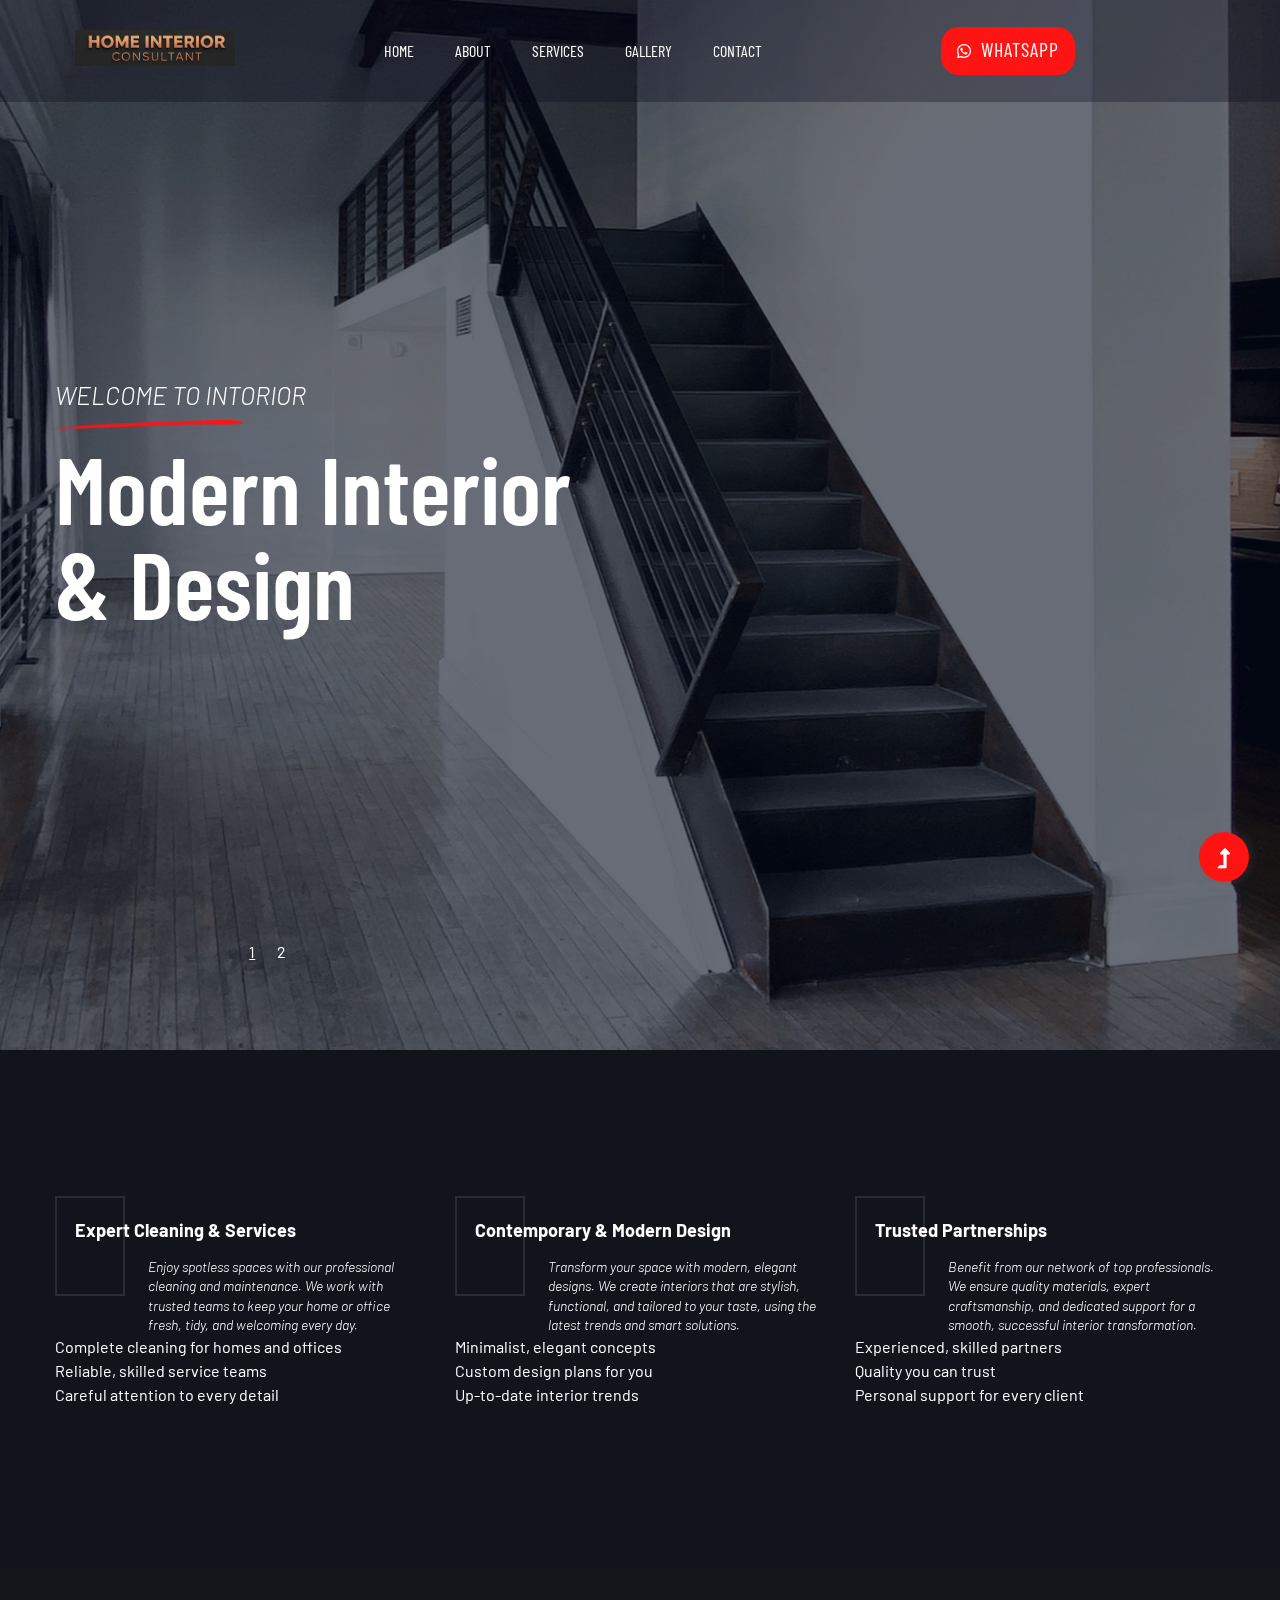
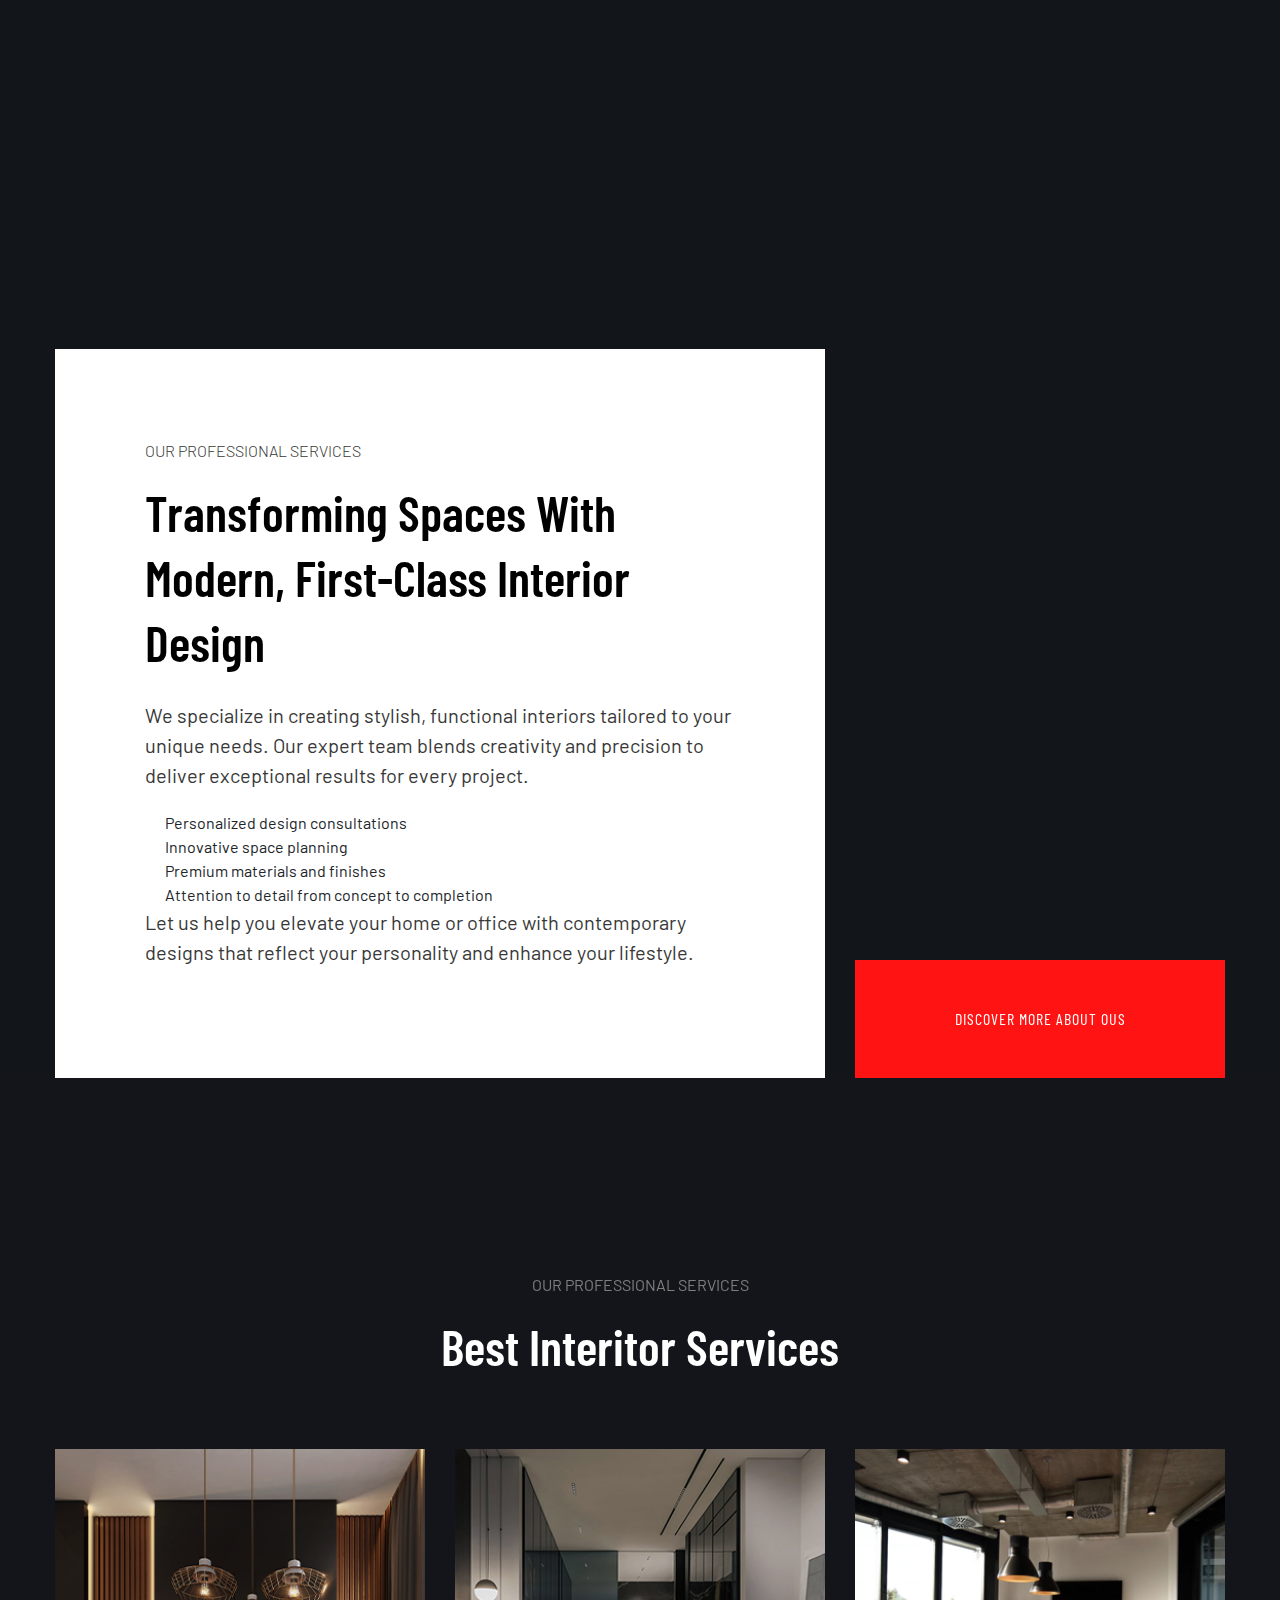
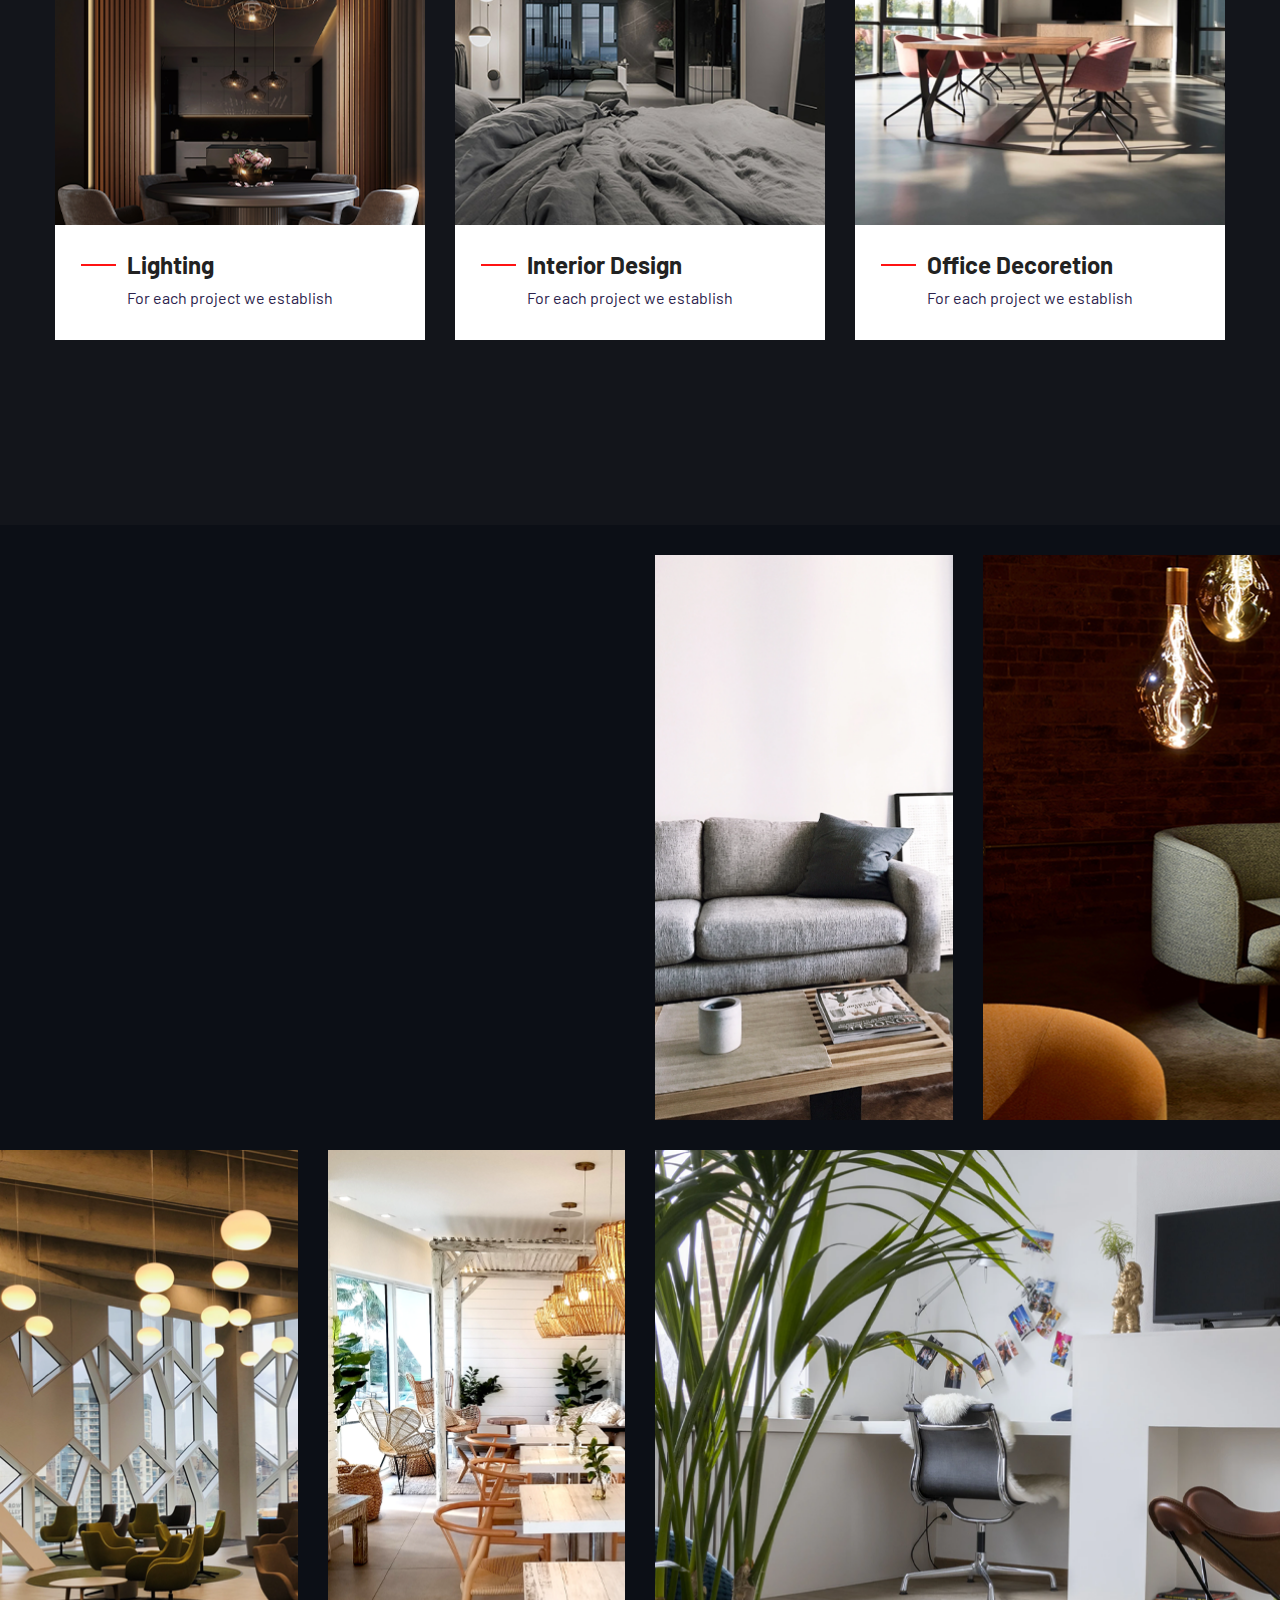
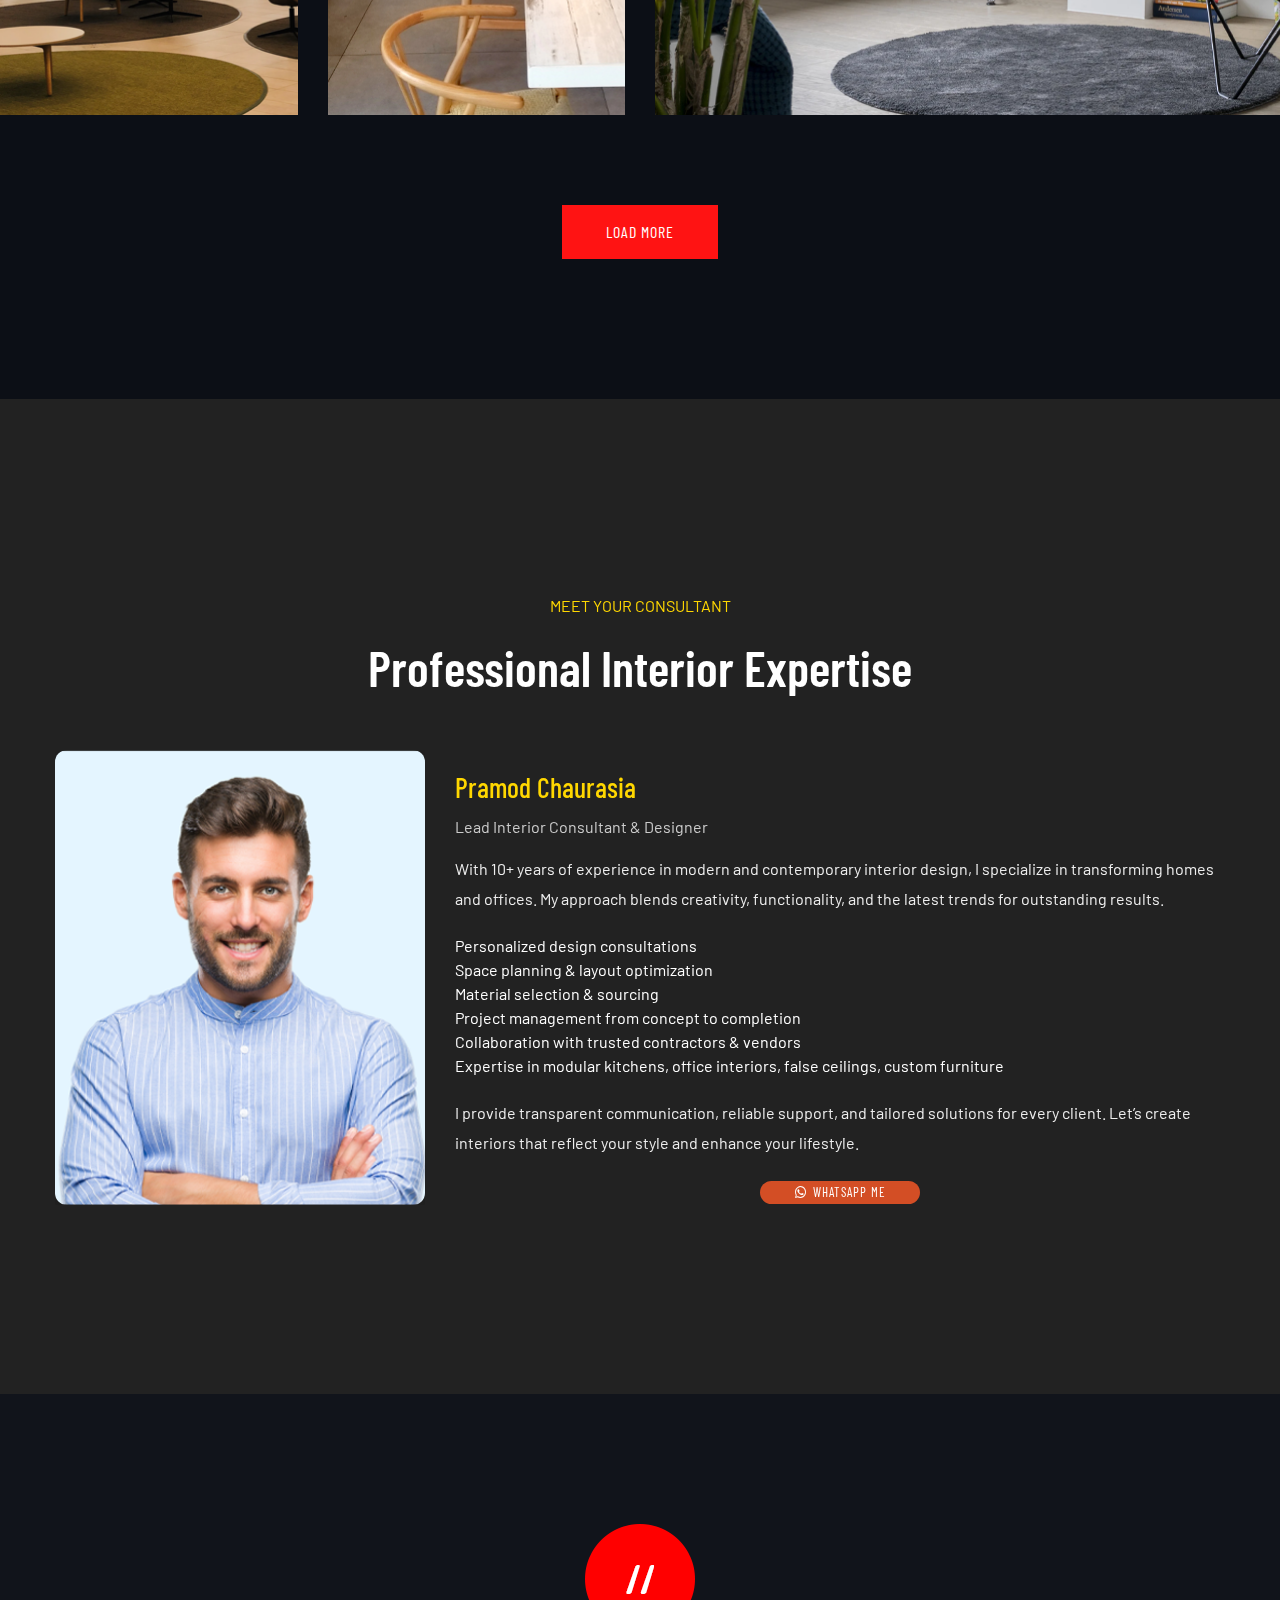
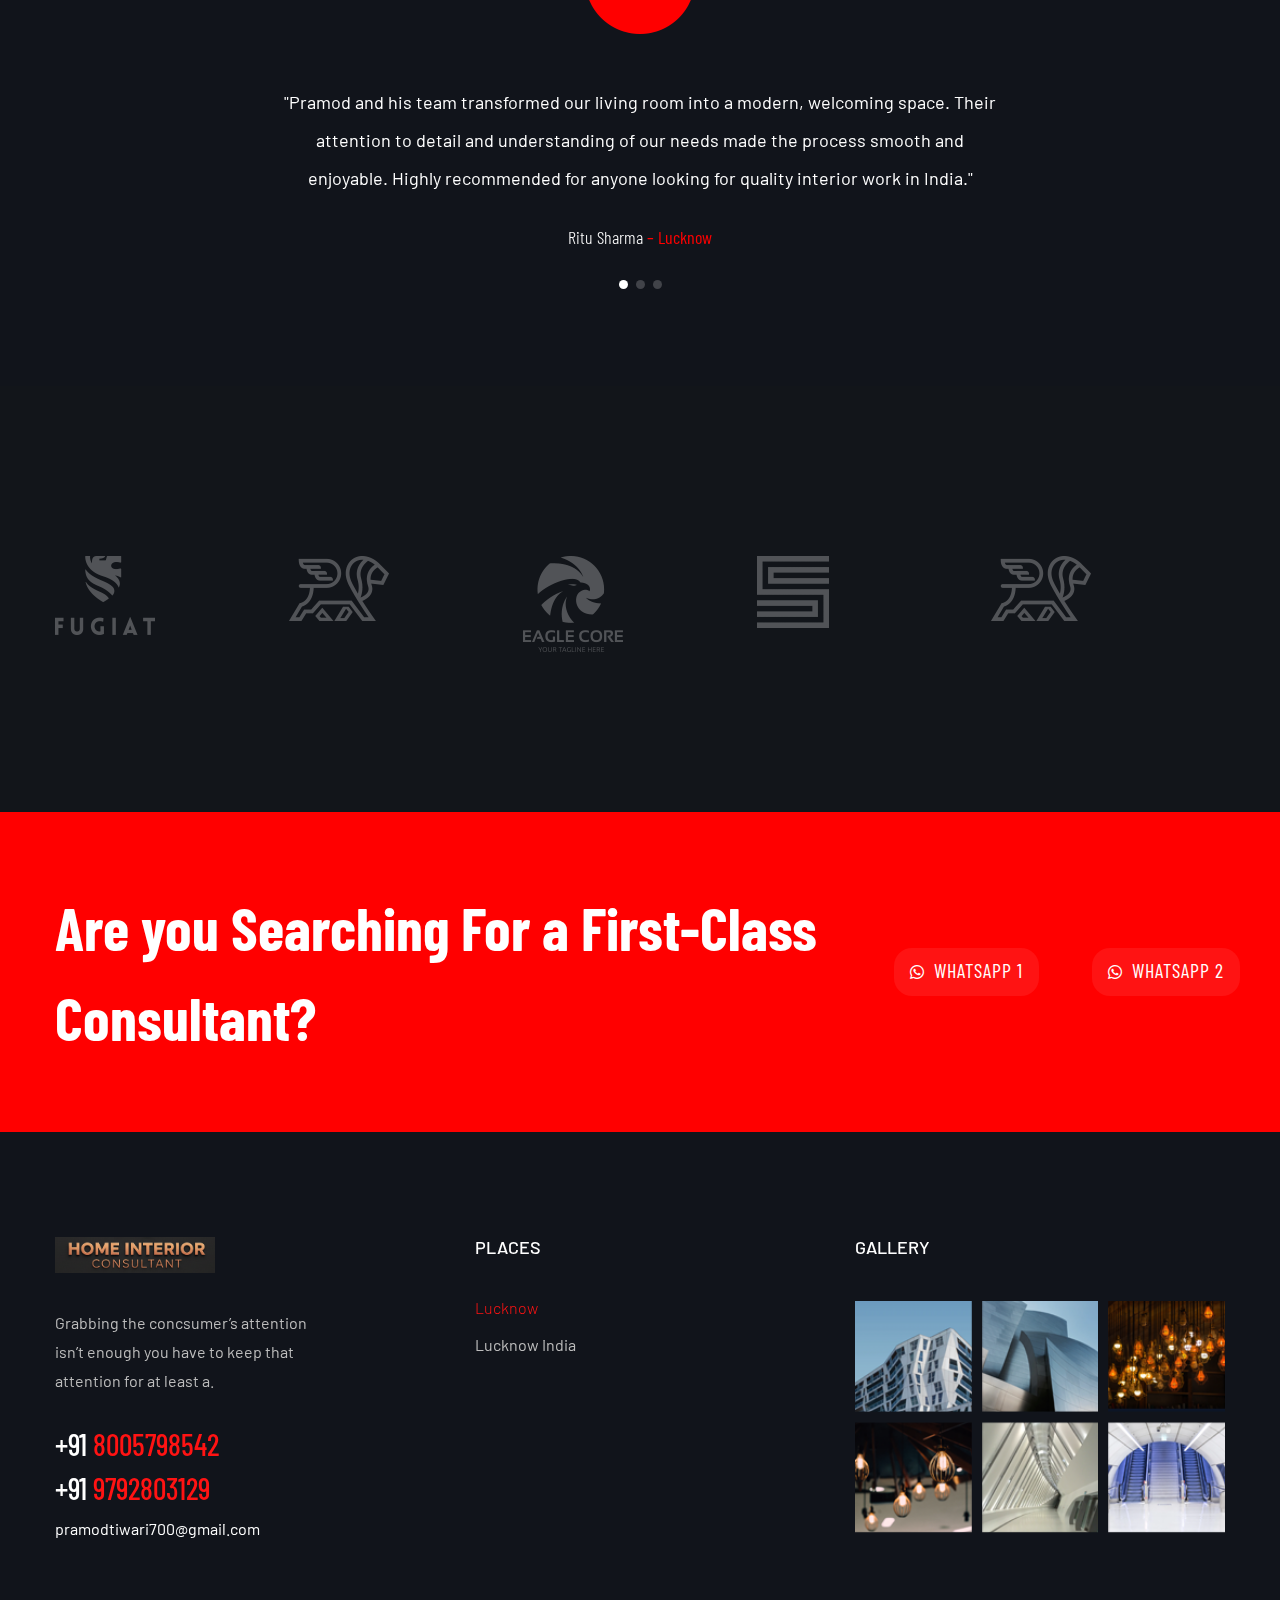
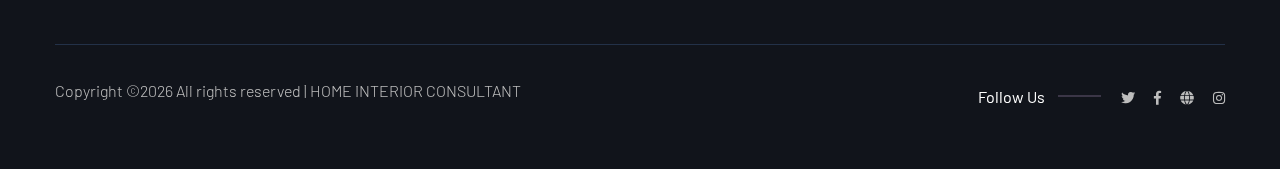
<file: index.html>
<!doctype html>
<html class="no-js" lang="zxx">
<head>
    <meta charset="utf-8">
    <meta http-equiv="x-ua-compatible" content="ie=edge">
    <title>HOME INTERIOR CONSULTANT </title>
    <meta name="description" content="">
    <meta name="viewport" content="width=device-width, initial-scale=1">
    <link rel="manifest" href="site.webmanifest">
    <link rel="shortcut icon" type="image/x-icon" href="assets/img/favicon.ico">

    <!-- CSS here -->
    <link rel="stylesheet" href="assets/css/bootstrap.min.css">
    <link rel="stylesheet" href="assets/css/owl.carousel.min.css">
    <link rel="stylesheet" href="assets/css/slicknav.css">
    <link rel="stylesheet" href="assets/css/flaticon.css">
    <link rel="stylesheet" href="assets/css/animate.min.css">
    <link rel="stylesheet" href="assets/css/magnific-popup.css">
    <link rel="stylesheet" href="assets/css/fontawesome-all.min.css">
    <link rel="stylesheet" href="assets/css/themify-icons.css">
    <link rel="stylesheet" href="assets/css/slick.css">
    <link rel="stylesheet" href="assets/css/nice-select.css">
    <link rel="stylesheet" href="assets/css/style.css">
</head>

<body class="body-bg">
<!--? Preloader Start -->
<div id="preloader-active">
    <div class="preloader d-flex align-items-center justify-content-center">
        <div class="preloader-inner position-relative">
            <div class="preloader-circle"></div>
            <div class="preloader-img pere-text">
                <img src="assets/img/logo/loder.jpg" alt="" style="max-width:100%;height:auto;display:block;">
            </div>
        </div>
    </div>
</div>
<header>
    <!-- Header Start -->
    <div class="header-area header-transparent">
        <div class="main-header header-sticky">
            <div class="container-fluid">
                <div class="menu-wrapper d-flex align-items-center justify-content-between">
                    <!-- Logo -->
                    
                       <div class="footer-logo">
                                <a href="index.html" style="display:inline-block;max-width:160px;width:100%;">
                                    <img src="assets/img/logo/image.png" alt="Home Interior Consultant Logo" style="width:100%;height:auto;display:block;">
                                </a></a>
                            </div>
                
                    <!-- Main-menu -->
                    <div class="main-menu f-right d-none d-lg-block">
                        <nav>
                            <ul id="navigation">
                                <li><a href="index.html">Home</a></li>
                                <li><a href="about.html">About</a></li>
                                <li><a href="services.html">Services</a></li>
                                <li><a href="work.html">Gallery</a></li>
                              
                                <li><a href="contact.html">Contact</a></li>
                            </ul>
                        </nav>
                    </div>          
                    <!-- Header-btn -->
                    <a href="https://wa.me/91 9792803129 " class="btn header-btn px-3 py-3" style="font-size:20px;border-radius:18px;min-width:10;" target="_blank">
                        <i class="fab fa-whatsapp" style="font-size:16px;margin-right:4px;"></i> WhatsApp
                    </a>
                    <!-- Mobile Menu -->
                    <div class="col-20">
                        <div class="mobile_menu d-block d-lg-none"></div>
                    </div>
                </div>
            </div>
        </div>
    </div>
    <!-- Header End -->
</header>
<main>
    <!--? slider Area Start-->
    <div class="slider-area">
        <div class="slider-active dot-style">
            <!-- Single Slider -->
            <div class="single-slider slider-height hero-overly d-flex align-items-center">
                <div class="container">
                    <div class="row">
                        <div class="col-xl-6 col-lg-6">
                            <div class="hero__caption">
                                <span data-animation="fadeInLeft" data-delay=".4s">Welcome to Intorior</span>
                                <h1 data-animation="fadeInLeft" data-delay=".6s">Modern Interior & Design</h1>
                            </div>
                        </div>
                    </div>
                </div>
            </div>
            <!-- Single Slider -->
            <div class="single-slider slider-height hero-overly d-flex align-items-center">
                <div class="container">
                    <div class="row">
                        <div class="col-xl-6 col-lg-6">
                            <div class="hero__caption">
                                <span data-animation="fadeInLeft" data-delay=".4s">Welcome to Intorior</span>
                                <h1 data-animation="fadeInLeft" data-delay=".6s">Modern Interior & Design</h1>
                            </div>
                        </div>
                    </div>
                </div>
            </div>
        </div>
        <!-- Video icon -->
       
    </div>
    <!-- slider Area End-->
    <!--? our info Start -->
    <div class="our-info-area pt-170 pb-100 section-bg" data-background="assets/img/gallery/section_bg02.jpg">
        <div class="container">
            <div class="row justify-content-between">
                <div class="col-xl-4 col-lg-4 col-md-6 col-sm-6">
                    <div class="single-info mb-60">
                        <div class="info-caption">
                            <h4>Expert Cleaning & Services</h4>
                            <p style="color: #fff;">Enjoy spotless spaces with our professional cleaning and maintenance. We work with trusted teams to keep your home or office fresh, tidy, and welcoming every day.</p>
                            <ul style="color: #fff;">
                                <li>Complete cleaning for homes and offices</li>
                                <li>Reliable, skilled service teams</li>
                                <li>Careful attention to every detail</li>
                            </ul>
                            </div>
                            </div>
                            </div>
                            <div class="col-xl-4 col-lg-4 col-md-6 col-sm-6">
                                <div class="single-info mb-60">
                                    <div class="info-caption">
                                        <h4 style="color: #fff;">Contemporary & Modern Design</h4>
                                        <p style="color: #fff;">Transform your space with modern, elegant designs. We create interiors that are stylish, functional, and tailored to your taste, using the latest trends and smart solutions.</p>
                                        <ul style="color: #fff;">
                                            <li>Minimalist, elegant concepts</li>
                                            <li>Custom design plans for you</li>
                                            <li>Up-to-date interior trends</li>
                                        </ul>
                                    </div>
                                </div>
                            </div>
                            <div class="col-xl-4 col-lg-4 col-md-6 col-sm-6">
                                <div class="single-info mb-60">
                                    <div class="info-caption">
                                        <h4 style="color: #fff;">Trusted Partnerships</h4>
                                        <p style="color: #fff;">Benefit from our network of top professionals. We ensure quality materials, expert craftsmanship, and dedicated support for a smooth, successful interior transformation.</p>
                                        <ul style="color: #fff;">
                                            <li>Experienced, skilled partners</li>
                                            <li>Quality you can trust</li>
                                            <li>Personal support for every client</li>
                                        </ul>
                            </ul>
                        </div>
                    </div>
                </div>
            </div>
        </div>
    </div>
    <!-- Our Info start -->
    <!--? Professional Services Start -->
    <div class="professional-services section-bg d-none d-md-block" style="position:relative;">
        <video autoplay loop muted playsinline style="width:100%;height:auto;object-fit:cover;">
            <source src="https://www.pexels.com/download/video/7578552/" type="video/mp4">
            Your browser does not support the video tag.
        </video>
    </div>
    <div class="profession-caption">
        <div class="container">
            <div class="row align-items-end">
                <div class="col-lg-8">
                        <!-- Section Tittle -->
                        <div class="section-tittle profession-details">
                            <span>Our Professional Services</span>
                            <h2>Transforming Spaces with Modern, First-Class Interior Design</h2>
                            <p>We specialize in creating stylish, functional interiors tailored to your unique needs. Our expert team blends creativity and precision to deliver exceptional results for every project.</p>
                            <ul style="list-style: disc; margin-left: 20px;">
                                <li>Personalized design consultations</li>
                                <li>Innovative space planning</li>
                                <li>Premium materials and finishes</li>
                                <li>Attention to detail from concept to completion</li>
                            </ul>
                            <p>Let us help you elevate your home or office with contemporary designs that reflect your personality and enhance your lifestyle.</p>
                        </div>
                </div>
                <div class="col-lg-4 col-md-6">
                    <a href="about.html" class="btn btn3">Discover More About Ous</a>
                </div>
            </div>
        </div>
    </div>
    <!-- Professional Services End -->
    <!-- our info End -->
    <!--? Services Ara Start -->
    <div class="services-area section-padding3">
        <div class="container">
            <div class="row justify-content-center">
                <div class="cl-xl-7 col-lg-8 col-md-10">
                    <!-- Section Tittle -->
                    <div class="section-tittle text-center mb-70">
                        <span>Our Professional Services</span>
                        <h2>Best Interitor Services</h2>
                    </div> 
                </div>
            </div>
            <div class="row">
                <div class="col-lg-4 col-md-6 col-sm-10">
                    <div class="single-services mb-200">
                        <div class="services-img">
                            <img src="assets/img/gallery/services1.png" alt="">
                            </div>
                            <div class="services-caption">
                            <h3><a href="services.html">Lighting</a></h3>
                            <p class="pera1">For each project we establish </p>
                            <p class="pera2">For each project we establish relationships with partners who we know will help us. </p>
                        </div>
                    </div>
                </div>
                <div class="col-lg-4 col-md-6 col-sm-10">
                    <div class="single-services mb-200">
                        <div class="services-img">
                            <img src="assets/img/gallery/services2.png" alt="">
                            </div>
                            <div class="services-caption">
                            <h3><a href="services.html">Interior Design</a></h3>
                            <p class="pera1">For each project we establish </p>
                            <p class="pera2">For each project we establish relationships with partners who we know will help us. </p>
                        </div>
                    </div>
                </div>
                <div class="col-lg-4 col-md-6 col-sm-10">
                    <div class="single-services mb-200">
                        <div class="services-img">
                            <img src="assets/img/gallery/services3.png" alt="">
                            </div>
                            <div class="services-caption">
                            <h3><a href="services.html">Office Decoretion</a></h3>
                            <p class="pera1">For each project we establish </p>
                            <p class="pera2">For each project we establish relationships with partners who we know will help us. </p>
                        </div>
                    </div>
                </div>
            </div>
        </div>
    </div>
    <!-- Services Ara End -->
    <!--? Gallery Area Start -->
 <div class="gallery-area pt-30 pb-40">
            <div class="container-fluid p-0 fix">
                <div class="row">
                    <div class="col-xl-6 col-lg-4 col-md-6">
                        <div class="single-gallery mb-30">
                            <video class="gallery-img" style="width:100%;height:100%;object-fit:cover;" autoplay loop muted playsinline>
                                <source src="https://www.pexels.com/download/video/3444431/" type="video/mp4">
                                Your browser does not support the video tag.
                            </video>
                            <div class="thumb-content-box">
                                <div class="thumb-content">
                                    <h3><span>Modular Kitchen</span>Custom Solutions</h3>
                                    <a href="work.html"><i class="fas fa-angle-right"></i></a>
                                </div>
                            </div>
                        </div>
                    </div>
                    <div class="col-xl-3 col-lg-4 col-md-6">
                        <div class="single-gallery mb-30">
                            <div class="gallery-img" style="background-image: url(assets/img/gallery/gallery2.png);"></div>
                            <div class="thumb-content-box">
                                <div class="thumb-content">
                                    <h3><span>Office Interiors</span>Workspace Design</h3>
                                    <a href="work.html"><i class="fas fa-angle-right"></i></a>
                                </div>
                            </div>
                        </div>
                    </div>
                    <div class="col-xl-3 col-lg-4 col-md-6">
                        <div class="single-gallery mb-30">
                            <div class="gallery-img" style="background-image: url(assets/img/gallery/gallery3.png);"></div>
                            <div class="thumb-content-box">
                                <div class="thumb-content">
                                    <h3><span>Office Interiors</span>Workspace Design</h3>
                                    <a href="work.html"><i class="fas fa-angle-right"></i></a>
                                </div>
                            </div>
                        </div>
                    </div>
                    <div class="col-xl-3 col-lg-4 col-md-6">
                        <div class="single-gallery mb-30">
                            <div class="gallery-img" style="background-image: url(assets/img/gallery/gallery4.png);"></div>
                            <div class="thumb-content-box">
                                <div class="thumb-content">
                                    <h3><span>False Ceiling</span>Lighting Solutions</h3>
                                    <a href="work.html"><i class="fas fa-angle-right"></i></a>
                                </div>
                            </div>
                        </div>
                    </div>
                    <div class="col-xl-3 col-lg-4 col-md-6">
                        <div class="single-gallery mb-30">
                            <div class="gallery-img" style="background-image: url(assets/img/gallery/gallery5.png);"></div>
                            <div class="thumb-content-box">
                                <div class="thumb-content">
                                    <h3><span>Furniture</span>Custom Furniture</h3>
                                    <a href="work.html"><i class="fas fa-angle-right"></i></a>
                                </div>
                            </div>
                        </div>
                    </div>
                    <div class="col-xl-6 col-lg-4 col-md-6">
                        <div class="single-gallery mb-30">
                            <div class="gallery-img" style="background-image: url(assets/img/gallery/gallery6.png);"></div>
                            <div class="thumb-content-box">
                                <div class="thumb-content">
                                    <h3><span>Renovation</span>Complete Makeover</h3>
                                    <a href="work.html"><i class="fas fa-angle-right"></i></a>
                                </div>
                            </div>
                        </div>
                    </div>
                </div>
                <div class="row">
                    <div class="col-lg-12">
                        <div class="lode-more-btn text-center pt-60 pb-100">
                            <div id="load-more-services">
                                <a href="#" class="btn" id="load-more-btn">Load More</a>
                            </div>
                            <script>
                            document.addEventListener("DOMContentLoaded", function() {
                                const loadMoreBtn = document.getElementById("load-more-btn");
                                loadMoreBtn.addEventListener("click", function(e) {
                                    e.preventDefault();
                                    const galleryRow = document.querySelector('.gallery-area .container-fluid .row');
                                    // Example services to add
                                    const newServices = [
                                        {
                                            img: "https://images.pexels.com/photos/5411784/pexels-photo-5411784.jpeg",
                                            title: "Wall Art",
                                            subtitle: "Creative Decor"
                                        },
                                        {
                                            img: "https://images.pexels.com/photos/7031723/pexels-photo-7031723.jpeg",
                                            title: "Flooring",
                                            subtitle: "Modern Solutions"
                                        }
                                    ];
                                    newServices.forEach(service => {
                                        const colDiv = document.createElement('div');
                                        colDiv.className = "col-xl-3 col-lg-4 col-md-6";
                                        colDiv.innerHTML = `
                                            <div class="single-gallery mb-30">
                                                <div class="gallery-img" style="background: none;">
                                                    <img src="${service.img}" alt="${service.title}" style="width:100%;height:420px;display:block;object-fit:cover;border-radius:8px;">
                                                </div>
                                                <div class="thumb-content-box">
                                                    <div class="thumb-content">
                                                        <h3><span>${service.title}</span>${service.subtitle}</h3>
                                                        <a href="work.html"><i class="fas fa-angle-right"></i></a>
                                                    </div>
                                                </div>
                                            </div>
                                        `;
                                        galleryRow.appendChild(colDiv);
                                    });
                                    loadMoreBtn.style.display = "none";
                                });
                            });
                            </script>
                        </div>
                    </div>
                </div>
            </div>
        </div>
    <!-- Gallery Area End -->
    <!-- Team Start -->
    <div class="professional-team-area section-padding30" style="background:#222;">
        <div class="container">
            <div class="row justify-content-center">
                <div class="cl-xl-7 col-lg-8 col-md-10">
                    <!-- Section Title -->
                    <div class="section-tittle text-center mb-50">
                        <span style="color:#ffd700;">Meet Your Consultant</span>
                        <h2 style="color:#fff;">Professional Interior Expertise</h2>
                    </div> 
                </div>
            </div>
            <div class="row align-items-center">
                <div class="col-xl-4 col-lg-5 col-md-6 mb-4 mb-md-0">
                    <div class="single-team">
                        <div class="team-img">
                            <img src="assets/img/gallery/team1.png" alt="Consultant Photo" style="border-radius:12px;max-width:100%;box-shadow:0 4px 16px rgba(0,0,0,0.2);">
                        </div>
                    </div>
                </div>
                <div class="col-xl-8 col-lg-7 col-md-6">
                    <div class="team-details">
                        <h3 style="margin-bottom:10px;color:#ffd700;">Pramod Chaurasia</h3>
                        <span style="display:block;margin-bottom:15px;color:#ccc;">Lead Interior Consultant & Designer</span>
                        <p style="color:#eee;">
                            With 10+ years of experience in modern and contemporary interior design, I specialize in transforming homes and offices. My approach blends creativity, functionality, and the latest trends for outstanding results.
                        </p>
                        <ul style="margin:20px 0;color:#fff;">
                            <li>Personalized design consultations</li>
                            <li>Space planning & layout optimization</li>
                            <li>Material selection & sourcing</li>
                            <li>Project management from concept to completion</li>
                            <li>Collaboration with trusted contractors & vendors</li>
                            <li>Expertise in modular kitchens, office interiors, false ceilings, custom furniture</li>
                        </ul>
                        <p style="color:#eee;">
                            I provide transparent communication, reliable support, and tailored solutions for every client. Let’s create interiors that reflect your style and enhance your lifestyle.
                        </p>
                        <div style="text-align:center;">
                            <a href="https://wa.me/9792803129 "
                               class="btn btn3 mt-2"
                               style="background:#d34e25;color:#fff;font-size:13px;padding:5px 12px;border-radius:20px;display:inline-flex;align-items:center;justify-content:center;min-width:120px;max-width:160px;width:100%;">
                                <i class="fab fa-whatsapp" style="margin-right:6px;"></i> WhatsApp Me
                            </a>
                        </div>
                    </div>
                </div>
            </div>
        </div>
    </div>
    <!-- Team End -->
    <!-- Testimonial Start -->
    <div class="testimonial-area testimonial-padding">
        <div class="container">
            <!-- Testimonial contents -->
            <div class="row d-flex justify-content-center">
                <div class="col-xl-8 col-lg-8 col-md-10">
                    <div class="h1-testimonial-active dot-style">
                        <!-- Single Testimonial -->
                        <div class="single-testimonial text-center">
                            <!-- Testimonial Content -->
                            <div class="testimonial-caption">
                                <div class="testimonial-top-cap">
                                    <img src="assets/img/gallery/testi-logo.png" alt="">
                                    <p>
                                        "Pramod and his team transformed our living room into a modern, welcoming space. Their attention to detail and understanding of our needs made the process smooth and enjoyable. Highly recommended for anyone looking for quality interior work in India."
                                    </p>
                                </div>
                                <!-- founder -->
                                <div class="testimonial-founder">
                                    <div class="founder-img">
                                        <span><strong>Ritu Sharma</strong> &ndash; Lucknow</span>
                                    </div>
                                </div>
                            </div>
                        </div>
                        <!-- Single Testimonial -->
                        <div class="single-testimonial text-center">
                            <!-- Testimonial Content -->
                            <div class="testimonial-caption">
                                <div class="testimonial-top-cap">
                                    <img src="assets/img/gallery/testi-logo.png" alt="">
                                    <p>
                                        "We hired Home Interior Consultant for our office renovation in Kanpur. The designs were contemporary and practical, and the team delivered on time. Their professionalism and expertise are truly impressive."
                                    </p>
                                </div>
                                <!-- founder -->
                                <div class="testimonial-founder">
                                    <div class="founder-img">
                                        <span><strong>Rajesh Verma</strong> &ndash; Kanpur</span>
                                    </div>
                                </div>
                            </div>
                        </div>
                        <!-- Single Testimonial -->
                        <div class="single-testimonial text-center">
                            <!-- Testimonial Content -->
                            <div class="testimonial-caption">
                                <div class="testimonial-top-cap">
                                    <img src="assets/img/gallery/testi-logo.png" alt="">
                                    <p>
                                        "Excellent service and creative ideas! Pramod helped us design a modular kitchen that suits our family’s lifestyle. The materials used were top-notch and the team was very responsive throughout."
                                    </p>
                                </div>
                                <!-- founder -->
                                <div class="testimonial-founder">
                                    <div class="founder-img">
                                        <span><strong>Neha Agarwal</strong> &ndash; Varanasi</span>
                                    </div>
                                </div>
                            </div>
                        </div>
                    </div>
                </div>
            </div>
        </div>
    </div>
    <!-- Testimonial End -->
    <!-- Brand Area Start -->
    <div class="brand-area pt-120 pb-120">
        <div class="container">
            <div class="brand-active brand-border pt-50 pb-40">
                <div class="single-brand">
                    <img src="assets/img/gallery/brand1.png" alt="">
                </div>
                <div class="single-brand">
                    <img src="assets/img/gallery/brand2.png" alt="">
                </div>
                <div class="single-brand">
                    <img src="assets/img/gallery/brand3.png" alt="">
                </div>
                <div class="single-brand">
                    <img src="assets/img/gallery/brand4.png" alt="">
                </div>
                <div class="single-brand">
                    <img src="assets/img/gallery/brand2.png" alt="">
                </div>
                <div class="single-brand">
                    <img src="assets/img/gallery/brand5.png" alt="">
                </div>
            </div>
        </div>
    </div>
    <!-- Brand Area End -->
    <!-- Want To work -->
    <section class="wantToWork-area w-padding2">
        <div class="container">
            <div class="row align-items-center justify-content-between">
                <div class="col-xl-8 col-lg-8 col-md-8">
                    <div class="wantToWork-caption wantToWork-caption2">
                        <h2>Are you Searching For a First-Class Consultant?</h2>
                    </div>
                </div>
                 <a href="https://wa.me/919792803129" class="btn header-btn px-3 py-3" style="font-size:20px;border-radius:18px;min-width:10;" target="_blank">
                        <i class="fab fa-whatsapp" style="font-size:16px;margin-right:4px;"></i> WhatsApp 1

                    </a>
                    <a href="https://wa.me/918005798542" class="btn header-btn px-3 py-3" style="font-size:20px;border-radius:18px;min-width:10;" target="_blank">
                        <i class="fab fa-whatsapp" style="font-size:16px;margin-right:4px;"></i> WhatsApp 2
                    </a>
            </div>
        </div>
    </section>
    <!-- Want To work End -->
    <!-- Blog Area Start -->
        <!-- Blog Area End -->

</main>
<footer>
    <!--? Footer Start-->
    <div class="footer-area footer-bg">
        <div class="container">
            <div class="footer-top footer-padding">
                <div class="row d-flex justify-content-between">
                    <div class="col-xl-3 col-lg-4 col-md-5 col-sm-8">
                        <div class="single-footer-caption mb-50">
                            <!-- logo -->
                            <div class="footer-logo">
                                <a href="index.html" style="display:inline-block;max-width:160px;width:100%;">
                                    <img src="assets/img/logo/image.png" alt="Home Interior Consultant Logo" style="width:100%;height:auto;display:block;">
                                </a></a>
                            </div>
                            <div class="footer-tittle">
                                <div class="footer-pera">
                                    <p class="info1">Grabbing the concsumer’s attention isn’t enough you have to keep that attention for at least a.</p>
                                </div>
                            </div>
                            <div class="footer-number">
                                    <h4><span>+91 </span>8005798542</h4>
                                     <h4><span>+91 </span>9792803129 </h4>
                                    <p>pramodtiwari700@gmail.com</p>
                                </div>
                        </div>
                    </div>
                    <div class="col-xl-3 col-lg-2 col-md-5 col-sm-6">
                        <div class="single-footer-caption mb-50 ml-20">
                            <div class="footer-tittle">
                                <h4> Places</h4>
                            </div>
                            <div class="footer-cap">
                                <span>Lucknow</span>
                                <p>Lucknow India</p>
                            </div>
                            <!-- <div class="footer-cap">
                                <span>Japan</span>
                                <p>123 East 26th Street, Fifth Floor, New York, NY 10011</p>
                            </div> -->
                        </div>
                    </div>
                    <!-- Instagram -->
                    <div class="col-xl-4 col-lg-4 col-md-5 col-sm-7">
                        <div class="single-footer-caption mb-50">
                            <div class="footer-tittle">
                                <h4>Gallery</h4>
                            </div>
                            <div class="instagram-gellay">
                                <ul class="insta-feed">
                                    <li><a href="#"><img src="assets/img/gallery/instagram1.png" alt=""></a></li>
                                    <li><a href="#"><img src="assets/img/gallery/instagram2.png" alt=""></a></li>
                                    <li><a href="#"><img src="assets/img/gallery/instagram3.png" alt=""></a></li>
                                    <li><a href="#"><img src="assets/img/gallery/instagram4.png" alt=""></a></li>
                                    <li><a href="#"><img src="assets/img/gallery/instagram5.png" alt=""></a></li>
                                    <li><a href="#"><img src="assets/img/gallery/instagram6.png" alt=""></a></li>
                                </ul>
                            </div>
                        </div>
                    </div>
                </div>
            </div>
            <div class="footer-bottom">
                <div class="row d-flex justify-content-between align-items-center">
                    <div class="col-xl-9 col-lg-8">
                        <div class="footer-copy-right">
                            <p><!-- Link back to Colorlib can't be removed. Template is licensed under CC BY 3.0. -->
  Copyright &copy;<script>document.write(new Date().getFullYear());</script> All rights reserved | HOME INTERIOR CONSULTANT </p>
                        </div>
                    </div>
                    <div class="col-xl-3 col-lg-4">
                        <!-- Footer Social -->
                        <div class="footer-social f-right">
                            <span>Follow Us</span>
                            <a href="#"><i class="fab fa-twitter"></i></a>
                            <a href="#"><i class="fab fa-facebook-f"></i></a>
                            <a href="#"><i class="fas fa-globe"></i></a>
                            <a href="#"><i class="fab fa-instagram"></i></a>
                        </div>
                    </div>
                </div>
            </div>
        </div>
    </div>
    <!-- Footer End-->
</footer>
<!-- Scroll Up -->
<div id="back-top" >
    <a title="Go to Top" href="#"> <i class="fas fa-level-up-alt"></i></a>
</div>

<!-- JS here -->
    <!-- All JS Custom Plugins Link Here here -->
    <script src="./assets/js/vendor/modernizr-3.5.0.min.js"></script>
    <!-- Jquery, Popper, Bootstrap -->
    <script src="./assets/js/vendor/jquery-1.12.4.min.js"></script>
    <script src="./assets/js/popper.min.js"></script>
    <script src="./assets/js/bootstrap.min.js"></script>
    <!-- Jquery Mobile Menu -->
    <script src="./assets/js/jquery.slicknav.min.js"></script>

    <!-- Jquery Slick , Owl-Carousel Plugins -->
    <script src="./assets/js/owl.carousel.min.js"></script>
    <script src="./assets/js/slick.min.js"></script>
    <!-- One Page, Animated-HeadLin -->
    <script src="./assets/js/wow.min.js"></script>
    <script src="./assets/js/animated.headline.js"></script>
    <script src="./assets/js/jquery.magnific-popup.js"></script>

    <!-- Nice-select, sticky -->
    <script src="./assets/js/jquery.nice-select.min.js"></script>
    <script src="./assets/js/jquery.sticky.js"></script>
    
    <!-- contact js -->
    <script src="./assets/js/contact.js"></script>
    <script src="./assets/js/jquery.form.js"></script>
    <script src="./assets/js/jquery.validate.min.js"></script>
    <script src="./assets/js/mail-script.js"></script>
    <script src="./assets/js/jquery.ajaxchimp.min.js"></script>
    
    <!-- Jquery Plugins, main Jquery -->	
    <script src="./assets/js/plugins.js"></script>
    <script src="./assets/js/main.js"></script>
    
</body>
</html>
</file>
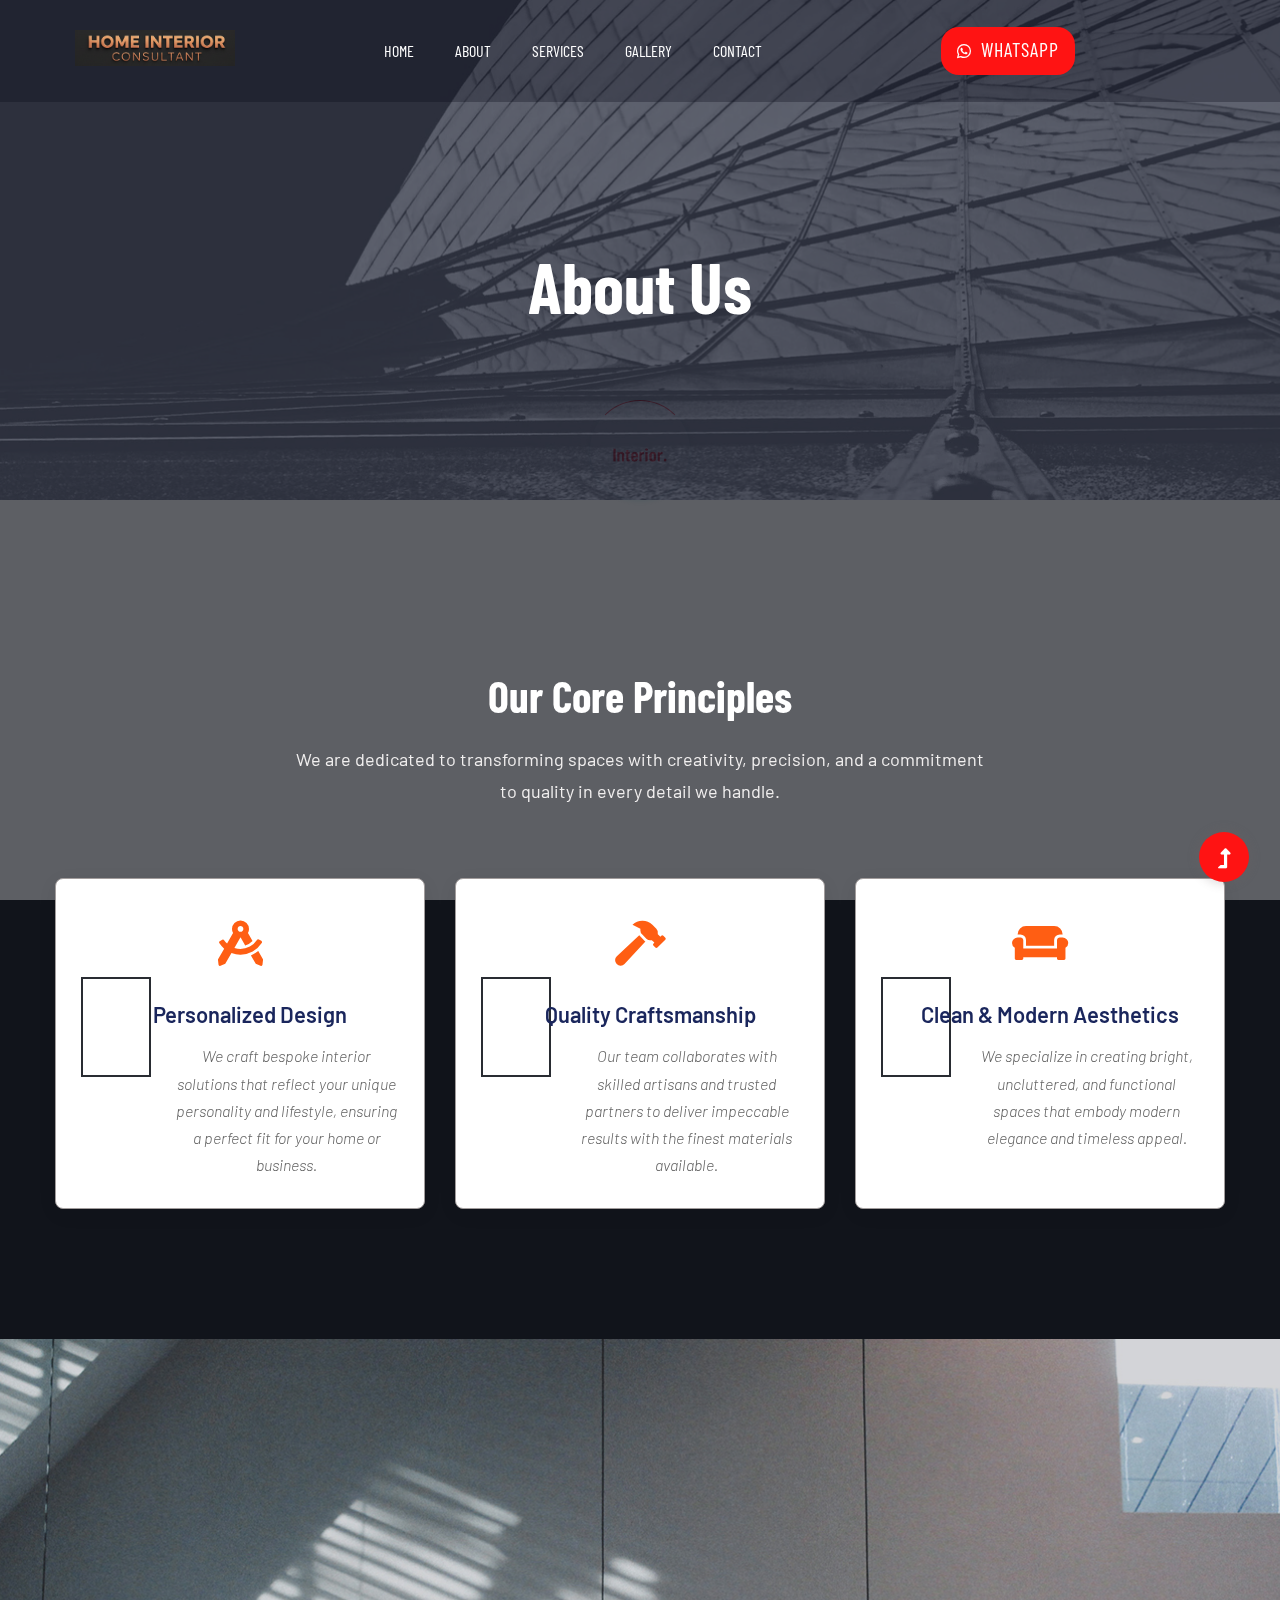
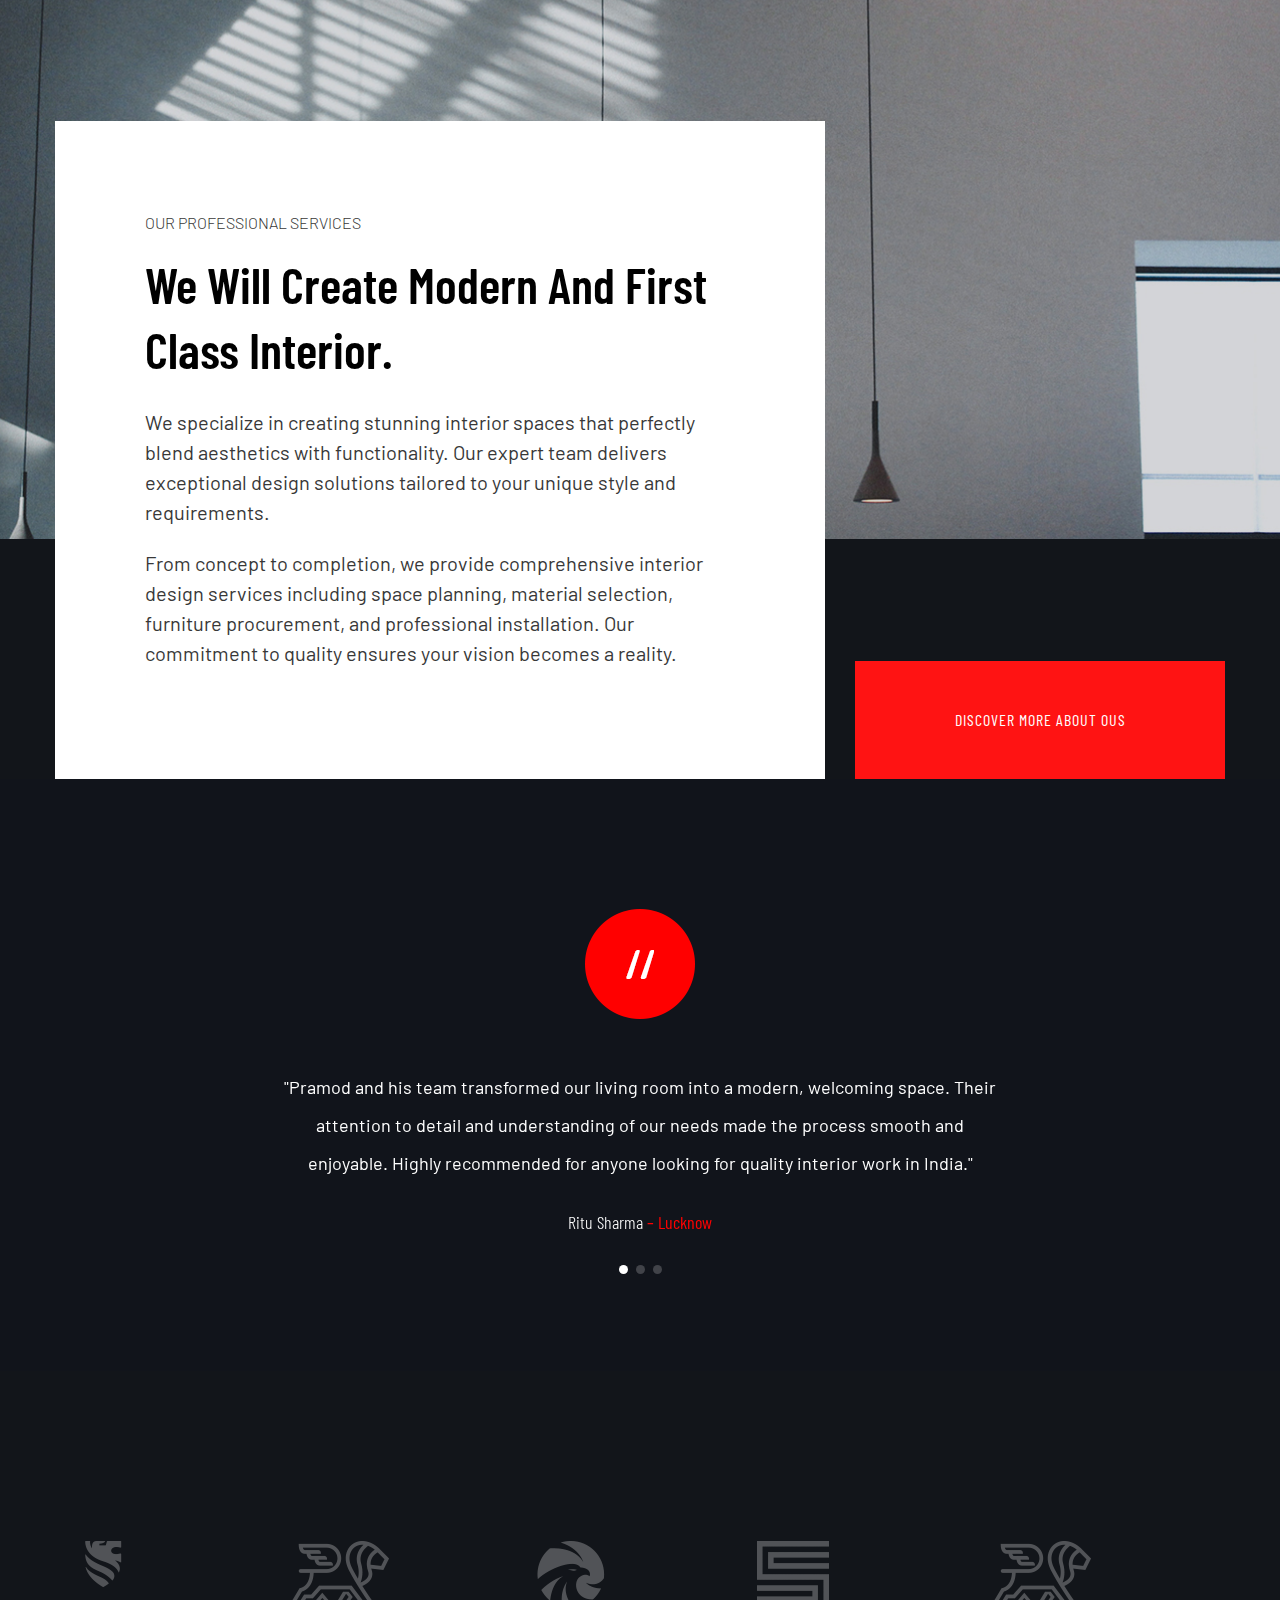
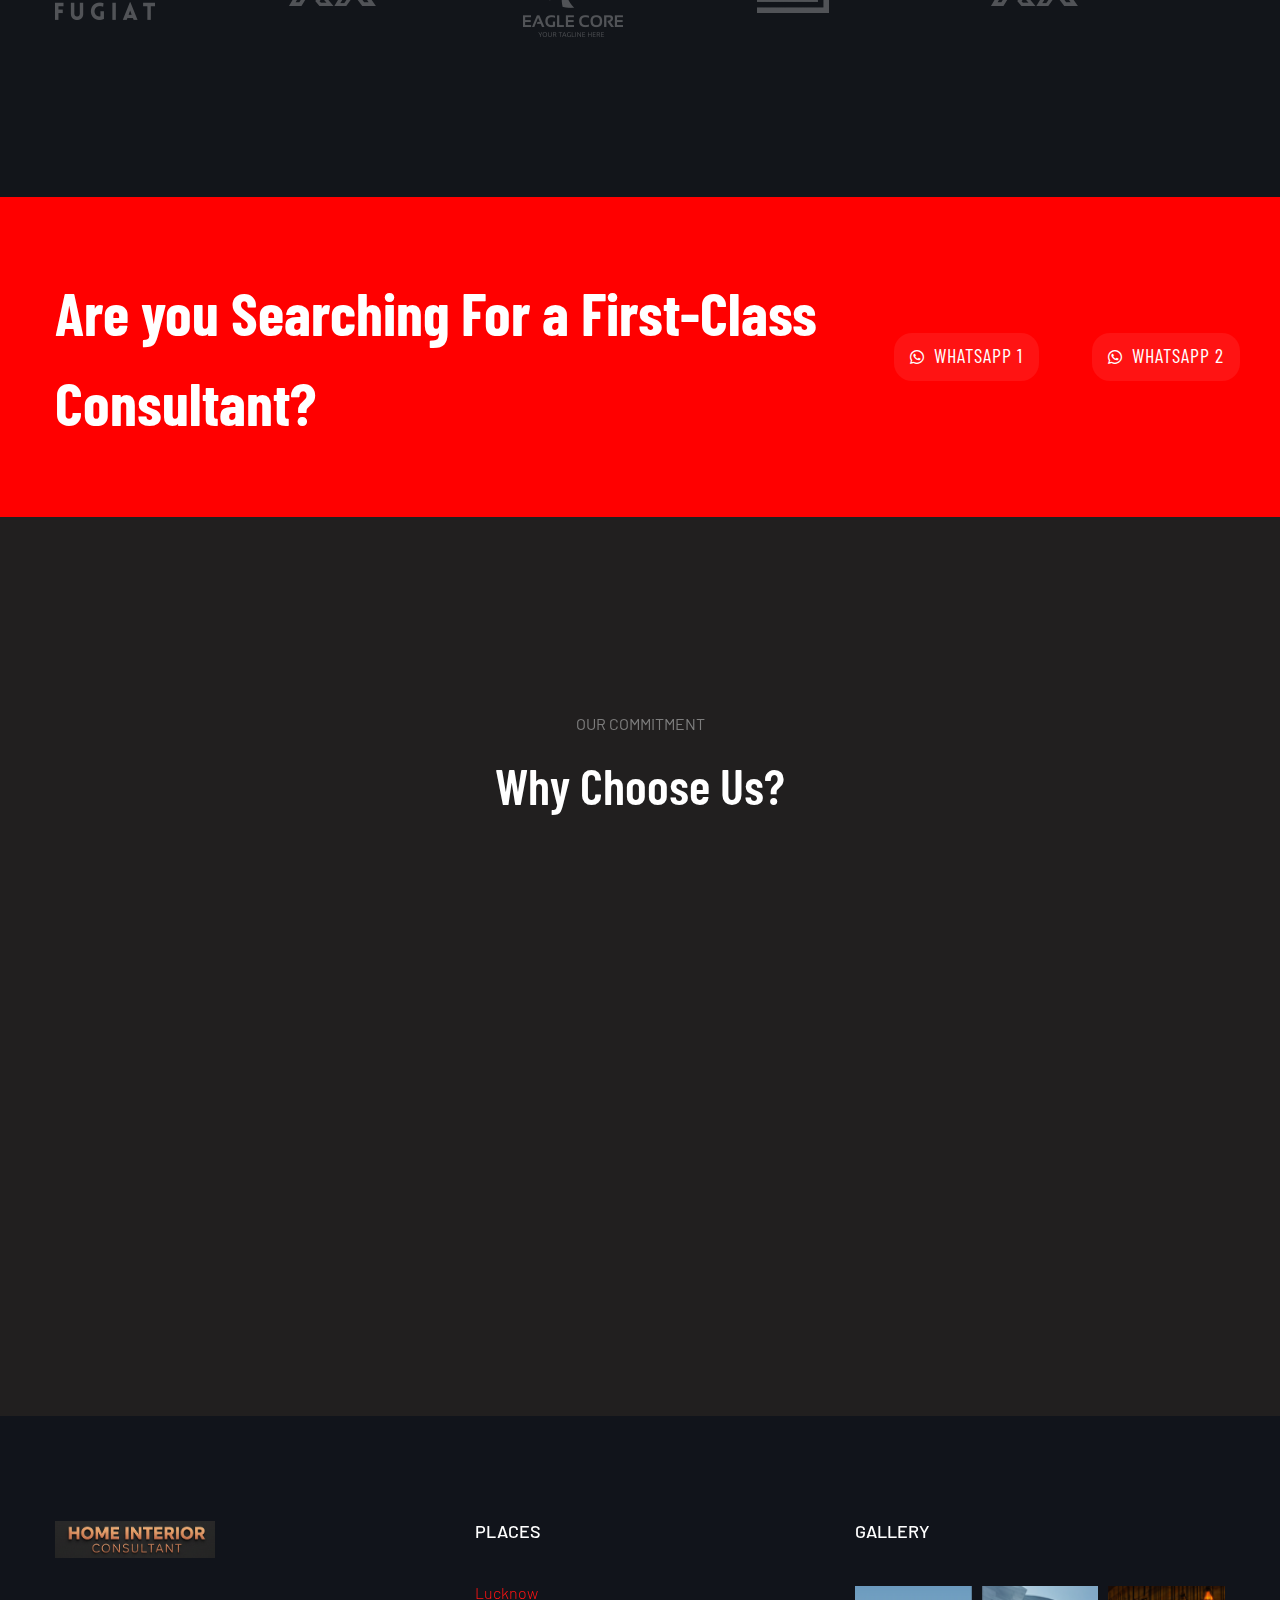
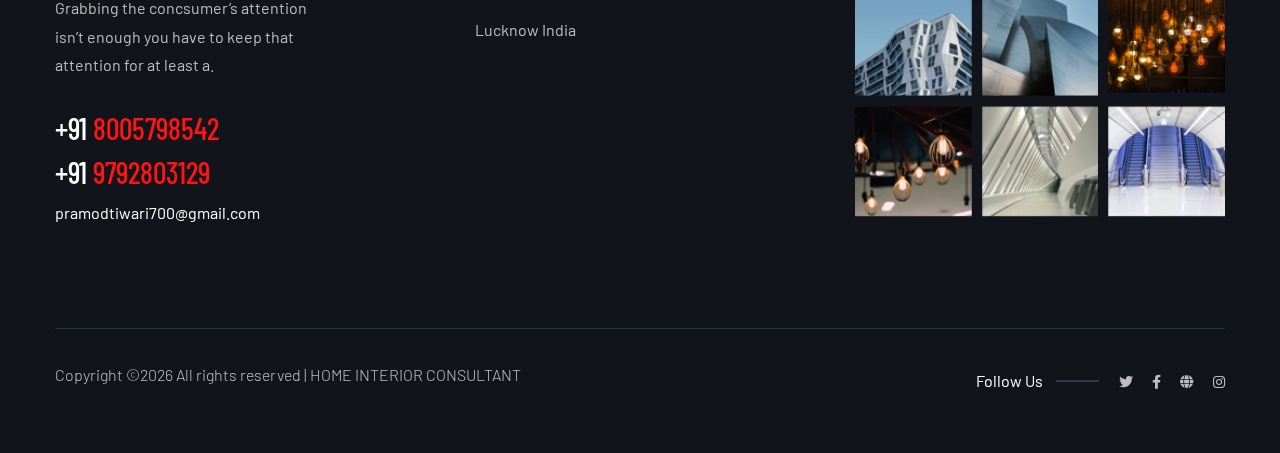
<file: about.html>
<!doctype html>
<html class="no-js" lang="zxx">
    <head>
        <meta charset="utf-8">
        <meta http-equiv="x-ua-compatible" content="ie=edge">
        <title>Interior Design HTML-5 Template </title>
        <meta name="description" content="">
        <meta name="viewport" content="width=device-width, initial-scale=1">
        <link rel="manifest" href="site.webmanifest">
        <link rel="shortcut icon" type="image/x-icon" href="assets/img/favicon.ico">

        <!-- CSS here -->
            <link rel="stylesheet" href="assets/css/bootstrap.min.css">
            <link rel="stylesheet" href="assets/css/owl.carousel.min.css">
            <link rel="stylesheet" href="assets/css/slicknav.css">
            <link rel="stylesheet" href="assets/css/flaticon.css">
            <link rel="stylesheet" href="assets/css/animate.min.css">
            <link rel="stylesheet" href="assets/css/magnific-popup.css">
            <link rel="stylesheet" href="assets/css/fontawesome-all.min.css">
            <link rel="stylesheet" href="assets/css/themify-icons.css">
            <link rel="stylesheet" href="assets/css/slick.css">
            <link rel="stylesheet" href="assets/css/nice-select.css">
            <link rel="stylesheet" href="assets/css/style.css">
            
        <!-- Font Awesome for icons -->
        <link rel="stylesheet" href="https://cdnjs.cloudflare.com/ajax/libs/font-awesome/5.15.4/css/all.min.css">
        
        <style>
            /* Custom styles for the enhanced principles section */
            .our-info-area.enhanced .single-info {
                background-color: #ffffff;
                border-radius: 8px;
                padding: 30px 25px;
                text-align: center;
                box-shadow: 0 5px 20px rgba(0, 0, 0, 0.06);
                transition: transform 0.3s ease, box-shadow 0.3s ease;
                height: 100%;
                display: flex;
                flex-direction: column;
                align-items: center;
                border: 1px solid #a19c9c;
            }
            .our-info-area.enhanced .single-info:hover {
                transform: translateY(-10px);
                box-shadow: 0 15px 30px rgba(0, 0, 0, 0.1);
            }
            .our-info-area.enhanced .info-icon {
                font-size: 45px;
                color: #ff5e13; /* A key color from your template */
                margin-bottom: 25px;
            }
            .our-info-area.enhanced .info-caption h4 {
                font-size: 22px;
                font-weight: 600;
                margin-bottom: 15px;
                color: #1a265c; /* Matching your template's heading color */
            }
            .our-info-area.enhanced .info-caption p {
                font-size: 16px;
                color: #646464; /* Matching your template's paragraph color */
                line-height: 1.7;
            }
            .section-title-enhanced {
                text-align: center;
                margin-bottom: 70px;
            }
            .section-title-enhanced h2 {
                font-size: 44px;
                font-weight: 700;
                color: #ffffff;
                margin-bottom: 20px;
            }
            .section-title-enhanced p {
                font-size: 18px;
                color: #f1efef;
                max-width: 700px;
                margin: 0 auto;
                line-height: 1.8;
            }
            
            /* Custom styles for the 'Why Choose Us' section */
            .why-choose-us-area {
                background-color: #211f1f; /* A light background to separate sections */
            }
            .single-choice-card {
                background-color: #ede6e6;
                padding: 35px 30px;
                border-radius: 8px;
                border: 1px solid #e8e8e8;
                text-align: left;
                transition: all 0.3s ease;
                height: 100%;
            }
            .single-choice-card:hover {
                border-color: #ff5e13;
            }
            .choice-icon {
                font-size: 50px;
                color: #ff5e13;
                margin-bottom: 20px;
                display: block;
            }
            .choice-caption h4 {
                font-size: 24px;
                font-weight: 600;
                color: #1a265c;
                margin-bottom: 15px;
            }
            .choice-caption p {
                font-size: 16px;
                color: #646464;
                line-height: 1.7;
            }
        </style>
   </head>

   <body class="body-bg">
    <!--? Preloader Start -->
    <div id="preloader-active">
        <div class="preloader d-flex align-items-center justify-content-center">
            <div class="preloader-inner position-relative">
                <div class="preloader-circle"></div>
                <div class="preloader-img pere-text">
                    <img src="assets/img/logo/loder.jpg" alt="">
                </div>
            </div>
        </div>
    </div>
    <header>
        <!-- Header Start -->
        <div class="header-area header-transparent">
        <div class="main-header header-sticky">
            <div class="container-fluid">
                <div class="menu-wrapper d-flex align-items-center justify-content-between">
                    <!-- Logo -->
                    
                       <div class="footer-logo">
                                <a href="index.html" style="display:inline-block;max-width:160px;width:100%;">
                                    <img src="assets/img/logo/image.png" alt="Home Interior Consultant Logo" style="width:100%;height:auto;display:block;">
                                </a></a>
                            </div>
                
                    <!-- Main-menu -->
                    <div class="main-menu f-right d-none d-lg-block">
                        <nav>
                            <ul id="navigation">
                                <li><a href="index.html">Home</a></li>
                                <li><a href="about.html">About</a></li>
                                <li><a href="services.html">Services</a></li>
                                <li><a href="work.html">Gallery</a></li>
                              
                                <li><a href="contact.html">Contact</a></li>
                            </ul>
                        </nav>
                    </div>          
                    <!-- Header-btn -->
                    <a href="https://wa.me/91 9792803129 " class="btn header-btn px-3 py-3" style="font-size:20px;border-radius:18px;min-width:10;" target="_blank">
                        <i class="fab fa-whatsapp" style="font-size:16px;margin-right:4px;"></i> WhatsApp
                    </a>
                    <!-- Mobile Menu -->
                    <div class="col-20">
                        <div class="mobile_menu d-block d-lg-none"></div>
                    </div>
                </div>
            </div>
        </div>
    </div>
        <!-- Header End -->
    </header>
    <main>
        <!--? Hero Start -->
        <div class="slider-area2">
            <div class="slider-height2 hero-overly d-flex align-items-center">
                <div class="container">
                    <div class="row">
                        <div class="col-xl-12">
                            <div class="hero-cap hero-cap2 text-center pt-80">
                                <h2>About Us</h2>
                            </div>
                        </div>
                    </div>
                </div>
            </div>
        </div>
        <!-- Hero End -->
        <!--? our info Start -->
        <!-- ENHANCED SECTION START -->
        <div class="our-info-area enhanced pt-170 pb-100 section-bg" data-background="assets/img/gallery/section_bg02.jpg">
            <div class="container">
                <div class="row">
                    <div class="col-12">
                        <div class="section-title-enhanced">
                            <h2 class="wow fadeInUp" data-wow-delay="0.1s">Our Core Principles</h2>
                            <p class="wow fadeInUp" data-wow-delay="0.2s">We are dedicated to transforming spaces with creativity, precision, and a commitment to quality in every detail we handle.</p>
                        </div>
                    </div>
                </div>
                <div class="row justify-content-center">
                    <!-- Principle 1: Personalized Design -->
                    <div class="col-xl-4 col-lg-4 col-md-6 col-sm-10 mb-30">
                        <div class="single-info wow fadeInUp" data-wow-delay="0.3s">
                            <div class="info-icon">
                                <i class="fas fa-drafting-compass"></i>
                            </div>
                            <div class="info-caption">
                                <h4>Personalized Design</h4>
                                <p>We craft bespoke interior solutions that reflect your unique personality and lifestyle, ensuring a perfect fit for your home or business.</p>
                            </div>
                        </div>
                    </div>
                    <!-- Principle 2: Quality Craftsmanship -->
                    <div class="col-xl-4 col-lg-4 col-md-6 col-sm-10 mb-30">
                        <div class="single-info wow fadeInUp" data-wow-delay="0.4s">
                            <div class="info-icon">
                                <i class="fas fa-hammer"></i>
                            </div>
                            <div class="info-caption">
                                <h4>Quality Craftsmanship</h4>
                                <p>Our team collaborates with skilled artisans and trusted partners to deliver impeccable results with the finest materials available.</p>
                            </div>
                        </div>
                    </div>
                    <!-- Principle 3: Modern Aesthetics -->
                    <div class="col-xl-4 col-lg-4 col-md-6 col-sm-10 mb-30">
                        <div class="single-info wow fadeInUp" data-wow-delay="0.5s">
                            <div class="info-icon">
                                <i class="fas fa-couch"></i>
                            </div>
                            <div class="info-caption">
                                <h4>Clean & Modern Aesthetics</h4>
                                <p>We specialize in creating bright, uncluttered, and functional spaces that embody modern elegance and timeless appeal.</p>
                            </div>
                        </div>
                    </div>
                </div>
            </div>
        </div>
        <!-- ENHANCED SECTION END -->
        <!--? Professional Services Start -->
        <div class="professional-services section-bg d-none d-md-block" data-background="assets/img/gallery/section_bg04.jpg"></div>
        <div class="profession-caption">
            <div class="container">
                <div class="row align-items-end">
                    <div class="col-lg-8">
                            <!-- Section Tittle -->
                            <div class="section-tittle profession-details">
                                <span>Our Professional Services</span>
                                <h2>We will create modern and first class interior.</h2>
                                <p>We specialize in creating stunning interior spaces that perfectly blend aesthetics with functionality. Our expert team delivers exceptional design solutions tailored to your unique style and requirements.</p>
                                <p>From concept to completion, we provide comprehensive interior design services including space planning, material selection, furniture procurement, and professional installation. Our commitment to quality ensures your vision becomes a reality.</p>
                            </div>
                    </div>
                    <div class="col-lg-4 col-md-6">
                        <a href="about.html" class="btn btn3">Discover More About Ous</a>
                    </div>
                </div>
            </div>
        </div>
        <!-- Professional Services End -->
        <!-- Team Start -->
    
        <!-- Team End -->
        <div class="testimonial-area testimonial-padding">
            <div class="container">
                <!-- Testimonial contents -->
                <div class="row d-flex justify-content-center">
                    <div class="col-xl-8 col-lg-8 col-md-10">
                        <div class="h1-testimonial-active dot-style">
                            <!-- Single Testimonial -->
                            <div class="single-testimonial text-center">
                                <!-- Testimonial Content -->
                                <div class="testimonial-caption">
                                    <div class="testimonial-top-cap">
                                        <img src="assets/img/gallery/testi-logo.png" alt="">
                                        <p>
                                            "Pramod and his team transformed our living room into a modern, welcoming space. Their attention to detail and understanding of our needs made the process smooth and enjoyable. Highly recommended for anyone looking for quality interior work in India."
                                        </p>
                                    </div>
                                    <!-- founder -->
                                    <div class="testimonial-founder">
                                        <div class="founder-img">
                                            <span><strong>Ritu Sharma</strong> &ndash; Lucknow</span>
                                        </div>
                                    </div>
                                </div>
                            </div>
                            <!-- Single Testimonial -->
                            <div class="single-testimonial text-center">
                                <!-- Testimonial Content -->
                                <div class="testimonial-caption">
                                    <div class="testimonial-top-cap">
                                        <img src="assets/img/gallery/testi-logo.png" alt="">
                                        <p>
                                            "We hired Home Interior Consultant for our office renovation in Kanpur. The designs were contemporary and practical, and the team delivered on time. Their professionalism and expertise are truly impressive."
                                        </p>
                                    </div>
                                    <!-- founder -->
                                    <div class="testimonial-founder">
                                        <div class="founder-img">
                                            <span><strong>Rajesh Verma</strong> &ndash; Kanpur</span>
                                        </div>
                                    </div>
                                </div>
                            </div>
                            <!-- Single Testimonial -->
                            <div class="single-testimonial text-center">
                                <!-- Testimonial Content -->
                                <div class="testimonial-caption">
                                    <div class="testimonial-top-cap">
                                        <img src="assets/img/gallery/testi-logo.png" alt="">
                                        <p>
                                            "Excellent service and creative ideas! Pramod helped us design a modular kitchen that suits our family’s lifestyle. The materials used were top-notch and the team was very responsive throughout."
                                        </p>
                                    </div>
                                    <!-- founder -->
                                    <div class="testimonial-founder">
                                        <div class="founder-img">
                                            <span><strong>Neha Agarwal</strong> &ndash; Varanasi</span>
                                        </div>
                                    </div>
                                </div>
                            </div>
                        </div>
                    </div>
                </div>
            </div>
        </div>
        <!-- Testimonial End -->
         <!-- Brand Area Start -->
         <div class="brand-area pt-120 pb-120">
            <div class="container">
                <div class="brand-active brand-border pt-50 pb-40">
                    <div class="single-brand">
                        <img src="assets/img/gallery/brand1.png" alt="">
                    </div>
                    <div class="single-brand">
                        <img src="assets/img/gallery/brand2.png" alt="">
                    </div>
                    <div class="single-brand">
                        <img src="assets/img/gallery/brand3.png" alt="">
                    </div>
                    <div class="single-brand">
                        <img src="assets/img/gallery/brand4.png" alt="">
                    </div>
                    <div class="single-brand">
                        <img src="assets/img/gallery/brand2.png" alt="">
                    </div>
                    <div class="single-brand">
                        <img src="assets/img/gallery/brand5.png" alt="">
                    </div>
                </div>
            </div>
        </div>
        <!-- Brand Area End -->
        <!-- Want To work -->
        <section class="wantToWork-area w-padding2">
            <div class="container">
                <div class="row align-items-center justify-content-between">
                    <div class="col-xl-8 col-lg-8 col-md-8">
                        <div class="wantToWork-caption wantToWork-caption2">
                            <h2>Are you Searching For a First-Class Consultant?</h2>
                        </div>
                    </div>
                   <a href="https://wa.me/919792803129" class="btn header-btn px-3 py-3" style="font-size:20px;border-radius:18px;min-width:10;" target="_blank">
                        <i class="fab fa-whatsapp" style="font-size:16px;margin-right:4px;"></i> WhatsApp 1
                    </a>
                       <a href="https://wa.me/918005798542" class="btn header-btn px-3 py-3" style="font-size:20px;border-radius:18px;min-width:10;" target="_blank">
                        <i class="fab fa-whatsapp" style="font-size:16px;margin-right:4px;"></i> WhatsApp 2
                    </a>
                </div>
            </div>
        </section>
        <!-- Want To work End -->
        <!-- Why Choose Us Area Start -->
      <div class="why-choose-us-area section-padding30">
    <div class="container">
        <!-- Section Tittle -->
        <div class="row">
            <div class="col-lg-12">
                <div class="section-tittle text-center mb-70">
                    <span>Our Commitment</span>
                    <h2>Why Choose Us?</h2>
                </div>
            </div>
        </div>
        <div class="row">
            <!-- Added mb-4 for mobile spacing -->
            <div class="col-xl-4 col-lg-4 col-md-6 mb-4">
                <div class="single-choice-card h-100 wow fadeInUp" data-wow-delay="0.2s">
                   <div class="choice-icon">
                        <i class="fas fa-users-cog"></i>
                   </div>
                   <div class="choice-caption">
                        <h4>Expert Team</h4>
                        <p>Our team of experienced designers and architects is dedicated to bringing your vision to life with creativity and professionalism.</p>
                   </div>
                </div>
            </div>
            
            <!-- Added mb-4 for mobile spacing -->
            <div class="col-xl-4 col-lg-4 col-md-6 mb-4">
                <div class="single-choice-card h-100 wow fadeInUp" data-wow-delay="0.4s">
                    <div class="choice-icon">
                        <i class="fas fa-heart"></i>
                    </div>
                    <div class="choice-caption">
                        <h4>Client-Centric Approach</h4>
                        <p>We prioritize your needs and satisfaction, working collaboratively with you at every step to ensure the final result exceeds expectations.</p>
                    </div>
                </div>
            </div>
            
            <!-- Added mb-4 for mobile spacing -->
            <div class="col-xl-4 col-lg-4 col-md-6 mb-4">
                <div class="single-choice-card h-100 wow fadeInUp" data-wow-delay="0.6s">
                    <div class="choice-icon">
                        <i class="fas fa-lightbulb"></i>
                    </div>
                    <div class="choice-caption">
                        <h4>Innovative Designs</h4>
                        <p>Staying ahead of trends, we offer innovative and modern design solutions that are both beautiful and highly functional for your space.</p>
                    </div>
                </div>
            </div>
        </div>
    </div>
</div>

        <!-- Why Choose Us Area End -->

    </main>
    <footer>
        <!--? Footer Start-->
       <div class="footer-area footer-bg">
        <div class="container">
            <div class="footer-top footer-padding">
                <div class="row d-flex justify-content-between">
                    <div class="col-xl-3 col-lg-4 col-md-5 col-sm-8">
                        <div class="single-footer-caption mb-50">
                            <!-- logo -->
                            <div class="footer-logo">
                                <a href="index.html" style="display:inline-block;max-width:160px;width:100%;">
                                    <img src="assets/img/logo/image.png" alt="Home Interior Consultant Logo" style="width:100%;height:auto;display:block;">
                                </a></a>
                            </div>
                            <div class="footer-tittle">
                                <div class="footer-pera">
                                    <p class="info1">Grabbing the concsumer’s attention isn’t enough you have to keep that attention for at least a.</p>
                                </div>
                            </div>
                            <div class="footer-number">
                                    <h4><span>+91 </span>8005798542</h4>
                                      <h4><span>+91 </span>9792803129 </h4>
                                    <p>pramodtiwari700@gmail.com</p>
                                </div>
                        </div>
                    </div>
                    <div class="col-xl-3 col-lg-2 col-md-5 col-sm-6">
                        <div class="single-footer-caption mb-50 ml-20">
                            <div class="footer-tittle">
                                <h4> Places</h4>
                            </div>
                            <div class="footer-cap">
                                <span>Lucknow</span>
                                <p>Lucknow India</p>
                            </div>
                        </div>
                    </div>
                    <!-- Instagram -->
                    <div class="col-xl-4 col-lg-4 col-md-5 col-sm-7">
                        <div class="single-footer-caption mb-50">
                            <div class="footer-tittle">
                                <h4>Gallery</h4>
                            </div>
                            <div class="instagram-gellay">
                                <ul class="insta-feed">
                                    <li><a href="#"><img src="assets/img/gallery/instagram1.png" alt=""></a></li>
                                    <li><a href="#"><img src="assets/img/gallery/instagram2.png" alt=""></a></li>
                                    <li><a href="#"><img src="assets/img/gallery/instagram3.png" alt=""></a></li>
                                    <li><a href="#"><img src="assets/img/gallery/instagram4.png" alt=""></a></li>
                                    <li><a href="#"><img src="assets/img/gallery/instagram5.png" alt=""></a></li>
                                    <li><a href="#"><img src="assets/img/gallery/instagram6.png" alt=""></a></li>
                                </ul>
                            </div>
                        </div>
                    </div>
                </div>
            </div>
            <div class="footer-bottom">
                <div class="row d-flex justify-content-between align-items-center">
                    <div class="col-xl-9 col-lg-8">
                        <div class="footer-copy-right">
                            <p><!-- Link back to Colorlib can't be removed. Template is licensed under CC BY 3.0. -->
  Copyright &copy;<script>document.write(new Date().getFullYear());</script> All rights reserved | HOME INTERIOR CONSULTANT </p>
                        </div>
                    </div>
                    <div class="col-xl-3 col-lg-4">
                        <!-- Footer Social -->
                        <div class="footer-social f-right">
                            <span>Follow Us</span>
                            <a href="#"><i class="fab fa-twitter"></i></a>
                            <a href="#"><i class="fab fa-facebook-f"></i></a>
                            <a href="#"><i class="fas fa-globe"></i></a>
                            <a href="#"><i class="fab fa-instagram"></i></a>
                        </div>
                    </div>
                </div>
            </div>
        </div>
    </div>
        <!-- Footer End-->
    </footer>
    <!-- Scroll Up -->
    <div id="back-top" >
        <a title="Go to Top" href="#"> <i class="fas fa-level-up-alt"></i></a>
    </div>

    <!-- JS here -->
        <!-- All JS Custom Plugins Link Here here -->
        <script src="./assets/js/vendor/modernizr-3.5.0.min.js"></script>
        <!-- Jquery, Popper, Bootstrap -->
        <script src="./assets/js/vendor/jquery-1.12.4.min.js"></script>
        <script src="./assets/js/popper.min.js"></script>
        <script src="./assets/js/bootstrap.min.js"></script>
        <!-- Jquery Mobile Menu -->
        <script src="./assets/js/jquery.slicknav.min.js"></script>

        <!-- Jquery Slick , Owl-Carousel Plugins -->
        <script src="./assets/js/owl.carousel.min.js"></script>
        <script src="./assets/js/slick.min.js"></script>
        <!-- One Page, Animated-HeadLin -->
        <script src="./assets/js/wow.min.js"></script>
        <script src="./assets/js/animated.headline.js"></script>
        <script src="./assets/js/jquery.magnific-popup.js"></script>

        <!-- Nice-select, sticky -->
        <script src="./assets/js/jquery.nice-select.min.js"></script>
        <script src="./assets/js/jquery.sticky.js"></script>
        
        <!-- contact js -->
        <script src="./assets/js/contact.js"></script>
        <script src="./assets/js/jquery.form.js"></script>
        <script src="./assets/js/jquery.validate.min.js"></script>
        <script src="./assets/js/mail-script.js"></script>
        <script src="./assets/js/jquery.ajaxchimp.min.js"></script>
        
        <!-- Jquery Plugins, main Jquery -->    
        <script src="./assets/js/plugins.js"></script>
        <script src="./assets/js/main.js"></script>
        
    </body>
</html>
</file>
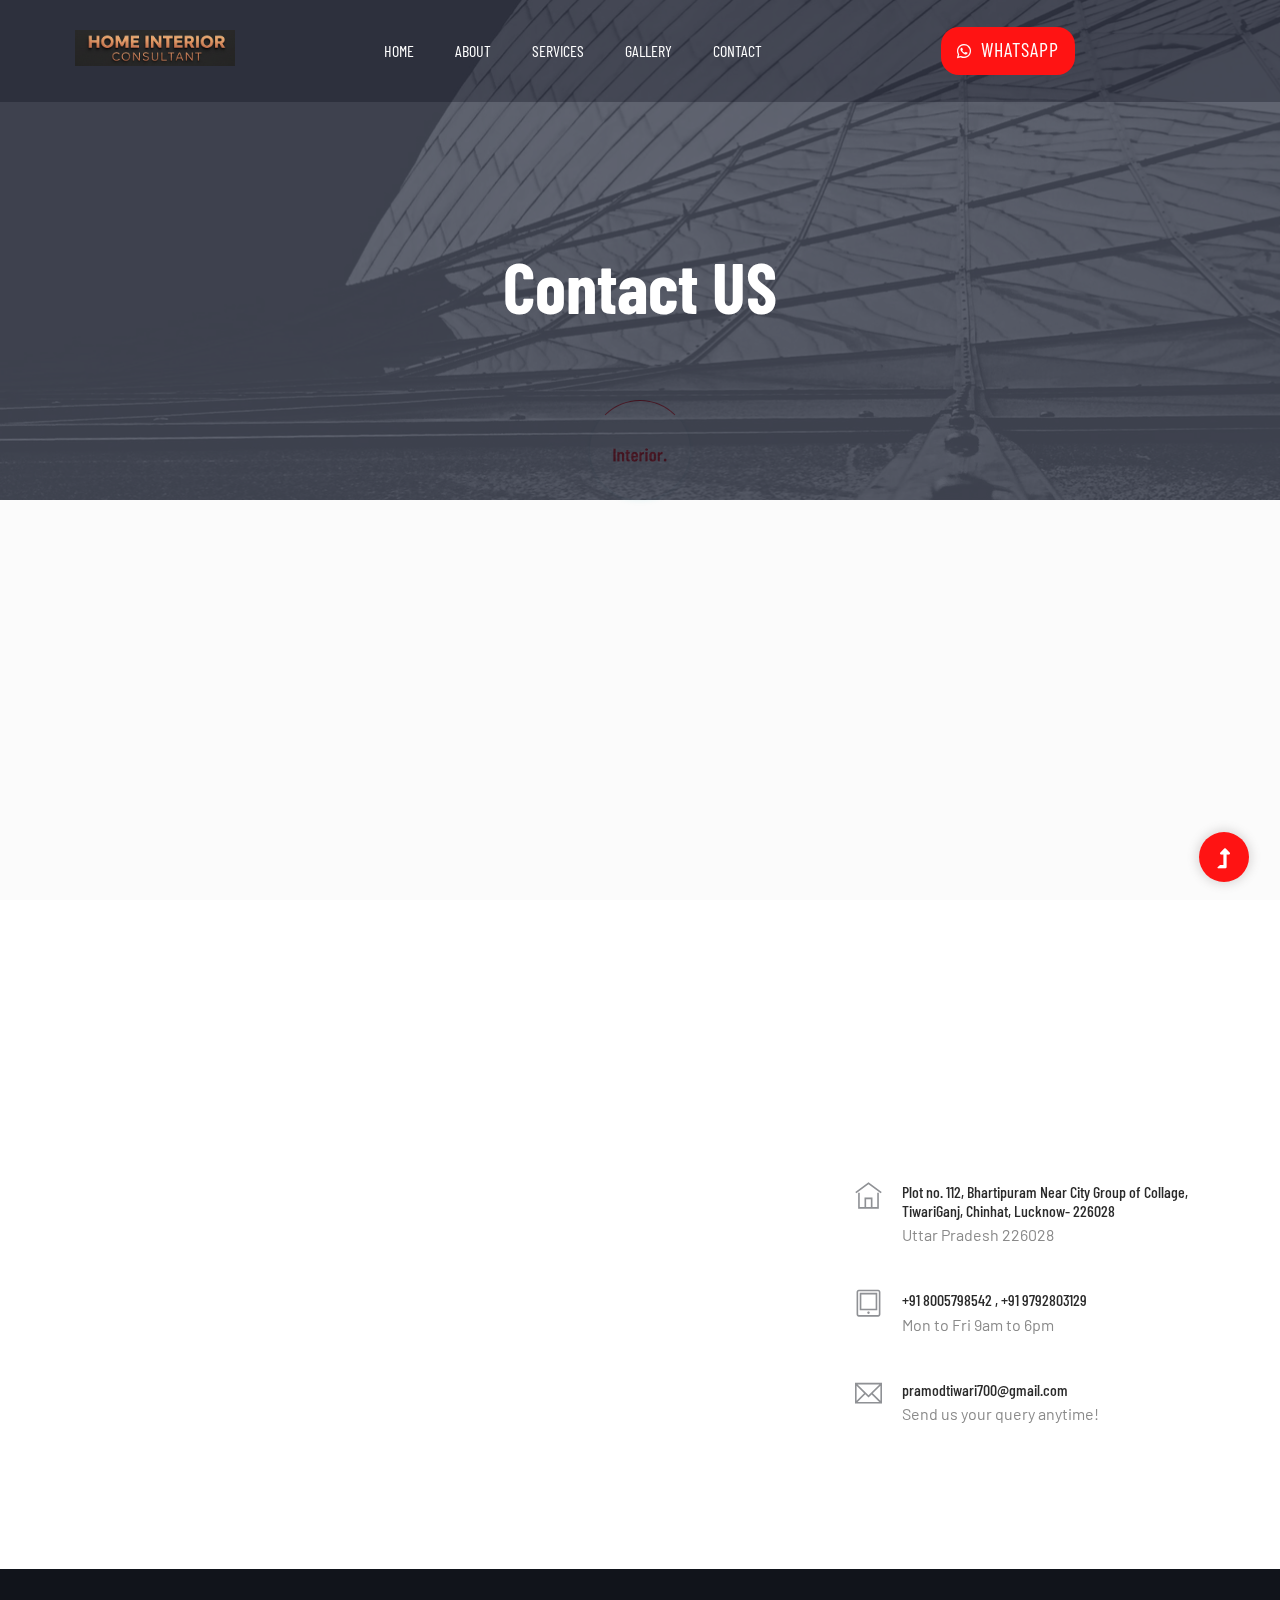
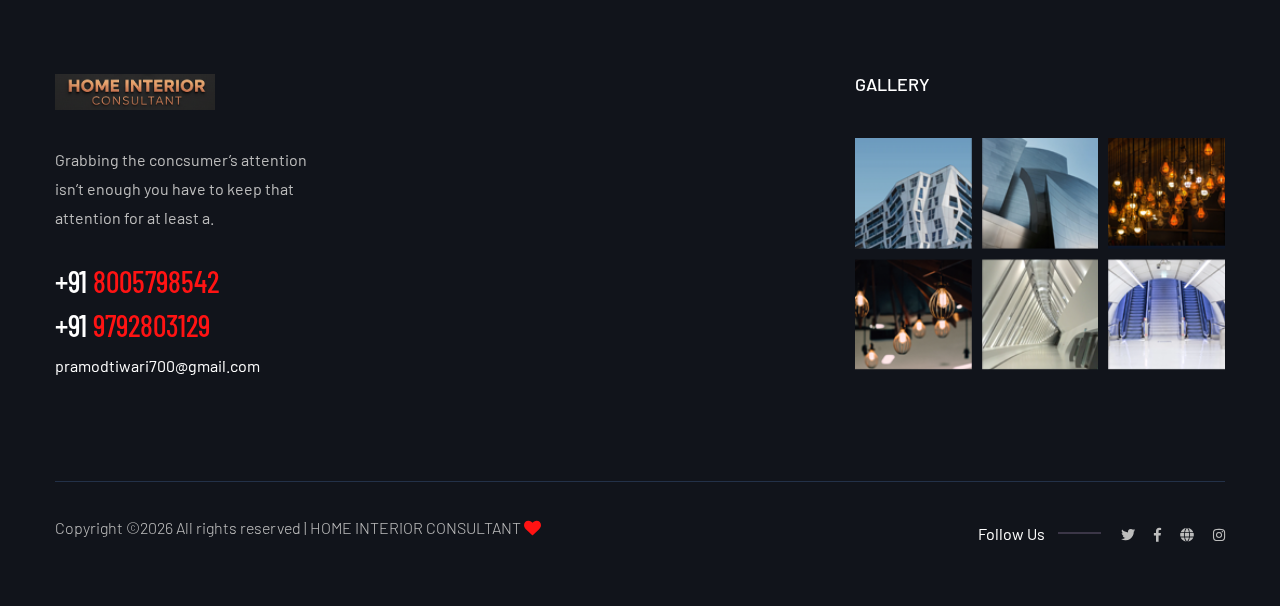
<file: contact.html>
<!doctype html>
<html class="no-js" lang="zxx">

<head>
    <meta charset="utf-8">
    <meta http-equiv="x-ua-compatible" content="ie=edge">
    <title>HOME INTERIOR CONSULTANT</title>
    <meta name="description" content="">
    <meta name="viewport" content="width=device-width, initial-scale=1">
    <link rel="shortcut icon" type="image/x-icon" href="assets/img/favicon.ico">

   <!-- CSS here -->
        <link rel="stylesheet" href="assets/css/bootstrap.min.css">
        <link rel="stylesheet" href="assets/css/owl.carousel.min.css">
        <link rel="stylesheet" href="assets/css/slicknav.css">
        <link rel="stylesheet" href="assets/css/animate.min.css">
        <link rel="stylesheet" href="assets/css/magnific-popup.css">
        <link rel="stylesheet" href="assets/css/fontawesome-all.min.css">
        <link rel="stylesheet" href="assets/css/themify-icons.css">
        <link rel="stylesheet" href="assets/css/slick.css">
        <link rel="stylesheet" href="assets/css/nice-select.css">
        <link rel="stylesheet" href="assets/css/style.css">
</head>

<body>
    <!-- Preloader Start -->
    <div id="preloader-active">
        <div class="preloader d-flex align-items-center justify-content-center">
            <div class="preloader-inner position-relative">
                <div class="preloader-circle"></div>
                <div class="preloader-img pere-text">
                    <img src="assets/img/logo/loder.jpg" alt="">
                </div>
            </div>
        </div>
    </div>
    <!-- Preloader Start -->
    <header>
        <!-- Header Start -->
        <div class="header-area header-transparent">
        <div class="main-header header-sticky">
            <div class="container-fluid">
                <div class="menu-wrapper d-flex align-items-center justify-content-between">
                    <!-- Logo -->
                    
                        <div class="footer-logo">
                                <a href="index.html" style="display:inline-block;max-width:160px;width:100%;">
                                    <img src="assets/img/logo/image.png" alt="Home Interior Consultant Logo" style="width:100%;height:auto;display:block;">
                                </a></a>
                            </div>
                    
                    <!-- Main-menu -->
                    <div class="main-menu f-right d-none d-lg-block">
                        <nav>
                            <ul id="navigation">
                                <li><a href="index.html">Home</a></li>
                                <li><a href="about.html">About</a></li>
                                <li><a href="services.html">Services</a></li>
                                <li><a href="work.html">Gallery</a></li>
                                
                                <li><a href="contact.html">Contact</a></li>
                            </ul>
                        </nav>
                    </div>          
                    <!-- Header-btn -->
                    <a href="https://wa.me/919792803129" class="btn header-btn px-3 py-3" style="font-size:20px;border-radius:18px;min-width:10;" target="_blank">
                        <i class="fab fa-whatsapp" style="font-size:16px;margin-right:4px;"></i> WhatsApp
                    </a>
                    <!-- Mobile Menu -->
                    <div class="col-20">
                        <div class="mobile_menu d-block d-lg-none"></div>
                    </div>
                </div>
            </div>
        </div>
    </div>
        <!-- Header End -->
    </header>
    <main>
        <!--? Hero Start -->
        <div class="slider-area2">
            <div class="slider-height2 hero-overly d-flex align-items-center">
                <div class="container">
                    <div class="row">
                        <div class="col-xl-12">
                            <div class="hero-cap hero-cap2 text-center pt-80">
                                <h2>Contact US</h2>
                            </div>
                        </div>
                    </div>
                </div>
            </div>
        </div>
        <!-- Hero End -->
        <!-- ================ contact section start ================= -->
        <section class="contact-section">
            <div class="container">
                <!-- Map container - removed d-none and d-sm-block to make it visible on all devices -->
                <div class="mb-5 pb-4">
                    <iframe 
                        src="https://www.google.com/maps/embed?pb=!1m18!1m12!1m3!1d528.946973418382!2d81.06069014889326!3d26.89343568143135!2m3!1f0!2f0!3f0!3m2!1i1024!2i768!4f13.1!3m3!1m2!1s0x39995900758712b9%3A0xc96b4f50373c8254!2sPROFESSIONAL%20ENGINEERS!5e0!3m2!1sen!2sin!4v1759120745721!5m2!1sen!2sin" 
                        width="100%" 
                        height="480" 
                        style="border:0; display:block;" 
                        allowfullscreen="" 
                        loading="lazy" 
                        referrerpolicy="no-referrer-when-downgrade">
                    </iframe>
                </div>
                
                <!-- Added a row for proper structure -->
                <div class="row">
                    <!-- The user's original file had no form, so this column can be used for a form if needed -->
                    <div class="col-lg-8">
                        <!-- You can add a contact form here if you want -->
                    </div>
                    <div class=" col-lg-4 ">
                        <div class="media contact-info">
                            <span class="contact-info__icon"><i class="ti-home"></i></span>
                            <div class="media-body">
                                <h3>Plot no. 112, Bhartipuram Near City Group of Collage, TiwariGanj, Chinhat,
                                    Lucknow- 226028 </h3>
                                <p>Uttar Pradesh 226028</p>
                            </div>
                        </div>
                        <div class="media contact-info">
                            <span class="contact-info__icon"><i class="ti-tablet"></i></span>
                            <div class="media-body">
                                <h3> +91 8005798542 , +91 9792803129 </h3>
                                <p>Mon to Fri 9am to 6pm</p>
                            </div>
                        </div>
                        <div class="media contact-info">
                            <span class="contact-info__icon"><i class="ti-email"></i></span>
                            <div class="media-body">
                                <h3>pramodtiwari700@gmail.com</h3>
                                <p>Send us your query anytime!</p>
                            </div>
                        </div>
                    </div>
                </div>
            </div>
        </section>
        <!-- ================ contact section end ================= -->
    </main>
    <footer>
        <!--? Footer Start-->
        <div class="footer-area footer-bg">
           <div class="container">
                <div class="footer-top footer-padding">
                    <div class="row d-flex justify-content-between">
                        <div class="col-xl-3 col-lg-4 col-md-5 col-sm-8">
                            <div class="single-footer-caption mb-50">
                                <!-- logo -->
                                <div class="footer-logo">
                                <a href="index.html" style="display:inline-block;max-width:160px;width:100%;">
                                    <img src="assets/img/logo/image.png" alt="Home Interior Consultant Logo" style="width:100%;height:auto;display:block;">
                                </a></a>
                            </div>
                                <div class="footer-tittle">
                                    <div class="footer-pera">
                                        <p class="info1">Grabbing the concsumer’s attention isn’t enough you have to keep that attention for at least a.</p>
                                    </div>
                                </div>
                                <div class="footer-number">
                                    <h4><span>+91 </span>8005798542</h4>
                                      <h4><span>+91 </span>9792803129 </h4>
                                    <p>pramodtiwari700@gmail.com</p>
                                </div>
                            </div>
                        </div>
                        <!-- Instagram -->
                        <div class="col-xl-4 col-lg-4 col-md-5 col-sm-7">
                            <div class="single-footer-caption mb-50">
                                <div class="footer-tittle">
                                    <h4>Gallery</h4>
                                </div>
                                <div class="instagram-gellay">
                                    <ul class="insta-feed">
                                        <li><a href="#"><img src="assets/img/gallery/instagram1.png" alt=""></a></li>
                                        <li><a href="#"><img src="assets/img/gallery/instagram2.png" alt=""></a></li>
                                        <li><a href="#"><img src="assets/img/gallery/instagram3.png" alt=""></a></li>
                                        <li><a href="#"><img src="assets/img/gallery/instagram4.png" alt=""></a></li>
                                        <li><a href="#"><img src="assets/img/gallery/instagram5.png" alt=""></a></li>
                                        <li><a href="#"><img src="assets/img/gallery/instagram6.png" alt=""></a></li>
                                    </ul>
                                </div>
                            </div>
                        </div>
                    </div>
                </div>
                <div class="footer-bottom">
                    <div class="row d-flex justify-content-between align-items-center">
                        <div class="col-xl-9 col-lg-8">
                            <div class="footer-copy-right">
                                <p><!-- Link back to Colorlib can't be removed. Template is licensed under CC BY 3.0. -->
  Copyright &copy;<script>document.write(new Date().getFullYear());</script> All rights reserved | HOME INTERIOR CONSULTANT <i class="fa fa-heart" aria-hidden="true"></i>
  <!-- Link back to Colorlib can't be removed. Template is licensed under CC BY 3.0. --></p>
                            </div>
                        </div>
                        <div class="col-xl-3 col-lg-4">
                            <!-- Footer Social -->
                            <div class="footer-social f-right">
                                <span>Follow Us</span>
                                <a href="#"><i class="fab fa-twitter"></i></a>
                                <a href=""><i class="fab fa-facebook-f"></i></a>
                                <a href="#"><i class="fas fa-globe"></i></a>
                                <a href="#"><i class="fab fa-instagram"></i></a>
                            </div>
                        </div>
                    </div>
                </div>
           </div>
        </div>
        <!-- Footer End-->
    </footer>
    <!-- Scroll Up -->
    <div id="back-top" >
        <a title="Go to Top" href="#"> <i class="fas fa-level-up-alt"></i></a>
    </div>

    <!-- JS here -->
    
        <!-- All JS Custom Plugins Link Here here -->
        <script src="./assets/js/vendor/modernizr-3.5.0.min.js"></script>
        <!-- Jquery, Popper, Bootstrap -->
        <script src="./assets/js/vendor/jquery-1.12.4.min.js"></script>
        <script src="./assets/js/popper.min.js"></script>
        <script src="./assets/js/bootstrap.min.js"></script>
        <!-- Jquery Mobile Menu -->
        <script src="./assets/js/jquery.slicknav.min.js"></script>

        <!-- Jquery Slick , Owl-Carousel Plugins -->
        <script src="./assets/js/owl.carousel.min.js"></script>
        <script src="./assets/js/slick.min.js"></script>
        <!-- One Page, Animated-HeadLin -->
        <script src="./assets/js/wow.min.js"></script>
        <script src="./assets/js/animated.headline.js"></script>
        
        <!-- Nice-select, sticky -->
        <script src="./assets/js/jquery.nice-select.min.js"></script>
        <script src="./assets/js/jquery.sticky.js"></script>
        <script src="./assets/js/jquery.magnific-popup.js"></script>

        <!-- contact js -->
        <script src="./assets/js/contact.js"></script>
        <script src="./assets/js/jquery.form.js"></script>
        <script src="./assets/js/jquery.validate.min.js"></script>
        <script src="./assets/js/mail-script.js"></script>
        <script src="./assets/js/jquery.ajaxchimp.min.js"></script>
        
        <!-- Jquery Plugins, main Jquery -->    
        <script src="./assets/js/plugins.js"></script>
        <script src="./assets/js/main.js"></script>

    </body>
    
</html>
</file>
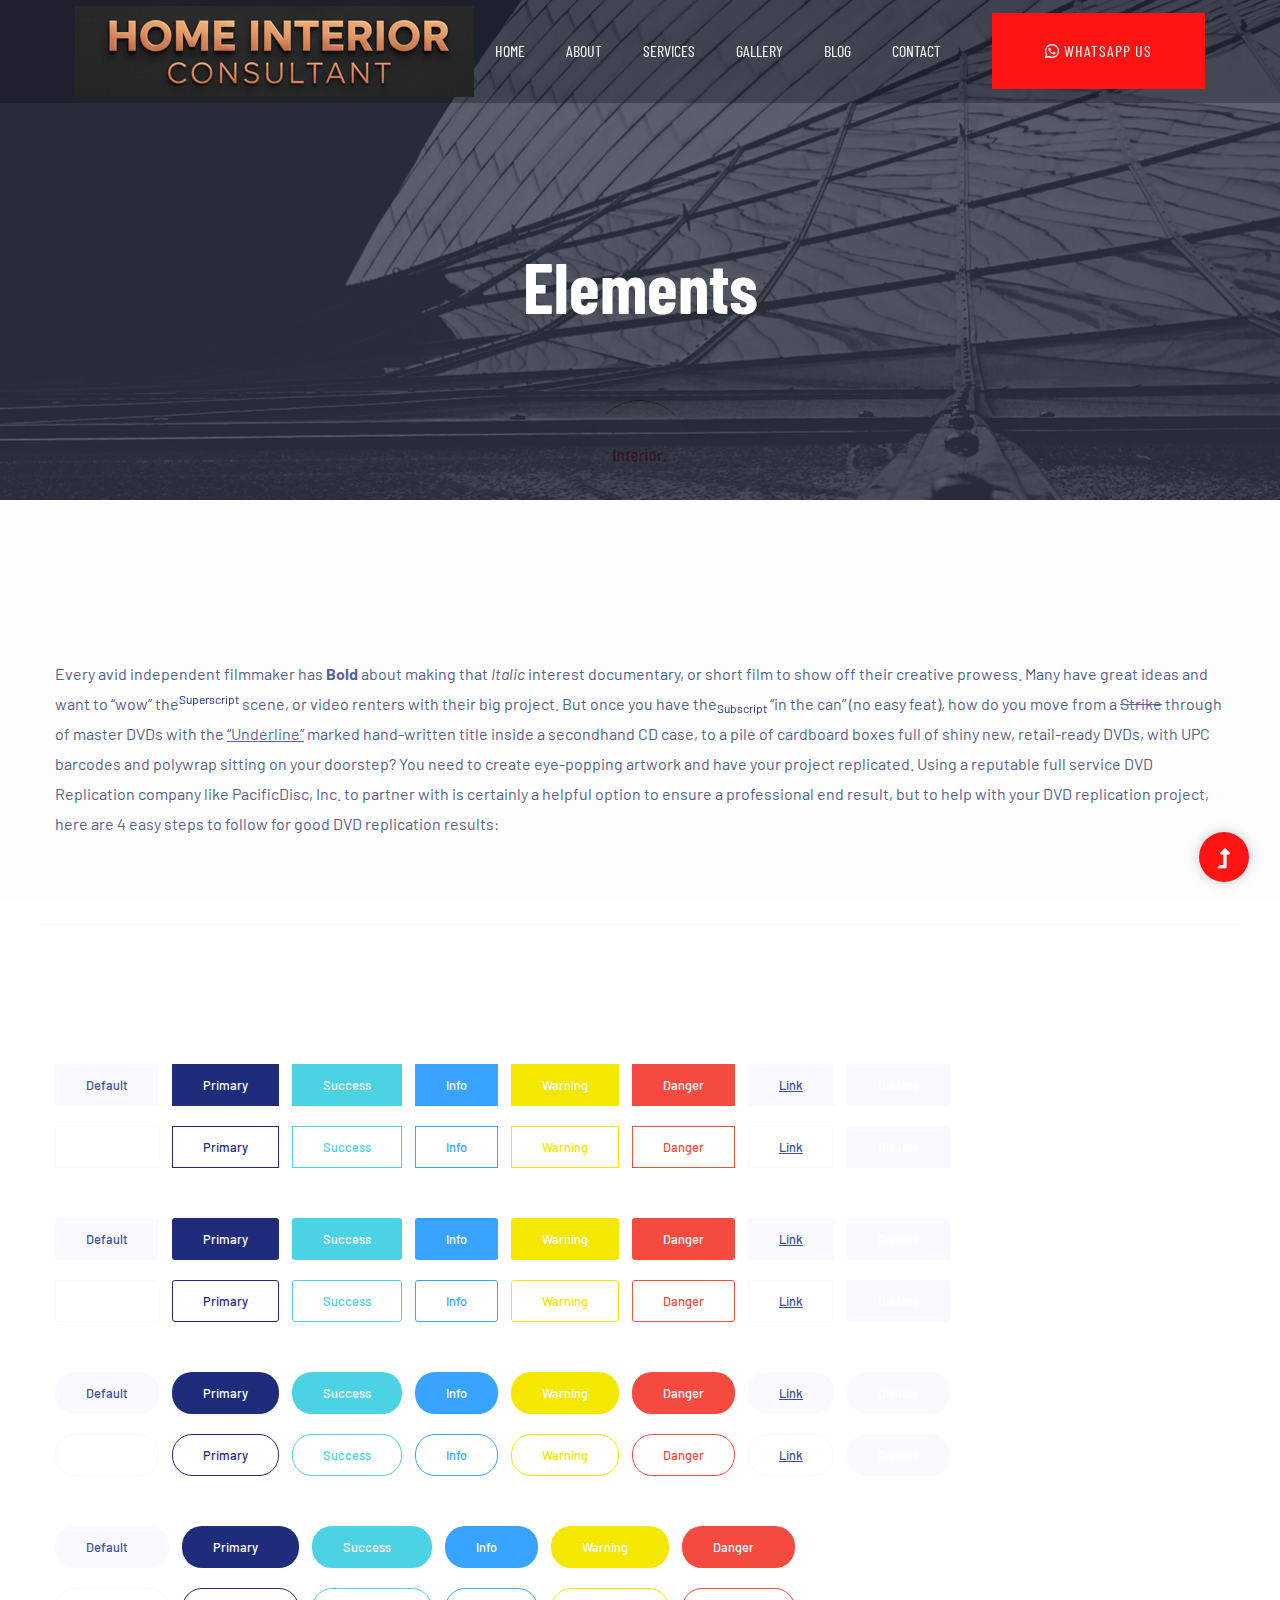
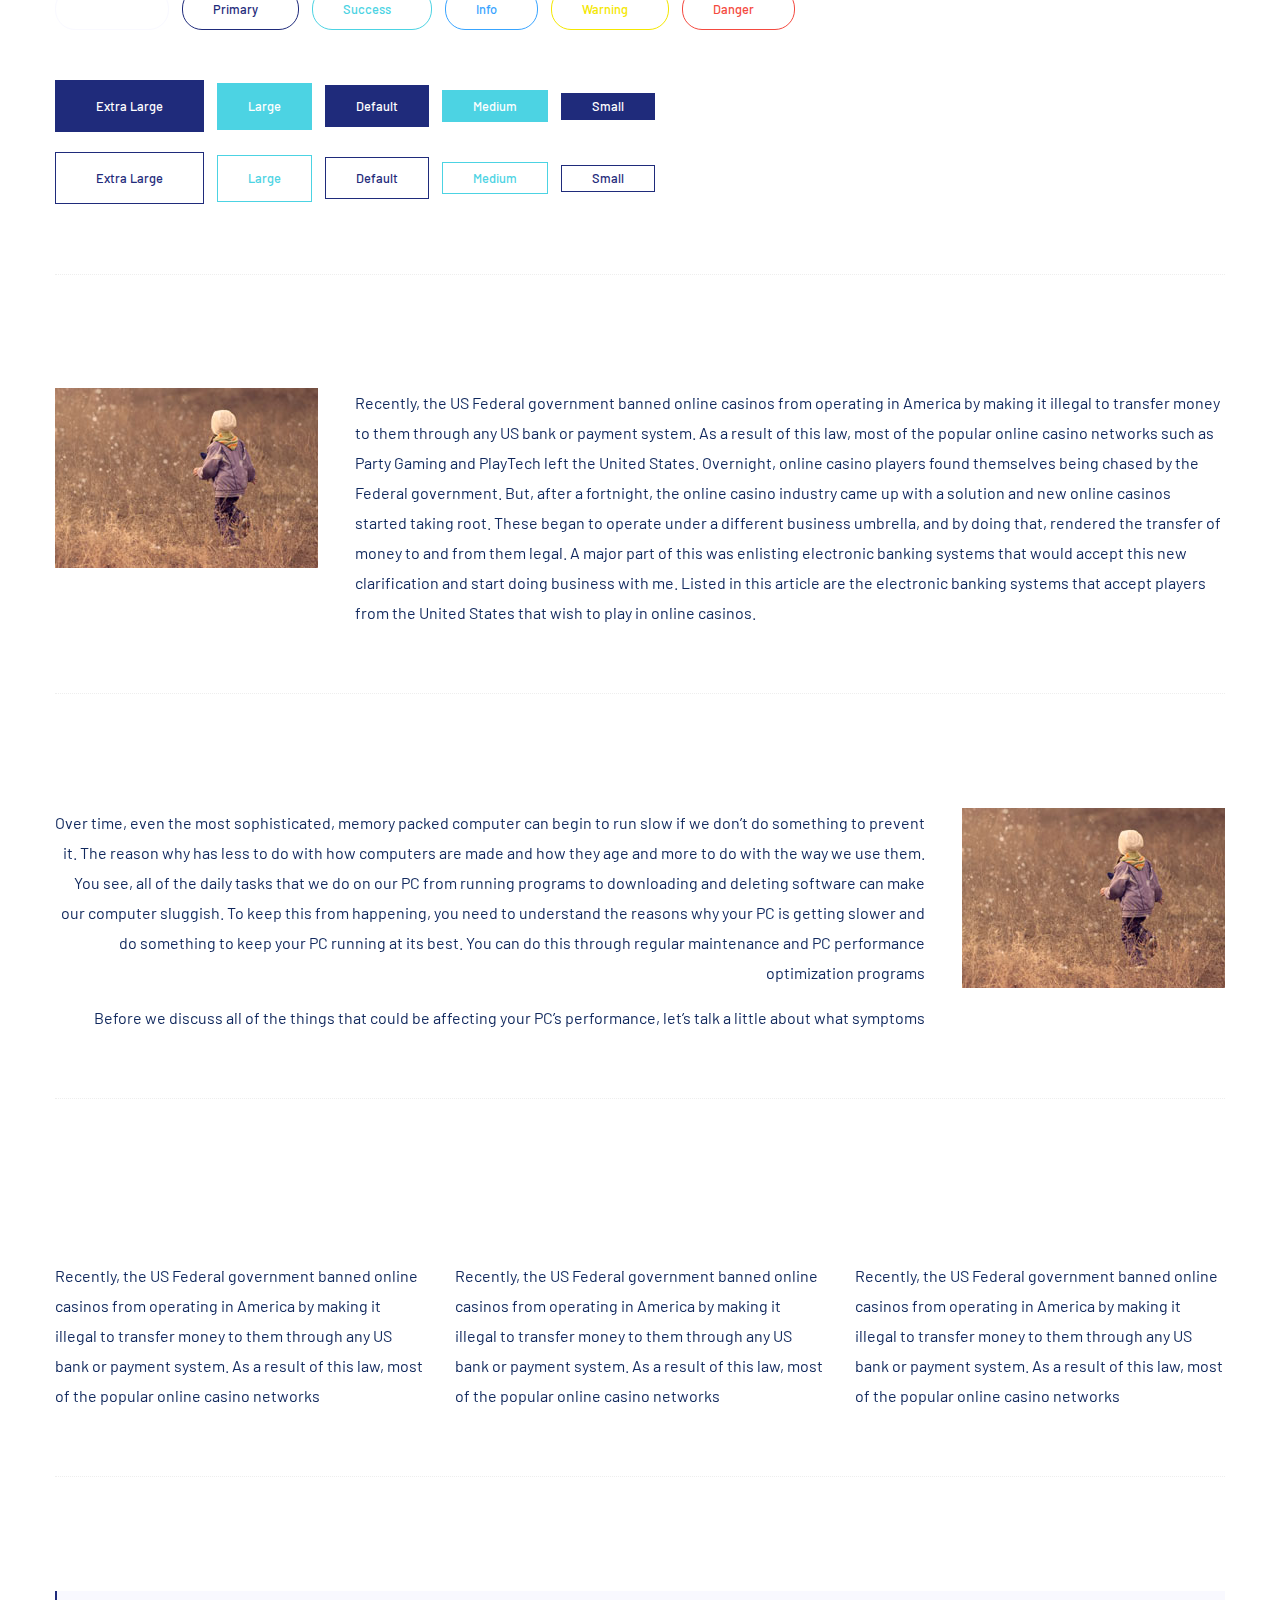
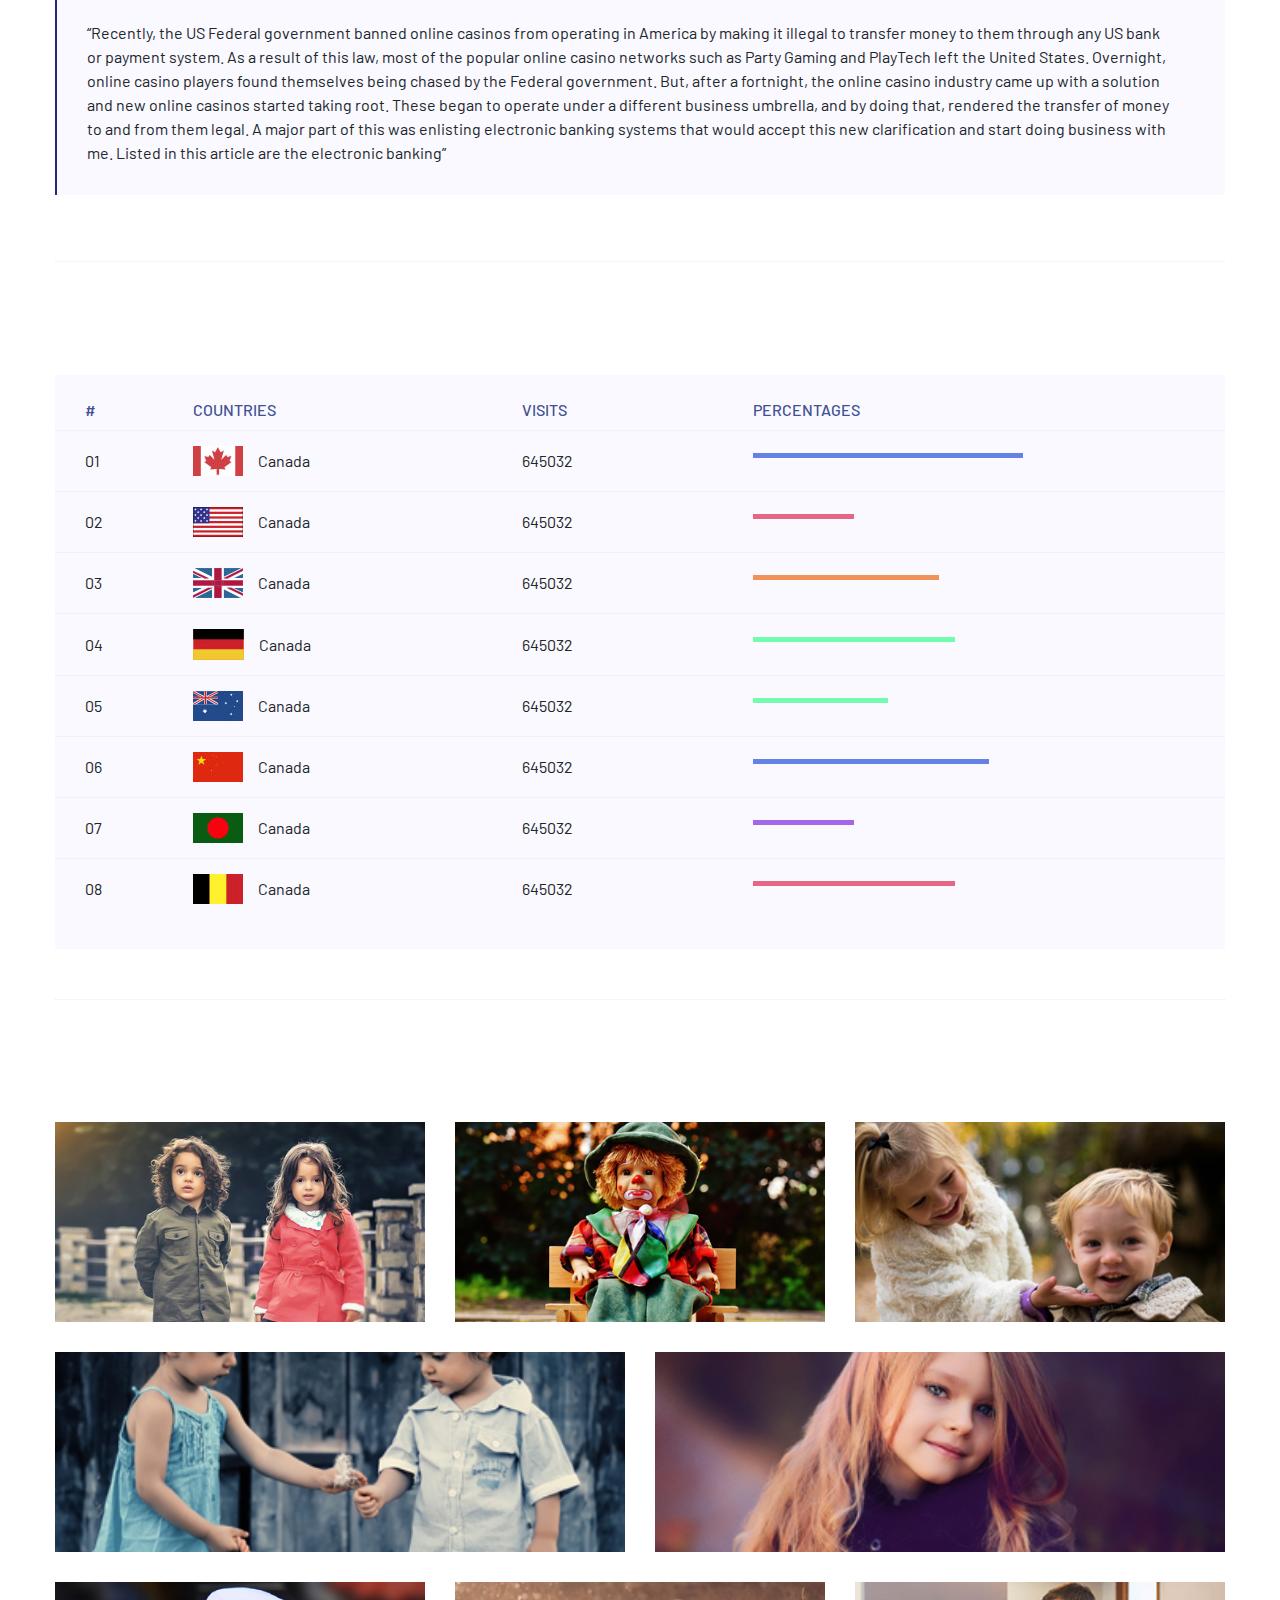
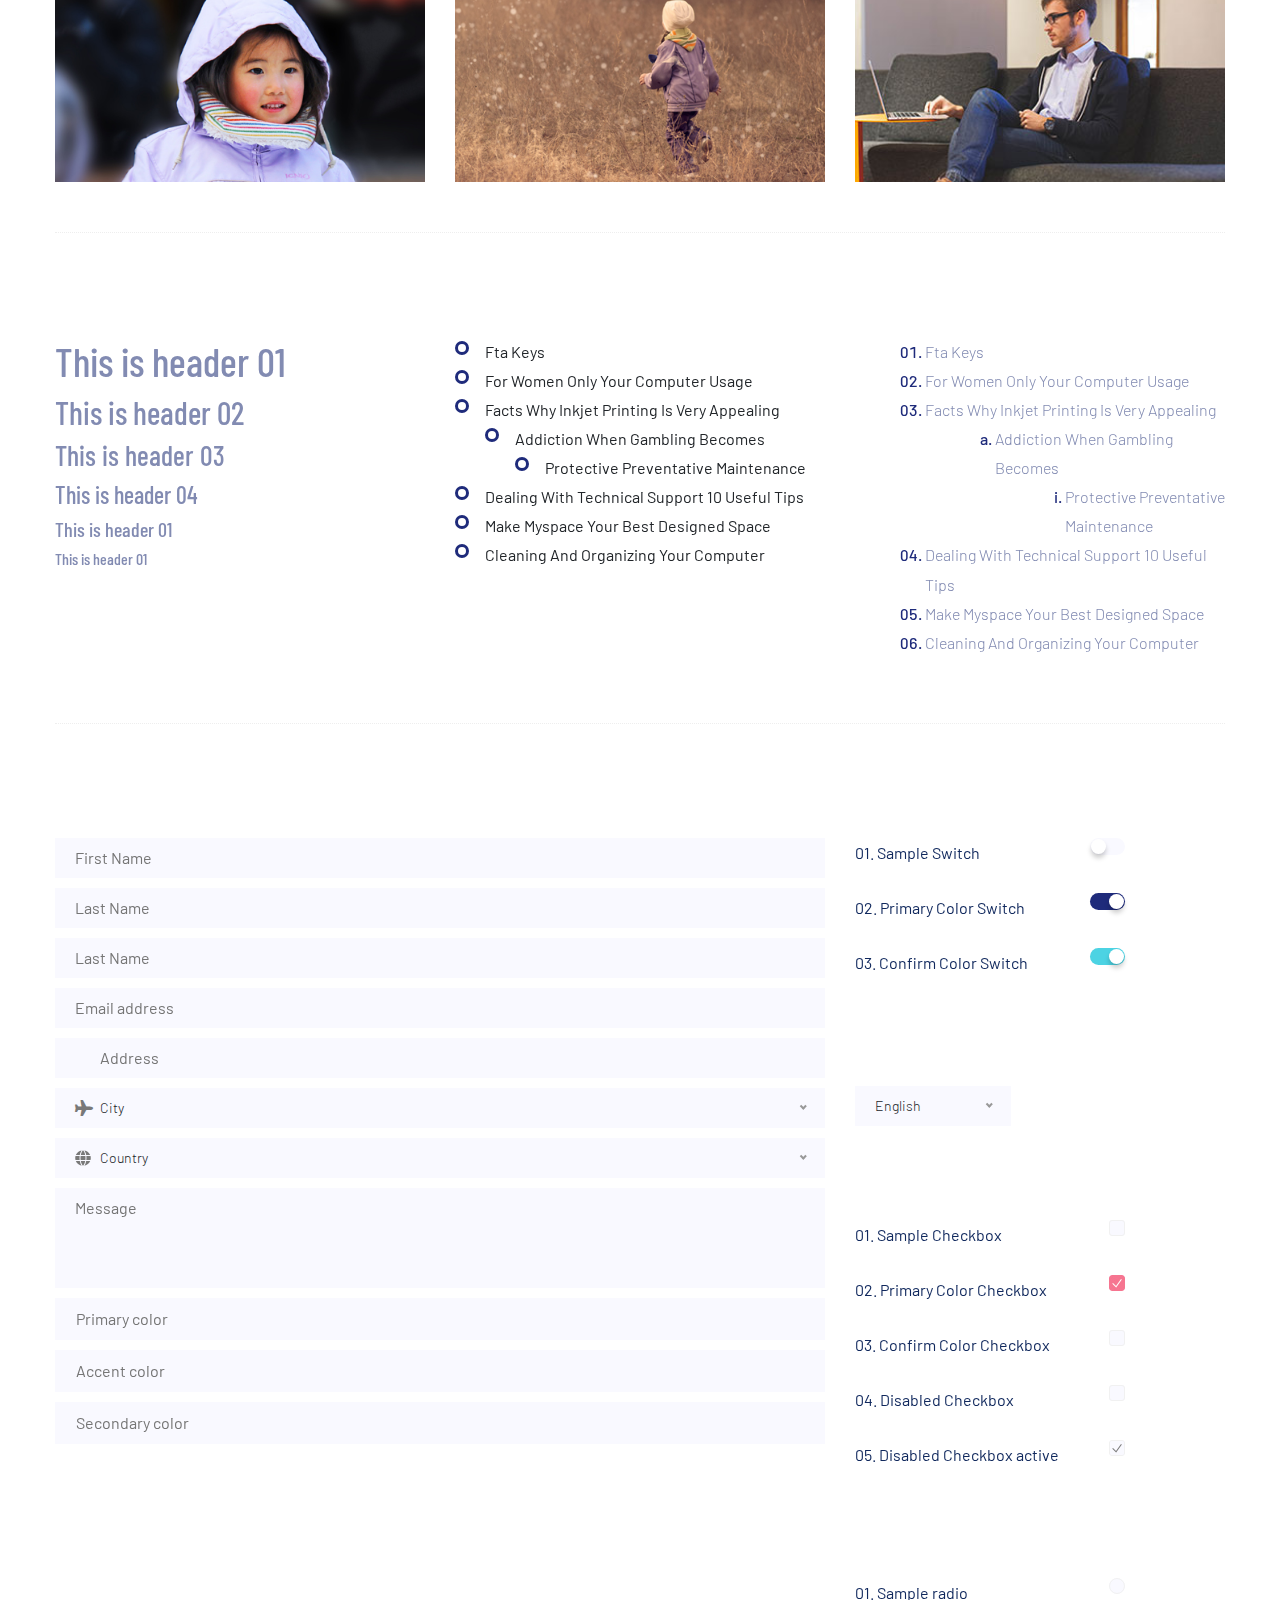
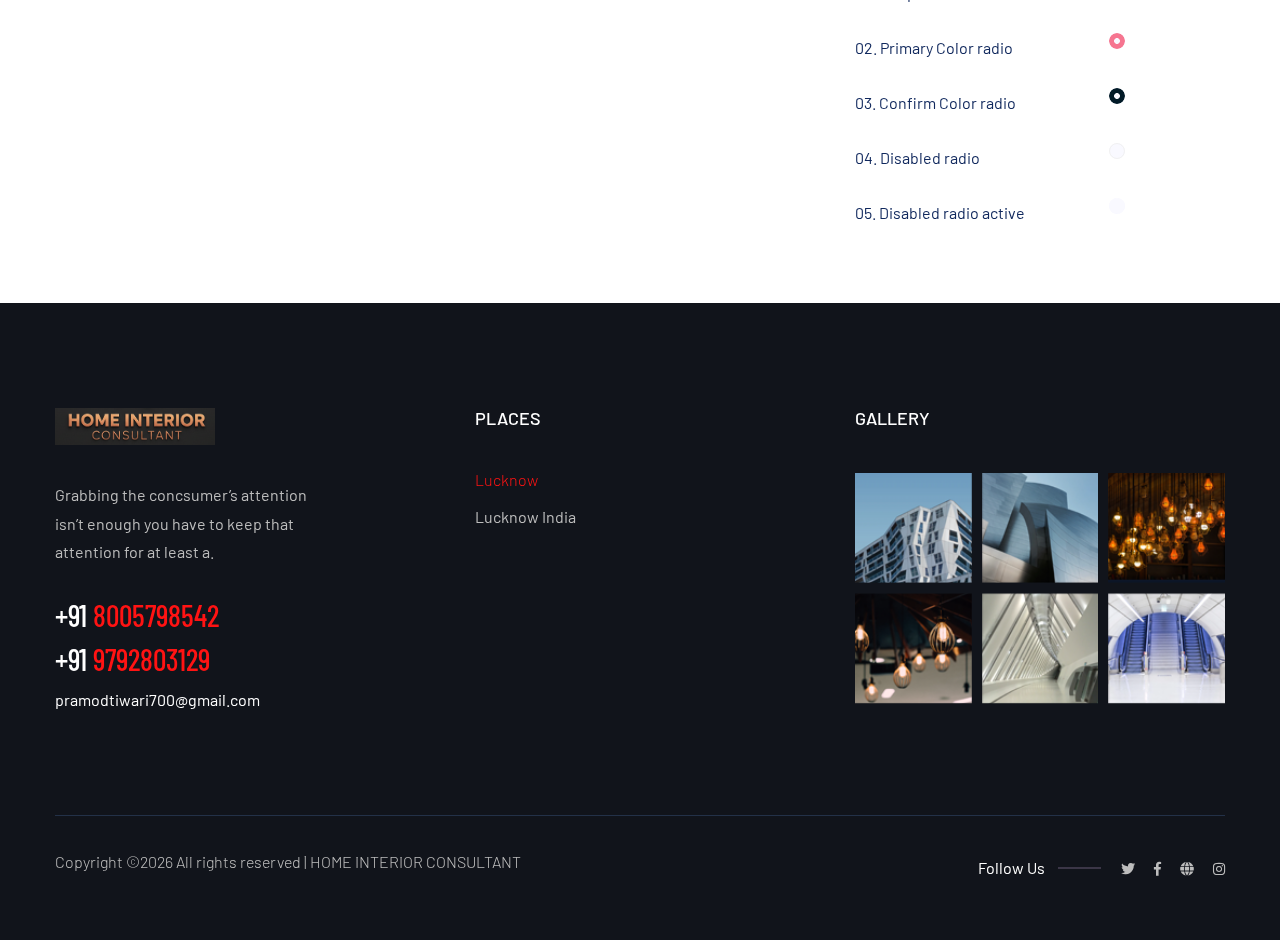
<file: elements.html>
<!doctype html>
<html class="no-js" lang="zxx">

<head>
	<meta charset="utf-8">
	<meta http-equiv="x-ua-compatible" content="ie=edge">
	 <title>Interior Design HTML-5 Template </title>
	<meta name="description" content="">
	<meta name="viewport" content="width=device-width, initial-scale=1">
	<link rel="shortcut icon" type="image/x-icon" href="assets/img/favicon.ico">

 	<!-- CSS here -->
		<link rel="stylesheet" href="assets/css/bootstrap.min.css">
		<link rel="stylesheet" href="assets/css/owl.carousel.min.css">
		<link rel="stylesheet" href="assets/css/slicknav.css">
		<link rel="stylesheet" href="assets/css/animate.min.css">
		<link rel="stylesheet" href="assets/css/magnific-popup.css">
		<link rel="stylesheet" href="assets/css/fontawesome-all.min.css">
		<link rel="stylesheet" href="assets/css/themify-icons.css">
		<link rel="stylesheet" href="assets/css/slick.css">
		<link rel="stylesheet" href="assets/css/nice-select.css">
		<link rel="stylesheet" href="assets/css/style.css">
</head>

<body>
    <!-- Preloader Start -->
    <div id="preloader-active">
        <div class="preloader d-flex align-items-center justify-content-center">
            <div class="preloader-inner position-relative">
                <div class="preloader-circle"></div>
                <div class="preloader-img pere-text">
                    <img src="assets/img/logo/loder.jpg" alt="">
                </div>
            </div>
        </div>
    </div>
    <!-- Preloader Start -->
	<header>
        <!-- Header Start -->
        <div class="header-area header-transparent">
            <div class="main-header header-sticky">
                <div class="container-fluid">
                    <div class="menu-wrapper d-flex align-items-center justify-content-between">
                        <!-- Logo -->
                        <div class="logo">
 							 <a href="index.html"></a>
                            <img src="assets/img/logo/image.png" alt="" style="max-width:100%;height:auto;display:block;">
                        </a>                        </div>
                        <!-- Main-menu -->
                        <div class="main-menu f-right d-none d-lg-block">
                            <nav>
                                <ul id="navigation">
                                    <li><a href="index.html">Home</a></li>
                                    <li><a href="about.html">About</a></li>
                                    <li><a href="services.html">Services</a></li>
                                    <li><a href="work.html">Gallery</a></li>
                                    <li><a href="blog.html">Blog</a>
                                        <ul class="submenu">
                                            <li><a href="blog.html">Blog</a></li>
                                            <li><a href="blog_details.html">Blog Details</a></li>
                                            <li><a href="elements.html">Elements</a></li>
                                        </ul>
                                    </li>
                                    <li><a href="contact.html">Contact</a></li>
                                </ul>
                            </nav>
                        </div>          
                        <!-- Header-btn -->
                         <a href="https://wa.me/+91 8005798542 , +91 9792803129 " class="btn header-btn" target="_blank">
                                <i class="fab fa-whatsapp"></i> WhatsApp Us
                            </a>
                        <!-- Mobile Menu -->
                        <div class="col-12">
                            <div class="mobile_menu d-block d-lg-none"></div>
                        </div>
                    </div>
                </div>
            </div>
        </div>
        <!-- Header End -->
    </header>
	<main>
		<!--? Hero Start -->
		<div class="slider-area2">
			<div class="slider-height2 hero-overly d-flex align-items-center">
				<div class="container">
					<div class="row">
						<div class="col-xl-12">
							<div class="hero-cap hero-cap2 text-center pt-80">
								<h2>Elements</h2>
							</div>
						</div>
					</div>
				</div>
			</div>
		</div>
		<!-- Hero End -->
		<!-- Start Sample Area -->
		<section class="sample-text-area">
			<div class="container box_1170">
				<h3 class="text-heading">Text Sample</h3>
				<p class="sample-text">
					Every avid independent filmmaker has <b>Bold</b> about making that <i>Italic</i> interest documentary,
					or short
					film to show off their creative prowess. Many have great ideas and want to “wow”
					the<sup>Superscript</sup> scene,
					or video renters with their big project. But once you have the<sub>Subscript</sub> “in the can” (no easy
					feat), how
					do you move from a <del>Strike</del> through of master DVDs with the <u>“Underline”</u> marked
					hand-written title
					inside a secondhand CD case, to a pile of cardboard boxes full of shiny new, retail-ready DVDs, with UPC
					barcodes
					and polywrap sitting on your doorstep? You need to create eye-popping artwork and have your project
					replicated.
					Using a reputable full service DVD Replication company like PacificDisc, Inc. to partner with is
					certainly a
					helpful option to ensure a professional end result, but to help with your DVD replication project, here
					are 4 easy
					steps to follow for good DVD replication results:
	
				</p>
			</div>
		</section>
		<!-- End Sample Area -->
		<!-- Start Button -->
		<section class="button-area">
			<div class="container box_1170 border-top-generic">
				<h3 class="text-heading">Sample Buttons</h3>
				<div class="button-group-area">
					<a href="#" class="genric-btn default">Default</a>
					<a href="#" class="genric-btn primary">Primary</a>
					<a href="#" class="genric-btn success">Success</a>
					<a href="#" class="genric-btn info">Info</a>
					<a href="#" class="genric-btn warning">Warning</a>
					<a href="#" class="genric-btn danger">Danger</a>
					<a href="#" class="genric-btn link">Link</a>
					<a href="#" class="genric-btn disable">Disable</a>
				</div>
				<div class="button-group-area mt-10">
					<a href="#" class="genric-btn default-border">Default</a>
					<a href="#" class="genric-btn primary-border">Primary</a>
					<a href="#" class="genric-btn success-border">Success</a>
					<a href="#" class="genric-btn info-border">Info</a>
					<a href="#" class="genric-btn warning-border">Warning</a>
					<a href="#" class="genric-btn danger-border">Danger</a>
					<a href="#" class="genric-btn link-border">Link</a>
					<a href="#" class="genric-btn disable">Disable</a>
				</div>
				<div class="button-group-area mt-40">
					<a href="#" class="genric-btn default radius">Default</a>
					<a href="#" class="genric-btn primary radius">Primary</a>
					<a href="#" class="genric-btn success radius">Success</a>
					<a href="#" class="genric-btn info radius">Info</a>
					<a href="#" class="genric-btn warning radius">Warning</a>
					<a href="#" class="genric-btn danger radius">Danger</a>
					<a href="#" class="genric-btn link radius">Link</a>
					<a href="#" class="genric-btn disable radius">Disable</a>
				</div>
				<div class="button-group-area mt-10">
					<a href="#" class="genric-btn default-border radius">Default</a>
					<a href="#" class="genric-btn primary-border radius">Primary</a>
					<a href="#" class="genric-btn success-border radius">Success</a>
					<a href="#" class="genric-btn info-border radius">Info</a>
					<a href="#" class="genric-btn warning-border radius">Warning</a>
					<a href="#" class="genric-btn danger-border radius">Danger</a>
					<a href="#" class="genric-btn link-border radius">Link</a>
					<a href="#" class="genric-btn disable radius">Disable</a>
				</div>
				<div class="button-group-area mt-40">
					<a href="#" class="genric-btn default circle">Default</a>
					<a href="#" class="genric-btn primary circle">Primary</a>
					<a href="#" class="genric-btn success circle">Success</a>
					<a href="#" class="genric-btn info circle">Info</a>
					<a href="#" class="genric-btn warning circle">Warning</a>
					<a href="#" class="genric-btn danger circle">Danger</a>
					<a href="#" class="genric-btn link circle">Link</a>
					<a href="#" class="genric-btn disable circle">Disable</a>
				</div>
				<div class="button-group-area mt-10">
					<a href="#" class="genric-btn default-border circle">Default</a>
					<a href="#" class="genric-btn primary-border circle">Primary</a>
					<a href="#" class="genric-btn success-border circle">Success</a>
					<a href="#" class="genric-btn info-border circle">Info</a>
					<a href="#" class="genric-btn warning-border circle">Warning</a>
					<a href="#" class="genric-btn danger-border circle">Danger</a>
					<a href="#" class="genric-btn link-border circle">Link</a>
					<a href="#" class="genric-btn disable circle">Disable</a>
				</div>
				<div class="button-group-area mt-40">
					<a href="#" class="genric-btn default circle arrow">Default<span class="lnr lnr-arrow-right"></span></a>
					<a href="#" class="genric-btn primary circle arrow">Primary<span class="lnr lnr-arrow-right"></span></a>
					<a href="#" class="genric-btn success circle arrow">Success<span class="lnr lnr-arrow-right"></span></a>
					<a href="#" class="genric-btn info circle arrow">Info<span class="lnr lnr-arrow-right"></span></a>
					<a href="#" class="genric-btn warning circle arrow">Warning<span class="lnr lnr-arrow-right"></span></a>
					<a href="#" class="genric-btn danger circle arrow">Danger<span class="lnr lnr-arrow-right"></span></a>
				</div>
				<div class="button-group-area mt-10">
					<a href="#" class="genric-btn default-border circle arrow">Default<span
							class="lnr lnr-arrow-right"></span></a>
					<a href="#" class="genric-btn primary-border circle arrow">Primary<span
							class="lnr lnr-arrow-right"></span></a>
					<a href="#" class="genric-btn success-border circle arrow">Success<span
							class="lnr lnr-arrow-right"></span></a>
					<a href="#" class="genric-btn info-border circle arrow">Info<span
							class="lnr lnr-arrow-right"></span></a>
					<a href="#" class="genric-btn warning-border circle arrow">Warning<span
							class="lnr lnr-arrow-right"></span></a>
					<a href="#" class="genric-btn danger-border circle arrow">Danger<span
							class="lnr lnr-arrow-right"></span></a>
				</div>
				<div class="button-group-area mt-40">
					<a href="#" class="genric-btn primary e-large">Extra Large</a>
					<a href="#" class="genric-btn success large">Large</a>
					<a href="#" class="genric-btn primary">Default</a>
					<a href="#" class="genric-btn success medium">Medium</a>
					<a href="#" class="genric-btn primary small">Small</a>
				</div>
				<div class="button-group-area mt-10">
					<a href="#" class="genric-btn primary-border e-large">Extra Large</a>
					<a href="#" class="genric-btn success-border large">Large</a>
					<a href="#" class="genric-btn primary-border">Default</a>
					<a href="#" class="genric-btn success-border medium">Medium</a>
					<a href="#" class="genric-btn primary-border small">Small</a>
				</div>
			</div>
		</section>
		<!-- End Button -->
		<!-- Start Align Area -->
		<div class="whole-wrap">
			<div class="container box_1170">
				<div class="section-top-border">
					<h3 class="mb-30">Left Aligned</h3>
					<div class="row">
						<div class="col-md-3">
							<img src="assets/img/elements/d.jpg" alt="" class="img-fluid">
						</div>
						<div class="col-md-9 mt-sm-20">
							<p>Recently, the US Federal government banned online casinos from operating in America by making
								it illegal to
								transfer money to them through any US bank or payment system. As a result of this law, most
								of the popular
								online casino networks such as Party Gaming and PlayTech left the United States. Overnight,
								online casino
								players found themselves being chased by the Federal government. But, after a fortnight, the
								online casino
								industry came up with a solution and new online casinos started taking root. These began to
								operate under a
								different business umbrella, and by doing that, rendered the transfer of money to and from
								them legal. A major
								part of this was enlisting electronic banking systems that would accept this new
								clarification and start doing
								business with me. Listed in this article are the electronic banking systems that accept
								players from the United
								States that wish to play in online casinos.</p>
						</div>
					</div>
				</div>
				<div class="section-top-border text-right">
					<h3 class="mb-30">Right Aligned</h3>
					<div class="row">
						<div class="col-md-9">
							<p class="text-right">Over time, even the most sophisticated, memory packed computer can begin
								to run slow if we
								don’t do something to prevent it. The reason why has less to do with how computers are made
								and how they age and
								more to do with the way we use them. You see, all of the daily tasks that we do on our PC
								from running programs
								to downloading and deleting software can make our computer sluggish. To keep this from
								happening, you need to
								understand the reasons why your PC is getting slower and do something to keep your PC
								running at its best. You
								can do this through regular maintenance and PC performance optimization programs</p>
							<p class="text-right">Before we discuss all of the things that could be affecting your PC’s
								performance, let’s
								talk a little about what symptoms</p>
						</div>
						<div class="col-md-3">
							<img src="assets/img/elements/d.jpg" alt="" class="img-fluid">
						</div>
					</div>
				</div>
				<div class="section-top-border">
					<h3 class="mb-30">Definition</h3>
					<div class="row">
						<div class="col-md-4">
							<div class="single-defination">
								<h4 class="mb-20">Definition 01</h4>
								<p>Recently, the US Federal government banned online casinos from operating in America by
									making it illegal to
									transfer money to them through any US bank or payment system. As a result of this law,
									most of the popular
									online casino networks</p>
							</div>
						</div>
						<div class="col-md-4">
							<div class="single-defination">
								<h4 class="mb-20">Definition 02</h4>
								<p>Recently, the US Federal government banned online casinos from operating in America by
									making it illegal to
									transfer money to them through any US bank or payment system. As a result of this law,
									most of the popular
									online casino networks</p>
							</div>
						</div>
						<div class="col-md-4">
							<div class="single-defination">
								<h4 class="mb-20">Definition 03</h4>
								<p>Recently, the US Federal government banned online casinos from operating in America by
									making it illegal to
									transfer money to them through any US bank or payment system. As a result of this law,
									most of the popular
									online casino networks</p>
							</div>
						</div>
					</div>
				</div>
				<div class="section-top-border">
					<h3 class="mb-30">Block Quotes</h3>
					<div class="row">
						<div class="col-lg-12">
							<blockquote class="generic-blockquote">
								“Recently, the US Federal government banned online casinos from operating in America by
								making it illegal to
								transfer money to them through any US bank or payment system. As a result of this law, most
								of the popular
								online casino networks such as Party Gaming and PlayTech left the United States. Overnight,
								online casino
								players found themselves being chased by the Federal government. But, after a fortnight, the
								online casino
								industry came up with a solution and new online casinos started taking root. These began to
								operate under a
								different business umbrella, and by doing that, rendered the transfer of money to and from
								them legal. A major
								part of this was enlisting electronic banking systems that would accept this new
								clarification and start doing
								business with me. Listed in this article are the electronic banking”
							</blockquote>
						</div>
					</div>
				</div>
				<div class="section-top-border">
					<h3 class="mb-30">Table</h3>
					<div class="progress-table-wrap">
						<div class="progress-table">
							<div class="table-head">
								<div class="serial">#</div>
								<div class="country">Countries</div>
								<div class="visit">Visits</div>
								<div class="percentage">Percentages</div>
							</div>
							<div class="table-row">
								<div class="serial">01</div>
								<div class="country"> <img src="assets/img/elements/f1.jpg" alt="flag">Canada</div>
								<div class="visit">645032</div>
								<div class="percentage">
									<div class="progress">
										<div class="progress-bar color-1" role="progressbar" style="width: 80%"
											aria-valuenow="80" aria-valuemin="0" aria-valuemax="100"></div>
									</div>
								</div>
							</div>
							<div class="table-row">
								<div class="serial">02</div>
								<div class="country"> <img src="assets/img/elements/f2.jpg" alt="flag">Canada</div>
								<div class="visit">645032</div>
								<div class="percentage">
									<div class="progress">
										<div class="progress-bar color-2" role="progressbar" style="width: 30%"
											aria-valuenow="30" aria-valuemin="0" aria-valuemax="100"></div>
									</div>
								</div>
							</div>
							<div class="table-row">
								<div class="serial">03</div>
								<div class="country"> <img src="assets/img/elements/f3.jpg" alt="flag">Canada</div>
								<div class="visit">645032</div>
								<div class="percentage">
									<div class="progress">
										<div class="progress-bar color-3" role="progressbar" style="width: 55%"
											aria-valuenow="55" aria-valuemin="0" aria-valuemax="100"></div>
									</div>
								</div>
							</div>
							<div class="table-row">
								<div class="serial">04</div>
								<div class="country"> <img src="assets/img/elements/f4.jpg" alt="flag">Canada</div>
								<div class="visit">645032</div>
								<div class="percentage">
									<div class="progress">
										<div class="progress-bar color-4" role="progressbar" style="width: 60%"
											aria-valuenow="60" aria-valuemin="0" aria-valuemax="100"></div>
									</div>
								</div>
							</div>
							<div class="table-row">
								<div class="serial">05</div>
								<div class="country"> <img src="assets/img/elements/f5.jpg" alt="flag">Canada</div>
								<div class="visit">645032</div>
								<div class="percentage">
									<div class="progress">
										<div class="progress-bar color-5" role="progressbar" style="width: 40%"
											aria-valuenow="40" aria-valuemin="0" aria-valuemax="100"></div>
									</div>
								</div>
							</div>
							<div class="table-row">
								<div class="serial">06</div>
								<div class="country"> <img src="assets/img/elements/f6.jpg" alt="flag">Canada</div>
								<div class="visit">645032</div>
								<div class="percentage">
									<div class="progress">
										<div class="progress-bar color-6" role="progressbar" style="width: 70%"
											aria-valuenow="70" aria-valuemin="0" aria-valuemax="100"></div>
									</div>
								</div>
							</div>
							<div class="table-row">
								<div class="serial">07</div>
								<div class="country"> <img src="assets/img/elements/f7.jpg" alt="flag">Canada</div>
								<div class="visit">645032</div>
								<div class="percentage">
									<div class="progress">
										<div class="progress-bar color-7" role="progressbar" style="width: 30%"
											aria-valuenow="30" aria-valuemin="0" aria-valuemax="100"></div>
									</div>
								</div>
							</div>
							<div class="table-row">
								<div class="serial">08</div>
								<div class="country"> <img src="assets/img/elements/f8.jpg" alt="flag">Canada</div>
								<div class="visit">645032</div>
								<div class="percentage">
									<div class="progress">
										<div class="progress-bar color-8" role="progressbar" style="width: 60%"
											aria-valuenow="60" aria-valuemin="0" aria-valuemax="100"></div>
									</div>
								</div>
							</div>
						</div>
					</div>
				</div>
				<div class="section-top-border">
					<h3>Image Gallery</h3>
					<div class="row gallery-item">
						<div class="col-md-4">
							<a href="assets/img/elements/g1.jpg" class="img-pop-up">
								<div class="single-gallery-image" style="background: url(assets/img/elements/g1.jpg);"></div>
							</a>
						</div>
						<div class="col-md-4">
							<a href="assets/img/elements/g2.jpg" class="img-pop-up">
								<div class="single-gallery-image" style="background: url(assets/img/elements/g2.jpg);"></div>
							</a>
						</div>
						<div class="col-md-4">
							<a href="assets/img/elements/g3.jpg" class="img-pop-up">
								<div class="single-gallery-image" style="background: url(assets/img/elements/g3.jpg);"></div>
							</a>
						</div>
						<div class="col-md-6">
							<a href="assets/img/elements/g4.jpg" class="img-pop-up">
								<div class="single-gallery-image" style="background: url(assets/img/elements/g4.jpg);"></div>
							</a>
						</div>
						<div class="col-md-6">
							<a href="assets/img/elements/g5.jpg" class="img-pop-up">
								<div class="single-gallery-image" style="background: url(assets/img/elements/g5.jpg);"></div>
							</a>
						</div>
						<div class="col-md-4">
							<a href="assets/img/elements/g6.jpg" class="img-pop-up">
								<div class="single-gallery-image" style="background: url(assets/img/elements/g6.jpg);"></div>
							</a>
						</div>
						<div class="col-md-4">
							<a href="assets/img/elements/g7.jpg" class="img-pop-up">
								<div class="single-gallery-image" style="background: url(assets/img/elements/g7.jpg);"></div>
							</a>
						</div>
						<div class="col-md-4">
							<a href="assets/img/elements/g8.jpg" class="img-pop-up">
								<div class="single-gallery-image" style="background: url(assets/img/elements/g8.jpg);"></div>
							</a>
						</div>
					</div>
				</div>
				<div class="section-top-border">
					<div class="row">
						<div class="col-md-4">
							<h3 class="mb-20">Image Gallery</h3>
							<div class="typography">
								<h1>This is header 01</h1>
								<h2>This is header 02</h2>
								<h3>This is header 03</h3>
								<h4>This is header 04</h4>
								<h5>This is header 01</h5>
								<h6>This is header 01</h6>
							</div>
						</div>
						<div class="col-md-4 mt-sm-30">
							<h3 class="mb-20">Unordered List</h3>
							<div class="">
								<ul class="unordered-list">
									<li>Fta Keys</li>
									<li>For Women Only Your Computer Usage</li>
									<li>Facts Why Inkjet Printing Is Very Appealing
										<ul>
											<li>Addiction When Gambling Becomes
												<ul>
													<li>Protective Preventative Maintenance</li>
												</ul>
											</li>
										</ul>
									</li>
									<li>Dealing With Technical Support 10 Useful Tips</li>
									<li>Make Myspace Your Best Designed Space</li>
									<li>Cleaning And Organizing Your Computer</li>
								</ul>
							</div>
						</div>
						<div class="col-md-4 mt-sm-30">
							<h3 class="mb-20">Ordered List</h3>
							<div class="">
								<ol class="ordered-list">
									<li><span>Fta Keys</span></li>
									<li><span>For Women Only Your Computer Usage</span></li>
									<li><span>Facts Why Inkjet Printing Is Very Appealing</span>
										<ol class="ordered-list-alpha">
											<li><span>Addiction When Gambling Becomes</span>
												<ol class="ordered-list-roman">
													<li><span>Protective Preventative Maintenance</span></li>
												</ol>
											</li>
										</ol>
									</li>
									<li><span>Dealing With Technical Support 10 Useful Tips</span></li>
									<li><span>Make Myspace Your Best Designed Space</span></li>
									<li><span>Cleaning And Organizing Your Computer</span></li>
								</ol>
							</div>
						</div>
					</div>
				</div>
				<div class="section-top-border">
					<div class="row">
						<div class="col-lg-8 col-md-8">
							<h3 class="mb-30">Form Element</h3>
							<form action="#">
								<div class="mt-10">
									<input type="text" name="first_name" placeholder="First Name"
										onfocus="this.placeholder = ''" onblur="this.placeholder = 'First Name'" required
										class="single-input">
								</div>
								<div class="mt-10">
									<input type="text" name="last_name" placeholder="Last Name"
										onfocus="this.placeholder = ''" onblur="this.placeholder = 'Last Name'" required
										class="single-input">
								</div>
								<div class="mt-10">
									<input type="text" name="last_name" placeholder="Last Name"
										onfocus="this.placeholder = ''" onblur="this.placeholder = 'Last Name'" required
										class="single-input">
								</div>
								<div class="mt-10">
									<input type="email" name="EMAIL" placeholder="Email address"
										onfocus="this.placeholder = ''" onblur="this.placeholder = 'Email address'" required
										class="single-input">
								</div>
								<div class="input-group-icon mt-10">
									<div class="icon"><i class="fa fa-thumb-tack" aria-hidden="true"></i></div>
									<input type="text" name="address" placeholder="Address" onfocus="this.placeholder = ''"
										onblur="this.placeholder = 'Address'" required class="single-input">
								</div>
								<div class="input-group-icon mt-10">
									<div class="icon"><i class="fa fa-plane" aria-hidden="true"></i></div>
									<div class="form-select" id="default-select"">
												<select>
													<option value=" 1">City</option>
										<option value="1">Dhaka</option>
										<option value="1">Dilli</option>
										<option value="1">Newyork</option>
										<option value="1">Islamabad</option>
										</select>
									</div>
								</div>
								<div class="input-group-icon mt-10">
									<div class="icon"><i class="fa fa-globe" aria-hidden="true"></i></div>
									<div class="form-select" id="default-select"">
												<select>
													<option value=" 1">Country</option>
										<option value="1">Bangladesh</option>
										<option value="1">India</option>
										<option value="1">England</option>
										<option value="1">Srilanka</option>
										</select>
									</div>
								</div>
	
								<div class="mt-10">
									<textarea class="single-textarea" placeholder="Message" onfocus="this.placeholder = ''"
										onblur="this.placeholder = 'Message'" required></textarea>
								</div>
								<div class="mt-10">
									<input type="text" name="first_name" placeholder="Primary color"
										onfocus="this.placeholder = ''" onblur="this.placeholder = 'Primary color'" required
										class="single-input-primary">
								</div>
								<div class="mt-10">
									<input type="text" name="first_name" placeholder="Accent color"
										onfocus="this.placeholder = ''" onblur="this.placeholder = 'Accent color'" required
										class="single-input-accent">
								</div>
								<div class="mt-10">
									<input type="text" name="first_name" placeholder="Secondary color"
										onfocus="this.placeholder = ''" onblur="this.placeholder = 'Secondary color'"
										required class="single-input-secondary">
								</div>
							</form>
						</div>
						<div class="col-lg-3 col-md-4 mt-sm-30">
							<div class="single-element-widget">
								<h3 class="mb-30">Switches</h3>
								<div class="switch-wrap d-flex justify-content-between">
									<p>01. Sample Switch</p>
									<div class="primary-switch">
										<input type="checkbox" id="default-switch">
										<label for="default-switch"></label>
									</div>
								</div>
								<div class="switch-wrap d-flex justify-content-between">
									<p>02. Primary Color Switch</p>
									<div class="primary-switch">
										<input type="checkbox" id="primary-switch" checked>
										<label for="primary-switch"></label>
									</div>
								</div>
								<div class="switch-wrap d-flex justify-content-between">
									<p>03. Confirm Color Switch</p>
									<div class="confirm-switch">
										<input type="checkbox" id="confirm-switch" checked>
										<label for="confirm-switch"></label>
									</div>
								</div>
							</div>
							<div class="single-element-widget mt-30">
								<h3 class="mb-30">Selectboxes</h3>
								<div class="default-select" id="default-select"">
											<select>
												<option value=" 1">English</option>
									<option value="1">Spanish</option>
									<option value="1">Arabic</option>
									<option value="1">Portuguise</option>
									<option value="1">Bengali</option>
									</select>
								</div>
							</div>
							<div class="single-element-widget mt-30">
								<h3 class="mb-30">Checkboxes</h3>
								<div class="switch-wrap d-flex justify-content-between">
									<p>01. Sample Checkbox</p>
									<div class="primary-checkbox">
										<input type="checkbox" id="default-checkbox">
										<label for="default-checkbox"></label>
									</div>
								</div>
								<div class="switch-wrap d-flex justify-content-between">
									<p>02. Primary Color Checkbox</p>
									<div class="primary-checkbox">
										<input type="checkbox" id="primary-checkbox" checked>
										<label for="primary-checkbox"></label>
									</div>
								</div>
								<div class="switch-wrap d-flex justify-content-between">
									<p>03. Confirm Color Checkbox</p>
									<div class="confirm-checkbox">
										<input type="checkbox" id="confirm-checkbox">
										<label for="confirm-checkbox"></label>
									</div>
								</div>
								<div class="switch-wrap d-flex justify-content-between">
									<p>04. Disabled Checkbox</p>
									<div class="disabled-checkbox">
										<input type="checkbox" id="disabled-checkbox" disabled>
										<label for="disabled-checkbox"></label>
									</div>
								</div>
								<div class="switch-wrap d-flex justify-content-between">
									<p>05. Disabled Checkbox active</p>
									<div class="disabled-checkbox">
										<input type="checkbox" id="disabled-checkbox-active" checked disabled>
										<label for="disabled-checkbox-active"></label>
									</div>
								</div>
							</div>
							<div class="single-element-widget mt-30">
								<h3 class="mb-30">Radios</h3>
								<div class="switch-wrap d-flex justify-content-between">
									<p>01. Sample radio</p>
									<div class="primary-radio">
										<input type="checkbox" id="default-radio">
										<label for="default-radio"></label>
									</div>
								</div>
								<div class="switch-wrap d-flex justify-content-between">
									<p>02. Primary Color radio</p>
									<div class="primary-radio">
										<input type="checkbox" id="primary-radio" checked>
										<label for="primary-radio"></label>
									</div>
								</div>
								<div class="switch-wrap d-flex justify-content-between">
									<p>03. Confirm Color radio</p>
									<div class="confirm-radio">
										<input type="checkbox" id="confirm-radio" checked>
										<label for="confirm-radio"></label>
									</div>
								</div>
								<div class="switch-wrap d-flex justify-content-between">
									<p>04. Disabled radio</p>
									<div class="disabled-radio">
										<input type="checkbox" id="disabled-radio" disabled>
										<label for="disabled-radio"></label>
									</div>
								</div>
								<div class="switch-wrap d-flex justify-content-between">
									<p>05. Disabled radio active</p>
									<div class="disabled-radio">
										<input type="checkbox" id="disabled-radio-active" checked disabled>
										<label for="disabled-radio-active"></label>
									</div>
								</div>
							</div>
						</div>
					</div>
				</div>
			</div>
		</div>
		<!-- End Align Area -->
	</main>
    <footer>
        <!--? Footer Start-->
       <div class="footer-area footer-bg">
        <div class="container">
            <div class="footer-top footer-padding">
                <div class="row d-flex justify-content-between">
                    <div class="col-xl-3 col-lg-4 col-md-5 col-sm-8">
                        <div class="single-footer-caption mb-50">
                            <!-- logo -->
                            <div class="footer-logo">
                                <a href="index.html" style="display:inline-block;max-width:160px;width:100%;">
                                    <img src="assets/img/logo/image.png" alt="Home Interior Consultant Logo" style="width:100%;height:auto;display:block;">
                                </a></a>
                            </div>
                            <div class="footer-tittle">
                                <div class="footer-pera">
                                    <p class="info1">Grabbing the concsumer’s attention isn’t enough you have to keep that attention for at least a.</p>
                                </div>
                            </div>
                            <div class="footer-number">
                                    <h4><span>+91 </span>8005798542</h4>
                                     <h4><span>+91 </span>9792803129 </h4>
                                    <p>pramodtiwari700@gmail.com</p>
                                </div>
                        </div>
                    </div>
                    <div class="col-xl-3 col-lg-2 col-md-5 col-sm-6">
                        <div class="single-footer-caption mb-50 ml-20">
                            <div class="footer-tittle">
                                <h4> Places</h4>
                            </div>
                            <div class="footer-cap">
                                <span>Lucknow</span>
                                <p>Lucknow India</p>
                            </div>
                            <!-- <div class="footer-cap">
                                <span>Japan</span>
                                <p>123 East 26th Street, Fifth Floor, New York, NY 10011</p>
                            </div> -->
                        </div>
                    </div>
                    <!-- Instagram -->
                    <div class="col-xl-4 col-lg-4 col-md-5 col-sm-7">
                        <div class="single-footer-caption mb-50">
                            <div class="footer-tittle">
                                <h4>Gallery</h4>
                            </div>
                            <div class="instagram-gellay">
                                <ul class="insta-feed">
                                    <li><a href="#"><img src="assets/img/gallery/instagram1.png" alt=""></a></li>
                                    <li><a href="#"><img src="assets/img/gallery/instagram2.png" alt=""></a></li>
                                    <li><a href="#"><img src="assets/img/gallery/instagram3.png" alt=""></a></li>
                                    <li><a href="#"><img src="assets/img/gallery/instagram4.png" alt=""></a></li>
                                    <li><a href="#"><img src="assets/img/gallery/instagram5.png" alt=""></a></li>
                                    <li><a href="#"><img src="assets/img/gallery/instagram6.png" alt=""></a></li>
                                </ul>
                            </div>
                        </div>
                    </div>
                </div>
            </div>
            <div class="footer-bottom">
                <div class="row d-flex justify-content-between align-items-center">
                    <div class="col-xl-9 col-lg-8">
                        <div class="footer-copy-right">
                            <p><!-- Link back to Colorlib can't be removed. Template is licensed under CC BY 3.0. -->
  Copyright &copy;<script>document.write(new Date().getFullYear());</script> All rights reserved | HOME INTERIOR CONSULTANT </p>
                        </div>
                    </div>
                    <div class="col-xl-3 col-lg-4">
                        <!-- Footer Social -->
                        <div class="footer-social f-right">
                            <span>Follow Us</span>
                            <a href="#"><i class="fab fa-twitter"></i></a>
                            <a href="#"><i class="fab fa-facebook-f"></i></a>
                            <a href="#"><i class="fas fa-globe"></i></a>
                            <a href="#"><i class="fab fa-instagram"></i></a>
                        </div>
                    </div>
                </div>
            </div>
        </div>
    </div>
        <!-- Footer End-->
    </footer>
    <!-- Scroll Up -->
    <div id="back-top" >
        <a title="Go to Top" href="#"> <i class="fas fa-level-up-alt"></i></a>
    </div>


<!-- JS here -->
	
		<!-- All JS Custom Plugins Link Here here -->
        <script src="./assets/js/vendor/modernizr-3.5.0.min.js"></script>
		<!-- Jquery, Popper, Bootstrap -->
		<script src="./assets/js/vendor/jquery-1.12.4.min.js"></script>
        <script src="./assets/js/popper.min.js"></script>
        <script src="./assets/js/bootstrap.min.js"></script>
	    <!-- Jquery Mobile Menu -->
        <script src="./assets/js/jquery.slicknav.min.js"></script>

		<!-- Jquery Slick , Owl-Carousel Plugins -->
        <script src="./assets/js/owl.carousel.min.js"></script>
        <script src="./assets/js/slick.min.js"></script>
		<!-- One Page, Animated-HeadLin -->
        <script src="./assets/js/wow.min.js"></script>
		<script src="./assets/js/animated.headline.js"></script>
		<script src="./assets/js/jquery.magnific-popup.js"></script>
		
		<!-- Nice-select, sticky -->
        <script src="./assets/js/jquery.nice-select.min.js"></script>
		<script src="./assets/js/jquery.sticky.js"></script>
        
        <!-- contact js -->
        <script src="./assets/js/contact.js"></script>
        <script src="./assets/js/jquery.form.js"></script>
        <script src="./assets/js/jquery.validate.min.js"></script>
        <script src="./assets/js/mail-script.js"></script>
        <script src="./assets/js/jquery.ajaxchimp.min.js"></script>
        
		<!-- Jquery Plugins, main Jquery -->	
        <script src="./assets/js/plugins.js"></script>
		<script src="./assets/js/main.js"></script>
		
</body>
</html>
</file>
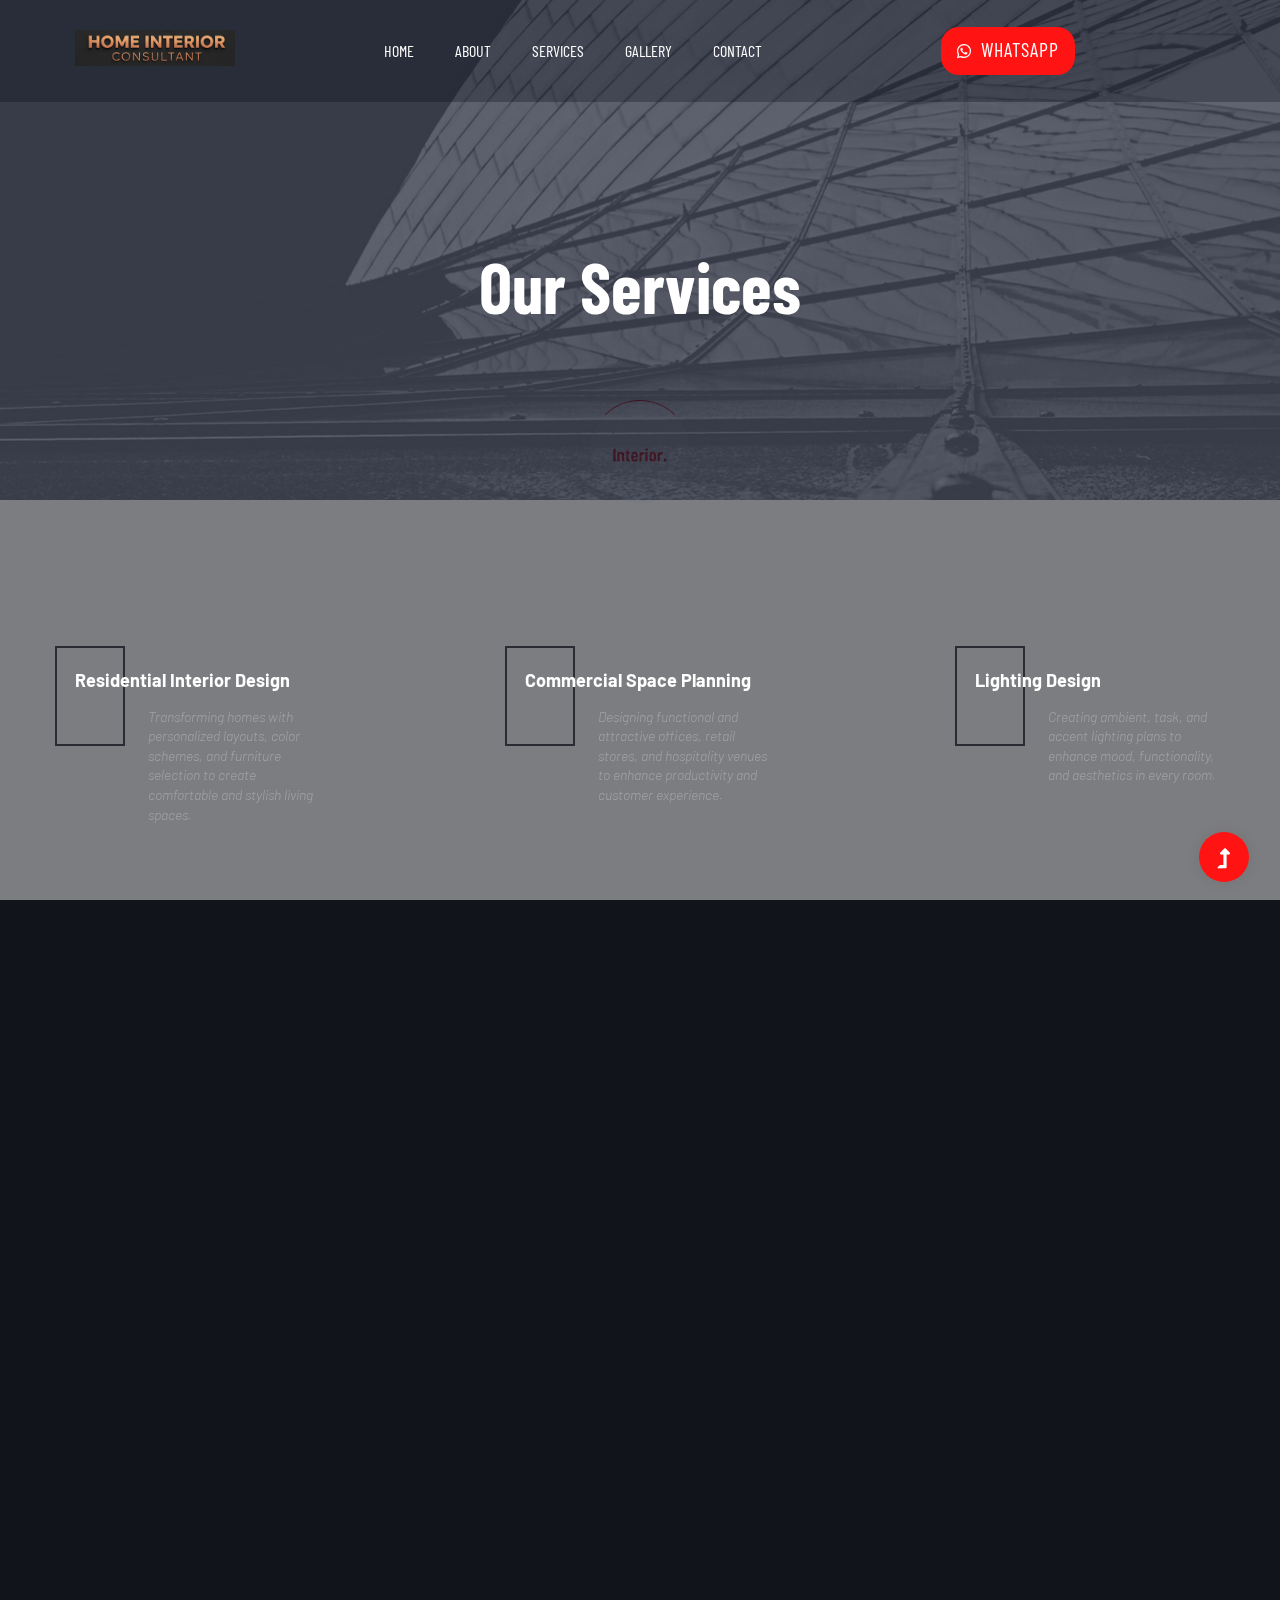
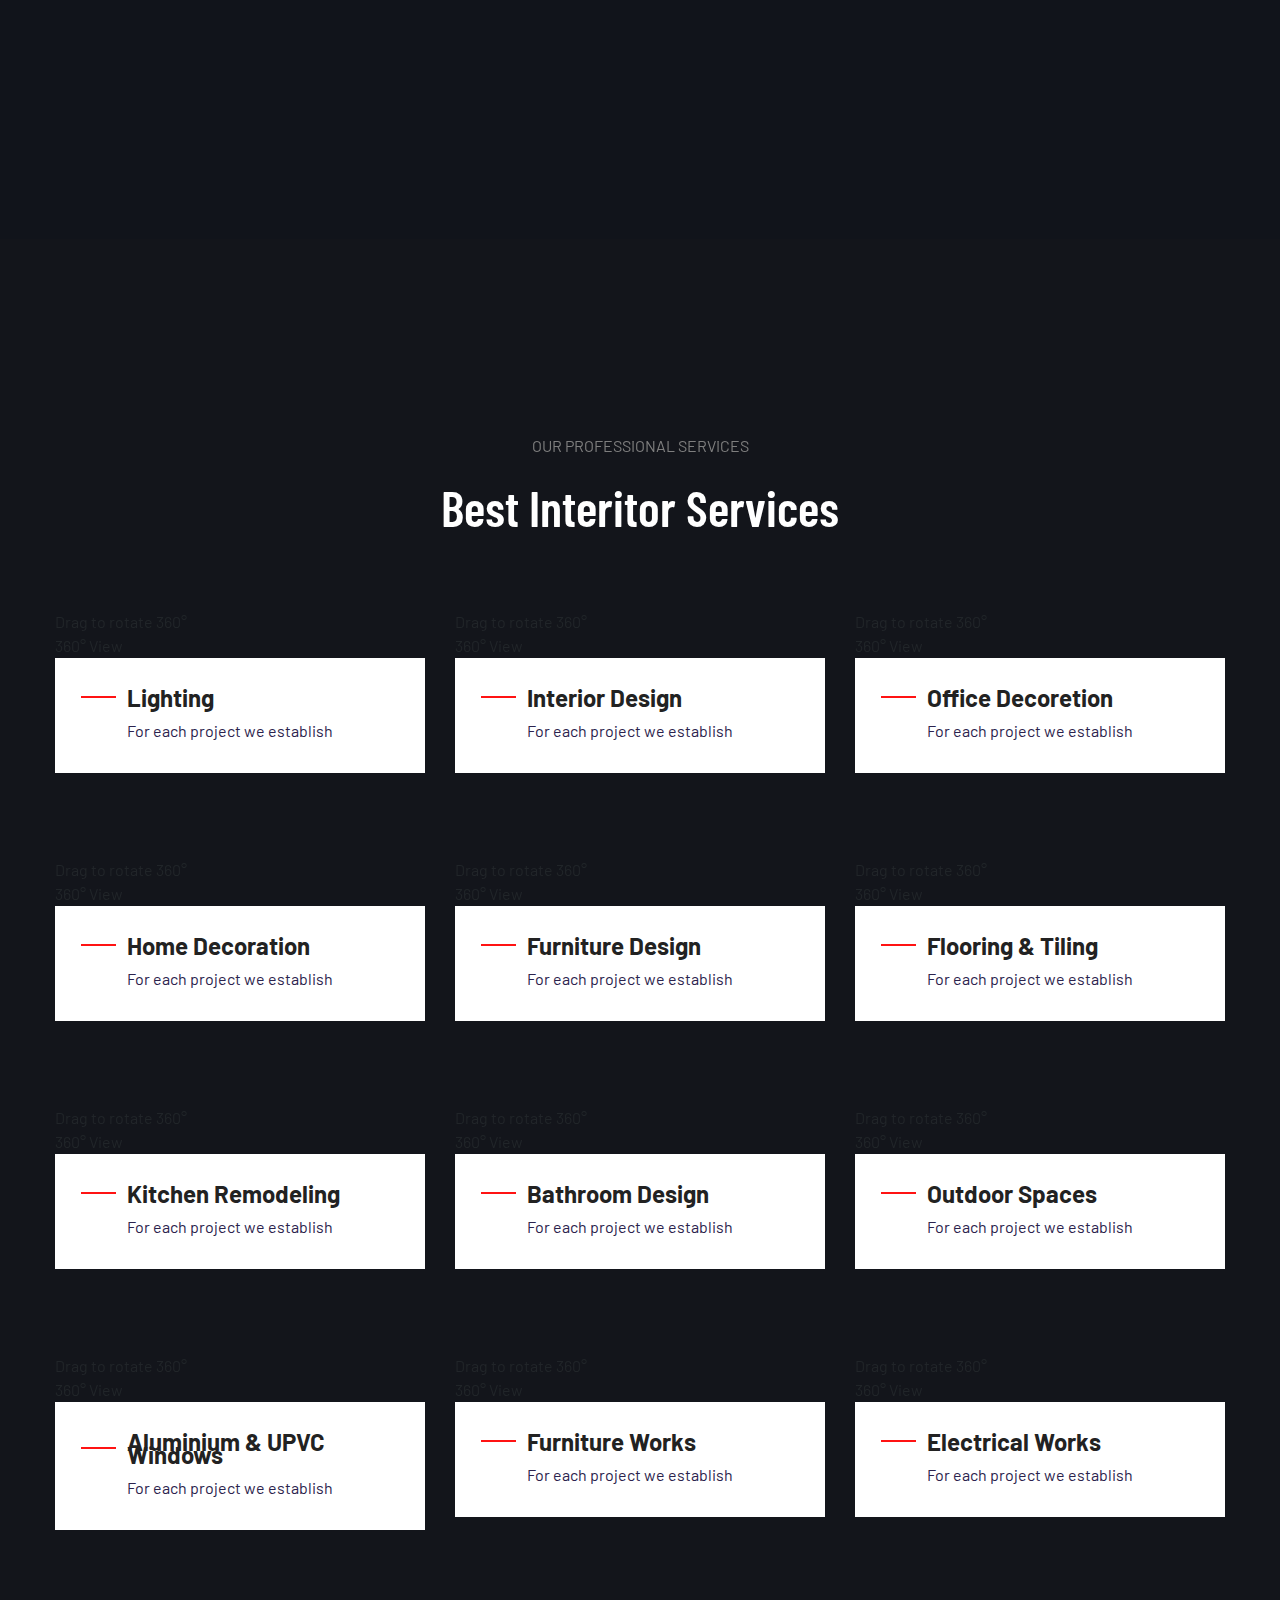
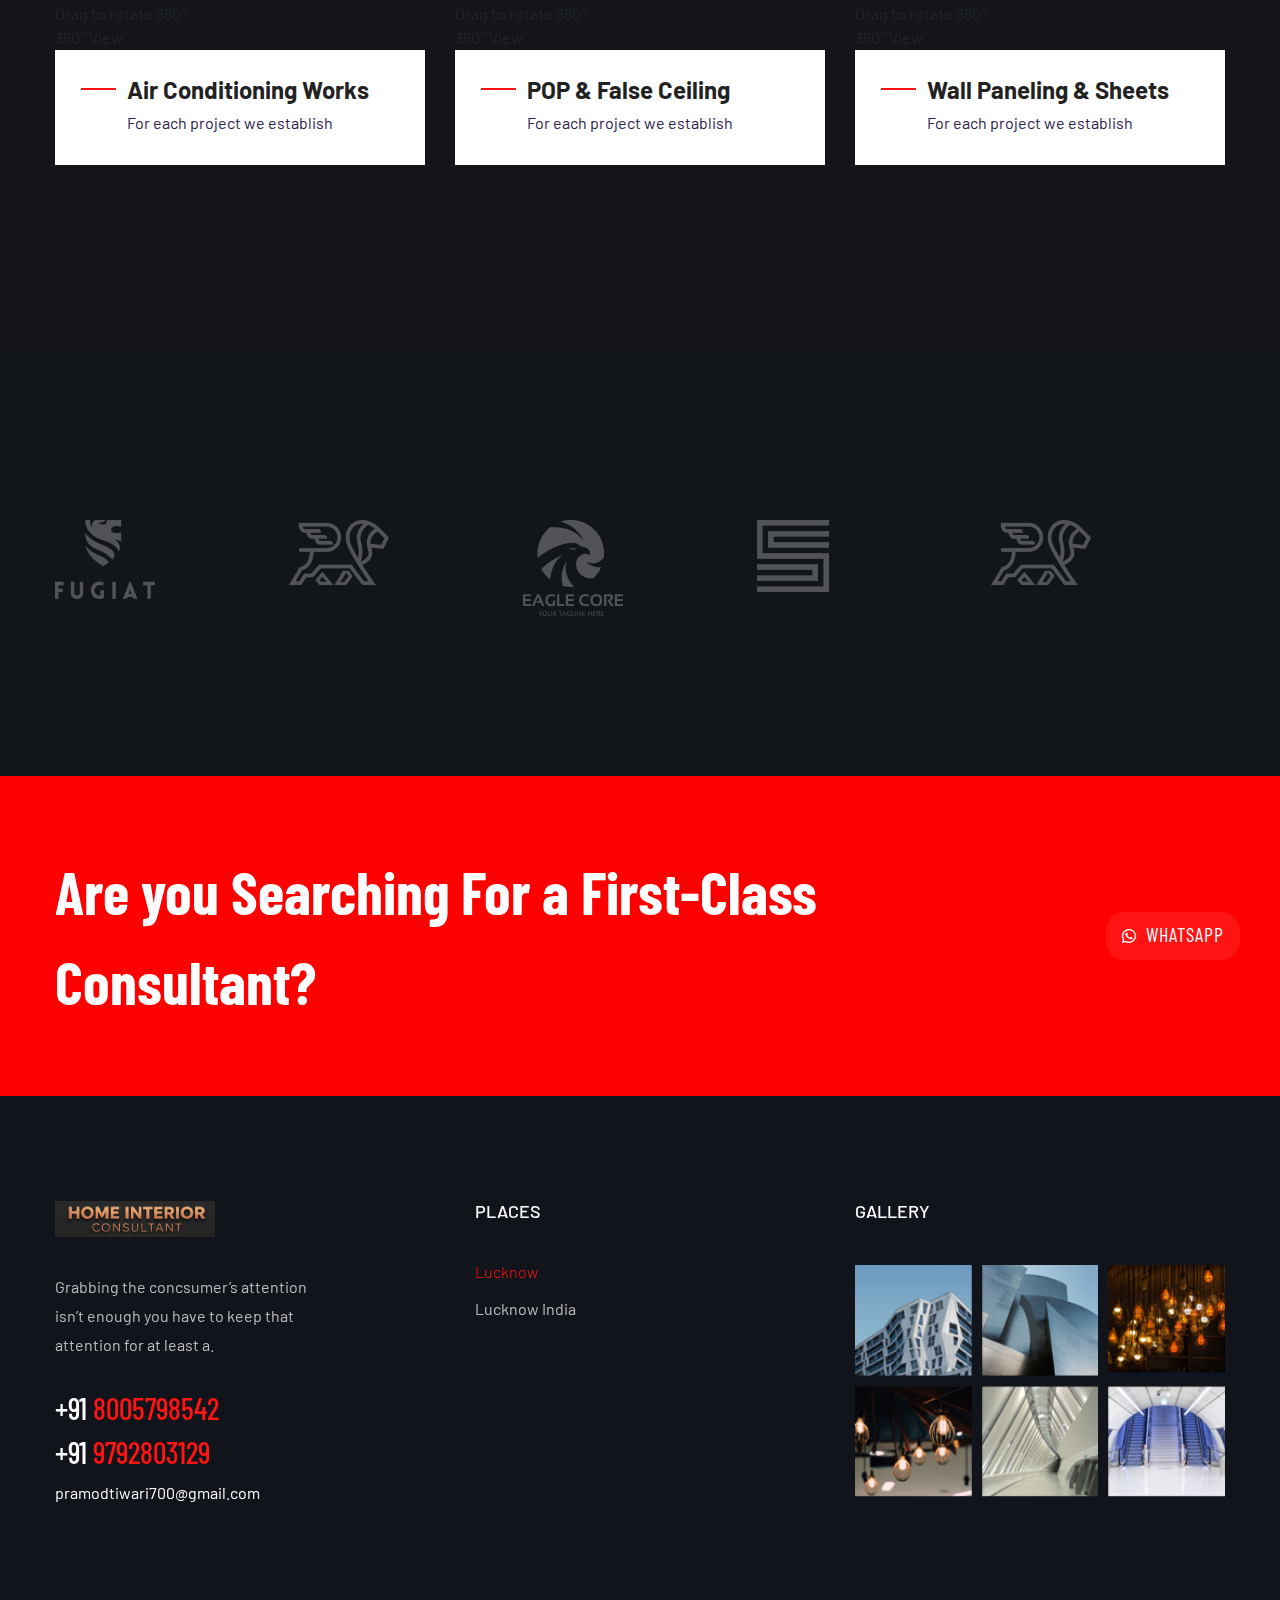
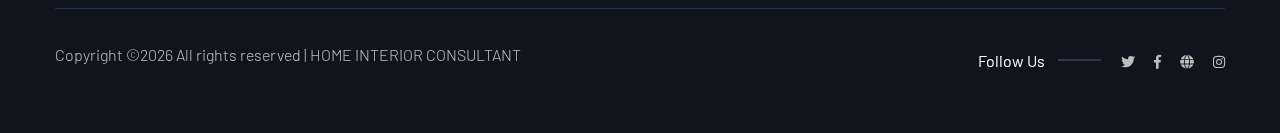
<file: services.html>
<!doctype html>
<html class="no-js" lang="zxx">
    <head>
        <meta charset="utf-8">
        <meta http-equiv="x-ua-compatible" content="ie=edge">
        <title>Interior Design HTML-5 Template </title>
        <meta name="description" content="">
        <meta name="viewport" content="width=device-width, initial-scale=1">
        <link rel="manifest" href="site.webmanifest">
        <link rel="shortcut icon" type="image/x-icon" href="assets/img/favicon.ico">

        <!-- CSS here -->
            <link rel="stylesheet" href="assets/css/bootstrap.min.css">
            <link rel="stylesheet" href="assets/css/owl.carousel.min.css">
            <link rel="stylesheet" href="assets/css/slicknav.css">
            <link rel="stylesheet" href="assets/css/flaticon.css">
            <link rel="stylesheet" href="assets/css/animate.min.css">
            <link rel="stylesheet" href="assets/css/magnific-popup.css">
            <link rel="stylesheet" href="assets/css/fontawesome-all.min.css">
            <link rel="stylesheet" href="assets/css/themify-icons.css">
            <link rel="stylesheet" href="assets/css/slick.css">
            <link rel="stylesheet" href="assets/css/nice-select.css">
            <link rel="stylesheet" href="assets/css/style.css">
   </head>

   <body class="body-bg">
    <!--? Preloader Start -->
    <div id="preloader-active">
        <div class="preloader d-flex align-items-center justify-content-center">
            <div class="preloader-inner position-relative">
                <div class="preloader-circle"></div>
                <div class="preloader-img pere-text">
                    <img src="assets/img/logo/loder.jpg" alt="">
                </div>
            </div>
        </div>
    </div>
    <header>
        <!-- Header Start -->
        <div class="header-area header-transparent">
        <div class="main-header header-sticky">
            <div class="container-fluid">
                <div class="menu-wrapper d-flex align-items-center justify-content-between">
                    <!-- Logo -->
                    
                       <div class="footer-logo">
                                <a href="index.html" style="display:inline-block;max-width:160px;width:100%;">
                                    <img src="assets/img/logo/image.png" alt="Home Interior Consultant Logo" style="width:100%;height:auto;display:block;">
                                </a></a>
                            </div>
                
                    <!-- Main-menu -->
                    <div class="main-menu f-right d-none d-lg-block">
                        <nav>
                            <ul id="navigation">
                                <li><a href="index.html">Home</a></li>
                                <li><a href="about.html">About</a></li>
                                <li><a href="services.html">Services</a></li>
                                <li><a href="work.html">Gallery</a></li>
                              
                                <li><a href="contact.html">Contact</a></li>
                            </ul>
                        </nav>
                    </div>          
                    <!-- Header-btn -->
                    <a href="https://wa.me/9792803129 " class="btn header-btn px-3 py-3" style="font-size:20px;border-radius:18px;min-width:10;" target="_blank">
                        <i class="fab fa-whatsapp" style="font-size:16px;margin-right:4px;"></i> WhatsApp
                    </a>
                    <!-- Mobile Menu -->
                    <div class="col-20">
                        <div class="mobile_menu d-block d-lg-none"></div>
                    </div>
                </div>
            </div>
        </div>
    </div>
        <!-- Header End -->
    </header>
    <main>
        <!--? Hero Start -->
        <div class="slider-area2">
            <div class="slider-height2 hero-overly d-flex align-items-center">
                <div class="container">
                    <div class="row">
                        <div class="col-xl-12">
                            <div class="hero-cap hero-cap2 text-center pt-80">
                                <h2>Our Services</h2>
                            </div>
                        </div>
                    </div>
                </div>
            </div> 
        </div>
        <!-- Hero End -->
        <!--? our info Start -->
        <div class="our-info-area pt-170 pb-100 section-bg" data-background="assets/img/gallery/section_bg02.jpg">
            <div class="container">
                <div class="row justify-content-between">
                    <div class="col-xl-3 col-lg-4 col-md-6 col-sm-6 wow fadeInUp" data-wow-delay="0.1s">
                        <div class="single-info mb-60">
                            <div class="info-caption">
                                <h4>Residential Interior Design</h4>
                                <p>Transforming homes with personalized layouts, color schemes, and furniture selection to create comfortable and stylish living spaces.</p>
                            </div>
                        </div>
                    </div>
                    <div class="col-xl-3 col-lg-4 col-md-6 col-sm-6 wow fadeInUp" data-wow-delay="0.2s">
                        <div class="single-info mb-60">
                            <div class="info-caption">
                                <h4>Commercial Space Planning</h4>
                                <p>Designing functional and attractive offices, retail stores, and hospitality venues to enhance productivity and customer experience.</p>
                            </div>
                        </div>
                    </div>
                    <div class="col-xl-3 col-lg-4 col-md-6 col-sm-6 wow fadeInUp" data-wow-delay="0.3s">
                        <div class="single-info mb-60">
                            <div class="info-caption">
                                <h4>Lighting Design</h4>
                                <p>Creating ambient, task, and accent lighting plans to enhance mood, functionality, and aesthetics in every room.</p>
                            </div>
                        </div>
                    </div>
                </div>
                <div class="row justify-content-between mt-4">
                    <div class="col-xl-3 col-lg-4 col-md-6 col-sm-6 wow fadeInUp" data-wow-delay="0.4s">
                        <div class="single-info mb-60">
                            <div class="info-caption">
                                <h4>Renovation & Remodeling</h4>
                                <p>Expert guidance and execution for kitchen, bathroom, and full-home renovations to maximize space and value.</p>
                            </div>
                        </div>
                    </div>
                    <div class="col-xl-3 col-lg-4 col-md-6 col-sm-6 wow fadeInUp" data-wow-delay="0.5s">
                        <div class="single-info mb-60">
                            <div class="info-caption">
                                <h4>Color & Material Consultation</h4>
                                <p>Professional advice on color palettes, materials, and finishes to achieve a cohesive and elegant interior look.</p>
                            </div>
                        </div>
                    </div>
                    <div class="col-xl-3 col-lg-4 col-md-6 col-sm-6 wow fadeInUp" data-wow-delay="0.6s">
                        <div class="single-info mb-60">
                            <div class="info-caption">
                                <h4>Custom Furniture & Decor</h4>
                                <p>Providing bespoke furniture, lighting, and decorative solutions tailored to your interior style and requirements.</p>
                            </div>
                        </div>
                    </div>
                </div>
                 <!-- NEW SERVICES ADDED HERE -->
                <div class="row justify-content-between mt-4">
                    <div class="col-xl-3 col-lg-4 col-md-6 col-sm-6 wow fadeInUp" data-wow-delay="0.7s">
                        <div class="single-info mb-60">
                            <div class="info-caption">
                                <h4>Sustainable Design</h4>
                                <p>Incorporating eco-friendly materials and energy-efficient solutions for a green and healthy living environment.</p>
                            </div>
                        </div>
                    </div>
                    <div class="col-xl-3 col-lg-4 col-md-6 col-sm-6 wow fadeInUp" data-wow-delay="0.8s">
                        <div class="single-info mb-60">
                            <div class="info-caption">
                                <h4>Home Staging</h4>
                                <p>Preparing your property for sale with strategic design and decor to attract potential buyers and maximize its appeal.</p>
                            </div>
                        </div>
                    </div>
                    <div class="col-xl-3 col-lg-4 col-md-6 col-sm-6 wow fadeInUp" data-wow-delay="0.9s">
                        <div class="single-info mb-60">
                            <div class="info-caption">
                                <h4>Art & Accessory Selection</h4>
                                <p>Curating the perfect collection of artwork, rugs, and accessories to complete your space with personality and flair.</p>
                            </div>
                        </div>
                    </div>
                </div>
                <!-- NEW SERVICES FROM IMAGE ROW 1 -->
                <div class="row justify-content-between mt-4">
                    <div class="col-xl-3 col-lg-4 col-md-6 col-sm-6 wow fadeInUp" data-wow-delay="1.0s">
                        <div class="single-info mb-60">
                            <div class="info-caption">
                                <h4>Aluminium & UPVC Windows</h4>
                                <p>High-quality and durable window solutions, including Aluminium and UPVC, for modern and secure homes and offices.</p>
                            </div>
                        </div>
                    </div>
                    <div class="col-xl-3 col-lg-4 col-md-6 col-sm-6 wow fadeInUp" data-wow-delay="1.1s">
                        <div class="single-info mb-60">
                            <div class="info-caption">
                                <h4>Furniture Works</h4>
                                <p>Customized furniture design and creation to perfectly match your interior aesthetic and functional needs.</p>
                            </div>
                        </div>
                    </div>
                    <div class="col-xl-3 col-lg-4 col-md-6 col-sm-6 wow fadeInUp" data-wow-delay="1.2s">
                        <div class="single-info mb-60">
                            <div class="info-caption">
                                <h4>Electrical Works</h4>
                                <p>Complete and safe electrical wiring, fixture installation, and maintenance for residential and commercial spaces.</p>
                            </div>
                        </div>
                    </div>
                </div>
                <!-- NEW SERVICES FROM IMAGE ROW 2 -->
                <div class="row justify-content-between mt-4">
                    <div class="col-xl-3 col-lg-4 col-md-6 col-sm-6 wow fadeInUp" data-wow-delay="1.3s">
                        <div class="single-info mb-60">
                            <div class="info-caption">
                                <h4>Air Conditioning Works</h4>
                                <p>Professional installation and servicing of air conditioning systems to ensure optimal comfort in your space.</p>
                            </div>
                        </div>
                    </div>
                    <div class="col-xl-3 col-lg-4 col-md-6 col-sm-6 wow fadeInUp" data-wow-delay="1.4s">
                        <div class="single-info mb-60">
                            <div class="info-caption">
                                <h4>POP & False Ceiling</h4>
                                <p>Creative and elegant Plaster of Paris (POP) and false ceiling designs to enhance the look of your interiors.</p>
                            </div>
                        </div>
                    </div>
                    <div class="col-xl-3 col-lg-4 col-md-6 col-sm-6 wow fadeInUp" data-wow-delay="1.5s">
                        <div class="single-info mb-60">
                            <div class="info-caption">
                                <h4>Wall Paneling & Sheets</h4>
                                <p>Stylish interior and exterior wall paneling using PVC, ACP, and HPL sheets for a modern and refined finish.</p>
                            </div>
                        </div>
                    </div>
                </div>
            </div>
        </div>
        <!-- Our Info start -->
         <!--? Services Ara Start -->
        <div class="services-area section-padding3">
            <div class="container">
                <div class="row justify-content-center">
                    <div class="cl-xl-7 col-lg-8 col-md-10">
                        <!-- Section Tittle -->
                        <div class="section-tittle text-center mb-70">
                            <span>Our Professional Services</span>
                            <h2>Best Interitor Services</h2>
                        </div> 
                    </div>
                </div>
                <div class="row">
                    <div class="col-lg-4 col-md-6 col-sm-10">
                        <div class="single-services mb-200">
                            <div class="services-img">
                                <div class="image-360-container" data-image-base="assets/img/gallery/services1" data-image-count="10">
                                    <div class="image-360-viewer" style="background-image: url('assets/img/gallery/services1.png')"></div>
                                    <div class="image-360-placeholder">Drag to rotate 360°</div>
                                    <div class="image-360-controls">360° View</div>
                                </div>
                            </div>
                            <div class="services-caption">
                                <h3><a href="services.html">Lighting</a></h3>
                                <p class="pera1">For each project we establish </p>
                                <p class="pera2">For each project we establish relationships with partners who we know will help us. </p>
                            </div>
                        </div>
                    </div>
                    <div class="col-lg-4 col-md-6 col-sm-10">
                        <div class="single-services mb-200">
                            <div class="services-img">
                                <div class="image-360-container" data-image-base="assets/img/gallery/services2" data-image-count="10">
                                    <div class="image-360-viewer" style="background-image: url('assets/img/gallery/services2.png')"></div>
                                    <div class="image-360-placeholder">Drag to rotate 360°</div>
                                    <div class="image-360-controls">360° View</div>
                                </div>
                            </div>
                            <div class="services-caption">
                                <h3><a href="services.html">Interior Design</a></h3>
                                <p class="pera1">For each project we establish </p>
                                <p class="pera2">For each project we establish relationships with partners who we know will help us. </p>
                            </div>
                        </div>
                    </div>
                    <div class="col-lg-4 col-md-6 col-sm-10">
                        <div class="single-services mb-200">
                            <div class="services-img">
                                <div class="image-360-container" data-image-base="assets/img/gallery/services3" data-image-count="10">
                                    <div class="image-360-viewer" style="background-image: url('assets/img/gallery/services3.png')"></div>
                                    <div class="image-360-placeholder">Drag to rotate 360°</div>
                                    <div class="image-360-controls">360° View</div>
                                </div>
                            </div>
                            <div class="services-caption">
                                <h3><a href="services.html">Office Decoretion</a></h3>
                                <p class="pera1">For each project we establish </p>
                                <p class="pera2">For each project we establish relationships with partners who we know will help us. </p>
                            </div>
                        </div>
                    </div>
                    <div class="col-lg-4 col-md-6 col-sm-10">
                        <div class="single-services mb-200">
                            <div class="services-img">
                                <div class="image-360-container" data-image-base="assets/img/gallery/services4" data-image-count="10">
                                    <div class="image-360-viewer" style="background-image: url('assets/img/gallery/services4.png')"></div>
                                    <div class="image-360-placeholder">Drag to rotate 360°</div>
                                    <div class="image-360-controls">360° View</div>
                                </div>
                            </div>
                            <div class="services-caption">
                                <h3><a href="services.html">Home Decoration</a></h3>
                                <p class="pera1">For each project we establish </p>
                                <p class="pera2">For each project we establish relationships with partners who we know will help us. </p>
                            </div>
                        </div>
                    </div>
                    <div class="col-lg-4 col-md-6 col-sm-10">
                        <div class="single-services mb-200">
                            <div class="services-img">
                                <div class="image-360-container" data-image-base="assets/img/gallery/services5" data-image-count="10">
                                    <div class="image-360-viewer" style="background-image: url('assets/img/gallery/services5.png')"></div>
                                    <div class="image-360-placeholder">Drag to rotate 360°</div>
                                    <div class="image-360-controls">360° View</div>
                                </div>
                            </div>
                            <div class="services-caption">
                                 <h3><a href="services.html">Furniture Design</a></h3>
                                <p class="pera1">For each project we establish </p>
                                <p class="pera2">For each project we establish relationships with partners who we know will help us. </p>
                            </div>
                        </div>
                    </div>
                    <div class="col-lg-4 col-md-6 col-sm-10">
                        <div class="single-services mb-200">
                            <div class="services-img">
                                <div class="image-360-container" data-image-base="assets/img/gallery/services6" data-image-count="10">
                                    <div class="image-360-viewer" style="background-image: url('assets/img/gallery/services6.png')"></div>
                                    <div class="image-360-placeholder">Drag to rotate 360°</div>
                                    <div class="image-360-controls">360° View</div>
                                </div>
                            </div>
                            <div class="services-caption">
                                <h3><a href="services.html">Flooring & Tiling</a></h3>
                                <p class="pera1">For each project we establish </p>
                                <p class="pera2">For each project we establish relationships with partners who we know will help us. </p>
                            </div>
                        </div>
                    </div>
                    <!-- NEW SERVICES ADDED HERE -->
                    <div class="col-lg-4 col-md-6 col-sm-10">
                        <div class="single-services mb-200">
                            <div class="services-img">
                                <div class="image-360-container" data-image-base="assets/img/gallery/services7" data-image-count="10">
                                    <div class="image-360-viewer" style="background-image: url('https://th.bing.com/th/id/OIP._UfF_u7rcwaSS6mDmhz34QHaJ4?w=202&h=270&c=7&r=0&o=7&dpr=1.3&pid=1.7&rm=3')"></div>
                                    <div class="image-360-placeholder">Drag to rotate 360°</div>
                                    <div class="image-360-controls">360° View</div>
                                </div>
                            </div>
                            <div class="services-caption">
                                <h3><a href="services.html">Kitchen Remodeling</a></h3>
                                <p class="pera1">For each project we establish </p>
                                <p class="pera2">For each project we establish relationships with partners who we know will help us. </p>
                            </div>
                        </div>
                    </div>
                    <div class="col-lg-4 col-md-6 col-sm-10">
                        <div class="single-services mb-200">
                            <div class="services-img">
                                <div class="image-360-container" data-image-base="assets/img/gallery/services8" data-image-count="10">
                                    <div class="image-360-viewer" style="background-image: url('https://th.bing.com/th/id/OIP.fCHESVsNQf0mrGVF7ldrUwHaLG?w=127&h=190&c=7&r=0&o=7&dpr=1.3&pid=1.7&rm=3')"></div>
                                    <div class="image-360-placeholder">Drag to rotate 360°</div>
                                    <div class="image-360-controls">360° View</div>
                                </div>
                            </div>
                            <div class="services-caption">
                                <h3><a href="services.html">Bathroom Design</a></h3>
                                <p class="pera1">For each project we establish </p>
                                <p class="pera2">For each project we establish relationships with partners who we know will help us. </p>
                            </div>
                        </div>
                    </div>
                    <div class="col-lg-4 col-md-6 col-sm-10">
                        <div class="single-services mb-200">
                            <div class="services-img">
                                <div class="image-360-container" data-image-base="assets/img/gallery/services9" data-image-count="10">
                                    <div class="image-360-viewer" style="background-image: url('https://i.pinimg.com/originals/aa/b4/34/aab43408aef0bdb555f8c68b08601799.jpg')"></div>
                                    <div class="image-360-placeholder">Drag to rotate 360°</div>
                                    <div class="image-360-controls">360° View</div>
                                </div>
                            </div>
                            <div class="services-caption">
                                <h3><a href="services.html">Outdoor Spaces</a></h3>
                                <p class="pera1">For each project we establish </p>
                                <p class="pera2">For each project we establish relationships with partners who we know will help us. </p>
                            </div>
                        </div>
                    </div>
                     <!-- SERVICES FROM IMAGE -->
                     <div class="col-lg-4 col-md-6 col-sm-10">
                        <div class="single-services mb-200">
                            <div class="services-img">
                                <div class="image-360-container" data-image-base="assets/img/gallery/services10" data-image-count="10">
                                    <div class="image-360-viewer" style="background-image: url('https://th.bing.com/th/id/OIP.uaC6s3RYz8H_LL1fqnYHUQHaLP?w=202&h=308&c=7&r=0&o=7&dpr=1.3&pid=1.7&rm=3')"></div>
                                    <div class="image-360-placeholder">Drag to rotate 360°</div>
                                    <div class="image-360-controls">360° View</div>
                                </div>
                            </div>
                            <div class="services-caption">
                                <h3><a href="services.html">Aluminium & UPVC Windows</a></h3>
                                <p class="pera1">For each project we establish </p>
                                <p class="pera2">For each project we establish relationships with partners who we know will help us. </p>
                            </div>
                        </div>
                    </div>
                    <div class="col-lg-4 col-md-6 col-sm-10">
                        <div class="single-services mb-200">
                            <div class="services-img">
                                <div class="image-360-container" data-image-base="assets/img/gallery/services11" data-image-count="10">
                                    <div class="image-360-viewer" style="background-image: url('https://www.bing.com/th/id/OGC.ddb0ff3bbbd6bbdcbfdceddb88fb8579?o=7&pid=1.7&rm=3&rurl=https%3a%2f%2fi.pinimg.com%2foriginals%2fdd%2fb0%2fff%2fddb0ff3bbbd6bbdcbfdceddb88fb8579.gif&ehk=kLMzNbOtkVlXko52vp7OOPWghlynMjOVhLEDURpZhTs%3d')"></div>
                                    <div class="image-360-placeholder">Drag to rotate 360°</div>
                                    <div class="image-360-controls">360° View</div>
                                </div>
                            </div>
                            <div class="services-caption">
                                <h3><a href="services.html">Furniture Works</a></h3>
                                <p class="pera1">For each project we establish </p>
                                <p class="pera2">For each project we establish relationships with partners who we know will help us. </p>
                            </div>
                        </div>
                    </div>
                    <div class="col-lg-4 col-md-6 col-sm-10">
                        <div class="single-services mb-200">
                            <div class="services-img">
                                <div class="image-360-container" data-image-base="assets/img/gallery/services12" data-image-count="10">
                                    <div class="image-360-viewer" style="background-image: url('https://th.bing.com/th/id/OIP.4b4NYgpMjWiPumNhGfM5eAHaJe?w=202&h=258&c=7&r=0&o=7&dpr=1.3&pid=1.7&rm=3')"></div>
                                    <div class="image-360-placeholder">Drag to rotate 360°</div>
                                    <div class="image-360-controls">360° View</div>
                                </div>
                            </div>
                            <div class="services-caption">
                                <h3><a href="services.html">Electrical Works</a></h3>
                                <p class="pera1">For each project we establish </p>
                                <p class="pera2">For each project we establish relationships with partners who we know will help us. </p>
                            </div>
                        </div>
                    </div>
                    <div class="col-lg-4 col-md-6 col-sm-10">
                        <div class="single-services mb-200">
                            <div class="services-img">
                                <div class="image-360-container" data-image-base="assets/img/gallery/services13" data-image-count="10">
                                    <div class="image-360-viewer" style="background-image: url('https://th.bing.com/th/id/OIP.LSmdene2jsC0dmwlRnFrGwAAAA?w=187&h=333&c=7&r=0&o=7&dpr=1.3&pid=1.7&rm=3')"></div>
                                    <div class="image-360-placeholder">Drag to rotate 360°</div>
                                    <div class="image-360-controls">360° View</div>
                                </div>
                            </div>
                            <div class="services-caption">
                                <h3><a href="services.html">Air Conditioning Works</a></h3>
                                <p class="pera1">For each project we establish </p>
                                <p class="pera2">For each project we establish relationships with partners who we know will help us. </p>
                            </div>
                        </div>
                    </div>
                    <div class="col-lg-4 col-md-6 col-sm-10">
                        <div class="single-services mb-200">
                            <div class="services-img">
                                <div class="image-360-container" data-image-base="assets/img/gallery/services14" data-image-count="10">
                                    <div class="image-360-viewer" style="background-image: url('https://th.bing.com/th/id/OIP.iU2sxT818l_9B4CAOP0HHQHaLH?w=202&h=303&c=7&r=0&o=7&dpr=1.3&pid=1.7&rm=3')"></div>
                                    <div class="image-360-placeholder">Drag to rotate 360°</div>
                                    <div class="image-360-controls">360° View</div>
                                </div>
                            </div>
                            <div class="services-caption">
                                <h3><a href="services.html">POP & False Ceiling</a></h3>
                                <p class="pera1">For each project we establish </p>
                                <p class="pera2">For each project we establish relationships with partners who we know will help us. </p>
                            </div>
                        </div>
                    </div>
                    <div class="col-lg-4 col-md-6 col-sm-10">
                        <div class="single-services mb-200">
                            <div class="services-img">
                                <div class="image-360-container" data-image-base="assets/img/gallery/services15" data-image-count="10">
                                    <div class="image-360-viewer" style="background-image: url('https://th.bing.com/th/id/OIP.496NPYrqOsJY9rUeJt75XwAAAA?w=202&h=269&c=7&r=0&o=5&dpr=1.3&pid=1.7')"></div>
                                    <div class="image-360-placeholder">Drag to rotate 360°</div>
                                    <div class="image-360-controls">360° View</div>
                                </div>
                            </div>
                            <div class="services-caption">
                                <h3><a href="services.html">Wall Paneling & Sheets</a></h3>
                                <p class="pera1">For each project we establish </p>
                                <p class="pera2">For each project we establish relationships with partners who we know will help us. </p>
                            </div>
                        </div>
                    </div>
                </div>
            </div>
        </div>
        <!-- Services Ara End -->
        <!-- Brand Area Start -->
        <div class="brand-area pt-120 pb-120">
            <div class="container">
                <div class="brand-active brand-border pt-50 pb-40">
                    <div class="single-brand">
                        <img src="assets/img/gallery/brand1.png" alt="">
                    </div>
                    <div class="single-brand">
                        <img src="assets/img/gallery/brand2.png" alt="">
                    </div>
                    <div class="single-brand">
                        <img src="assets/img/gallery/brand3.png" alt="">
                    </div>
                    <div class="single-brand">
                        <img src="assets/img/gallery/brand4.png" alt="">
                    </div>
                    <div class="single-brand">
                        <img src="assets/img/gallery/brand2.png" alt="">
                    </div>
                    <div class="single-brand">
                        <img src="assets/img/gallery/brand5.png" alt="">
                    </div>
                </div>
            </div>
        </div>
        <!-- Brand Area End -->
        <!-- Want To work -->
        <section class="wantToWork-area w-padding2">
            <div class="container">
                <div class="row align-items-center justify-content-between">
                    <div class="col-xl-8 col-lg-8 col-md-8">
                        <div class="wantToWork-caption wantToWork-caption2">
                            <h2>Are you Searching For a First-Class Consultant?</h2>
                        </div>
                    </div>
                        <a href="https://wa.me/+918005798542" class="btn header-btn px-3 py-3" style="font-size:20px;border-radius:18px;min-width:10;" target="_blank">
                            <i class="fab fa-whatsapp" style="font-size:16px;margin-right:4px;"></i> WhatsApp
                        </a>
                </div>
            </div>
        </section>
        <!-- Want To work End -->
    </main>
    <footer>
        <!--? Footer Start-->
        <div class="footer-area footer-bg">
            <div class="container">
                <div class="footer-top footer-padding">
                    <div class="row d-flex justify-content-between">
                        <div class="col-xl-3 col-lg-4 col-md-5 col-sm-8">
                            <div class="single-footer-caption mb-50">
                                <!-- logo -->
                                <div class="footer-logo">
                                    <a href="index.html" style="display:inline-block;max-width:160px;width:100%;">
                                        <img src="assets/img/logo/image.png" alt="Home Interior Consultant Logo" style="width:100%;height:auto;display:block;">
                                    </a></a>
                                </div>
                                <div class="footer-tittle">
                                    <div class="footer-pera">
                                        <p class="info1">Grabbing the concsumer’s attention isn’t enough you have to keep that attention for at least a.</p>
                                    </div>
                                </div>
                                <div class="footer-number">
                                    <h4><span>+91 </span>8005798542</h4>
                                    <h4><span>+91 </span>9792803129 </h4>
                                    <p>pramodtiwari700@gmail.com</p>
                                </div>
                            </div>
                        </div>
                        <div class="col-xl-3 col-lg-2 col-md-5 col-sm-6">
                            <div class="single-footer-caption mb-50 ml-20">
                                <div class="footer-tittle">
                                    <h4> Places</h4>
                                </div>
                                <div class="footer-cap">
                                    <span>Lucknow</span>
                                    <p>Lucknow India</p>
                                </div>
                                <!-- <div class="footer-cap">
                                    <span>Japan</span>
                                    <p>123 East 26th Street, Fifth Floor, New York, NY 10011</p>
                                </div> -->
                            </div>
                        </div>
                        <!-- Instagram -->
                        <div class="col-xl-4 col-lg-4 col-md-5 col-sm-7">
                            <div class="single-footer-caption mb-50">
                                <div class="footer-tittle">
                                    <h4>Gallery</h4>
                                </div>
                                <div class="instagram-gellay">
                                    <ul class="insta-feed">
                                        <li><a href="#"><img src="assets/img/gallery/instagram1.png" alt=""></a></li>
                                        <li><a href="#"><img src="assets/img/gallery/instagram2.png" alt=""></a></li>
                                        <li><a href="#"><img src="assets/img/gallery/instagram3.png" alt=""></a></li>
                                        <li><a href="#"><img src="assets/img/gallery/instagram4.png" alt=""></a></li>
                                        <li><a href="#"><img src="assets/img/gallery/instagram5.png" alt=""></a></li>
                                        <li><a href="#"><img src="assets/img/gallery/instagram6.png" alt=""></a></li>
                                    </ul>
                                </div>
                            </div>
                        </div>
                    </div>
                </div>
                <div class="footer-bottom">
                    <div class="row d-flex justify-content-between align-items-center">
                        <div class="col-xl-9 col-lg-8">
                            <div class="footer-copy-right">
                                <p><!-- Link back to Colorlib can't be removed. Template is licensed under CC BY 3.0. -->
  Copyright &copy;<script>document.write(new Date().getFullYear());</script> All rights reserved | HOME INTERIOR CONSULTANT </p>
                            </div>
                        </div>
                        <div class="col-xl-3 col-lg-4">
                            <!-- Footer Social -->
                            <div class="footer-social f-right">
                                <span>Follow Us</span>
                                <a href="#"><i class="fab fa-twitter"></i></a>
                                <a href="#"><i class="fab fa-facebook-f"></i></a>
                                <a href="#"><i class="fas fa-globe"></i></a>
                                <a href="#"><i class="fab fa-instagram"></i></a>
                            </div>
                        </div>
                    </div>
                </div>
            </div>
        </div>
        <!-- Footer End-->
    </footer>
    <!-- Scroll Up -->
    <div id="back-top" >
        <a title="Go to Top" href="#"> <i class="fas fa-level-up-alt"></i></a>
    </div>

    <!-- JS here -->
        <!-- All JS Custom Plugins Link Here here -->
        <script src="./assets/js/vendor/modernizr-3.5.0.min.js"></script>
        <!-- Jquery, Popper, Bootstrap -->
        <script src="./assets/js/vendor/jquery-1.12.4.min.js"></script>
        <script src="./assets/js/popper.min.js"></script>
        <script src="./assets/js/bootstrap.min.js"></script>
        <!-- Jquery Mobile Menu -->
        <script src="./assets/js/jquery.slicknav.min.js"></script>

        <!-- Jquery Slick , Owl-Carousel Plugins -->
        <script src="./assets/js/owl.carousel.min.js"></script>
        <script src="./assets/js/slick.min.js"></script>
        <!-- One Page, Animated-HeadLin -->
        <script src="./assets/js/wow.min.js"></script>
        <script src="./assets/js/animated.headline.js"></script>
        <script src="./assets/js/jquery.magnific-popup.js"></script>

        <!-- Nice-select, sticky -->
        <script src="./assets/js/jquery.nice-select.min.js"></script>
        <script src="./assets/js/jquery.sticky.js"></script>
        
        <!-- contact js -->
        <script src="./assets/js/contact.js"></script>
        <script src="./assets/js/jquery.form.js"></script>
        <script src="./assets/js/jquery.validate.min.js"></script>
        <script src="./assets/js/mail-script.js"></script>
        <script src="./assets/js/jquery.ajaxchimp.min.js"></script>
        
        <!-- Jquery Plugins, main Jquery -->    
        <script src="./assets/js/plugins.js"></script>
        <script src="./assets/js/main.js"></script>
        
    </body>
</html>
</file>
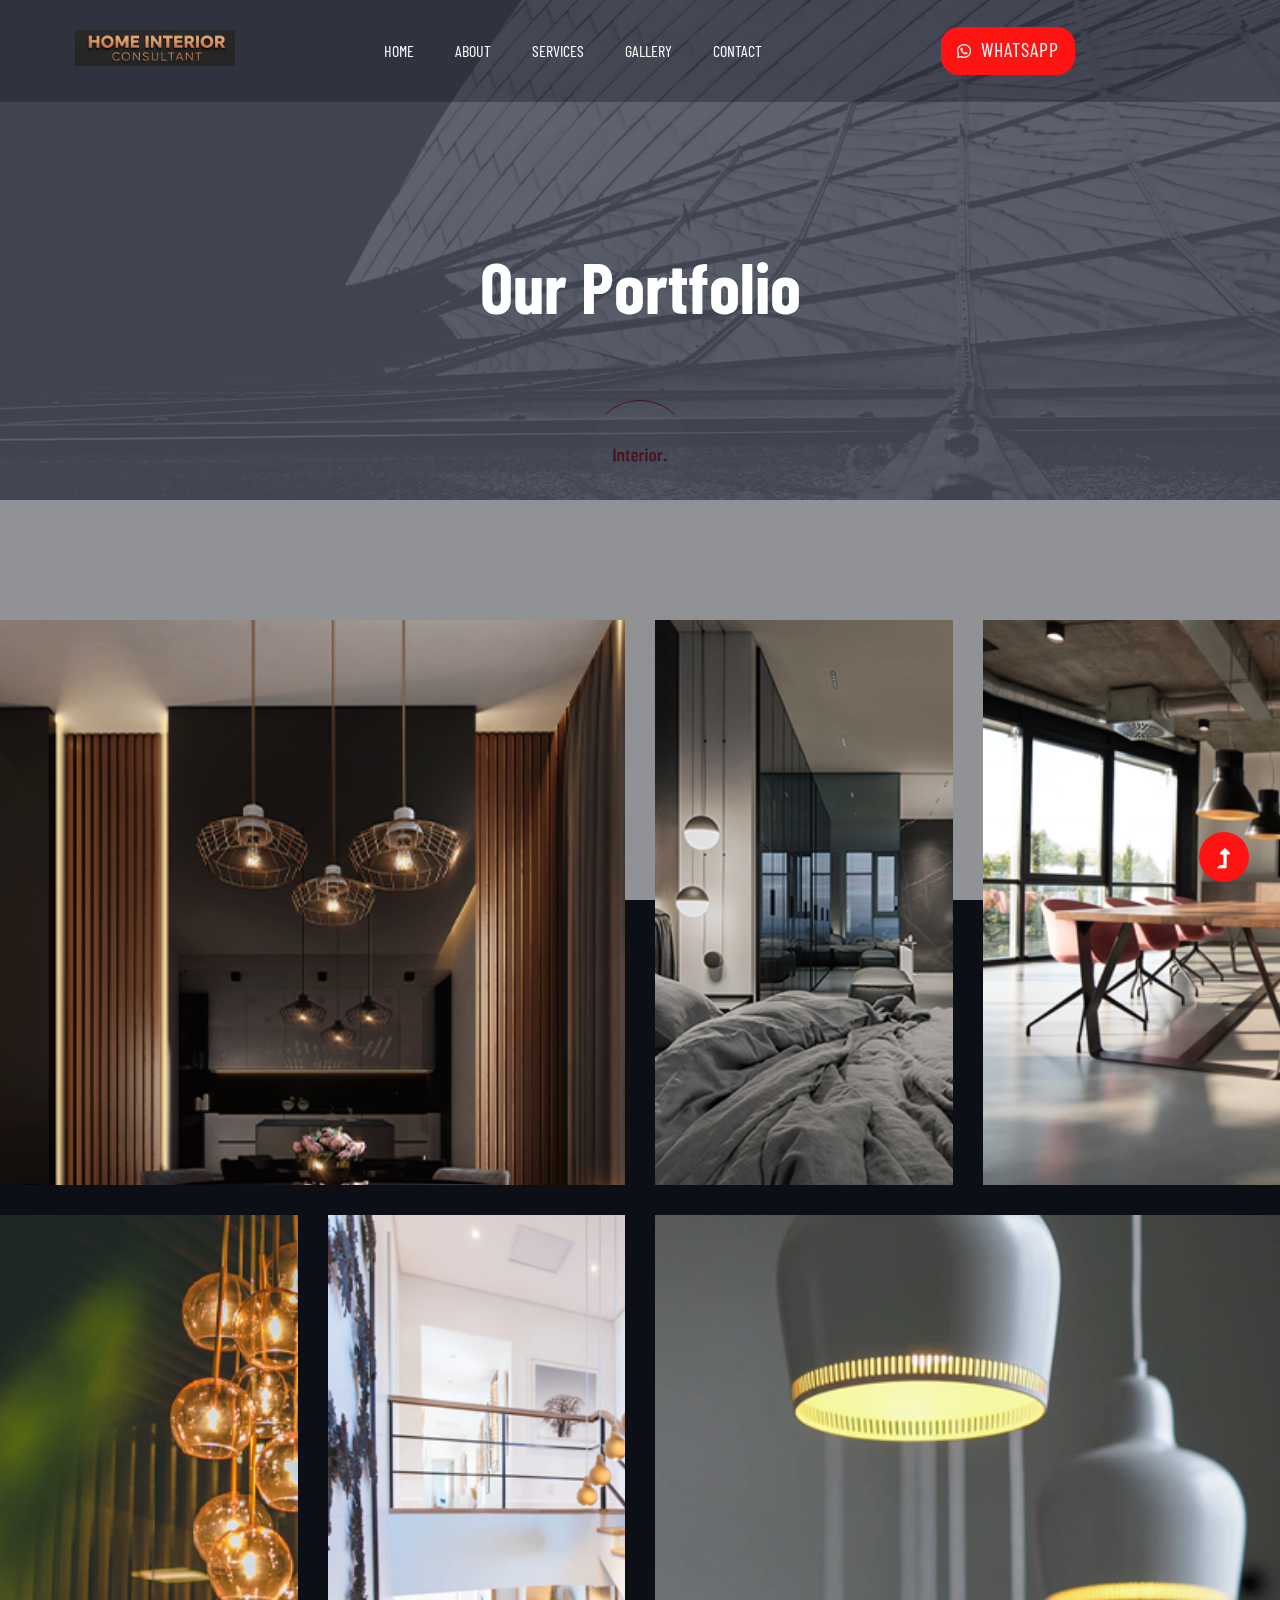
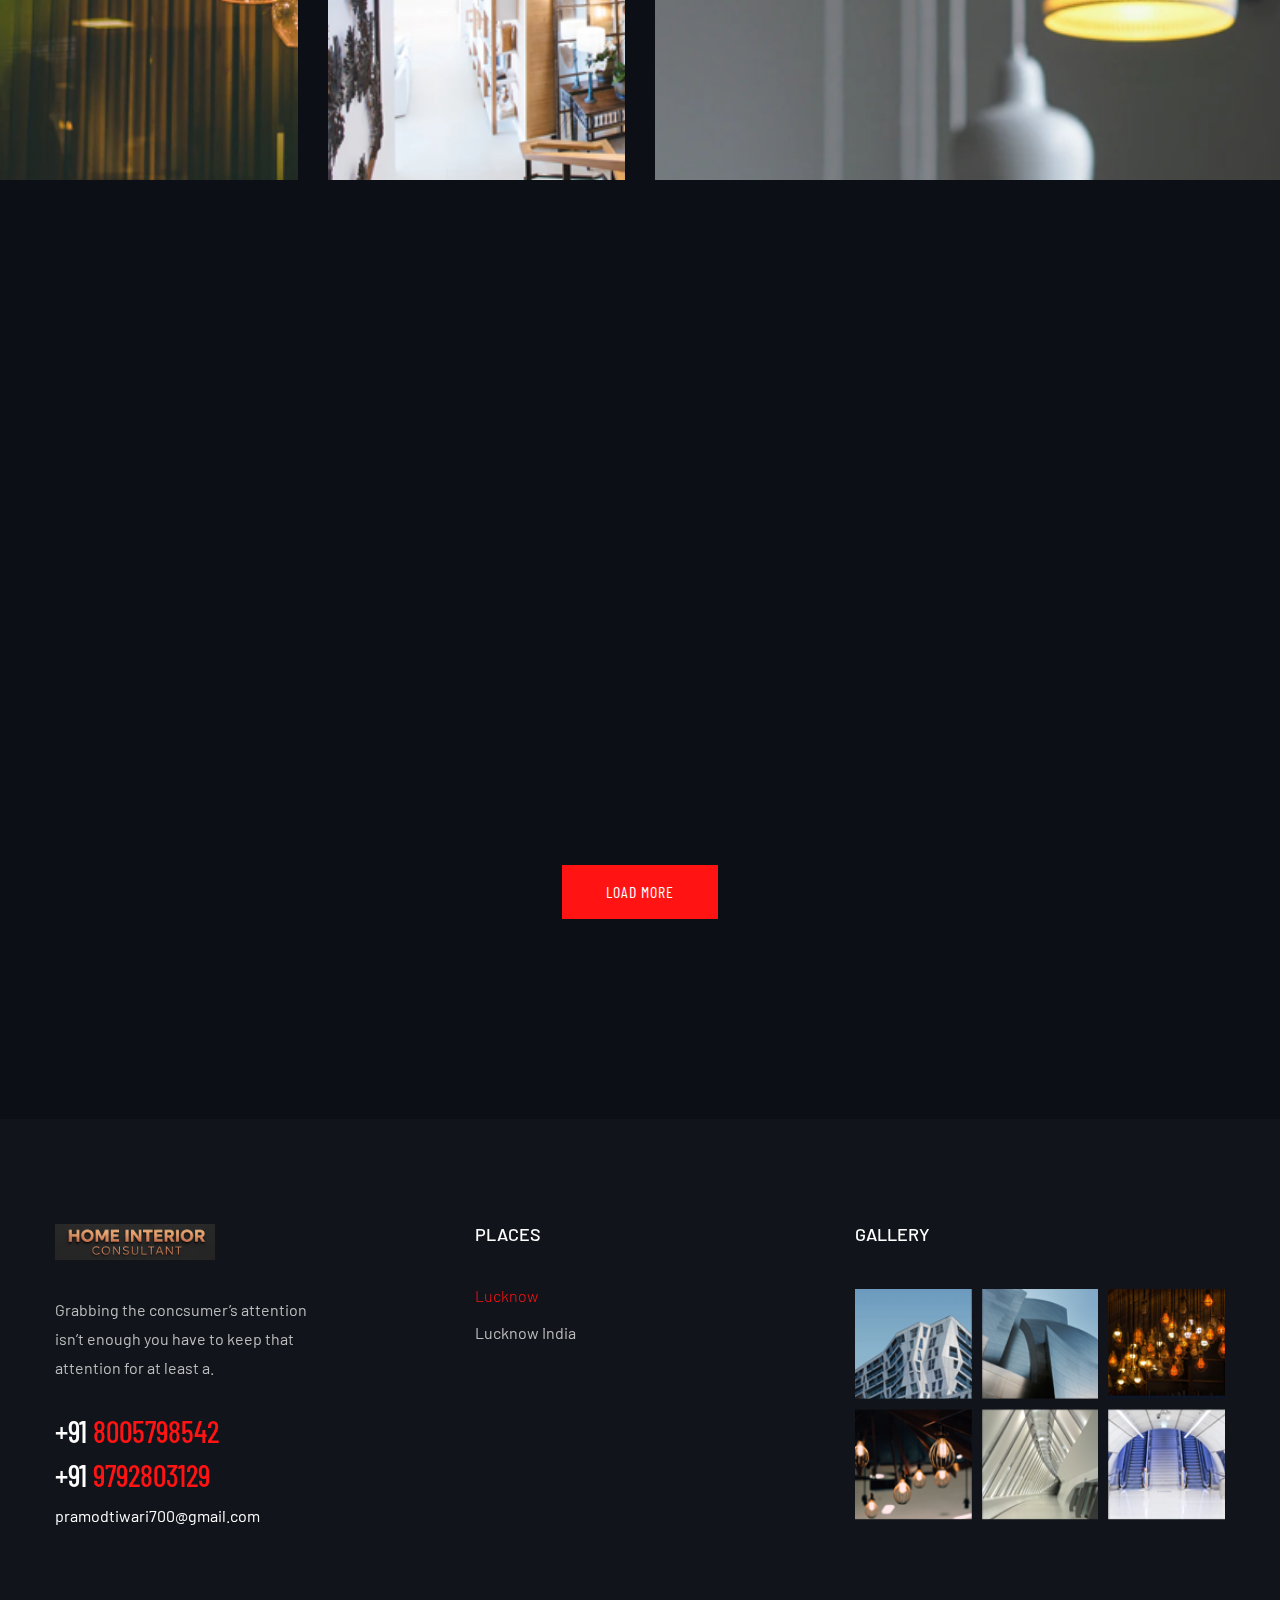
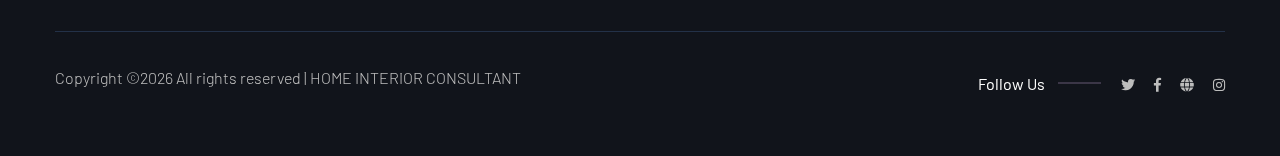
<file: work.html>
<!doctype html>
<html class="no-js" lang="zxx">
    <head>
        <meta charset="utf-8">
        <meta http-equiv="x-ua-compatible" content="ie=edge">
        <title>Interior Design HTML-5 Template </title>
        <meta name="description" content="">
        <meta name="viewport" content="width=device-width, initial-scale=1">
        <link rel="manifest" href="site.webmanifest">
		<link rel="shortcut icon" type="image/x-icon" href="assets/img/favicon.ico">

		<!-- CSS here -->
            <link rel="stylesheet" href="assets/css/bootstrap.min.css">
            <link rel="stylesheet" href="assets/css/owl.carousel.min.css">
            <link rel="stylesheet" href="assets/css/slicknav.css">
            <link rel="stylesheet" href="assets/css/flaticon.css">
            <link rel="stylesheet" href="assets/css/animate.min.css">
            <link rel="stylesheet" href="assets/css/magnific-popup.css">
            <link rel="stylesheet" href="assets/css/fontawesome-all.min.css">
            <link rel="stylesheet" href="assets/css/themify-icons.css">
            <link rel="stylesheet" href="assets/css/slick.css">
            <link rel="stylesheet" href="assets/css/nice-select.css">
            <link rel="stylesheet" href="assets/css/style.css">
   </head>

   <body class="body-bg">
    <!--? Preloader Start -->
    <div id="preloader-active">
        <div class="preloader d-flex align-items-center justify-content-center">
            <div class="preloader-inner position-relative">
                <div class="preloader-circle"></div>
                <div class="preloader-img pere-text">
                    <img src="assets/img/logo/loder.jpg" alt="">
                </div>
            </div>
        </div>
    </div>
    <header>
        <!-- Header Start -->
         <div class="header-area header-transparent">
        <div class="main-header header-sticky">
            <div class="container-fluid">
                <div class="menu-wrapper d-flex align-items-center justify-content-between">
                    <!-- Logo -->
                    
                       <div class="footer-logo">
                                <a href="index.html" style="display:inline-block;max-width:160px;width:100%;">
                                    <img src="assets/img/logo/image.png" alt="Home Interior Consultant Logo" style="width:100%;height:auto;display:block;">
                                </a></a>
                            </div>
                
                    <!-- Main-menu -->
                    <div class="main-menu f-right d-none d-lg-block">
                        <nav>
                            <ul id="navigation">
                                <li><a href="index.html">Home</a></li>
                                <li><a href="about.html">About</a></li>
                                <li><a href="services.html">Services</a></li>
                                <li><a href="work.html">Gallery</a></li>
                              
                                <li><a href="contact.html">Contact</a></li>
                            </ul>
                        </nav>
                    </div>          
                    <!-- Header-btn -->
                    <a href="https://wa.me/9792803129 " class="btn header-btn px-3 py-3" style="font-size:20px;border-radius:18px;min-width:10;" target="_blank">
                        <i class="fab fa-whatsapp" style="font-size:16px;margin-right:4px;"></i> WhatsApp
                    </a>
                    <!-- Mobile Menu -->
                    <div class="col-20">
                        <div class="mobile_menu d-block d-lg-none"></div>
                    </div>
                </div>
            </div>
        </div>
    </div>
                
        <!-- Header End -->
    </header>
    <main>
        <!--? Hero Start -->
        <div class="slider-area2">
            <div class="slider-height2 hero-overly d-flex align-items-center">
                <div class="container">
                    <div class="row">
                        <div class="col-xl-12">
                            <div class="hero-cap hero-cap2 text-center pt-80">
                                <h2>Our Portfolio</h2>
                            </div>
                        </div>
                    </div>
                </div>
            </div> 
        </div>
        <!-- Hero End -->
        <!--? Gallery Area Start -->
        <div class="gallery-area pt-120 pb-100">
            <div class="container-fluid p-0 fix">
                <div class="row">
                    <div class="col-xl-6 col-lg-4 col-md-6">
                        <div class="single-gallery mb-30">
                            <div class="gallery-img" style="background-image: url(assets/img/gallery/services1.png);"></div>
                            <div class="thumb-content-box">
                                <div class="thumb-content">
                                    <h3><span>Lighting</span>Bright Solutions</h3>
                                    <a href="services.html"><i class="fas fa-angle-right"></i></a>
                                </div>
                            </div>
                        </div>
                    </div>
                    <div class="col-xl-3 col-lg-4 col-md-6">
                        <div class="single-gallery mb-30">
                            <div class="gallery-img" style="background-image: url(assets/img/gallery/services2.png);"></div>
                            <div class="thumb-content-box">
                                <div class="thumb-content">
                                    <h3><span>Interior Design</span>Creative Spaces</h3>
                                    <a href="services.html"><i class="fas fa-angle-right"></i></a>
                                </div>
                            </div>
                        </div>
                    </div>
                    <div class="col-xl-3 col-lg-4 col-md-6">
                        <div class="single-gallery mb-30">
                            <div class="gallery-img" style="background-image: url(assets/img/gallery/services3.png);"></div>
                            <div class="thumb-content-box">
                                <div class="thumb-content">
                                    <h3><span>Office Decor</span>Productive Environments</h3>
                                    <a href="services.html"><i class="fas fa-angle-right"></i></a>
                                </div>
                            </div>
                        </div>
                    </div>
                    <div class="col-xl-3 col-lg-4 col-md-6">
                        <div class="single-gallery mb-30">
                            <div class="gallery-img" style="background-image: url(assets/img/gallery/services4.png);"></div>
                            <div class="thumb-content-box">
                                <div class="thumb-content">
                                    <h3><span>Home Decoration</span>Stylish Living</h3>
                                    <a href="services.html"><i class="fas fa-angle-right"></i></a>
                                </div>
                            </div>
                        </div>
                    </div>
                    <div class="col-xl-3 col-lg-4 col-md-6">
                        <div class="single-gallery mb-30">
                            <div class="gallery-img" style="background-image: url(assets/img/gallery/services5.png);"></div>
                            <div class="thumb-content-box">
                                <div class="thumb-content">
                                    <h3><span>Furniture Design</span>Custom Pieces</h3>
                                    <a href="services.html"><i class="fas fa-angle-right"></i></a>
                                </div>
                            </div>
                        </div>
                    </div>
                    <div class="col-xl-6 col-lg-4 col-md-6">
                        <div class="single-gallery mb-30">
                            <div class="gallery-img" style="background-image: url(assets/img/gallery/services6.png);"></div>
                            <div class="thumb-content-box">
                                <div class="thumb-content">
                                    <h3><span>Flooring & Tiling</span>Elegant Foundations</h3>
                                    <a href="services.html"><i class="fas fa-angle-right"></i></a>
                                </div>
                            </div>
                        </div>
                    </div>
                    <!-- Additional Services -->
                    <div class="col-xl-3 col-lg-4 col-md-6">
                        <div class="single-gallery mb-30">
                            <div class="gallery-img" style="background-image: url(https://th.bing.com/th/id/OIP._UfF_u7rcwaSS6mDmhz34QHaJ4?w=202&h=270&c=7&r=0&o=7&dpr=1.3&pid=1.7&rm=3);"></div>
                            <div class="thumb-content-box">
                                <div class="thumb-content">
                                    <h3><span>Kitchen Remodeling</span>Modern Kitchens</h3>
                                    <a href="services.html"><i class="fas fa-angle-right"></i></a>
                                </div>
                            </div>
                        </div>
                    </div>
                     <div class="col-xl-3 col-lg-4 col-md-6">
                        <div class="single-gallery mb-30">
                            <div class="gallery-img" style="background-image: url(https://th.bing.com/th/id/OIP.fCHESVsNQf0mrGVF7ldrUwHaLG?w=127&h=190&c=7&r=0&o=7&dpr=1.3&pid=1.7&rm=3);"></div>
                            <div class="thumb-content-box">
                                <div class="thumb-content">
                                    <h3><span>Bathroom Design</span>Relaxing Retreats</h3>
                                    <a href="services.html"><i class="fas fa-angle-right"></i></a>
                                </div>
                            </div>
                        </div>
                    </div>
                     <div class="col-xl-6 col-lg-4 col-md-6">
                        <div class="single-gallery mb-30">
                            <div class="gallery-img" style="background-image: url(https://i.pinimg.com/originals/aa/b4/34/aab43408aef0bdb555f8c68b08601799.jpg);"></div>
                            <div class="thumb-content-box">
                                <div class="thumb-content">
                                    <h3><span>Outdoor Spaces</span>Beautiful Backyards</h3>
                                    <a href="services.html"><i class="fas fa-angle-right"></i></a>
                                </div>
                            </div>
                        </div>
                    </div>
                </div>
                <div class="row">
                    <div class="col-lg-12">
                        <div class="lode-more-btn text-center pt-60 pb-100">
                            <a href="#" class="btn">Load More</a>
                        </div>
                    </div>
                </div>
            </div>
        </div>
        <!-- Gallery Area End -->
    </main>
    <footer>
        <!--? Footer Start-->
       <div class="footer-area footer-bg">
        <div class="container">
            <div class="footer-top footer-padding">
                <div class="row d-flex justify-content-between">
                    <div class="col-xl-3 col-lg-4 col-md-5 col-sm-8">
                        <div class="single-footer-caption mb-50">
                            <!-- logo -->
                            <div class="footer-logo">
                                <a href="index.html" style="display:inline-block;max-width:160px;width:100%;">
                                    <img src="assets/img/logo/image.png" alt="Home Interior Consultant Logo" style="width:100%;height:auto;display:block;">
                                </a></a>
                            </div>
                            <div class="footer-tittle">
                                <div class="footer-pera">
                                    <p class="info1">Grabbing the concsumer’s attention isn’t enough you have to keep that attention for at least a.</p>
                                </div>
                            </div>
                            <div class="footer-number">
                                    <h4><span>+91 </span>8005798542</h4>
                                     <h4><span>+91 </span>9792803129 </h4>
                                    <p>pramodtiwari700@gmail.com</p>
                                </div>
                        </div>
                    </div>
                    <div class="col-xl-3 col-lg-2 col-md-5 col-sm-6">
                        <div class="single-footer-caption mb-50 ml-20">
                            <div class="footer-tittle">
                                <h4> Places</h4>
                            </div>
                            <div class="footer-cap">
                                <span>Lucknow</span>
                                <p>Lucknow India</p>
                            </div>
                            <!-- <div class="footer-cap">
                                <span>Japan</span>
                                <p>123 East 26th Street, Fifth Floor, New York, NY 10011</p>
                            </div> -->
                        </div>
                    </div>
                    <!-- Instagram -->
                    <div class="col-xl-4 col-lg-4 col-md-5 col-sm-7">
                        <div class="single-footer-caption mb-50">
                            <div class="footer-tittle">
                                <h4>Gallery</h4>
                            </div>
                            <div class="instagram-gellay">
                                <ul class="insta-feed">
                                    <li><a href="#"><img src="assets/img/gallery/instagram1.png" alt=""></a></li>
                                    <li><a href="#"><img src="assets/img/gallery/instagram2.png" alt=""></a></li>
                                    <li><a href="#"><img src="assets/img/gallery/instagram3.png" alt=""></a></li>
                                    <li><a href="#"><img src="assets/img/gallery/instagram4.png" alt=""></a></li>
                                    <li><a href="#"><img src="assets/img/gallery/instagram5.png" alt=""></a></li>
                                    <li><a href="#"><img src="assets/img/gallery/instagram6.png" alt=""></a></li>
                                </ul>
                            </div>
                        </div>
                    </div>
                </div>
            </div>
            <div class="footer-bottom">
                <div class="row d-flex justify-content-between align-items-center">
                    <div class="col-xl-9 col-lg-8">
                        <div class="footer-copy-right">
                            <p><!-- Link back to Colorlib can't be removed. Template is licensed under CC BY 3.0. -->
  Copyright &copy;<script>document.write(new Date().getFullYear());</script> All rights reserved | HOME INTERIOR CONSULTANT </p>
                        </div>
                    </div>
                    <div class="col-xl-3 col-lg-4">
                        <!-- Footer Social -->
                        <div class="footer-social f-right">
                            <span>Follow Us</span>
                            <a href="#"><i class="fab fa-twitter"></i></a>
                            <a href="#"><i class="fab fa-facebook-f"></i></a>
                            <a href="#"><i class="fas fa-globe"></i></a>
                            <a href="#"><i class="fab fa-instagram"></i></a>
                        </div>
                    </div>
                </div>
            </div>
        </div>
    </div>
    <!-- Scroll Up -->
    <div id="back-top" >
        <a title="Go to Top" href="#"> <i class="fas fa-level-up-alt"></i></a>
    </div>

    <!-- JS here -->
		<!-- All JS Custom Plugins Link Here here -->
        <script src="./assets/js/vendor/modernizr-3.5.0.min.js"></script>
		<!-- Jquery, Popper, Bootstrap -->
		<script src="./assets/js/vendor/jquery-1.12.4.min.js"></script>
        <script src="./assets/js/popper.min.js"></script>
        <script src="./assets/js/bootstrap.min.js"></script>
	    <!-- Jquery Mobile Menu -->
        <script src="./assets/js/jquery.slicknav.min.js"></script>

		<!-- Jquery Slick , Owl-Carousel Plugins -->
        <script src="./assets/js/owl.carousel.min.js"></script>
        <script src="./assets/js/slick.min.js"></script>
		<!-- One Page, Animated-HeadLin -->
        <script src="./assets/js/wow.min.js"></script>
		<script src="./assets/js/animated.headline.js"></script>
        <script src="./assets/js/jquery.magnific-popup.js"></script>

		<!-- Nice-select, sticky -->
        <script src="./assets/js/jquery.nice-select.min.js"></script>
		<script src="./assets/js/jquery.sticky.js"></script>
        
        <!-- contact js -->
        <script src="./assets/js/contact.js"></script>
        <script src="./assets/js/jquery.form.js"></script>
        <script src="./assets/js/jquery.validate.min.js"></script>
        <script src="./assets/js/mail-script.js"></script>
        <script src="./assets/js/jquery.ajaxchimp.min.js"></script>
        
		<!-- Jquery Plugins, main Jquery -->	
        <script src="./assets/js/plugins.js"></script>
        <script src="./assets/js/main.js"></script>
        
    </body>
</html>
</file>
<file: assets/css/flaticon.css>
/*
  	Flaticon icon font: Flaticon
  	Creation date: 07/04/2020 05:31
  	*/

@font-face {
  font-family: "Flaticon";
  src: url("../fonts/Flaticon.eot");
  src: url("../fonts/Flaticon.eot?#iefix") format("embedded-opentype"),
       url("../fonts/Flaticon.woff2") format("woff2"),
       url("../fonts/Flaticon.woff") format("woff"),
       url("../fonts/Flaticon.ttf") format("truetype"),
       url("../fonts/Flaticon.svg#Flaticon") format("svg");
  font-weight: normal;
  font-style: normal;
}

@media screen and (-webkit-min-device-pixel-ratio:0) {
  @font-face {
    font-family: "Flaticon";
    src: url("../fonts/Flaticon.svg#Flaticon") format("svg");
  }
}

[class^="flaticon-"]:before, [class*=" flaticon-"]:before,
[class^="flaticon-"]:after, [class*=" flaticon-"]:after {   
  font-family: Flaticon;
font-style: normal;
}

.flaticon-shipped:before { content: "\f100"; }
.flaticon-ship:before { content: "\f101"; }
.flaticon-plane:before { content: "\f102"; }
.flaticon-support:before { content: "\f103"; }
.flaticon-clock:before { content: "\f104"; }
.flaticon-place:before { content: "\f105"; }
</file>
<file: assets/css/themify-icons.css>
@font-face {
	font-family: 'themify';
	src:url('../fonts/themify.eot?-fvbane');


	src:url('../fonts/themify.eot?#iefix-fvbane') format('embedded-opentype'),
		url('../fonts/themify.woff?-fvbane') format('woff'),
		url('../fonts/themify.ttf?-fvbane') format('truetype'),
		url('../fonts/themify.svg?-fvbane#themify') format('svg');
	font-weight: normal;
	font-style: normal;
}

[class^="ti-"], [class*=" ti-"] {
	font-family: 'themify';
	speak: none;
	font-style: normal;
	font-weight: normal;
	font-variant: normal;
	text-transform: none;
	line-height: 1;

	/* Better Font Rendering =========== */
	-webkit-font-smoothing: antialiased;
	-moz-osx-font-smoothing: grayscale;
}

.ti-wand:before {
	content: "\e600";
}
.ti-volume:before {
	content: "\e601";
}
.ti-user:before {
	content: "\e602";
}
.ti-unlock:before {
	content: "\e603";
}
.ti-unlink:before {
	content: "\e604";
}
.ti-trash:before {
	content: "\e605";
}
.ti-thought:before {
	content: "\e606";
}
.ti-target:before {
	content: "\e607";
}
.ti-tag:before {
	content: "\e608";
}
.ti-tablet:before {
	content: "\e609";
}
.ti-star:before {
	content: "\e60a";
}
.ti-spray:before {
	content: "\e60b";
}
.ti-signal:before {
	content: "\e60c";
}
.ti-shopping-cart:before {
	content: "\e60d";
}
.ti-shopping-cart-full:before {
	content: "\e60e";
}
.ti-settings:before {
	content: "\e60f";
}
.ti-search:before {
	content: "\e610";
}
.ti-zoom-in:before {
	content: "\e611";
}
.ti-zoom-out:before {
	content: "\e612";
}
.ti-cut:before {
	content: "\e613";
}
.ti-ruler:before {
	content: "\e614";
}
.ti-ruler-pencil:before {
	content: "\e615";
}
.ti-ruler-alt:before {
	content: "\e616";
}
.ti-bookmark:before {
	content: "\e617";
}
.ti-bookmark-alt:before {
	content: "\e618";
}
.ti-reload:before {
	content: "\e619";
}
.ti-plus:before {
	content: "\e61a";
}
.ti-pin:before {
	content: "\e61b";
}
.ti-pencil:before {
	content: "\e61c";
}
.ti-pencil-alt:before {
	content: "\e61d";
}
.ti-paint-roller:before {
	content: "\e61e";
}
.ti-paint-bucket:before {
	content: "\e61f";
}
.ti-na:before {
	content: "\e620";
}
.ti-mobile:before {
	content: "\e621";
}
.ti-minus:before {
	content: "\e622";
}
.ti-medall:before {
	content: "\e623";
}
.ti-medall-alt:before {
	content: "\e624";
}
.ti-marker:before {
	content: "\e625";
}
.ti-marker-alt:before {
	content: "\e626";
}
.ti-arrow-up:before {
	content: "\e627";
}
.ti-arrow-right:before {
	content: "\e628";
}
.ti-arrow-left:before {
	content: "\e629";
}
.ti-arrow-down:before {
	content: "\e62a";
}
.ti-lock:before {
	content: "\e62b";
}
.ti-location-arrow:before {
	content: "\e62c";
}
.ti-link:before {
	content: "\e62d";
}
.ti-layout:before {
	content: "\e62e";
}
.ti-layers:before {
	content: "\e62f";
}
.ti-layers-alt:before {
	content: "\e630";
}
.ti-key:before {
	content: "\e631";
}
.ti-import:before {
	content: "\e632";
}
.ti-image:before {
	content: "\e633";
}
.ti-heart:before {
	content: "\e634";
}
.ti-heart-broken:before {
	content: "\e635";
}
.ti-hand-stop:before {
	content: "\e636";
}
.ti-hand-open:before {
	content: "\e637";
}
.ti-hand-drag:before {
	content: "\e638";
}
.ti-folder:before {
	content: "\e639";
}
.ti-flag:before {
	content: "\e63a";
}
.ti-flag-alt:before {
	content: "\e63b";
}
.ti-flag-alt-2:before {
	content: "\e63c";
}
.ti-eye:before {
	content: "\e63d";
}
.ti-export:before {
	content: "\e63e";
}
.ti-exchange-vertical:before {
	content: "\e63f";
}
.ti-desktop:before {
	content: "\e640";
}
.ti-cup:before {
	content: "\e641";
}
.ti-crown:before {
	content: "\e642";
}
.ti-comments:before {
	content: "\e643";
}
.ti-comment:before {
	content: "\e644";
}
.ti-comment-alt:before {
	content: "\e645";
}
.ti-close:before {
	content: "\e646";
}
.ti-clip:before {
	content: "\e647";
}
.ti-angle-up:before {
	content: "\e648";
}
.ti-angle-right:before {
	content: "\e649";
}
.ti-angle-left:before {
	content: "\e64a";
}
.ti-angle-down:before {
	content: "\e64b";
}
.ti-check:before {
	content: "\e64c";
}
.ti-check-box:before {
	content: "\e64d";
}
.ti-camera:before {
	content: "\e64e";
}
.ti-announcement:before {
	content: "\e64f";
}
.ti-brush:before {
	content: "\e650";
}
.ti-briefcase:before {
	content: "\e651";
}
.ti-bolt:before {
	content: "\e652";
}
.ti-bolt-alt:before {
	content: "\e653";
}
.ti-blackboard:before {
	content: "\e654";
}
.ti-bag:before {
	content: "\e655";
}
.ti-move:before {
	content: "\e656";
}
.ti-arrows-vertical:before {
	content: "\e657";
}
.ti-arrows-horizontal:before {
	content: "\e658";
}
.ti-fullscreen:before {
	content: "\e659";
}
.ti-arrow-top-right:before {
	content: "\e65a";
}
.ti-arrow-top-left:before {
	content: "\e65b";
}
.ti-arrow-circle-up:before {
	content: "\e65c";
}
.ti-arrow-circle-right:before {
	content: "\e65d";
}
.ti-arrow-circle-left:before {
	content: "\e65e";
}
.ti-arrow-circle-down:before {
	content: "\e65f";
}
.ti-angle-double-up:before {
	content: "\e660";
}
.ti-angle-double-right:before {
	content: "\e661";
}
.ti-angle-double-left:before {
	content: "\e662";
}
.ti-angle-double-down:before {
	content: "\e663";
}
.ti-zip:before {
	content: "\e664";
}
.ti-world:before {
	content: "\e665";
}
.ti-wheelchair:before {
	content: "\e666";
}
.ti-view-list:before {
	content: "\e667";
}
.ti-view-list-alt:before {
	content: "\e668";
}
.ti-view-grid:before {
	content: "\e669";
}
.ti-uppercase:before {
	content: "\e66a";
}
.ti-upload:before {
	content: "\e66b";
}
.ti-underline:before {
	content: "\e66c";
}
.ti-truck:before {
	content: "\e66d";
}
.ti-timer:before {
	content: "\e66e";
}
.ti-ticket:before {
	content: "\e66f";
}
.ti-thumb-up:before {
	content: "\e670";
}
.ti-thumb-down:before {
	content: "\e671";
}
.ti-text:before {
	content: "\e672";
}
.ti-stats-up:before {
	content: "\e673";
}
.ti-stats-down:before {
	content: "\e674";
}
.ti-split-v:before {
	content: "\e675";
}
.ti-split-h:before {
	content: "\e676";
}
.ti-smallcap:before {
	content: "\e677";
}
.ti-shine:before {
	content: "\e678";
}
.ti-shift-right:before {
	content: "\e679";
}
.ti-shift-left:before {
	content: "\e67a";
}
.ti-shield:before {
	content: "\e67b";
}
.ti-notepad:before {
	content: "\e67c";
}
.ti-server:before {
	content: "\e67d";
}
.ti-quote-right:before {
	content: "\e67e";
}
.ti-quote-left:before {
	content: "\e67f";
}
.ti-pulse:before {
	content: "\e680";
}
.ti-printer:before {
	content: "\e681";
}
.ti-power-off:before {
	content: "\e682";
}
.ti-plug:before {
	content: "\e683";
}
.ti-pie-chart:before {
	content: "\e684";
}
.ti-paragraph:before {
	content: "\e685";
}
.ti-panel:before {
	content: "\e686";
}
.ti-package:before {
	content: "\e687";
}
.ti-music:before {
	content: "\e688";
}
.ti-music-alt:before {
	content: "\e689";
}
.ti-mouse:before {
	content: "\e68a";
}
.ti-mouse-alt:before {
	content: "\e68b";
}
.ti-money:before {
	content: "\e68c";
}
.ti-microphone:before {
	content: "\e68d";
}
.ti-menu:before {
	content: "\e68e";
}
.ti-menu-alt:before {
	content: "\e68f";
}
.ti-map:before {
	content: "\e690";
}
.ti-map-alt:before {
	content: "\e691";
}
.ti-loop:before {
	content: "\e692";
}
.ti-location-pin:before {
	content: "\e693";
}
.ti-list:before {
	content: "\e694";
}
.ti-light-bulb:before {
	content: "\e695";
}
.ti-Italic:before {
	content: "\e696";
}
.ti-info:before {
	content: "\e697";
}
.ti-infinite:before {
	content: "\e698";
}
.ti-id-badge:before {
	content: "\e699";
}
.ti-hummer:before {
	content: "\e69a";
}
.ti-home:before {
	content: "\e69b";
}
.ti-help:before {
	content: "\e69c";
}
.ti-headphone:before {
	content: "\e69d";
}
.ti-harddrives:before {
	content: "\e69e";
}
.ti-harddrive:before {
	content: "\e69f";
}
.ti-gift:before {
	content: "\e6a0";
}
.ti-game:before {
	content: "\e6a1";
}
.ti-filter:before {
	content: "\e6a2";
}
.ti-files:before {
	content: "\e6a3";
}
.ti-file:before {
	content: "\e6a4";
}
.ti-eraser:before {
	content: "\e6a5";
}
.ti-envelope:before {
	content: "\e6a6";
}
.ti-download:before {
	content: "\e6a7";
}
.ti-direction:before {
	content: "\e6a8";
}
.ti-direction-alt:before {
	content: "\e6a9";
}
.ti-dashboard:before {
	content: "\e6aa";
}
.ti-control-stop:before {
	content: "\e6ab";
}
.ti-control-shuffle:before {
	content: "\e6ac";
}
.ti-control-play:before {
	content: "\e6ad";
}
.ti-control-pause:before {
	content: "\e6ae";
}
.ti-control-forward:before {
	content: "\e6af";
}
.ti-control-backward:before {
	content: "\e6b0";
}
.ti-cloud:before {
	content: "\e6b1";
}
.ti-cloud-up:before {
	content: "\e6b2";
}
.ti-cloud-down:before {
	content: "\e6b3";
}
.ti-clipboard:before {
	content: "\e6b4";
}
.ti-car:before {
	content: "\e6b5";
}
.ti-calendar:before {
	content: "\e6b6";
}
.ti-book:before {
	content: "\e6b7";
}
.ti-bell:before {
	content: "\e6b8";
}
.ti-basketball:before {
	content: "\e6b9";
}
.ti-bar-chart:before {
	content: "\e6ba";
}
.ti-bar-chart-alt:before {
	content: "\e6bb";
}
.ti-back-right:before {
	content: "\e6bc";
}
.ti-back-left:before {
	content: "\e6bd";
}
.ti-arrows-corner:before {
	content: "\e6be";
}
.ti-archive:before {
	content: "\e6bf";
}
.ti-anchor:before {
	content: "\e6c0";
}
.ti-align-right:before {
	content: "\e6c1";
}
.ti-align-left:before {
	content: "\e6c2";
}
.ti-align-justify:before {
	content: "\e6c3";
}
.ti-align-center:before {
	content: "\e6c4";
}
.ti-alert:before {
	content: "\e6c5";
}
.ti-alarm-clock:before {
	content: "\e6c6";
}
.ti-agenda:before {
	content: "\e6c7";
}
.ti-write:before {
	content: "\e6c8";
}
.ti-window:before {
	content: "\e6c9";
}
.ti-widgetized:before {
	content: "\e6ca";
}
.ti-widget:before {
	content: "\e6cb";
}
.ti-widget-alt:before {
	content: "\e6cc";
}
.ti-wallet:before {
	content: "\e6cd";
}
.ti-video-clapper:before {
	content: "\e6ce";
}
.ti-video-camera:before {
	content: "\e6cf";
}
.ti-vector:before {
	content: "\e6d0";
}
.ti-themify-logo:before {
	content: "\e6d1";
}
.ti-themify-favicon:before {
	content: "\e6d2";
}
.ti-themify-favicon-alt:before {
	content: "\e6d3";
}
.ti-support:before {
	content: "\e6d4";
}
.ti-stamp:before {
	content: "\e6d5";
}
.ti-split-v-alt:before {
	content: "\e6d6";
}
.ti-slice:before {
	content: "\e6d7";
}
.ti-shortcode:before {
	content: "\e6d8";
}
.ti-shift-right-alt:before {
	content: "\e6d9";
}
.ti-shift-left-alt:before {
	content: "\e6da";
}
.ti-ruler-alt-2:before {
	content: "\e6db";
}
.ti-receipt:before {
	content: "\e6dc";
}
.ti-pin2:before {
	content: "\e6dd";
}
.ti-pin-alt:before {
	content: "\e6de";
}
.ti-pencil-alt2:before {
	content: "\e6df";
}
.ti-palette:before {
	content: "\e6e0";
}
.ti-more:before {
	content: "\e6e1";
}
.ti-more-alt:before {
	content: "\e6e2";
}
.ti-microphone-alt:before {
	content: "\e6e3";
}
.ti-magnet:before {
	content: "\e6e4";
}
.ti-line-double:before {
	content: "\e6e5";
}
.ti-line-dotted:before {
	content: "\e6e6";
}
.ti-line-dashed:before {
	content: "\e6e7";
}
.ti-layout-width-full:before {
	content: "\e6e8";
}
.ti-layout-width-default:before {
	content: "\e6e9";
}
.ti-layout-width-default-alt:before {
	content: "\e6ea";
}
.ti-layout-tab:before {
	content: "\e6eb";
}
.ti-layout-tab-window:before {
	content: "\e6ec";
}
.ti-layout-tab-v:before {
	content: "\e6ed";
}
.ti-layout-tab-min:before {
	content: "\e6ee";
}
.ti-layout-slider:before {
	content: "\e6ef";
}
.ti-layout-slider-alt:before {
	content: "\e6f0";
}
.ti-layout-sidebar-right:before {
	content: "\e6f1";
}
.ti-layout-sidebar-none:before {
	content: "\e6f2";
}
.ti-layout-sidebar-left:before {
	content: "\e6f3";
}
.ti-layout-placeholder:before {
	content: "\e6f4";
}
.ti-layout-menu:before {
	content: "\e6f5";
}
.ti-layout-menu-v:before {
	content: "\e6f6";
}
.ti-layout-menu-separated:before {
	content: "\e6f7";
}
.ti-layout-menu-full:before {
	content: "\e6f8";
}
.ti-layout-media-right-alt:before {
	content: "\e6f9";
}
.ti-layout-media-right:before {
	content: "\e6fa";
}
.ti-layout-media-overlay:before {
	content: "\e6fb";
}
.ti-layout-media-overlay-alt:before {
	content: "\e6fc";
}
.ti-layout-media-overlay-alt-2:before {
	content: "\e6fd";
}
.ti-layout-media-left-alt:before {
	content: "\e6fe";
}
.ti-layout-media-left:before {
	content: "\e6ff";
}
.ti-layout-media-center-alt:before {
	content: "\e700";
}
.ti-layout-media-center:before {
	content: "\e701";
}
.ti-layout-list-thumb:before {
	content: "\e702";
}
.ti-layout-list-thumb-alt:before {
	content: "\e703";
}
.ti-layout-list-post:before {
	content: "\e704";
}
.ti-layout-list-large-image:before {
	content: "\e705";
}
.ti-layout-line-solid:before {
	content: "\e706";
}
.ti-layout-grid4:before {
	content: "\e707";
}
.ti-layout-grid3:before {
	content: "\e708";
}
.ti-layout-grid2:before {
	content: "\e709";
}
.ti-layout-grid2-thumb:before {
	content: "\e70a";
}
.ti-layout-cta-right:before {
	content: "\e70b";
}
.ti-layout-cta-left:before {
	content: "\e70c";
}
.ti-layout-cta-center:before {
	content: "\e70d";
}
.ti-layout-cta-btn-right:before {
	content: "\e70e";
}
.ti-layout-cta-btn-left:before {
	content: "\e70f";
}
.ti-layout-column4:before {
	content: "\e710";
}
.ti-layout-column3:before {
	content: "\e711";
}
.ti-layout-column2:before {
	content: "\e712";
}
.ti-layout-accordion-separated:before {
	content: "\e713";
}
.ti-layout-accordion-merged:before {
	content: "\e714";
}
.ti-layout-accordion-list:before {
	content: "\e715";
}
.ti-ink-pen:before {
	content: "\e716";
}
.ti-info-alt:before {
	content: "\e717";
}
.ti-help-alt:before {
	content: "\e718";
}
.ti-headphone-alt:before {
	content: "\e719";
}
.ti-hand-point-up:before {
	content: "\e71a";
}
.ti-hand-point-right:before {
	content: "\e71b";
}
.ti-hand-point-left:before {
	content: "\e71c";
}
.ti-hand-point-down:before {
	content: "\e71d";
}
.ti-gallery:before {
	content: "\e71e";
}
.ti-face-smile:before {
	content: "\e71f";
}
.ti-face-sad:before {
	content: "\e720";
}
.ti-credit-card:before {
	content: "\e721";
}
.ti-control-skip-forward:before {
	content: "\e722";
}
.ti-control-skip-backward:before {
	content: "\e723";
}
.ti-control-record:before {
	content: "\e724";
}
.ti-control-eject:before {
	content: "\e725";
}
.ti-comments-smiley:before {
	content: "\e726";
}
.ti-brush-alt:before {
	content: "\e727";
}
.ti-youtube:before {
	content: "\e728";
}
.ti-vimeo:before {
	content: "\e729";
}
.ti-twitter:before {
	content: "\e72a";
}
.ti-time:before {
	content: "\e72b";
}
.ti-tumblr:before {
	content: "\e72c";
}
.ti-skype:before {
	content: "\e72d";
}
.ti-share:before {
	content: "\e72e";
}
.ti-share-alt:before {
	content: "\e72f";
}
.ti-rocket:before {
	content: "\e730";
}
.ti-pinterest:before {
	content: "\e731";
}
.ti-new-window:before {
	content: "\e732";
}
.ti-microsoft:before {
	content: "\e733";
}
.ti-list-ol:before {
	content: "\e734";
}
.ti-linkedin:before {
	content: "\e735";
}
.ti-layout-sidebar-2:before {
	content: "\e736";
}
.ti-layout-grid4-alt:before {
	content: "\e737";
}
.ti-layout-grid3-alt:before {
	content: "\e738";
}
.ti-layout-grid2-alt:before {
	content: "\e739";
}
.ti-layout-column4-alt:before {
	content: "\e73a";
}
.ti-layout-column3-alt:before {
	content: "\e73b";
}
.ti-layout-column2-alt:before {
	content: "\e73c";
}
.ti-instagram:before {
	content: "\e73d";
}
.ti-google:before {
	content: "\e73e";
}
.ti-github:before {
	content: "\e73f";
}
.ti-flickr:before {
	content: "\e740";
}
.ti-facebook:before {
	content: "\e741";
}
.ti-dropbox:before {
	content: "\e742";
}
.ti-dribbble:before {
	content: "\e743";
}
.ti-apple:before {
	content: "\e744";
}
.ti-android:before {
	content: "\e745";
}
.ti-save:before {
	content: "\e746";
}
.ti-save-alt:before {
	content: "\e747";
}
.ti-yahoo:before {
	content: "\e748";
}
.ti-wordpress:before {
	content: "\e749";
}
.ti-vimeo-alt:before {
	content: "\e74a";
}
.ti-twitter-alt:before {
	content: "\e74b";
}
.ti-tumblr-alt:before {
	content: "\e74c";
}
.ti-trello:before {
	content: "\e74d";
}
.ti-stack-overflow:before {
	content: "\e74e";
}
.ti-soundcloud:before {
	content: "\e74f";
}
.ti-sharethis:before {
	content: "\e750";
}
.ti-sharethis-alt:before {
	content: "\e751";
}
.ti-reddit:before {
	content: "\e752";
}
.ti-pinterest-alt:before {
	content: "\e753";
}
.ti-microsoft-alt:before {
	content: "\e754";
}
.ti-linux:before {
	content: "\e755";
}
.ti-jsfiddle:before {
	content: "\e756";
}
.ti-joomla:before {
	content: "\e757";
}
.ti-html5:before {
	content: "\e758";
}
.ti-flickr-alt:before {
	content: "\e759";
}
.ti-email:before {
	content: "\e75a";
}
.ti-drupal:before {
	content: "\e75b";
}
.ti-dropbox-alt:before {
	content: "\e75c";
}
.ti-css3:before {
	content: "\e75d";
}
.ti-rss:before {
	content: "\e75e";
}
.ti-rss-alt:before {
	content: "\e75f";
}
</file>
<file: assets/css/nice-select.css>
.nice-select {
  -webkit-tap-highlight-color: transparent;
  background-color: #fff;
  border-radius: 5px;
  border: solid 1px #e8e8e8;
  box-sizing: border-box;
  clear: both;
  cursor: pointer;
  display: block;
  float: left;
  font-family: inherit;
  font-size: 14px;
  font-weight: normal;
  height: 42px;
  line-height: 40px;
  outline: none;
  padding-left: 18px;
  padding-right: 30px;
  position: relative;
  text-align: left !important;
  -webkit-transition: all 0.2s ease-in-out;
  transition: all 0.2s ease-in-out;
  -webkit-user-select: none;
     -moz-user-select: none;
      -ms-user-select: none;
          user-select: none;
  white-space: nowrap;
  width: auto; }
  .nice-select:hover {
    border-color: #dbdbdb; }
  .nice-select:active, .nice-select.open, .nice-select:focus {
    border-color: #999; }
  .nice-select:after {
    border-bottom: 2px solid #999;
    border-right: 2px solid #999;
    content: '';
    display: block;
    height: 5px;
    margin-top: -4px;
    pointer-events: none;
    position: absolute;
    right: 12px;
    top: 50%;
    -webkit-transform-origin: 66% 66%;
        -ms-transform-origin: 66% 66%;
            transform-origin: 66% 66%;
    -webkit-transform: rotate(45deg);
        -ms-transform: rotate(45deg);
            transform: rotate(45deg);
    -webkit-transition: all 0.15s ease-in-out;
    transition: all 0.15s ease-in-out;
    width: 5px; }
  .nice-select.open:after {
    -webkit-transform: rotate(-135deg);
        -ms-transform: rotate(-135deg);
            transform: rotate(-135deg); }
  .nice-select.open .list {
    opacity: 1;
    pointer-events: auto;
    -webkit-transform: scale(1) translateY(0);
        -ms-transform: scale(1) translateY(0);
            transform: scale(1) translateY(0); }
  .nice-select.disabled {
    border-color: #ededed;
    color: #999;
    pointer-events: none; }
    .nice-select.disabled:after {
      border-color: #cccccc; }
  .nice-select.wide {
    width: 100%; }
    .nice-select.wide .list {
      left: 0 !important;
      right: 0 !important; }
  .nice-select.right {
    float: right; }
    .nice-select.right .list {
      left: auto;
      right: 0; }
  .nice-select.small {
    font-size: 12px;
    height: 36px;
    line-height: 34px; }
    .nice-select.small:after {
      height: 4px;
      width: 4px; }
    .nice-select.small .option {
      line-height: 34px;
      min-height: 34px; }
  .nice-select .list {
    background-color: #fff;
    border-radius: 5px;
    box-shadow: 0 0 0 1px rgba(68, 68, 68, 0.11);
    box-sizing: border-box;
    margin-top: 4px;
    opacity: 0;
    overflow: hidden;
    padding: 0;
    pointer-events: none;
    position: absolute;
    top: 100%;
    left: 0;
    -webkit-transform-origin: 50% 0;
        -ms-transform-origin: 50% 0;
            transform-origin: 50% 0;
    -webkit-transform: scale(0.75) translateY(-21px);
        -ms-transform: scale(0.75) translateY(-21px);
            transform: scale(0.75) translateY(-21px);
    -webkit-transition: all 0.2s cubic-bezier(0.5, 0, 0, 1.25), opacity 0.15s ease-out;
    transition: all 0.2s cubic-bezier(0.5, 0, 0, 1.25), opacity 0.15s ease-out;
    z-index: 9; }
    .nice-select .list:hover .option:not(:hover) {
      background-color: transparent !important; }
  .nice-select .option {
    cursor: pointer;
    font-weight: 400;
    line-height: 40px;
    list-style: none;
    min-height: 40px;
    outline: none;
    padding-left: 18px;
    padding-right: 29px;
    text-align: left;
    -webkit-transition: all 0.2s;
    transition: all 0.2s; }
    .nice-select .option:hover, .nice-select .option.focus, .nice-select .option.selected.focus {
      background-color: #f6f6f6; }
    .nice-select .option.selected {
      font-weight: bold; }
    .nice-select .option.disabled {
      background-color: transparent;
      color: #999;
      cursor: default; }

.no-csspointerevents .nice-select .list {
  display: none; }

.no-csspointerevents .nice-select.open .list {
  display: block; }
</file>
<file: assets/css/style.css>
/* Theme Description
-------------------------------------------------

	  Theme Name:
	  Author:
	  Support:
	  Description:
	  Version:
	  
------------------------------------------------- 
*/
/* CSS Index
-------------------------------------------------

	1. Theme default css
	2. header
	3. slider
	4. about-area
	5. features-box
	6. department
	7. team
	8. video-area
	9. counter
	10. footer

-------------------------------------------------
*/
/*-------------   Color Variable  --------------*/
@import url("https://fonts.googleapis.com/css?family=Barlow+Condensed:200,300,400,500,600,700,800|Barlow:300,400,500,600,700&display=swap");
/* line 34, ../../../sponDon TI/Running Project/263.InteriorDesign_HTML/HTML/assets/scss/_color.scss */
.white-bg {
  background: #ffffff;
}

/* line 37, ../../../sponDon TI/Running Project/263.InteriorDesign_HTML/HTML/assets/scss/_color.scss */
.gray-bg {
  background: #f5f5f5;
}

/*-------------Color include--------------*/
/*-- Background color---*/
/* line 74, ../../../sponDon TI/Running Project/263.InteriorDesign_HTML/HTML/assets/scss/_color.scss */
.section-bg1 {
  background: #13151b;
}

/* line 78, ../../../sponDon TI/Running Project/263.InteriorDesign_HTML/HTML/assets/scss/_color.scss */
.gray-bg {
  background: #f7f7fd;
}

/* line 81, ../../../sponDon TI/Running Project/263.InteriorDesign_HTML/HTML/assets/scss/_color.scss */
.white-bg {
  background: #ffffff;
}

/* line 84, ../../../sponDon TI/Running Project/263.InteriorDesign_HTML/HTML/assets/scss/_color.scss */
.black-bg {
  background: #16161a;
}

/* line 87, ../../../sponDon TI/Running Project/263.InteriorDesign_HTML/HTML/assets/scss/_color.scss */
.theme-bg {
  background: #ff1313;
}

/* line 90, ../../../sponDon TI/Running Project/263.InteriorDesign_HTML/HTML/assets/scss/_color.scss */
.brand-bg {
  background: #f1f4fa;
}

/* line 93, ../../../sponDon TI/Running Project/263.InteriorDesign_HTML/HTML/assets/scss/_color.scss */
.testimonial-bg {
  background: #f9fafc;
}

/*--- color------*/
/* line 99, ../../../sponDon TI/Running Project/263.InteriorDesign_HTML/HTML/assets/scss/_color.scss */
.white-color {
  color: #ffffff;
}

/* line 102, ../../../sponDon TI/Running Project/263.InteriorDesign_HTML/HTML/assets/scss/_color.scss */
.black-color {
  color: #16161a;
}

/* line 105, ../../../sponDon TI/Running Project/263.InteriorDesign_HTML/HTML/assets/scss/_color.scss */
.theme-color {
  color: #ff1313;
}

/*------------------- Responsive --------------------------*/
/*
	@include transition(.4s);
	color:$theme-color;
*/
/* line 57, ../../../sponDon TI/Running Project/263.InteriorDesign_HTML/HTML/assets/scss/_variables.scss */
.boxed-btn {
  background: #fff;
  color: #ff1313 !important;
  display: inline-block;
  padding: 18px 44px;
  font-family: "Barlow Condensed", sans-serif;
  font-size: 14px;
  font-weight: 400;
  border: 0;
  border: 1px solid #ff1313;
  letter-spacing: 3px;
  text-align: center;
  color: #ff1313;
  text-transform: uppercase;
  cursor: pointer;
}

/* line 74, ../../../sponDon TI/Running Project/263.InteriorDesign_HTML/HTML/assets/scss/_variables.scss */
.boxed-btn:hover {
  background: #ff1313;
  color: #fff !important;
  border: 1px solid #ff1313;
}

/* line 79, ../../../sponDon TI/Running Project/263.InteriorDesign_HTML/HTML/assets/scss/_variables.scss */
.boxed-btn:focus {
  outline: none;
}

/* line 82, ../../../sponDon TI/Running Project/263.InteriorDesign_HTML/HTML/assets/scss/_variables.scss */
.boxed-btn.large-width {
  width: 220px;
}

/*--
    - Overlay
------------------------------------------*/
/* line 4, ../../../sponDon TI/Running Project/263.InteriorDesign_HTML/HTML/assets/scss/_overlay.scss */
[data-overlay] {
  position: relative;
  background-size: cover;
  background-repeat: no-repeat;
  background-position: center center;
}

/* line 9, ../../../sponDon TI/Running Project/263.InteriorDesign_HTML/HTML/assets/scss/_overlay.scss */
[data-overlay]::before {
  position: absolute;
  left: 0;
  top: 0;
  right: 0;
  bottom: 0;
  content: "";
}

/*-- Overlay Opacity --*/
/* line 22, ../../../sponDon TI/Running Project/263.InteriorDesign_HTML/HTML/assets/scss/_overlay.scss */
[data-opacity="1"]::before {
  opacity: 0.1;
}

/* line 27, ../../../sponDon TI/Running Project/263.InteriorDesign_HTML/HTML/assets/scss/_overlay.scss */
[data-opacity="2"]::before {
  opacity: 0.2;
}

/* line 32, ../../../sponDon TI/Running Project/263.InteriorDesign_HTML/HTML/assets/scss/_overlay.scss */
[data-opacity="3"]::before {
  opacity: 0.3;
}

/* line 37, ../../../sponDon TI/Running Project/263.InteriorDesign_HTML/HTML/assets/scss/_overlay.scss */
[data-opacity="4"]::before {
  opacity: 0.4;
}

/* line 42, ../../../sponDon TI/Running Project/263.InteriorDesign_HTML/HTML/assets/scss/_overlay.scss */
[data-opacity="5"]::before {
  opacity: 0.5;
}

/* line 47, ../../../sponDon TI/Running Project/263.InteriorDesign_HTML/HTML/assets/scss/_overlay.scss */
[data-opacity="6"]::before {
  opacity: 0.6;
}

/* line 52, ../../../sponDon TI/Running Project/263.InteriorDesign_HTML/HTML/assets/scss/_overlay.scss */
[data-opacity="7"]::before {
  opacity: 0.7;
}

/* line 57, ../../../sponDon TI/Running Project/263.InteriorDesign_HTML/HTML/assets/scss/_overlay.scss */
[data-opacity="8"]::before {
  opacity: 0.8;
}

/* line 62, ../../../sponDon TI/Running Project/263.InteriorDesign_HTML/HTML/assets/scss/_overlay.scss */
[data-opacity="9"]::before {
  opacity: 0.9;
}

/* 1. Theme default css */
/* line 4, ../../../sponDon TI/Running Project/263.InteriorDesign_HTML/HTML/assets/scss/_common.scss */
body {
  font-family: "Barlow", sans-serif;
  font-weight: normal;
  font-style: normal;
}

/* line 9, ../../../sponDon TI/Running Project/263.InteriorDesign_HTML/HTML/assets/scss/_common.scss */
h1,
h2,
h3,
h4,
h5,
h6 {
  font-family: "Barlow Condensed", sans-serif;
  color: #fff;
  margin-top: 0px;
  font-style: normal;
  font-weight: 500;
  text-transform: normal;
}

/* line 23, ../../../sponDon TI/Running Project/263.InteriorDesign_HTML/HTML/assets/scss/_common.scss */
p {
  font-family: "Barlow", sans-serif;
  color: #10285d;
  font-size: 16px;
  line-height: 30px;
  margin-bottom: 15px;
  font-weight: normal;
}

/* line 34, ../../../sponDon TI/Running Project/263.InteriorDesign_HTML/HTML/assets/scss/_common.scss */
.bg-img-1 {
  background-image: url(../img/slider/slider-img-1.jpg);
}

/* line 37, ../../../sponDon TI/Running Project/263.InteriorDesign_HTML/HTML/assets/scss/_common.scss */
.bg-img-2 {
  background-image: url(../img/background-img/bg-img-2.jpg);
}

/* line 40, ../../../sponDon TI/Running Project/263.InteriorDesign_HTML/HTML/assets/scss/_common.scss */
.cta-bg-1 {
  background-image: url(../img/background-img/bg-img-3.jpg);
}

/* line 45, ../../../sponDon TI/Running Project/263.InteriorDesign_HTML/HTML/assets/scss/_common.scss */
.img {
  max-width: 100%;
  -webkit-transition: all 0.3s ease-out 0s;
  -moz-transition: all 0.3s ease-out 0s;
  -ms-transition: all 0.3s ease-out 0s;
  -o-transition: all 0.3s ease-out 0s;
  transition: all 0.3s ease-out 0s;
}

/* line 49, ../../../sponDon TI/Running Project/263.InteriorDesign_HTML/HTML/assets/scss/_common.scss */
.f-left {
  float: left;
}

/* line 52, ../../../sponDon TI/Running Project/263.InteriorDesign_HTML/HTML/assets/scss/_common.scss */
.f-right {
  float: right;
}

/* line 55, ../../../sponDon TI/Running Project/263.InteriorDesign_HTML/HTML/assets/scss/_common.scss */
.fix {
  overflow: hidden;
}

/* line 58, ../../../sponDon TI/Running Project/263.InteriorDesign_HTML/HTML/assets/scss/_common.scss */
.clear {
  clear: both;
}

/* line 62, ../../../sponDon TI/Running Project/263.InteriorDesign_HTML/HTML/assets/scss/_common.scss */
a,
.button {
  -webkit-transition: all 0.3s ease-out 0s;
  -moz-transition: all 0.3s ease-out 0s;
  -ms-transition: all 0.3s ease-out 0s;
  -o-transition: all 0.3s ease-out 0s;
  transition: all 0.3s ease-out 0s;
}

/* line 66, ../../../sponDon TI/Running Project/263.InteriorDesign_HTML/HTML/assets/scss/_common.scss */
a:focus,
.button:focus {
  text-decoration: none;
  outline: none;
}

/* line 71, ../../../sponDon TI/Running Project/263.InteriorDesign_HTML/HTML/assets/scss/_common.scss */
a {
  color: #635c5c;
}

/* line 74, ../../../sponDon TI/Running Project/263.InteriorDesign_HTML/HTML/assets/scss/_common.scss */
a:hover {
  color: #fff;
}

/* line 77, ../../../sponDon TI/Running Project/263.InteriorDesign_HTML/HTML/assets/scss/_common.scss */
a:focus,
a:hover,
.portfolio-cat a:hover,
.footer -menu li a:hover {
  text-decoration: none;
}

/* line 83, ../../../sponDon TI/Running Project/263.InteriorDesign_HTML/HTML/assets/scss/_common.scss */
a,
button {
  color: #fff;
  outline: medium none;
}

/* line 88, ../../../sponDon TI/Running Project/263.InteriorDesign_HTML/HTML/assets/scss/_common.scss */
button:focus, input:focus, input:focus, textarea, textarea:focus {
  outline: 0;
}

/* line 89, ../../../sponDon TI/Running Project/263.InteriorDesign_HTML/HTML/assets/scss/_common.scss */
.uppercase {
  text-transform: uppercase;
}

/* line 93, ../../../sponDon TI/Running Project/263.InteriorDesign_HTML/HTML/assets/scss/_common.scss */
input:focus::-moz-placeholder {
  opacity: 0;
  -webkit-transition: .4s;
  -o-transition: .4s;
  transition: .4s;
}

/* line 100, ../../../sponDon TI/Running Project/263.InteriorDesign_HTML/HTML/assets/scss/_common.scss */
.capitalize {
  text-transform: capitalize;
}

/* line 104, ../../../sponDon TI/Running Project/263.InteriorDesign_HTML/HTML/assets/scss/_common.scss */
h1 a,
h2 a,
h3 a,
h4 a,
h5 a,
h6 a {
  color: inherit;
}

/* line 113, ../../../sponDon TI/Running Project/263.InteriorDesign_HTML/HTML/assets/scss/_common.scss */
ul {
  margin: 0px;
  padding: 0px;
}

/* line 117, ../../../sponDon TI/Running Project/263.InteriorDesign_HTML/HTML/assets/scss/_common.scss */
li {
  list-style: none;
}

/* line 121, ../../../sponDon TI/Running Project/263.InteriorDesign_HTML/HTML/assets/scss/_common.scss */
hr {
  border-bottom: 1px solid #eceff8;
  border-top: 0 none;
  margin: 30px 0;
  padding: 0;
}

/* Theme-overlay */
/* line 129, ../../../sponDon TI/Running Project/263.InteriorDesign_HTML/HTML/assets/scss/_common.scss */
.theme-overlay {
  position: relative;
}

/* line 132, ../../../sponDon TI/Running Project/263.InteriorDesign_HTML/HTML/assets/scss/_common.scss */
.theme-overlay::before {
  background: #1696e7 none repeat scroll 0 0;
  content: "";
  height: 100%;
  left: 0;
  opacity: 0.6;
  position: absolute;
  top: 0;
  width: 100%;
}

/* line 142, ../../../sponDon TI/Running Project/263.InteriorDesign_HTML/HTML/assets/scss/_common.scss */
.overlay {
  position: relative;
  z-index: 0;
}

/* line 146, ../../../sponDon TI/Running Project/263.InteriorDesign_HTML/HTML/assets/scss/_common.scss */
.overlay::before {
  position: absolute;
  content: "";
  top: 0;
  left: 0;
  width: 100%;
  height: 100%;
  z-index: -1;
}

/* line 156, ../../../sponDon TI/Running Project/263.InteriorDesign_HTML/HTML/assets/scss/_common.scss */
.overlay2 {
  position: relative;
  z-index: 0;
}

/* line 160, ../../../sponDon TI/Running Project/263.InteriorDesign_HTML/HTML/assets/scss/_common.scss */
.overlay2::before {
  position: absolute;
  content: "";
  background-color: #2E2200;
  top: 0;
  left: 0;
  width: 100%;
  height: 100%;
  z-index: -1;
  opacity: 0.5;
}

/* line 173, ../../../sponDon TI/Running Project/263.InteriorDesign_HTML/HTML/assets/scss/_common.scss */
.section-padding {
  padding-top: 120px;
  padding-bottom: 120px;
}

/* line 177, ../../../sponDon TI/Running Project/263.InteriorDesign_HTML/HTML/assets/scss/_common.scss */
.separator {
  border-top: 1px solid #f2f2f2;
}

/* line 181, ../../../sponDon TI/Running Project/263.InteriorDesign_HTML/HTML/assets/scss/_common.scss */
.mb-90 {
  margin-bottom: 90px;
}

@media (max-width: 767px) {
  /* line 181, ../../../sponDon TI/Running Project/263.InteriorDesign_HTML/HTML/assets/scss/_common.scss */
  .mb-90 {
    margin-bottom: 30px;
  }
}

@media (min-width: 768px) and (max-width: 991px) {
  /* line 181, ../../../sponDon TI/Running Project/263.InteriorDesign_HTML/HTML/assets/scss/_common.scss */
  .mb-90 {
    margin-bottom: 45px;
  }
}

/* owl-carousel button style */
/* line 193, ../../../sponDon TI/Running Project/263.InteriorDesign_HTML/HTML/assets/scss/_common.scss */
.owl-carousel .owl-nav div {
  background: rgba(255, 255, 255, 0.8) none repeat scroll 0 0;
  height: 40px;
  left: 20px;
  line-height: 40px;
  font-size: 22px;
  color: #646464;
  opacity: 1;
  visibility: visible;
  position: absolute;
  text-align: center;
  top: 50%;
  transform: translateY(-50%);
  transition: all 0.3s ease 0s;
  width: 40px;
}

/* line 212, ../../../sponDon TI/Running Project/263.InteriorDesign_HTML/HTML/assets/scss/_common.scss */
.owl-carousel .owl-nav div.owl-next {
  left: auto;
  right: -30px;
}

/* line 215, ../../../sponDon TI/Running Project/263.InteriorDesign_HTML/HTML/assets/scss/_common.scss */
.owl-carousel .owl-nav div.owl-next i {
  position: relative;
  right: 0;
  top: 1px;
}

/* line 222, ../../../sponDon TI/Running Project/263.InteriorDesign_HTML/HTML/assets/scss/_common.scss */
.owl-carousel .owl-nav div.owl-prev i {
  position: relative;
  right: 1px;
  top: 0px;
}

/* line 232, ../../../sponDon TI/Running Project/263.InteriorDesign_HTML/HTML/assets/scss/_common.scss */
.owl-carousel:hover .owl-nav div {
  opacity: 1;
  visibility: visible;
}

/* line 235, ../../../sponDon TI/Running Project/263.InteriorDesign_HTML/HTML/assets/scss/_common.scss */
.owl-carousel:hover .owl-nav div:hover {
  color: #fff;
  background: #ff3500;
}

/* line 245, ../../../sponDon TI/Running Project/263.InteriorDesign_HTML/HTML/assets/scss/_common.scss */
.btn {
  background: #ff1313;
  padding: 27px 44px;
  text-transform: uppercase;
  font-family: "Barlow Condensed", sans-serif;
  color: #fff;
  cursor: pointer;
  display: inline-block;
  font-size: 16px;
  border-radius: 0px;
  -moz-user-select: none;
  font-weight: 400;
  letter-spacing: 1px;
  line-height: 0;
  margin-bottom: 0;
  margin: 10px;
  cursor: pointer;
  transition: color 0.4s linear;
  position: relative;
  z-index: 1;
  border: 0;
  overflow: hidden;
  margin: 0;
}

/* line 271, ../../../sponDon TI/Running Project/263.InteriorDesign_HTML/HTML/assets/scss/_common.scss */
.btn::before {
  content: "";
  position: absolute;
  left: 0;
  top: 0;
  width: 101%;
  height: 101%;
  background: #fff;
  color: #000 !important;
  z-index: 1;
  transition: transform 0.5s;
  transition-timing-function: ease;
  transform-origin: 0 0;
  transition-timing-function: cubic-bezier(0.5, 1.6, 0.4, 0.7);
  transform: scaleX(0);
  border-radius: 0;
}

/* line 290, ../../../sponDon TI/Running Project/263.InteriorDesign_HTML/HTML/assets/scss/_common.scss */
.btn:hover::before {
  transform: scaleX(1);
  color: #000000 !important;
  z-index: -1;
}

/* line 295, ../../../sponDon TI/Running Project/263.InteriorDesign_HTML/HTML/assets/scss/_common.scss */
a:hover {
  color: #000;
}

/* line 298, ../../../sponDon TI/Running Project/263.InteriorDesign_HTML/HTML/assets/scss/_common.scss */
.btn.focus, .btn:focus {
  outline: 0;
  box-shadow: none;
}

/* line 302, ../../../sponDon TI/Running Project/263.InteriorDesign_HTML/HTML/assets/scss/_common.scss */
.header-btn {
  padding: 30px 53px;
}

/* line 305, ../../../sponDon TI/Running Project/263.InteriorDesign_HTML/HTML/assets/scss/_common.scss */
.btn-black {
  background: #0b1416;
}

/* line 308, ../../../sponDon TI/Running Project/263.InteriorDesign_HTML/HTML/assets/scss/_common.scss */
.btn3 {
  width: 100%;
  padding: 59px 0;
}

@media only screen and (min-width: 768px) and (max-width: 991px) {
  /* line 308, ../../../sponDon TI/Running Project/263.InteriorDesign_HTML/HTML/assets/scss/_common.scss */
  .btn3 {
    margin-top: 30px;
    padding: 35px 0;
  }
}

@media only screen and (min-width: 576px) and (max-width: 767px) {
  /* line 308, ../../../sponDon TI/Running Project/263.InteriorDesign_HTML/HTML/assets/scss/_common.scss */
  .btn3 {
    padding: 35px 0;
  }
}

@media (max-width: 575px) {
  /* line 308, ../../../sponDon TI/Running Project/263.InteriorDesign_HTML/HTML/assets/scss/_common.scss */
  .btn3 {
    padding: 35px 0;
  }
}

/* line 322, ../../../sponDon TI/Running Project/263.InteriorDesign_HTML/HTML/assets/scss/_common.scss */
.submit-btn {
  width: 100%;
  background: #ff1313;
  padding: 19px 44px;
  color: #fff;
  cursor: pointer;
  text-transform: uppercase;
  font-family: "Barlow", sans-serif;
  font-size: 14px;
  border-radius: 5px;
  border: 0;
}

/* line 334, ../../../sponDon TI/Running Project/263.InteriorDesign_HTML/HTML/assets/scss/_common.scss */
.hero-btn {
  padding: 30px 38px;
}

/* line 337, ../../../sponDon TI/Running Project/263.InteriorDesign_HTML/HTML/assets/scss/_common.scss */
hero-btn {
  padding: 30px 38px;
}

@media (max-width: 575px) {
  /* line 340, ../../../sponDon TI/Running Project/263.InteriorDesign_HTML/HTML/assets/scss/_common.scss */
  .btn.btn-black.f-right {
    float: left;
    margin-top: 20px;
  }
}

@media only screen and (min-width: 576px) and (max-width: 767px) {
  /* line 340, ../../../sponDon TI/Running Project/263.InteriorDesign_HTML/HTML/assets/scss/_common.scss */
  .btn.btn-black.f-right {
    float: left;
    margin-top: 20px;
  }
}

/* line 352, ../../../sponDon TI/Running Project/263.InteriorDesign_HTML/HTML/assets/scss/_common.scss */
.submit-btn2 {
  background: #ec5b53;
  width: 100%;
  height: 60px;
  padding: 10px 20px;
  border: 0;
  color: #fff;
  text-transform: capitalize;
  cursor: pointer;
  font-size: 16px;
  border-radius: 0px;
}

/* line 365, ../../../sponDon TI/Running Project/263.InteriorDesign_HTML/HTML/assets/scss/_common.scss */
.border-btn {
  border: 1px solid #e3c6c6;
  color: #464d65;
  background: none;
  border-radius: 5px;
  text-transform: capitalize;
  padding: 25px 57px;
  -moz-user-select: none;
  cursor: pointer;
  display: inline-block;
  font-size: 14px;
  font-weight: 500;
  letter-spacing: 1px;
  margin-bottom: 0;
  position: relative;
  transition: color 0.4s linear;
  position: relative;
  overflow: hidden;
  margin: 0;
}

@media (max-width: 575px) {
  /* line 365, ../../../sponDon TI/Running Project/263.InteriorDesign_HTML/HTML/assets/scss/_common.scss */
  .border-btn {
    display: none;
  }
}

/* line 389, ../../../sponDon TI/Running Project/263.InteriorDesign_HTML/HTML/assets/scss/_common.scss */
.border-btn::before {
  border: 1px solid transparent;
  content: "";
  position: absolute;
  left: 0;
  top: 0;
  width: 101%;
  height: 101%;
  background: #ff1313;
  z-index: -1;
  transition: transform 0.5s;
  transition-timing-function: ease;
  transform-origin: 0 0;
  transition-timing-function: cubic-bezier(0.5, 1.6, 0.4, 0.7);
  transform: scaleY(0);
  border-radius: 0;
}

/* line 408, ../../../sponDon TI/Running Project/263.InteriorDesign_HTML/HTML/assets/scss/_common.scss */
.border-btn:hover::before {
  transform: scaleY(1);
  border: 1px solid transparent;
}

/* button style */
/* line 419, ../../../sponDon TI/Running Project/263.InteriorDesign_HTML/HTML/assets/scss/_common.scss */
.breadcrumb > .active {
  color: #888;
}

/* scrollUp */
/* line 423, ../../../sponDon TI/Running Project/263.InteriorDesign_HTML/HTML/assets/scss/_common.scss */
#scrollUp, #back-top {
  background: #ff1313;
  height: 50px;
  width: 50px;
  right: 31px;
  bottom: 18px;
  position: fixed;
  z-index: 10;
  color: #fff;
  font-size: 20px;
  text-align: center;
  border-radius: 50%;
  line-height: 48px;
  border: 2px solid transparent;
  box-shadow: 0 0 10px 3px rgba(108, 98, 98, 0.2);
}

@media (max-width: 575px) {
  /* line 423, ../../../sponDon TI/Running Project/263.InteriorDesign_HTML/HTML/assets/scss/_common.scss */
  #scrollUp, #back-top {
    right: 16px;
  }
}

/* line 441, ../../../sponDon TI/Running Project/263.InteriorDesign_HTML/HTML/assets/scss/_common.scss */
#scrollUp a i, #back-top a i {
  display: block;
  line-height: 50px;
}

/* line 448, ../../../sponDon TI/Running Project/263.InteriorDesign_HTML/HTML/assets/scss/_common.scss */
#scrollUp:hover {
  color: #fff;
}

/* Sticky*/
/* line 453, ../../../sponDon TI/Running Project/263.InteriorDesign_HTML/HTML/assets/scss/_common.scss */
.sticky-bar {
  left: 0;
  margin: auto;
  position: fixed;
  top: 0;
  width: 100%;
  -webkit-box-shadow: 0 10px 15px rgba(25, 25, 25, 0.1);
  box-shadow: 0 10px 15px rgba(25, 25, 25, 0.1);
  z-index: 9999;
  -webkit-animation: 300ms ease-in-out 0s normal none 1 running fadeInDown;
  animation: 300ms ease-in-out 0s normal none 1 running fadeInDown;
  -webkit-box-shadow: 0 10px 15px rgba(25, 25, 25, 0.1);
  background: #fff;
}

/* Sticky end */
/*--- Margin & Padding --*/
/*-- Margin Top --*/
/* line 478, ../../../sponDon TI/Running Project/263.InteriorDesign_HTML/HTML/assets/scss/_common.scss */
.mt-5 {
  margin-top: 5px;
}

/* line 478, ../../../sponDon TI/Running Project/263.InteriorDesign_HTML/HTML/assets/scss/_common.scss */
.mt-10 {
  margin-top: 10px;
}

/* line 478, ../../../sponDon TI/Running Project/263.InteriorDesign_HTML/HTML/assets/scss/_common.scss */
.mt-15 {
  margin-top: 15px;
}

/* line 478, ../../../sponDon TI/Running Project/263.InteriorDesign_HTML/HTML/assets/scss/_common.scss */
.mt-20 {
  margin-top: 20px;
}

/* line 478, ../../../sponDon TI/Running Project/263.InteriorDesign_HTML/HTML/assets/scss/_common.scss */
.mt-25 {
  margin-top: 25px;
}

/* line 478, ../../../sponDon TI/Running Project/263.InteriorDesign_HTML/HTML/assets/scss/_common.scss */
.mt-30 {
  margin-top: 30px;
}

/* line 478, ../../../sponDon TI/Running Project/263.InteriorDesign_HTML/HTML/assets/scss/_common.scss */
.mt-35 {
  margin-top: 35px;
}

/* line 478, ../../../sponDon TI/Running Project/263.InteriorDesign_HTML/HTML/assets/scss/_common.scss */
.mt-40 {
  margin-top: 40px;
}

/* line 478, ../../../sponDon TI/Running Project/263.InteriorDesign_HTML/HTML/assets/scss/_common.scss */
.mt-45 {
  margin-top: 45px;
}

/* line 478, ../../../sponDon TI/Running Project/263.InteriorDesign_HTML/HTML/assets/scss/_common.scss */
.mt-50 {
  margin-top: 50px;
}

/* line 478, ../../../sponDon TI/Running Project/263.InteriorDesign_HTML/HTML/assets/scss/_common.scss */
.mt-55 {
  margin-top: 55px;
}

/* line 478, ../../../sponDon TI/Running Project/263.InteriorDesign_HTML/HTML/assets/scss/_common.scss */
.mt-60 {
  margin-top: 60px;
}

/* line 478, ../../../sponDon TI/Running Project/263.InteriorDesign_HTML/HTML/assets/scss/_common.scss */
.mt-65 {
  margin-top: 65px;
}

/* line 478, ../../../sponDon TI/Running Project/263.InteriorDesign_HTML/HTML/assets/scss/_common.scss */
.mt-70 {
  margin-top: 70px;
}

/* line 478, ../../../sponDon TI/Running Project/263.InteriorDesign_HTML/HTML/assets/scss/_common.scss */
.mt-75 {
  margin-top: 75px;
}

/* line 478, ../../../sponDon TI/Running Project/263.InteriorDesign_HTML/HTML/assets/scss/_common.scss */
.mt-80 {
  margin-top: 80px;
}

/* line 478, ../../../sponDon TI/Running Project/263.InteriorDesign_HTML/HTML/assets/scss/_common.scss */
.mt-85 {
  margin-top: 85px;
}

/* line 478, ../../../sponDon TI/Running Project/263.InteriorDesign_HTML/HTML/assets/scss/_common.scss */
.mt-90 {
  margin-top: 90px;
}

/* line 478, ../../../sponDon TI/Running Project/263.InteriorDesign_HTML/HTML/assets/scss/_common.scss */
.mt-95 {
  margin-top: 95px;
}

/* line 478, ../../../sponDon TI/Running Project/263.InteriorDesign_HTML/HTML/assets/scss/_common.scss */
.mt-100 {
  margin-top: 100px;
}

/* line 478, ../../../sponDon TI/Running Project/263.InteriorDesign_HTML/HTML/assets/scss/_common.scss */
.mt-105 {
  margin-top: 105px;
}

/* line 478, ../../../sponDon TI/Running Project/263.InteriorDesign_HTML/HTML/assets/scss/_common.scss */
.mt-110 {
  margin-top: 110px;
}

/* line 478, ../../../sponDon TI/Running Project/263.InteriorDesign_HTML/HTML/assets/scss/_common.scss */
.mt-115 {
  margin-top: 115px;
}

/* line 478, ../../../sponDon TI/Running Project/263.InteriorDesign_HTML/HTML/assets/scss/_common.scss */
.mt-120 {
  margin-top: 120px;
}

/* line 478, ../../../sponDon TI/Running Project/263.InteriorDesign_HTML/HTML/assets/scss/_common.scss */
.mt-125 {
  margin-top: 125px;
}

/* line 478, ../../../sponDon TI/Running Project/263.InteriorDesign_HTML/HTML/assets/scss/_common.scss */
.mt-130 {
  margin-top: 130px;
}

/* line 478, ../../../sponDon TI/Running Project/263.InteriorDesign_HTML/HTML/assets/scss/_common.scss */
.mt-135 {
  margin-top: 135px;
}

/* line 478, ../../../sponDon TI/Running Project/263.InteriorDesign_HTML/HTML/assets/scss/_common.scss */
.mt-140 {
  margin-top: 140px;
}

/* line 478, ../../../sponDon TI/Running Project/263.InteriorDesign_HTML/HTML/assets/scss/_common.scss */
.mt-145 {
  margin-top: 145px;
}

/* line 478, ../../../sponDon TI/Running Project/263.InteriorDesign_HTML/HTML/assets/scss/_common.scss */
.mt-150 {
  margin-top: 150px;
}

/* line 478, ../../../sponDon TI/Running Project/263.InteriorDesign_HTML/HTML/assets/scss/_common.scss */
.mt-155 {
  margin-top: 155px;
}

/* line 478, ../../../sponDon TI/Running Project/263.InteriorDesign_HTML/HTML/assets/scss/_common.scss */
.mt-160 {
  margin-top: 160px;
}

/* line 478, ../../../sponDon TI/Running Project/263.InteriorDesign_HTML/HTML/assets/scss/_common.scss */
.mt-165 {
  margin-top: 165px;
}

/* line 478, ../../../sponDon TI/Running Project/263.InteriorDesign_HTML/HTML/assets/scss/_common.scss */
.mt-170 {
  margin-top: 170px;
}

/* line 478, ../../../sponDon TI/Running Project/263.InteriorDesign_HTML/HTML/assets/scss/_common.scss */
.mt-175 {
  margin-top: 175px;
}

/* line 478, ../../../sponDon TI/Running Project/263.InteriorDesign_HTML/HTML/assets/scss/_common.scss */
.mt-180 {
  margin-top: 180px;
}

/* line 478, ../../../sponDon TI/Running Project/263.InteriorDesign_HTML/HTML/assets/scss/_common.scss */
.mt-185 {
  margin-top: 185px;
}

/* line 478, ../../../sponDon TI/Running Project/263.InteriorDesign_HTML/HTML/assets/scss/_common.scss */
.mt-190 {
  margin-top: 190px;
}

/* line 478, ../../../sponDon TI/Running Project/263.InteriorDesign_HTML/HTML/assets/scss/_common.scss */
.mt-195 {
  margin-top: 195px;
}

/* line 478, ../../../sponDon TI/Running Project/263.InteriorDesign_HTML/HTML/assets/scss/_common.scss */
.mt-200 {
  margin-top: 200px;
}

/*-- Margin Bottom --*/
/* line 483, ../../../sponDon TI/Running Project/263.InteriorDesign_HTML/HTML/assets/scss/_common.scss */
.mb-5 {
  margin-bottom: 5px;
}

/* line 483, ../../../sponDon TI/Running Project/263.InteriorDesign_HTML/HTML/assets/scss/_common.scss */
.mb-10 {
  margin-bottom: 10px;
}

/* line 483, ../../../sponDon TI/Running Project/263.InteriorDesign_HTML/HTML/assets/scss/_common.scss */
.mb-15 {
  margin-bottom: 15px;
}

/* line 483, ../../../sponDon TI/Running Project/263.InteriorDesign_HTML/HTML/assets/scss/_common.scss */
.mb-20 {
  margin-bottom: 20px;
}

/* line 483, ../../../sponDon TI/Running Project/263.InteriorDesign_HTML/HTML/assets/scss/_common.scss */
.mb-25 {
  margin-bottom: 25px;
}

/* line 483, ../../../sponDon TI/Running Project/263.InteriorDesign_HTML/HTML/assets/scss/_common.scss */
.mb-30 {
  margin-bottom: 30px;
}

/* line 483, ../../../sponDon TI/Running Project/263.InteriorDesign_HTML/HTML/assets/scss/_common.scss */
.mb-35 {
  margin-bottom: 35px;
}

/* line 483, ../../../sponDon TI/Running Project/263.InteriorDesign_HTML/HTML/assets/scss/_common.scss */
.mb-40 {
  margin-bottom: 40px;
}

/* line 483, ../../../sponDon TI/Running Project/263.InteriorDesign_HTML/HTML/assets/scss/_common.scss */
.mb-45 {
  margin-bottom: 45px;
}

/* line 483, ../../../sponDon TI/Running Project/263.InteriorDesign_HTML/HTML/assets/scss/_common.scss */
.mb-50 {
  margin-bottom: 50px;
}

/* line 483, ../../../sponDon TI/Running Project/263.InteriorDesign_HTML/HTML/assets/scss/_common.scss */
.mb-55 {
  margin-bottom: 55px;
}

/* line 483, ../../../sponDon TI/Running Project/263.InteriorDesign_HTML/HTML/assets/scss/_common.scss */
.mb-60 {
  margin-bottom: 60px;
}

/* line 483, ../../../sponDon TI/Running Project/263.InteriorDesign_HTML/HTML/assets/scss/_common.scss */
.mb-65 {
  margin-bottom: 65px;
}

/* line 483, ../../../sponDon TI/Running Project/263.InteriorDesign_HTML/HTML/assets/scss/_common.scss */
.mb-70 {
  margin-bottom: 70px;
}

/* line 483, ../../../sponDon TI/Running Project/263.InteriorDesign_HTML/HTML/assets/scss/_common.scss */
.mb-75 {
  margin-bottom: 75px;
}

/* line 483, ../../../sponDon TI/Running Project/263.InteriorDesign_HTML/HTML/assets/scss/_common.scss */
.mb-80 {
  margin-bottom: 80px;
}

/* line 483, ../../../sponDon TI/Running Project/263.InteriorDesign_HTML/HTML/assets/scss/_common.scss */
.mb-85 {
  margin-bottom: 85px;
}

/* line 483, ../../../sponDon TI/Running Project/263.InteriorDesign_HTML/HTML/assets/scss/_common.scss */
.mb-90 {
  margin-bottom: 90px;
}

/* line 483, ../../../sponDon TI/Running Project/263.InteriorDesign_HTML/HTML/assets/scss/_common.scss */
.mb-95 {
  margin-bottom: 95px;
}

/* line 483, ../../../sponDon TI/Running Project/263.InteriorDesign_HTML/HTML/assets/scss/_common.scss */
.mb-100 {
  margin-bottom: 100px;
}

/* line 483, ../../../sponDon TI/Running Project/263.InteriorDesign_HTML/HTML/assets/scss/_common.scss */
.mb-105 {
  margin-bottom: 105px;
}

/* line 483, ../../../sponDon TI/Running Project/263.InteriorDesign_HTML/HTML/assets/scss/_common.scss */
.mb-110 {
  margin-bottom: 110px;
}

/* line 483, ../../../sponDon TI/Running Project/263.InteriorDesign_HTML/HTML/assets/scss/_common.scss */
.mb-115 {
  margin-bottom: 115px;
}

/* line 483, ../../../sponDon TI/Running Project/263.InteriorDesign_HTML/HTML/assets/scss/_common.scss */
.mb-120 {
  margin-bottom: 120px;
}

/* line 483, ../../../sponDon TI/Running Project/263.InteriorDesign_HTML/HTML/assets/scss/_common.scss */
.mb-125 {
  margin-bottom: 125px;
}

/* line 483, ../../../sponDon TI/Running Project/263.InteriorDesign_HTML/HTML/assets/scss/_common.scss */
.mb-130 {
  margin-bottom: 130px;
}

/* line 483, ../../../sponDon TI/Running Project/263.InteriorDesign_HTML/HTML/assets/scss/_common.scss */
.mb-135 {
  margin-bottom: 135px;
}

/* line 483, ../../../sponDon TI/Running Project/263.InteriorDesign_HTML/HTML/assets/scss/_common.scss */
.mb-140 {
  margin-bottom: 140px;
}

/* line 483, ../../../sponDon TI/Running Project/263.InteriorDesign_HTML/HTML/assets/scss/_common.scss */
.mb-145 {
  margin-bottom: 145px;
}

/* line 483, ../../../sponDon TI/Running Project/263.InteriorDesign_HTML/HTML/assets/scss/_common.scss */
.mb-150 {
  margin-bottom: 150px;
}

/* line 483, ../../../sponDon TI/Running Project/263.InteriorDesign_HTML/HTML/assets/scss/_common.scss */
.mb-155 {
  margin-bottom: 155px;
}

/* line 483, ../../../sponDon TI/Running Project/263.InteriorDesign_HTML/HTML/assets/scss/_common.scss */
.mb-160 {
  margin-bottom: 160px;
}

/* line 483, ../../../sponDon TI/Running Project/263.InteriorDesign_HTML/HTML/assets/scss/_common.scss */
.mb-165 {
  margin-bottom: 165px;
}

/* line 483, ../../../sponDon TI/Running Project/263.InteriorDesign_HTML/HTML/assets/scss/_common.scss */
.mb-170 {
  margin-bottom: 170px;
}

/* line 483, ../../../sponDon TI/Running Project/263.InteriorDesign_HTML/HTML/assets/scss/_common.scss */
.mb-175 {
  margin-bottom: 175px;
}

/* line 483, ../../../sponDon TI/Running Project/263.InteriorDesign_HTML/HTML/assets/scss/_common.scss */
.mb-180 {
  margin-bottom: 180px;
}

/* line 483, ../../../sponDon TI/Running Project/263.InteriorDesign_HTML/HTML/assets/scss/_common.scss */
.mb-185 {
  margin-bottom: 185px;
}

/* line 483, ../../../sponDon TI/Running Project/263.InteriorDesign_HTML/HTML/assets/scss/_common.scss */
.mb-190 {
  margin-bottom: 190px;
}

/* line 483, ../../../sponDon TI/Running Project/263.InteriorDesign_HTML/HTML/assets/scss/_common.scss */
.mb-195 {
  margin-bottom: 195px;
}

/* line 483, ../../../sponDon TI/Running Project/263.InteriorDesign_HTML/HTML/assets/scss/_common.scss */
.mb-200 {
  margin-bottom: 200px;
}

/*-- Margin Left --*/
/* line 487, ../../../sponDon TI/Running Project/263.InteriorDesign_HTML/HTML/assets/scss/_common.scss */
.ml-5 {
  margin-left: 5px;
}

/* line 487, ../../../sponDon TI/Running Project/263.InteriorDesign_HTML/HTML/assets/scss/_common.scss */
.ml-10 {
  margin-left: 10px;
}

/* line 487, ../../../sponDon TI/Running Project/263.InteriorDesign_HTML/HTML/assets/scss/_common.scss */
.ml-15 {
  margin-left: 15px;
}

/* line 487, ../../../sponDon TI/Running Project/263.InteriorDesign_HTML/HTML/assets/scss/_common.scss */
.ml-20 {
  margin-left: 20px;
}

/* line 487, ../../../sponDon TI/Running Project/263.InteriorDesign_HTML/HTML/assets/scss/_common.scss */
.ml-25 {
  margin-left: 25px;
}

/* line 487, ../../../sponDon TI/Running Project/263.InteriorDesign_HTML/HTML/assets/scss/_common.scss */
.ml-30 {
  margin-left: 30px;
}

/* line 487, ../../../sponDon TI/Running Project/263.InteriorDesign_HTML/HTML/assets/scss/_common.scss */
.ml-35 {
  margin-left: 35px;
}

/* line 487, ../../../sponDon TI/Running Project/263.InteriorDesign_HTML/HTML/assets/scss/_common.scss */
.ml-40 {
  margin-left: 40px;
}

/* line 487, ../../../sponDon TI/Running Project/263.InteriorDesign_HTML/HTML/assets/scss/_common.scss */
.ml-45 {
  margin-left: 45px;
}

/* line 487, ../../../sponDon TI/Running Project/263.InteriorDesign_HTML/HTML/assets/scss/_common.scss */
.ml-50 {
  margin-left: 50px;
}

/* line 487, ../../../sponDon TI/Running Project/263.InteriorDesign_HTML/HTML/assets/scss/_common.scss */
.ml-55 {
  margin-left: 55px;
}

/* line 487, ../../../sponDon TI/Running Project/263.InteriorDesign_HTML/HTML/assets/scss/_common.scss */
.ml-60 {
  margin-left: 60px;
}

/* line 487, ../../../sponDon TI/Running Project/263.InteriorDesign_HTML/HTML/assets/scss/_common.scss */
.ml-65 {
  margin-left: 65px;
}

/* line 487, ../../../sponDon TI/Running Project/263.InteriorDesign_HTML/HTML/assets/scss/_common.scss */
.ml-70 {
  margin-left: 70px;
}

/* line 487, ../../../sponDon TI/Running Project/263.InteriorDesign_HTML/HTML/assets/scss/_common.scss */
.ml-75 {
  margin-left: 75px;
}

/* line 487, ../../../sponDon TI/Running Project/263.InteriorDesign_HTML/HTML/assets/scss/_common.scss */
.ml-80 {
  margin-left: 80px;
}

/* line 487, ../../../sponDon TI/Running Project/263.InteriorDesign_HTML/HTML/assets/scss/_common.scss */
.ml-85 {
  margin-left: 85px;
}

/* line 487, ../../../sponDon TI/Running Project/263.InteriorDesign_HTML/HTML/assets/scss/_common.scss */
.ml-90 {
  margin-left: 90px;
}

/* line 487, ../../../sponDon TI/Running Project/263.InteriorDesign_HTML/HTML/assets/scss/_common.scss */
.ml-95 {
  margin-left: 95px;
}

/* line 487, ../../../sponDon TI/Running Project/263.InteriorDesign_HTML/HTML/assets/scss/_common.scss */
.ml-100 {
  margin-left: 100px;
}

/* line 487, ../../../sponDon TI/Running Project/263.InteriorDesign_HTML/HTML/assets/scss/_common.scss */
.ml-105 {
  margin-left: 105px;
}

/* line 487, ../../../sponDon TI/Running Project/263.InteriorDesign_HTML/HTML/assets/scss/_common.scss */
.ml-110 {
  margin-left: 110px;
}

/* line 487, ../../../sponDon TI/Running Project/263.InteriorDesign_HTML/HTML/assets/scss/_common.scss */
.ml-115 {
  margin-left: 115px;
}

/* line 487, ../../../sponDon TI/Running Project/263.InteriorDesign_HTML/HTML/assets/scss/_common.scss */
.ml-120 {
  margin-left: 120px;
}

/* line 487, ../../../sponDon TI/Running Project/263.InteriorDesign_HTML/HTML/assets/scss/_common.scss */
.ml-125 {
  margin-left: 125px;
}

/* line 487, ../../../sponDon TI/Running Project/263.InteriorDesign_HTML/HTML/assets/scss/_common.scss */
.ml-130 {
  margin-left: 130px;
}

/* line 487, ../../../sponDon TI/Running Project/263.InteriorDesign_HTML/HTML/assets/scss/_common.scss */
.ml-135 {
  margin-left: 135px;
}

/* line 487, ../../../sponDon TI/Running Project/263.InteriorDesign_HTML/HTML/assets/scss/_common.scss */
.ml-140 {
  margin-left: 140px;
}

/* line 487, ../../../sponDon TI/Running Project/263.InteriorDesign_HTML/HTML/assets/scss/_common.scss */
.ml-145 {
  margin-left: 145px;
}

/* line 487, ../../../sponDon TI/Running Project/263.InteriorDesign_HTML/HTML/assets/scss/_common.scss */
.ml-150 {
  margin-left: 150px;
}

/* line 487, ../../../sponDon TI/Running Project/263.InteriorDesign_HTML/HTML/assets/scss/_common.scss */
.ml-155 {
  margin-left: 155px;
}

/* line 487, ../../../sponDon TI/Running Project/263.InteriorDesign_HTML/HTML/assets/scss/_common.scss */
.ml-160 {
  margin-left: 160px;
}

/* line 487, ../../../sponDon TI/Running Project/263.InteriorDesign_HTML/HTML/assets/scss/_common.scss */
.ml-165 {
  margin-left: 165px;
}

/* line 487, ../../../sponDon TI/Running Project/263.InteriorDesign_HTML/HTML/assets/scss/_common.scss */
.ml-170 {
  margin-left: 170px;
}

/* line 487, ../../../sponDon TI/Running Project/263.InteriorDesign_HTML/HTML/assets/scss/_common.scss */
.ml-175 {
  margin-left: 175px;
}

/* line 487, ../../../sponDon TI/Running Project/263.InteriorDesign_HTML/HTML/assets/scss/_common.scss */
.ml-180 {
  margin-left: 180px;
}

/* line 487, ../../../sponDon TI/Running Project/263.InteriorDesign_HTML/HTML/assets/scss/_common.scss */
.ml-185 {
  margin-left: 185px;
}

/* line 487, ../../../sponDon TI/Running Project/263.InteriorDesign_HTML/HTML/assets/scss/_common.scss */
.ml-190 {
  margin-left: 190px;
}

/* line 487, ../../../sponDon TI/Running Project/263.InteriorDesign_HTML/HTML/assets/scss/_common.scss */
.ml-195 {
  margin-left: 195px;
}

/* line 487, ../../../sponDon TI/Running Project/263.InteriorDesign_HTML/HTML/assets/scss/_common.scss */
.ml-200 {
  margin-left: 200px;
}

/*-- Margin Right --*/
/* line 492, ../../../sponDon TI/Running Project/263.InteriorDesign_HTML/HTML/assets/scss/_common.scss */
.mr-5 {
  margin-right: 5px;
}

/* line 492, ../../../sponDon TI/Running Project/263.InteriorDesign_HTML/HTML/assets/scss/_common.scss */
.mr-10 {
  margin-right: 10px;
}

/* line 492, ../../../sponDon TI/Running Project/263.InteriorDesign_HTML/HTML/assets/scss/_common.scss */
.mr-15 {
  margin-right: 15px;
}

/* line 492, ../../../sponDon TI/Running Project/263.InteriorDesign_HTML/HTML/assets/scss/_common.scss */
.mr-20 {
  margin-right: 20px;
}

/* line 492, ../../../sponDon TI/Running Project/263.InteriorDesign_HTML/HTML/assets/scss/_common.scss */
.mr-25 {
  margin-right: 25px;
}

/* line 492, ../../../sponDon TI/Running Project/263.InteriorDesign_HTML/HTML/assets/scss/_common.scss */
.mr-30 {
  margin-right: 30px;
}

/* line 492, ../../../sponDon TI/Running Project/263.InteriorDesign_HTML/HTML/assets/scss/_common.scss */
.mr-35 {
  margin-right: 35px;
}

/* line 492, ../../../sponDon TI/Running Project/263.InteriorDesign_HTML/HTML/assets/scss/_common.scss */
.mr-40 {
  margin-right: 40px;
}

/* line 492, ../../../sponDon TI/Running Project/263.InteriorDesign_HTML/HTML/assets/scss/_common.scss */
.mr-45 {
  margin-right: 45px;
}

/* line 492, ../../../sponDon TI/Running Project/263.InteriorDesign_HTML/HTML/assets/scss/_common.scss */
.mr-50 {
  margin-right: 50px;
}

/* line 492, ../../../sponDon TI/Running Project/263.InteriorDesign_HTML/HTML/assets/scss/_common.scss */
.mr-55 {
  margin-right: 55px;
}

/* line 492, ../../../sponDon TI/Running Project/263.InteriorDesign_HTML/HTML/assets/scss/_common.scss */
.mr-60 {
  margin-right: 60px;
}

/* line 492, ../../../sponDon TI/Running Project/263.InteriorDesign_HTML/HTML/assets/scss/_common.scss */
.mr-65 {
  margin-right: 65px;
}

/* line 492, ../../../sponDon TI/Running Project/263.InteriorDesign_HTML/HTML/assets/scss/_common.scss */
.mr-70 {
  margin-right: 70px;
}

/* line 492, ../../../sponDon TI/Running Project/263.InteriorDesign_HTML/HTML/assets/scss/_common.scss */
.mr-75 {
  margin-right: 75px;
}

/* line 492, ../../../sponDon TI/Running Project/263.InteriorDesign_HTML/HTML/assets/scss/_common.scss */
.mr-80 {
  margin-right: 80px;
}

/* line 492, ../../../sponDon TI/Running Project/263.InteriorDesign_HTML/HTML/assets/scss/_common.scss */
.mr-85 {
  margin-right: 85px;
}

/* line 492, ../../../sponDon TI/Running Project/263.InteriorDesign_HTML/HTML/assets/scss/_common.scss */
.mr-90 {
  margin-right: 90px;
}

/* line 492, ../../../sponDon TI/Running Project/263.InteriorDesign_HTML/HTML/assets/scss/_common.scss */
.mr-95 {
  margin-right: 95px;
}

/* line 492, ../../../sponDon TI/Running Project/263.InteriorDesign_HTML/HTML/assets/scss/_common.scss */
.mr-100 {
  margin-right: 100px;
}

/* line 492, ../../../sponDon TI/Running Project/263.InteriorDesign_HTML/HTML/assets/scss/_common.scss */
.mr-105 {
  margin-right: 105px;
}

/* line 492, ../../../sponDon TI/Running Project/263.InteriorDesign_HTML/HTML/assets/scss/_common.scss */
.mr-110 {
  margin-right: 110px;
}

/* line 492, ../../../sponDon TI/Running Project/263.InteriorDesign_HTML/HTML/assets/scss/_common.scss */
.mr-115 {
  margin-right: 115px;
}

/* line 492, ../../../sponDon TI/Running Project/263.InteriorDesign_HTML/HTML/assets/scss/_common.scss */
.mr-120 {
  margin-right: 120px;
}

/* line 492, ../../../sponDon TI/Running Project/263.InteriorDesign_HTML/HTML/assets/scss/_common.scss */
.mr-125 {
  margin-right: 125px;
}

/* line 492, ../../../sponDon TI/Running Project/263.InteriorDesign_HTML/HTML/assets/scss/_common.scss */
.mr-130 {
  margin-right: 130px;
}

/* line 492, ../../../sponDon TI/Running Project/263.InteriorDesign_HTML/HTML/assets/scss/_common.scss */
.mr-135 {
  margin-right: 135px;
}

/* line 492, ../../../sponDon TI/Running Project/263.InteriorDesign_HTML/HTML/assets/scss/_common.scss */
.mr-140 {
  margin-right: 140px;
}

/* line 492, ../../../sponDon TI/Running Project/263.InteriorDesign_HTML/HTML/assets/scss/_common.scss */
.mr-145 {
  margin-right: 145px;
}

/* line 492, ../../../sponDon TI/Running Project/263.InteriorDesign_HTML/HTML/assets/scss/_common.scss */
.mr-150 {
  margin-right: 150px;
}

/* line 492, ../../../sponDon TI/Running Project/263.InteriorDesign_HTML/HTML/assets/scss/_common.scss */
.mr-155 {
  margin-right: 155px;
}

/* line 492, ../../../sponDon TI/Running Project/263.InteriorDesign_HTML/HTML/assets/scss/_common.scss */
.mr-160 {
  margin-right: 160px;
}

/* line 492, ../../../sponDon TI/Running Project/263.InteriorDesign_HTML/HTML/assets/scss/_common.scss */
.mr-165 {
  margin-right: 165px;
}

/* line 492, ../../../sponDon TI/Running Project/263.InteriorDesign_HTML/HTML/assets/scss/_common.scss */
.mr-170 {
  margin-right: 170px;
}

/* line 492, ../../../sponDon TI/Running Project/263.InteriorDesign_HTML/HTML/assets/scss/_common.scss */
.mr-175 {
  margin-right: 175px;
}

/* line 492, ../../../sponDon TI/Running Project/263.InteriorDesign_HTML/HTML/assets/scss/_common.scss */
.mr-180 {
  margin-right: 180px;
}

/* line 492, ../../../sponDon TI/Running Project/263.InteriorDesign_HTML/HTML/assets/scss/_common.scss */
.mr-185 {
  margin-right: 185px;
}

/* line 492, ../../../sponDon TI/Running Project/263.InteriorDesign_HTML/HTML/assets/scss/_common.scss */
.mr-190 {
  margin-right: 190px;
}

/* line 492, ../../../sponDon TI/Running Project/263.InteriorDesign_HTML/HTML/assets/scss/_common.scss */
.mr-195 {
  margin-right: 195px;
}

/* line 492, ../../../sponDon TI/Running Project/263.InteriorDesign_HTML/HTML/assets/scss/_common.scss */
.mr-200 {
  margin-right: 200px;
}

/*-- Padding Top --*/
/* line 497, ../../../sponDon TI/Running Project/263.InteriorDesign_HTML/HTML/assets/scss/_common.scss */
.pt-5 {
  padding-top: 5px;
}

/* line 497, ../../../sponDon TI/Running Project/263.InteriorDesign_HTML/HTML/assets/scss/_common.scss */
.pt-10 {
  padding-top: 10px;
}

/* line 497, ../../../sponDon TI/Running Project/263.InteriorDesign_HTML/HTML/assets/scss/_common.scss */
.pt-15 {
  padding-top: 15px;
}

/* line 497, ../../../sponDon TI/Running Project/263.InteriorDesign_HTML/HTML/assets/scss/_common.scss */
.pt-20 {
  padding-top: 20px;
}

/* line 497, ../../../sponDon TI/Running Project/263.InteriorDesign_HTML/HTML/assets/scss/_common.scss */
.pt-25 {
  padding-top: 25px;
}

/* line 497, ../../../sponDon TI/Running Project/263.InteriorDesign_HTML/HTML/assets/scss/_common.scss */
.pt-30 {
  padding-top: 30px;
}

/* line 497, ../../../sponDon TI/Running Project/263.InteriorDesign_HTML/HTML/assets/scss/_common.scss */
.pt-35 {
  padding-top: 35px;
}

/* line 497, ../../../sponDon TI/Running Project/263.InteriorDesign_HTML/HTML/assets/scss/_common.scss */
.pt-40 {
  padding-top: 40px;
}

/* line 497, ../../../sponDon TI/Running Project/263.InteriorDesign_HTML/HTML/assets/scss/_common.scss */
.pt-45 {
  padding-top: 45px;
}

/* line 497, ../../../sponDon TI/Running Project/263.InteriorDesign_HTML/HTML/assets/scss/_common.scss */
.pt-50 {
  padding-top: 50px;
}

/* line 497, ../../../sponDon TI/Running Project/263.InteriorDesign_HTML/HTML/assets/scss/_common.scss */
.pt-55 {
  padding-top: 55px;
}

/* line 497, ../../../sponDon TI/Running Project/263.InteriorDesign_HTML/HTML/assets/scss/_common.scss */
.pt-60 {
  padding-top: 60px;
}

/* line 497, ../../../sponDon TI/Running Project/263.InteriorDesign_HTML/HTML/assets/scss/_common.scss */
.pt-65 {
  padding-top: 65px;
}

/* line 497, ../../../sponDon TI/Running Project/263.InteriorDesign_HTML/HTML/assets/scss/_common.scss */
.pt-70 {
  padding-top: 70px;
}

/* line 497, ../../../sponDon TI/Running Project/263.InteriorDesign_HTML/HTML/assets/scss/_common.scss */
.pt-75 {
  padding-top: 75px;
}

/* line 497, ../../../sponDon TI/Running Project/263.InteriorDesign_HTML/HTML/assets/scss/_common.scss */
.pt-80 {
  padding-top: 80px;
}

/* line 497, ../../../sponDon TI/Running Project/263.InteriorDesign_HTML/HTML/assets/scss/_common.scss */
.pt-85 {
  padding-top: 85px;
}

/* line 497, ../../../sponDon TI/Running Project/263.InteriorDesign_HTML/HTML/assets/scss/_common.scss */
.pt-90 {
  padding-top: 90px;
}

/* line 497, ../../../sponDon TI/Running Project/263.InteriorDesign_HTML/HTML/assets/scss/_common.scss */
.pt-95 {
  padding-top: 95px;
}

/* line 497, ../../../sponDon TI/Running Project/263.InteriorDesign_HTML/HTML/assets/scss/_common.scss */
.pt-100 {
  padding-top: 100px;
}

/* line 497, ../../../sponDon TI/Running Project/263.InteriorDesign_HTML/HTML/assets/scss/_common.scss */
.pt-105 {
  padding-top: 105px;
}

/* line 497, ../../../sponDon TI/Running Project/263.InteriorDesign_HTML/HTML/assets/scss/_common.scss */
.pt-110 {
  padding-top: 110px;
}

/* line 497, ../../../sponDon TI/Running Project/263.InteriorDesign_HTML/HTML/assets/scss/_common.scss */
.pt-115 {
  padding-top: 115px;
}

/* line 497, ../../../sponDon TI/Running Project/263.InteriorDesign_HTML/HTML/assets/scss/_common.scss */
.pt-120 {
  padding-top: 120px;
}

/* line 497, ../../../sponDon TI/Running Project/263.InteriorDesign_HTML/HTML/assets/scss/_common.scss */
.pt-125 {
  padding-top: 125px;
}

/* line 497, ../../../sponDon TI/Running Project/263.InteriorDesign_HTML/HTML/assets/scss/_common.scss */
.pt-130 {
  padding-top: 130px;
}

/* line 497, ../../../sponDon TI/Running Project/263.InteriorDesign_HTML/HTML/assets/scss/_common.scss */
.pt-135 {
  padding-top: 135px;
}

/* line 497, ../../../sponDon TI/Running Project/263.InteriorDesign_HTML/HTML/assets/scss/_common.scss */
.pt-140 {
  padding-top: 140px;
}

/* line 497, ../../../sponDon TI/Running Project/263.InteriorDesign_HTML/HTML/assets/scss/_common.scss */
.pt-145 {
  padding-top: 145px;
}

/* line 497, ../../../sponDon TI/Running Project/263.InteriorDesign_HTML/HTML/assets/scss/_common.scss */
.pt-150 {
  padding-top: 150px;
}

/* line 497, ../../../sponDon TI/Running Project/263.InteriorDesign_HTML/HTML/assets/scss/_common.scss */
.pt-155 {
  padding-top: 155px;
}

/* line 497, ../../../sponDon TI/Running Project/263.InteriorDesign_HTML/HTML/assets/scss/_common.scss */
.pt-160 {
  padding-top: 160px;
}

/* line 497, ../../../sponDon TI/Running Project/263.InteriorDesign_HTML/HTML/assets/scss/_common.scss */
.pt-165 {
  padding-top: 165px;
}

/* line 497, ../../../sponDon TI/Running Project/263.InteriorDesign_HTML/HTML/assets/scss/_common.scss */
.pt-170 {
  padding-top: 170px;
}

/* line 497, ../../../sponDon TI/Running Project/263.InteriorDesign_HTML/HTML/assets/scss/_common.scss */
.pt-175 {
  padding-top: 175px;
}

/* line 497, ../../../sponDon TI/Running Project/263.InteriorDesign_HTML/HTML/assets/scss/_common.scss */
.pt-180 {
  padding-top: 180px;
}

/* line 497, ../../../sponDon TI/Running Project/263.InteriorDesign_HTML/HTML/assets/scss/_common.scss */
.pt-185 {
  padding-top: 185px;
}

/* line 497, ../../../sponDon TI/Running Project/263.InteriorDesign_HTML/HTML/assets/scss/_common.scss */
.pt-190 {
  padding-top: 190px;
}

/* line 497, ../../../sponDon TI/Running Project/263.InteriorDesign_HTML/HTML/assets/scss/_common.scss */
.pt-195 {
  padding-top: 195px;
}

/* line 497, ../../../sponDon TI/Running Project/263.InteriorDesign_HTML/HTML/assets/scss/_common.scss */
.pt-200 {
  padding-top: 200px;
}

/* line 499, ../../../sponDon TI/Running Project/263.InteriorDesign_HTML/HTML/assets/scss/_common.scss */
.pt-260 {
  padding-top: 260px;
}

/*-- Padding Bottom --*/
/* line 504, ../../../sponDon TI/Running Project/263.InteriorDesign_HTML/HTML/assets/scss/_common.scss */
.pb-5 {
  padding-bottom: 5px;
}

/* line 504, ../../../sponDon TI/Running Project/263.InteriorDesign_HTML/HTML/assets/scss/_common.scss */
.pb-10 {
  padding-bottom: 10px;
}

/* line 504, ../../../sponDon TI/Running Project/263.InteriorDesign_HTML/HTML/assets/scss/_common.scss */
.pb-15 {
  padding-bottom: 15px;
}

/* line 504, ../../../sponDon TI/Running Project/263.InteriorDesign_HTML/HTML/assets/scss/_common.scss */
.pb-20 {
  padding-bottom: 20px;
}

/* line 504, ../../../sponDon TI/Running Project/263.InteriorDesign_HTML/HTML/assets/scss/_common.scss */
.pb-25 {
  padding-bottom: 25px;
}

/* line 504, ../../../sponDon TI/Running Project/263.InteriorDesign_HTML/HTML/assets/scss/_common.scss */
.pb-30 {
  padding-bottom: 30px;
}

/* line 504, ../../../sponDon TI/Running Project/263.InteriorDesign_HTML/HTML/assets/scss/_common.scss */
.pb-35 {
  padding-bottom: 35px;
}

/* line 504, ../../../sponDon TI/Running Project/263.InteriorDesign_HTML/HTML/assets/scss/_common.scss */
.pb-40 {
  padding-bottom: 40px;
}

/* line 504, ../../../sponDon TI/Running Project/263.InteriorDesign_HTML/HTML/assets/scss/_common.scss */
.pb-45 {
  padding-bottom: 45px;
}

/* line 504, ../../../sponDon TI/Running Project/263.InteriorDesign_HTML/HTML/assets/scss/_common.scss */
.pb-50 {
  padding-bottom: 50px;
}

/* line 504, ../../../sponDon TI/Running Project/263.InteriorDesign_HTML/HTML/assets/scss/_common.scss */
.pb-55 {
  padding-bottom: 55px;
}

/* line 504, ../../../sponDon TI/Running Project/263.InteriorDesign_HTML/HTML/assets/scss/_common.scss */
.pb-60 {
  padding-bottom: 60px;
}

/* line 504, ../../../sponDon TI/Running Project/263.InteriorDesign_HTML/HTML/assets/scss/_common.scss */
.pb-65 {
  padding-bottom: 65px;
}

/* line 504, ../../../sponDon TI/Running Project/263.InteriorDesign_HTML/HTML/assets/scss/_common.scss */
.pb-70 {
  padding-bottom: 70px;
}

/* line 504, ../../../sponDon TI/Running Project/263.InteriorDesign_HTML/HTML/assets/scss/_common.scss */
.pb-75 {
  padding-bottom: 75px;
}

/* line 504, ../../../sponDon TI/Running Project/263.InteriorDesign_HTML/HTML/assets/scss/_common.scss */
.pb-80 {
  padding-bottom: 80px;
}

/* line 504, ../../../sponDon TI/Running Project/263.InteriorDesign_HTML/HTML/assets/scss/_common.scss */
.pb-85 {
  padding-bottom: 85px;
}

/* line 504, ../../../sponDon TI/Running Project/263.InteriorDesign_HTML/HTML/assets/scss/_common.scss */
.pb-90 {
  padding-bottom: 90px;
}

/* line 504, ../../../sponDon TI/Running Project/263.InteriorDesign_HTML/HTML/assets/scss/_common.scss */
.pb-95 {
  padding-bottom: 95px;
}

/* line 504, ../../../sponDon TI/Running Project/263.InteriorDesign_HTML/HTML/assets/scss/_common.scss */
.pb-100 {
  padding-bottom: 100px;
}

/* line 504, ../../../sponDon TI/Running Project/263.InteriorDesign_HTML/HTML/assets/scss/_common.scss */
.pb-105 {
  padding-bottom: 105px;
}

/* line 504, ../../../sponDon TI/Running Project/263.InteriorDesign_HTML/HTML/assets/scss/_common.scss */
.pb-110 {
  padding-bottom: 110px;
}

/* line 504, ../../../sponDon TI/Running Project/263.InteriorDesign_HTML/HTML/assets/scss/_common.scss */
.pb-115 {
  padding-bottom: 115px;
}

/* line 504, ../../../sponDon TI/Running Project/263.InteriorDesign_HTML/HTML/assets/scss/_common.scss */
.pb-120 {
  padding-bottom: 120px;
}

/* line 504, ../../../sponDon TI/Running Project/263.InteriorDesign_HTML/HTML/assets/scss/_common.scss */
.pb-125 {
  padding-bottom: 125px;
}

/* line 504, ../../../sponDon TI/Running Project/263.InteriorDesign_HTML/HTML/assets/scss/_common.scss */
.pb-130 {
  padding-bottom: 130px;
}

/* line 504, ../../../sponDon TI/Running Project/263.InteriorDesign_HTML/HTML/assets/scss/_common.scss */
.pb-135 {
  padding-bottom: 135px;
}

/* line 504, ../../../sponDon TI/Running Project/263.InteriorDesign_HTML/HTML/assets/scss/_common.scss */
.pb-140 {
  padding-bottom: 140px;
}

/* line 504, ../../../sponDon TI/Running Project/263.InteriorDesign_HTML/HTML/assets/scss/_common.scss */
.pb-145 {
  padding-bottom: 145px;
}

/* line 504, ../../../sponDon TI/Running Project/263.InteriorDesign_HTML/HTML/assets/scss/_common.scss */
.pb-150 {
  padding-bottom: 150px;
}

/* line 504, ../../../sponDon TI/Running Project/263.InteriorDesign_HTML/HTML/assets/scss/_common.scss */
.pb-155 {
  padding-bottom: 155px;
}

/* line 504, ../../../sponDon TI/Running Project/263.InteriorDesign_HTML/HTML/assets/scss/_common.scss */
.pb-160 {
  padding-bottom: 160px;
}

/* line 504, ../../../sponDon TI/Running Project/263.InteriorDesign_HTML/HTML/assets/scss/_common.scss */
.pb-165 {
  padding-bottom: 165px;
}

/* line 504, ../../../sponDon TI/Running Project/263.InteriorDesign_HTML/HTML/assets/scss/_common.scss */
.pb-170 {
  padding-bottom: 170px;
}

/* line 504, ../../../sponDon TI/Running Project/263.InteriorDesign_HTML/HTML/assets/scss/_common.scss */
.pb-175 {
  padding-bottom: 175px;
}

/* line 504, ../../../sponDon TI/Running Project/263.InteriorDesign_HTML/HTML/assets/scss/_common.scss */
.pb-180 {
  padding-bottom: 180px;
}

/* line 504, ../../../sponDon TI/Running Project/263.InteriorDesign_HTML/HTML/assets/scss/_common.scss */
.pb-185 {
  padding-bottom: 185px;
}

/* line 504, ../../../sponDon TI/Running Project/263.InteriorDesign_HTML/HTML/assets/scss/_common.scss */
.pb-190 {
  padding-bottom: 190px;
}

/* line 504, ../../../sponDon TI/Running Project/263.InteriorDesign_HTML/HTML/assets/scss/_common.scss */
.pb-195 {
  padding-bottom: 195px;
}

/* line 504, ../../../sponDon TI/Running Project/263.InteriorDesign_HTML/HTML/assets/scss/_common.scss */
.pb-200 {
  padding-bottom: 200px;
}

/*-- Padding Left --*/
/* line 509, ../../../sponDon TI/Running Project/263.InteriorDesign_HTML/HTML/assets/scss/_common.scss */
.pl-5 {
  padding-left: 5px;
}

/* line 509, ../../../sponDon TI/Running Project/263.InteriorDesign_HTML/HTML/assets/scss/_common.scss */
.pl-10 {
  padding-left: 10px;
}

/* line 509, ../../../sponDon TI/Running Project/263.InteriorDesign_HTML/HTML/assets/scss/_common.scss */
.pl-15 {
  padding-left: 15px;
}

/* line 509, ../../../sponDon TI/Running Project/263.InteriorDesign_HTML/HTML/assets/scss/_common.scss */
.pl-20 {
  padding-left: 20px;
}

/* line 509, ../../../sponDon TI/Running Project/263.InteriorDesign_HTML/HTML/assets/scss/_common.scss */
.pl-25 {
  padding-left: 25px;
}

/* line 509, ../../../sponDon TI/Running Project/263.InteriorDesign_HTML/HTML/assets/scss/_common.scss */
.pl-30 {
  padding-left: 30px;
}

/* line 509, ../../../sponDon TI/Running Project/263.InteriorDesign_HTML/HTML/assets/scss/_common.scss */
.pl-35 {
  padding-left: 35px;
}

/* line 509, ../../../sponDon TI/Running Project/263.InteriorDesign_HTML/HTML/assets/scss/_common.scss */
.pl-40 {
  padding-left: 40px;
}

/* line 509, ../../../sponDon TI/Running Project/263.InteriorDesign_HTML/HTML/assets/scss/_common.scss */
.pl-45 {
  padding-left: 45px;
}

/* line 509, ../../../sponDon TI/Running Project/263.InteriorDesign_HTML/HTML/assets/scss/_common.scss */
.pl-50 {
  padding-left: 50px;
}

/* line 509, ../../../sponDon TI/Running Project/263.InteriorDesign_HTML/HTML/assets/scss/_common.scss */
.pl-55 {
  padding-left: 55px;
}

/* line 509, ../../../sponDon TI/Running Project/263.InteriorDesign_HTML/HTML/assets/scss/_common.scss */
.pl-60 {
  padding-left: 60px;
}

/* line 509, ../../../sponDon TI/Running Project/263.InteriorDesign_HTML/HTML/assets/scss/_common.scss */
.pl-65 {
  padding-left: 65px;
}

/* line 509, ../../../sponDon TI/Running Project/263.InteriorDesign_HTML/HTML/assets/scss/_common.scss */
.pl-70 {
  padding-left: 70px;
}

/* line 509, ../../../sponDon TI/Running Project/263.InteriorDesign_HTML/HTML/assets/scss/_common.scss */
.pl-75 {
  padding-left: 75px;
}

/* line 509, ../../../sponDon TI/Running Project/263.InteriorDesign_HTML/HTML/assets/scss/_common.scss */
.pl-80 {
  padding-left: 80px;
}

/* line 509, ../../../sponDon TI/Running Project/263.InteriorDesign_HTML/HTML/assets/scss/_common.scss */
.pl-85 {
  padding-left: 85px;
}

/* line 509, ../../../sponDon TI/Running Project/263.InteriorDesign_HTML/HTML/assets/scss/_common.scss */
.pl-90 {
  padding-left: 90px;
}

/* line 509, ../../../sponDon TI/Running Project/263.InteriorDesign_HTML/HTML/assets/scss/_common.scss */
.pl-95 {
  padding-left: 95px;
}

/* line 509, ../../../sponDon TI/Running Project/263.InteriorDesign_HTML/HTML/assets/scss/_common.scss */
.pl-100 {
  padding-left: 100px;
}

/* line 509, ../../../sponDon TI/Running Project/263.InteriorDesign_HTML/HTML/assets/scss/_common.scss */
.pl-105 {
  padding-left: 105px;
}

/* line 509, ../../../sponDon TI/Running Project/263.InteriorDesign_HTML/HTML/assets/scss/_common.scss */
.pl-110 {
  padding-left: 110px;
}

/* line 509, ../../../sponDon TI/Running Project/263.InteriorDesign_HTML/HTML/assets/scss/_common.scss */
.pl-115 {
  padding-left: 115px;
}

/* line 509, ../../../sponDon TI/Running Project/263.InteriorDesign_HTML/HTML/assets/scss/_common.scss */
.pl-120 {
  padding-left: 120px;
}

/* line 509, ../../../sponDon TI/Running Project/263.InteriorDesign_HTML/HTML/assets/scss/_common.scss */
.pl-125 {
  padding-left: 125px;
}

/* line 509, ../../../sponDon TI/Running Project/263.InteriorDesign_HTML/HTML/assets/scss/_common.scss */
.pl-130 {
  padding-left: 130px;
}

/* line 509, ../../../sponDon TI/Running Project/263.InteriorDesign_HTML/HTML/assets/scss/_common.scss */
.pl-135 {
  padding-left: 135px;
}

/* line 509, ../../../sponDon TI/Running Project/263.InteriorDesign_HTML/HTML/assets/scss/_common.scss */
.pl-140 {
  padding-left: 140px;
}

/* line 509, ../../../sponDon TI/Running Project/263.InteriorDesign_HTML/HTML/assets/scss/_common.scss */
.pl-145 {
  padding-left: 145px;
}

/* line 509, ../../../sponDon TI/Running Project/263.InteriorDesign_HTML/HTML/assets/scss/_common.scss */
.pl-150 {
  padding-left: 150px;
}

/* line 509, ../../../sponDon TI/Running Project/263.InteriorDesign_HTML/HTML/assets/scss/_common.scss */
.pl-155 {
  padding-left: 155px;
}

/* line 509, ../../../sponDon TI/Running Project/263.InteriorDesign_HTML/HTML/assets/scss/_common.scss */
.pl-160 {
  padding-left: 160px;
}

/* line 509, ../../../sponDon TI/Running Project/263.InteriorDesign_HTML/HTML/assets/scss/_common.scss */
.pl-165 {
  padding-left: 165px;
}

/* line 509, ../../../sponDon TI/Running Project/263.InteriorDesign_HTML/HTML/assets/scss/_common.scss */
.pl-170 {
  padding-left: 170px;
}

/* line 509, ../../../sponDon TI/Running Project/263.InteriorDesign_HTML/HTML/assets/scss/_common.scss */
.pl-175 {
  padding-left: 175px;
}

/* line 509, ../../../sponDon TI/Running Project/263.InteriorDesign_HTML/HTML/assets/scss/_common.scss */
.pl-180 {
  padding-left: 180px;
}

/* line 509, ../../../sponDon TI/Running Project/263.InteriorDesign_HTML/HTML/assets/scss/_common.scss */
.pl-185 {
  padding-left: 185px;
}

/* line 509, ../../../sponDon TI/Running Project/263.InteriorDesign_HTML/HTML/assets/scss/_common.scss */
.pl-190 {
  padding-left: 190px;
}

/* line 509, ../../../sponDon TI/Running Project/263.InteriorDesign_HTML/HTML/assets/scss/_common.scss */
.pl-195 {
  padding-left: 195px;
}

/* line 509, ../../../sponDon TI/Running Project/263.InteriorDesign_HTML/HTML/assets/scss/_common.scss */
.pl-200 {
  padding-left: 200px;
}

/*-- Padding Right --*/
/* line 514, ../../../sponDon TI/Running Project/263.InteriorDesign_HTML/HTML/assets/scss/_common.scss */
.pr-5 {
  padding-right: 5px;
}

/* line 514, ../../../sponDon TI/Running Project/263.InteriorDesign_HTML/HTML/assets/scss/_common.scss */
.pr-10 {
  padding-right: 10px;
}

/* line 514, ../../../sponDon TI/Running Project/263.InteriorDesign_HTML/HTML/assets/scss/_common.scss */
.pr-15 {
  padding-right: 15px;
}

/* line 514, ../../../sponDon TI/Running Project/263.InteriorDesign_HTML/HTML/assets/scss/_common.scss */
.pr-20 {
  padding-right: 20px;
}

/* line 514, ../../../sponDon TI/Running Project/263.InteriorDesign_HTML/HTML/assets/scss/_common.scss */
.pr-25 {
  padding-right: 25px;
}

/* line 514, ../../../sponDon TI/Running Project/263.InteriorDesign_HTML/HTML/assets/scss/_common.scss */
.pr-30 {
  padding-right: 30px;
}

/* line 514, ../../../sponDon TI/Running Project/263.InteriorDesign_HTML/HTML/assets/scss/_common.scss */
.pr-35 {
  padding-right: 35px;
}

/* line 514, ../../../sponDon TI/Running Project/263.InteriorDesign_HTML/HTML/assets/scss/_common.scss */
.pr-40 {
  padding-right: 40px;
}

/* line 514, ../../../sponDon TI/Running Project/263.InteriorDesign_HTML/HTML/assets/scss/_common.scss */
.pr-45 {
  padding-right: 45px;
}

/* line 514, ../../../sponDon TI/Running Project/263.InteriorDesign_HTML/HTML/assets/scss/_common.scss */
.pr-50 {
  padding-right: 50px;
}

/* line 514, ../../../sponDon TI/Running Project/263.InteriorDesign_HTML/HTML/assets/scss/_common.scss */
.pr-55 {
  padding-right: 55px;
}

/* line 514, ../../../sponDon TI/Running Project/263.InteriorDesign_HTML/HTML/assets/scss/_common.scss */
.pr-60 {
  padding-right: 60px;
}

/* line 514, ../../../sponDon TI/Running Project/263.InteriorDesign_HTML/HTML/assets/scss/_common.scss */
.pr-65 {
  padding-right: 65px;
}

/* line 514, ../../../sponDon TI/Running Project/263.InteriorDesign_HTML/HTML/assets/scss/_common.scss */
.pr-70 {
  padding-right: 70px;
}

/* line 514, ../../../sponDon TI/Running Project/263.InteriorDesign_HTML/HTML/assets/scss/_common.scss */
.pr-75 {
  padding-right: 75px;
}

/* line 514, ../../../sponDon TI/Running Project/263.InteriorDesign_HTML/HTML/assets/scss/_common.scss */
.pr-80 {
  padding-right: 80px;
}

/* line 514, ../../../sponDon TI/Running Project/263.InteriorDesign_HTML/HTML/assets/scss/_common.scss */
.pr-85 {
  padding-right: 85px;
}

/* line 514, ../../../sponDon TI/Running Project/263.InteriorDesign_HTML/HTML/assets/scss/_common.scss */
.pr-90 {
  padding-right: 90px;
}

/* line 514, ../../../sponDon TI/Running Project/263.InteriorDesign_HTML/HTML/assets/scss/_common.scss */
.pr-95 {
  padding-right: 95px;
}

/* line 514, ../../../sponDon TI/Running Project/263.InteriorDesign_HTML/HTML/assets/scss/_common.scss */
.pr-100 {
  padding-right: 100px;
}

/* line 514, ../../../sponDon TI/Running Project/263.InteriorDesign_HTML/HTML/assets/scss/_common.scss */
.pr-105 {
  padding-right: 105px;
}

/* line 514, ../../../sponDon TI/Running Project/263.InteriorDesign_HTML/HTML/assets/scss/_common.scss */
.pr-110 {
  padding-right: 110px;
}

/* line 514, ../../../sponDon TI/Running Project/263.InteriorDesign_HTML/HTML/assets/scss/_common.scss */
.pr-115 {
  padding-right: 115px;
}

/* line 514, ../../../sponDon TI/Running Project/263.InteriorDesign_HTML/HTML/assets/scss/_common.scss */
.pr-120 {
  padding-right: 120px;
}

/* line 514, ../../../sponDon TI/Running Project/263.InteriorDesign_HTML/HTML/assets/scss/_common.scss */
.pr-125 {
  padding-right: 125px;
}

/* line 514, ../../../sponDon TI/Running Project/263.InteriorDesign_HTML/HTML/assets/scss/_common.scss */
.pr-130 {
  padding-right: 130px;
}

/* line 514, ../../../sponDon TI/Running Project/263.InteriorDesign_HTML/HTML/assets/scss/_common.scss */
.pr-135 {
  padding-right: 135px;
}

/* line 514, ../../../sponDon TI/Running Project/263.InteriorDesign_HTML/HTML/assets/scss/_common.scss */
.pr-140 {
  padding-right: 140px;
}

/* line 514, ../../../sponDon TI/Running Project/263.InteriorDesign_HTML/HTML/assets/scss/_common.scss */
.pr-145 {
  padding-right: 145px;
}

/* line 514, ../../../sponDon TI/Running Project/263.InteriorDesign_HTML/HTML/assets/scss/_common.scss */
.pr-150 {
  padding-right: 150px;
}

/* line 514, ../../../sponDon TI/Running Project/263.InteriorDesign_HTML/HTML/assets/scss/_common.scss */
.pr-155 {
  padding-right: 155px;
}

/* line 514, ../../../sponDon TI/Running Project/263.InteriorDesign_HTML/HTML/assets/scss/_common.scss */
.pr-160 {
  padding-right: 160px;
}

/* line 514, ../../../sponDon TI/Running Project/263.InteriorDesign_HTML/HTML/assets/scss/_common.scss */
.pr-165 {
  padding-right: 165px;
}

/* line 514, ../../../sponDon TI/Running Project/263.InteriorDesign_HTML/HTML/assets/scss/_common.scss */
.pr-170 {
  padding-right: 170px;
}

/* line 514, ../../../sponDon TI/Running Project/263.InteriorDesign_HTML/HTML/assets/scss/_common.scss */
.pr-175 {
  padding-right: 175px;
}

/* line 514, ../../../sponDon TI/Running Project/263.InteriorDesign_HTML/HTML/assets/scss/_common.scss */
.pr-180 {
  padding-right: 180px;
}

/* line 514, ../../../sponDon TI/Running Project/263.InteriorDesign_HTML/HTML/assets/scss/_common.scss */
.pr-185 {
  padding-right: 185px;
}

/* line 514, ../../../sponDon TI/Running Project/263.InteriorDesign_HTML/HTML/assets/scss/_common.scss */
.pr-190 {
  padding-right: 190px;
}

/* line 514, ../../../sponDon TI/Running Project/263.InteriorDesign_HTML/HTML/assets/scss/_common.scss */
.pr-195 {
  padding-right: 195px;
}

/* line 514, ../../../sponDon TI/Running Project/263.InteriorDesign_HTML/HTML/assets/scss/_common.scss */
.pr-200 {
  padding-right: 200px;
}

/*-- Some Animated CSS -- */
/* bounce-animate */
/* line 525, ../../../sponDon TI/Running Project/263.InteriorDesign_HTML/HTML/assets/scss/_common.scss */
.bounce-animate {
  animation-name: float-bob;
  animation-duration: 2s;
  animation-iteration-count: infinite;
  /* animation-timing-function: linear; */
  -moz-animation-name: float-bob;
  -moz-animation-duration: 2s;
  -moz-animation-iteration-count: infinite;
  -moz-animation-timing-function: linear;
  -ms-animation-name: float-bob;
  -ms-animation-duration: 2s;
  -ms-animation-iteration-count: infinite;
  -ms-animation-timing-function: linear;
  -o-animation-name: float-bob;
  -o-animation-duration: 2s;
  -o-animation-iteration-count: infinite;
  -o-animation-timing-function: linear;
}

@-webkit-keyframes float-bob {
  0% {
    -webkit-transform: translateY(-20px);
    transform: translateY(-20px);
  }
  50% {
    -webkit-transform: translateY(-10px);
    transform: translateY(-10px);
  }
  100% {
    -webkit-transform: translateY(-20px);
    transform: translateY(-20px);
  }
}

/* heartbeat */
/* line 555, ../../../sponDon TI/Running Project/263.InteriorDesign_HTML/HTML/assets/scss/_common.scss */
.heartbeat {
  animation: heartbeat 1s infinite alternate;
}

@-webkit-keyframes heartbeat {
  to {
    -webkit-transform: scale(1.03);
    transform: scale(1.03);
  }
}

/* rotateme */
/* line 567, ../../../sponDon TI/Running Project/263.InteriorDesign_HTML/HTML/assets/scss/_common.scss */
.rotateme {
  -webkit-animation-name: rotateme;
  animation-name: rotateme;
  -webkit-animation-duration: 30s;
  animation-duration: 30s;
  -webkit-animation-iteration-count: infinite;
  animation-iteration-count: infinite;
  -webkit-animation-timing-function: linear;
  animation-timing-function: linear;
}

@keyframes rotateme {
  from {
    -webkit-transform: rotate(0deg);
    transform: rotate(0deg);
  }
  to {
    -webkit-transform: rotate(360deg);
    transform: rotate(360deg);
  }
}

@-webkit-keyframes rotateme {
  from {
    -webkit-transform: rotate(0deg);
  }
  to {
    -webkit-transform: rotate(360deg);
  }
}

/* 20. preloader */
/* line 599, ../../../sponDon TI/Running Project/263.InteriorDesign_HTML/HTML/assets/scss/_common.scss */
.preloader {
  background-color: #f7f7f7;
  width: 100%;
  height: 100%;
  position: fixed;
  top: 0;
  left: 0;
  right: 0;
  bottom: 0;
  z-index: 999999;
  -webkit-transition: .6s;
  -o-transition: .6s;
  transition: .6s;
  margin: 0 auto;
}

/* line 615, ../../../sponDon TI/Running Project/263.InteriorDesign_HTML/HTML/assets/scss/_common.scss */
.preloader .preloader-circle {
  width: 100px;
  height: 100px;
  position: relative;
  border-style: solid;
  border-width: 1px;
  border-top-color: #ff1313;
  border-bottom-color: transparent;
  border-left-color: transparent;
  border-right-color: transparent;
  z-index: 10;
  border-radius: 50%;
  -webkit-box-shadow: 0 1px 5px 0 rgba(35, 181, 185, 0.15);
  box-shadow: 0 1px 5px 0 rgba(35, 181, 185, 0.15);
  background-color: #fff;
  -webkit-animation: zoom 2000ms infinite ease;
  animation: zoom 2000ms infinite ease;
  -webkit-transition: .6s;
  -o-transition: .6s;
  transition: .6s;
}

/* line 637, ../../../sponDon TI/Running Project/263.InteriorDesign_HTML/HTML/assets/scss/_common.scss */
.preloader .preloader-circle2 {
  border-top-color: #0078ff;
}

/* line 640, ../../../sponDon TI/Running Project/263.InteriorDesign_HTML/HTML/assets/scss/_common.scss */
.preloader .preloader-img {
  position: absolute;
  top: 50%;
  z-index: 200;
  left: 0;
  right: 0;
  margin: 0 auto;
  text-align: center;
  display: inline-block;
  -webkit-transform: translateY(-50%);
  -ms-transform: translateY(-50%);
  transform: translateY(-50%);
  padding-top: 6px;
  -webkit-transition: .6s;
  -o-transition: .6s;
  transition: .6s;
}

/* line 658, ../../../sponDon TI/Running Project/263.InteriorDesign_HTML/HTML/assets/scss/_common.scss */
.preloader .preloader-img img {
  max-width: 55px;
}

/* line 661, ../../../sponDon TI/Running Project/263.InteriorDesign_HTML/HTML/assets/scss/_common.scss */
.preloader .pere-text strong {
  font-weight: 800;
  color: #dca73a;
  text-transform: uppercase;
}

@-webkit-keyframes zoom {
  0% {
    -webkit-transform: rotate(0deg);
    transform: rotate(0deg);
    -webkit-transition: .6s;
    -o-transition: .6s;
    transition: .6s;
  }
  100% {
    -webkit-transform: rotate(360deg);
    transform: rotate(360deg);
    -webkit-transition: .6s;
    -o-transition: .6s;
    transition: .6s;
  }
}

@keyframes zoom {
  0% {
    -webkit-transform: rotate(0deg);
    transform: rotate(0deg);
    -webkit-transition: .6s;
    -o-transition: .6s;
    transition: .6s;
  }
  100% {
    -webkit-transform: rotate(360deg);
    transform: rotate(360deg);
    -webkit-transition: .6s;
    -o-transition: .6s;
    transition: .6s;
  }
}

/*-- Section Padding -- */
/* line 705, ../../../sponDon TI/Running Project/263.InteriorDesign_HTML/HTML/assets/scss/_common.scss */
.section-padding2 {
  padding-top: 200px;
  padding-bottom: 200px;
}

@media only screen and (min-width: 1200px) and (max-width: 1600px) {
  /* line 705, ../../../sponDon TI/Running Project/263.InteriorDesign_HTML/HTML/assets/scss/_common.scss */
  .section-padding2 {
    padding-top: 200px;
    padding-bottom: 200px;
  }
}

@media only screen and (min-width: 992px) and (max-width: 1199px) {
  /* line 705, ../../../sponDon TI/Running Project/263.InteriorDesign_HTML/HTML/assets/scss/_common.scss */
  .section-padding2 {
    padding-top: 200px;
    padding-bottom: 200px;
  }
}

@media only screen and (min-width: 768px) and (max-width: 991px) {
  /* line 705, ../../../sponDon TI/Running Project/263.InteriorDesign_HTML/HTML/assets/scss/_common.scss */
  .section-padding2 {
    padding-top: 100px;
    padding-bottom: 100px;
  }
}

@media only screen and (min-width: 576px) and (max-width: 767px) {
  /* line 705, ../../../sponDon TI/Running Project/263.InteriorDesign_HTML/HTML/assets/scss/_common.scss */
  .section-padding2 {
    padding-top: 70px;
    padding-bottom: 70px;
  }
}

@media (max-width: 575px) {
  /* line 705, ../../../sponDon TI/Running Project/263.InteriorDesign_HTML/HTML/assets/scss/_common.scss */
  .section-padding2 {
    padding-top: 70px;
    padding-bottom: 70px;
  }
}

/* line 730, ../../../sponDon TI/Running Project/263.InteriorDesign_HTML/HTML/assets/scss/_common.scss */
.pb-bottom {
  padding-bottom: 200px;
}

@media only screen and (min-width: 992px) and (max-width: 1199px) {
  /* line 730, ../../../sponDon TI/Running Project/263.InteriorDesign_HTML/HTML/assets/scss/_common.scss */
  .pb-bottom {
    padding-bottom: 200px;
  }
}

@media only screen and (min-width: 768px) and (max-width: 991px) {
  /* line 730, ../../../sponDon TI/Running Project/263.InteriorDesign_HTML/HTML/assets/scss/_common.scss */
  .pb-bottom {
    padding-bottom: 50px;
  }
}

@media only screen and (min-width: 576px) and (max-width: 767px) {
  /* line 730, ../../../sponDon TI/Running Project/263.InteriorDesign_HTML/HTML/assets/scss/_common.scss */
  .pb-bottom {
    padding-bottom: 10px;
  }
}

@media (max-width: 575px) {
  /* line 730, ../../../sponDon TI/Running Project/263.InteriorDesign_HTML/HTML/assets/scss/_common.scss */
  .pb-bottom {
    padding-bottom: 10px;
  }
}

/* line 745, ../../../sponDon TI/Running Project/263.InteriorDesign_HTML/HTML/assets/scss/_common.scss */
.pb-top {
  padding-top: 200px;
}

@media only screen and (min-width: 768px) and (max-width: 991px) {
  /* line 745, ../../../sponDon TI/Running Project/263.InteriorDesign_HTML/HTML/assets/scss/_common.scss */
  .pb-top {
    padding-top: 70px;
  }
}

@media only screen and (min-width: 576px) and (max-width: 767px) {
  /* line 745, ../../../sponDon TI/Running Project/263.InteriorDesign_HTML/HTML/assets/scss/_common.scss */
  .pb-top {
    padding-top: 70px;
  }
}

@media (max-width: 575px) {
  /* line 745, ../../../sponDon TI/Running Project/263.InteriorDesign_HTML/HTML/assets/scss/_common.scss */
  .pb-top {
    padding-top: 70px;
  }
}

/* line 757, ../../../sponDon TI/Running Project/263.InteriorDesign_HTML/HTML/assets/scss/_common.scss */
.testimonial-padding {
  padding-top: 130px;
  padding-bottom: 140px;
}

@media only screen and (min-width: 992px) and (max-width: 1199px) {
  /* line 757, ../../../sponDon TI/Running Project/263.InteriorDesign_HTML/HTML/assets/scss/_common.scss */
  .testimonial-padding {
    padding-top: 130px;
    padding-bottom: 140px;
  }
}

@media only screen and (min-width: 768px) and (max-width: 991px) {
  /* line 757, ../../../sponDon TI/Running Project/263.InteriorDesign_HTML/HTML/assets/scss/_common.scss */
  .testimonial-padding {
    padding-top: 70px;
    padding-bottom: 70px;
  }
}

@media only screen and (min-width: 576px) and (max-width: 767px) {
  /* line 757, ../../../sponDon TI/Running Project/263.InteriorDesign_HTML/HTML/assets/scss/_common.scss */
  .testimonial-padding {
    padding-top: 60px;
    padding-bottom: 70px;
  }
}

@media (max-width: 575px) {
  /* line 757, ../../../sponDon TI/Running Project/263.InteriorDesign_HTML/HTML/assets/scss/_common.scss */
  .testimonial-padding {
    padding-top: 60px;
    padding-bottom: 70px;
  }
}

/* line 777, ../../../sponDon TI/Running Project/263.InteriorDesign_HTML/HTML/assets/scss/_common.scss */
.w-padding2 {
  padding-top: 70px;
  padding-bottom: 70px;
}

@media only screen and (min-width: 576px) and (max-width: 767px) {
  /* line 777, ../../../sponDon TI/Running Project/263.InteriorDesign_HTML/HTML/assets/scss/_common.scss */
  .w-padding2 {
    padding-top: 70px;
    padding-bottom: 70px;
  }
}

@media (max-width: 575px) {
  /* line 777, ../../../sponDon TI/Running Project/263.InteriorDesign_HTML/HTML/assets/scss/_common.scss */
  .w-padding2 {
    padding-top: 70px;
    padding-bottom: 70px;
  }
}

/* line 789, ../../../sponDon TI/Running Project/263.InteriorDesign_HTML/HTML/assets/scss/_common.scss */
.section-padding30 {
  padding-top: 195px;
  padding-bottom: 170px;
}

@media only screen and (min-width: 1200px) and (max-width: 1600px) {
  /* line 789, ../../../sponDon TI/Running Project/263.InteriorDesign_HTML/HTML/assets/scss/_common.scss */
  .section-padding30 {
    padding-top: 195px;
    padding-bottom: 170px;
  }
}

@media only screen and (min-width: 992px) and (max-width: 1199px) {
  /* line 789, ../../../sponDon TI/Running Project/263.InteriorDesign_HTML/HTML/assets/scss/_common.scss */
  .section-padding30 {
    padding-top: 150px;
    padding-bottom: 110px;
  }
}

@media only screen and (min-width: 768px) and (max-width: 991px) {
  /* line 789, ../../../sponDon TI/Running Project/263.InteriorDesign_HTML/HTML/assets/scss/_common.scss */
  .section-padding30 {
    padding-top: 100px;
    padding-bottom: 70px;
  }
}

@media only screen and (min-width: 576px) and (max-width: 767px) {
  /* line 789, ../../../sponDon TI/Running Project/263.InteriorDesign_HTML/HTML/assets/scss/_common.scss */
  .section-padding30 {
    padding-top: 65px;
    padding-bottom: 30px;
  }
}

@media (max-width: 575px) {
  /* line 789, ../../../sponDon TI/Running Project/263.InteriorDesign_HTML/HTML/assets/scss/_common.scss */
  .section-padding30 {
    padding-top: 65px;
    padding-bottom: 30px;
  }
}

@media only screen and (min-width: 576px) and (max-width: 767px) {
  /* line 814, ../../../sponDon TI/Running Project/263.InteriorDesign_HTML/HTML/assets/scss/_common.scss */
  .brand-area {
    padding-top: 70px;
    padding-bottom: 70px;
  }
}

@media (max-width: 575px) {
  /* line 814, ../../../sponDon TI/Running Project/263.InteriorDesign_HTML/HTML/assets/scss/_common.scss */
  .brand-area {
    padding-top: 50px;
    padding-bottom: 50px;
  }
}

/* line 824, ../../../sponDon TI/Running Project/263.InteriorDesign_HTML/HTML/assets/scss/_common.scss */
.padding-bottom {
  padding-bottom: 190px;
}

@media only screen and (min-width: 992px) and (max-width: 1199px) {
  /* line 824, ../../../sponDon TI/Running Project/263.InteriorDesign_HTML/HTML/assets/scss/_common.scss */
  .padding-bottom {
    padding-bottom: 100px;
  }
}

@media only screen and (min-width: 768px) and (max-width: 991px) {
  /* line 824, ../../../sponDon TI/Running Project/263.InteriorDesign_HTML/HTML/assets/scss/_common.scss */
  .padding-bottom {
    padding-bottom: 70px;
  }
}

@media only screen and (min-width: 576px) and (max-width: 767px) {
  /* line 824, ../../../sponDon TI/Running Project/263.InteriorDesign_HTML/HTML/assets/scss/_common.scss */
  .padding-bottom {
    padding-bottom: 70px;
  }
}

@media (max-width: 575px) {
  /* line 824, ../../../sponDon TI/Running Project/263.InteriorDesign_HTML/HTML/assets/scss/_common.scss */
  .padding-bottom {
    padding-bottom: 70px;
  }
}

/* line 839, ../../../sponDon TI/Running Project/263.InteriorDesign_HTML/HTML/assets/scss/_common.scss */
.services-padding {
  padding-top: 145px;
  padding-bottom: 170px;
}

@media only screen and (min-width: 992px) and (max-width: 1199px) {
  /* line 839, ../../../sponDon TI/Running Project/263.InteriorDesign_HTML/HTML/assets/scss/_common.scss */
  .services-padding {
    padding-top: 145px;
    padding-bottom: 170px;
  }
}

@media only screen and (min-width: 768px) and (max-width: 991px) {
  /* line 839, ../../../sponDon TI/Running Project/263.InteriorDesign_HTML/HTML/assets/scss/_common.scss */
  .services-padding {
    padding-top: 100px;
    padding-bottom: 70px;
  }
}

@media only screen and (min-width: 576px) and (max-width: 767px) {
  /* line 839, ../../../sponDon TI/Running Project/263.InteriorDesign_HTML/HTML/assets/scss/_common.scss */
  .services-padding {
    padding-top: 65px;
    padding-bottom: 70px;
  }
}

@media (max-width: 575px) {
  /* line 839, ../../../sponDon TI/Running Project/263.InteriorDesign_HTML/HTML/assets/scss/_common.scss */
  .services-padding {
    padding-top: 65px;
    padding-bottom: 70px;
  }
}

/* line 859, ../../../sponDon TI/Running Project/263.InteriorDesign_HTML/HTML/assets/scss/_common.scss */
.section-paddingt30 {
  padding-top: 195px;
  padding-bottom: 90px;
}

@media only screen and (min-width: 992px) and (max-width: 1199px) {
  /* line 859, ../../../sponDon TI/Running Project/263.InteriorDesign_HTML/HTML/assets/scss/_common.scss */
  .section-paddingt30 {
    padding-top: 150px;
    padding-bottom: 90px;
  }
}

@media only screen and (min-width: 768px) and (max-width: 991px) {
  /* line 859, ../../../sponDon TI/Running Project/263.InteriorDesign_HTML/HTML/assets/scss/_common.scss */
  .section-paddingt30 {
    padding-top: 100px;
    padding-bottom: 40px;
  }
}

@media only screen and (min-width: 576px) and (max-width: 767px) {
  /* line 859, ../../../sponDon TI/Running Project/263.InteriorDesign_HTML/HTML/assets/scss/_common.scss */
  .section-paddingt30 {
    padding-top: 65px;
    padding-bottom: 10px;
  }
}

@media (max-width: 575px) {
  /* line 859, ../../../sponDon TI/Running Project/263.InteriorDesign_HTML/HTML/assets/scss/_common.scss */
  .section-paddingt30 {
    padding-top: 65px;
    padding-bottom: 10px;
  }
}

/* line 881, ../../../sponDon TI/Running Project/263.InteriorDesign_HTML/HTML/assets/scss/_common.scss */
.section-padding3 {
  padding-top: 195px;
  padding-bottom: 100px;
}

@media only screen and (min-width: 992px) and (max-width: 1199px) {
  /* line 881, ../../../sponDon TI/Running Project/263.InteriorDesign_HTML/HTML/assets/scss/_common.scss */
  .section-padding3 {
    padding-top: 195px;
    padding-bottom: 100px;
  }
}

@media only screen and (min-width: 768px) and (max-width: 991px) {
  /* line 881, ../../../sponDon TI/Running Project/263.InteriorDesign_HTML/HTML/assets/scss/_common.scss */
  .section-padding3 {
    padding-top: 95px;
    padding-bottom: 0px;
  }
}

@media only screen and (min-width: 576px) and (max-width: 767px) {
  /* line 881, ../../../sponDon TI/Running Project/263.InteriorDesign_HTML/HTML/assets/scss/_common.scss */
  .section-padding3 {
    padding-top: 60px;
    padding-bottom: 0;
  }
}

@media (max-width: 575px) {
  /* line 881, ../../../sponDon TI/Running Project/263.InteriorDesign_HTML/HTML/assets/scss/_common.scss */
  .section-padding3 {
    padding-top: 60px;
    padding-bottom: 0;
  }
}

/* line 902, ../../../sponDon TI/Running Project/263.InteriorDesign_HTML/HTML/assets/scss/_common.scss */
.footer-padding {
  padding-top: 105px;
  padding-bottom: 50px;
}

@media only screen and (min-width: 992px) and (max-width: 1199px) {
  /* line 902, ../../../sponDon TI/Running Project/263.InteriorDesign_HTML/HTML/assets/scss/_common.scss */
  .footer-padding {
    padding-top: 105px;
    padding-bottom: 50px;
  }
}

@media only screen and (min-width: 768px) and (max-width: 991px) {
  /* line 902, ../../../sponDon TI/Running Project/263.InteriorDesign_HTML/HTML/assets/scss/_common.scss */
  .footer-padding {
    padding-top: 100px;
    padding-bottom: 50px;
  }
}

@media only screen and (min-width: 576px) and (max-width: 767px) {
  /* line 902, ../../../sponDon TI/Running Project/263.InteriorDesign_HTML/HTML/assets/scss/_common.scss */
  .footer-padding {
    padding-top: 80px;
    padding-bottom: 0px;
  }
}

@media (max-width: 575px) {
  /* line 902, ../../../sponDon TI/Running Project/263.InteriorDesign_HTML/HTML/assets/scss/_common.scss */
  .footer-padding {
    padding-top: 80px;
    padding-bottom: 0px;
  }
}

@media (max-width: 575px) {
  /* line 925, ../../../sponDon TI/Running Project/263.InteriorDesign_HTML/HTML/assets/scss/_common.scss */
  .section-tittle {
    margin-bottom: 50px;
  }
}

@media only screen and (min-width: 576px) and (max-width: 767px) {
  /* line 925, ../../../sponDon TI/Running Project/263.InteriorDesign_HTML/HTML/assets/scss/_common.scss */
  .section-tittle {
    margin-bottom: 50px;
  }
}

/* line 933, ../../../sponDon TI/Running Project/263.InteriorDesign_HTML/HTML/assets/scss/_common.scss */
.section-tittle span {
  font-size: 16px;
  display: block;
  color: #7e7e7e;
  font-weight: 400;
  text-transform: uppercase;
  margin-bottom: 17px;
}

/* line 941, ../../../sponDon TI/Running Project/263.InteriorDesign_HTML/HTML/assets/scss/_common.scss */
.section-tittle h2 {
  font-size: 50px;
  display: block;
  font-weight: 600;
  text-transform: capitalize;
  line-height: 1.3;
}

@media only screen and (min-width: 992px) and (max-width: 1199px) {
  /* line 941, ../../../sponDon TI/Running Project/263.InteriorDesign_HTML/HTML/assets/scss/_common.scss */
  .section-tittle h2 {
    font-size: 42px;
  }
}

@media only screen and (min-width: 576px) and (max-width: 767px) {
  /* line 941, ../../../sponDon TI/Running Project/263.InteriorDesign_HTML/HTML/assets/scss/_common.scss */
  .section-tittle h2 {
    font-size: 31px;
  }
}

@media (max-width: 575px) {
  /* line 941, ../../../sponDon TI/Running Project/263.InteriorDesign_HTML/HTML/assets/scss/_common.scss */
  .section-tittle h2 {
    font-size: 30px;
    line-height: 1.6;
  }
}

/* line 958, ../../../sponDon TI/Running Project/263.InteriorDesign_HTML/HTML/assets/scss/_common.scss */
.section-tittle p {
  color: #717b9b;
}

/* line 963, ../../../sponDon TI/Running Project/263.InteriorDesign_HTML/HTML/assets/scss/_common.scss */
.section-tittle.profession-details span {
  color: #383838;
  font-size: 16px;
  font-weight: 300;
}

/* line 969, ../../../sponDon TI/Running Project/263.InteriorDesign_HTML/HTML/assets/scss/_common.scss */
.section-tittle.profession-details h2 {
  color: #000000;
  margin-bottom: 25px;
}

/* line 973, ../../../sponDon TI/Running Project/263.InteriorDesign_HTML/HTML/assets/scss/_common.scss */
.section-tittle.profession-details p {
  color: #383838;
  margin-bottom: 21px;
  font-size: 20px;
}

/* line 981, ../../../sponDon TI/Running Project/263.InteriorDesign_HTML/HTML/assets/scss/_common.scss */
.section-tittle2 h2 {
  color: #fff;
}

/* line 984, ../../../sponDon TI/Running Project/263.InteriorDesign_HTML/HTML/assets/scss/_common.scss */
.section-tittle2 p {
  color: #fff;
}

/* line 989, ../../../sponDon TI/Running Project/263.InteriorDesign_HTML/HTML/assets/scss/_common.scss */
.section-bg {
  background-size: cover !important;
  background-repeat: no-repeat !important;
  background-position: center center !important;
}

/*-------------   Color Variable  --------------*/
/* line 34, ../../../sponDon TI/Running Project/263.InteriorDesign_HTML/HTML/assets/scss/_color.scss */
.white-bg {
  background: #ffffff;
}

/* line 37, ../../../sponDon TI/Running Project/263.InteriorDesign_HTML/HTML/assets/scss/_color.scss */
.gray-bg {
  background: #f5f5f5;
}

/*-------------Color include--------------*/
/*-- Background color---*/
/* line 74, ../../../sponDon TI/Running Project/263.InteriorDesign_HTML/HTML/assets/scss/_color.scss */
.section-bg1 {
  background: #13151b;
}

/* line 78, ../../../sponDon TI/Running Project/263.InteriorDesign_HTML/HTML/assets/scss/_color.scss */
.gray-bg {
  background: #f7f7fd;
}

/* line 81, ../../../sponDon TI/Running Project/263.InteriorDesign_HTML/HTML/assets/scss/_color.scss */
.white-bg {
  background: #ffffff;
}

/* line 84, ../../../sponDon TI/Running Project/263.InteriorDesign_HTML/HTML/assets/scss/_color.scss */
.black-bg {
  background: #16161a;
}

/* line 87, ../../../sponDon TI/Running Project/263.InteriorDesign_HTML/HTML/assets/scss/_color.scss */
.theme-bg {
  background: #ff1313;
}

/* line 90, ../../../sponDon TI/Running Project/263.InteriorDesign_HTML/HTML/assets/scss/_color.scss */
.brand-bg {
  background: #f1f4fa;
}

/* line 93, ../../../sponDon TI/Running Project/263.InteriorDesign_HTML/HTML/assets/scss/_color.scss */
.testimonial-bg {
  background: #f9fafc;
}

/*--- color------*/
/* line 99, ../../../sponDon TI/Running Project/263.InteriorDesign_HTML/HTML/assets/scss/_color.scss */
.white-color {
  color: #ffffff;
}

/* line 102, ../../../sponDon TI/Running Project/263.InteriorDesign_HTML/HTML/assets/scss/_color.scss */
.black-color {
  color: #16161a;
}

/* line 105, ../../../sponDon TI/Running Project/263.InteriorDesign_HTML/HTML/assets/scss/_color.scss */
.theme-color {
  color: #ff1313;
}

/* line 6, ../../../sponDon TI/Running Project/263.InteriorDesign_HTML/HTML/assets/scss/_headerMenu.scss */
.header-area .main-header {
  padding: 0 150px;
  background-color: rgba(5, 6, 23, 0.302);
}

@media only screen and (min-width: 1200px) and (max-width: 1600px) {
  /* line 6, ../../../sponDon TI/Running Project/263.InteriorDesign_HTML/HTML/assets/scss/_headerMenu.scss */
  .header-area .main-header {
    padding: 0 60px;
  }
}

@media only screen and (min-width: 992px) and (max-width: 1199px) {
  /* line 6, ../../../sponDon TI/Running Project/263.InteriorDesign_HTML/HTML/assets/scss/_headerMenu.scss */
  .header-area .main-header {
    padding: 0 20px;
  }
}

@media only screen and (min-width: 768px) and (max-width: 991px) {
  /* line 6, ../../../sponDon TI/Running Project/263.InteriorDesign_HTML/HTML/assets/scss/_headerMenu.scss */
  .header-area .main-header {
    padding: 0 70px;
  }
}

@media only screen and (min-width: 576px) and (max-width: 767px) {
  /* line 6, ../../../sponDon TI/Running Project/263.InteriorDesign_HTML/HTML/assets/scss/_headerMenu.scss */
  .header-area .main-header {
    padding: 0 70px;
  }
}

@media (max-width: 575px) {
  /* line 6, ../../../sponDon TI/Running Project/263.InteriorDesign_HTML/HTML/assets/scss/_headerMenu.scss */
  .header-area .main-header {
    padding: 0 20px;
  }
}

@media only screen and (min-width: 768px) and (max-width: 991px) {
  /* line 6, ../../../sponDon TI/Running Project/263.InteriorDesign_HTML/HTML/assets/scss/_headerMenu.scss */
  .header-area .main-header {
    padding-top: 16px;
    padding-bottom: 21px;
  }
}

@media only screen and (min-width: 576px) and (max-width: 767px) {
  /* line 6, ../../../sponDon TI/Running Project/263.InteriorDesign_HTML/HTML/assets/scss/_headerMenu.scss */
  .header-area .main-header {
    padding-top: 16px;
    padding-bottom: 21px;
  }
}

@media (max-width: 575px) {
  /* line 6, ../../../sponDon TI/Running Project/263.InteriorDesign_HTML/HTML/assets/scss/_headerMenu.scss */
  .header-area .main-header {
    padding-top: 16px;
    padding-bottom: 21px;
  }
}

/* line 39, ../../../sponDon TI/Running Project/263.InteriorDesign_HTML/HTML/assets/scss/_headerMenu.scss */
.header-area .menu-wrapper {
  display: flex;
  align-content: center;
  justify-content: space-between;
  flex-wrap: wrap;
  align-items: center;
}

@media only screen and (min-width: 1200px) and (max-width: 1600px) {
  /* line 47, ../../../sponDon TI/Running Project/263.InteriorDesign_HTML/HTML/assets/scss/_headerMenu.scss */
  .header-area .menu-wrapper .main-menu {
    margin-right: 30px;
  }
}

/* line 52, ../../../sponDon TI/Running Project/263.InteriorDesign_HTML/HTML/assets/scss/_headerMenu.scss */
.header-area .menu-wrapper .main-menu ul li {
  display: inline-block;
  position: relative;
  z-index: 1;
}

/* line 56, ../../../sponDon TI/Running Project/263.InteriorDesign_HTML/HTML/assets/scss/_headerMenu.scss */
.header-area .menu-wrapper .main-menu ul li a {
  color: #fff;
  font-weight: 400;
  padding: 39px 19px;
  display: block;
  font-size: 16px;
  font-family: "Barlow Condensed", sans-serif;
  -webkit-transition: all 0.3s ease-out 0s;
  -moz-transition: all 0.3s ease-out 0s;
  -ms-transition: all 0.3s ease-out 0s;
  -o-transition: all 0.3s ease-out 0s;
  transition: all 0.3s ease-out 0s;
  text-transform: uppercase;
}

@media only screen and (min-width: 992px) and (max-width: 1199px) {
  /* line 56, ../../../sponDon TI/Running Project/263.InteriorDesign_HTML/HTML/assets/scss/_headerMenu.scss */
  .header-area .menu-wrapper .main-menu ul li a {
    padding: 39px 14px;
  }
}

/* line 71, ../../../sponDon TI/Running Project/263.InteriorDesign_HTML/HTML/assets/scss/_headerMenu.scss */
.header-area .menu-wrapper .main-menu ul li:hover > a {
  color: #ff1313;
}

/* line 75, ../../../sponDon TI/Running Project/263.InteriorDesign_HTML/HTML/assets/scss/_headerMenu.scss */
.header-area .menu-wrapper .main-menu ul li:hover > ul.submenu {
  visibility: visible;
  opacity: 1;
  top: 100%;
}

/* line 81, ../../../sponDon TI/Running Project/263.InteriorDesign_HTML/HTML/assets/scss/_headerMenu.scss */
.header-area .menu-wrapper .main-menu ul ul.submenu {
  position: absolute;
  width: 170px;
  background: rgba(0, 12, 32, 0.8);
  left: 0;
  top: 90%;
  visibility: hidden;
  opacity: 0;
  box-shadow: 0 0 10px 3px rgba(0, 0, 0, 0.05);
  padding: 17px 0;
  -webkit-transition: all 0.3s ease-out 0s;
  -moz-transition: all 0.3s ease-out 0s;
  -ms-transition: all 0.3s ease-out 0s;
  -o-transition: all 0.3s ease-out 0s;
  transition: all 0.3s ease-out 0s;
}

/* line 93, ../../../sponDon TI/Running Project/263.InteriorDesign_HTML/HTML/assets/scss/_headerMenu.scss */
.header-area .menu-wrapper .main-menu ul ul.submenu > li {
  margin-left: 7px;
  display: block;
}

/* line 96, ../../../sponDon TI/Running Project/263.InteriorDesign_HTML/HTML/assets/scss/_headerMenu.scss */
.header-area .menu-wrapper .main-menu ul ul.submenu > li > a {
  padding: 6px 10px !important;
  font-size: 16px;
  color: #fdfdfd;
}

/* line 100, ../../../sponDon TI/Running Project/263.InteriorDesign_HTML/HTML/assets/scss/_headerMenu.scss */
.header-area .menu-wrapper .main-menu ul ul.submenu > li > a:hover {
  color: #ff1313;
  background: none;
  padding-left: 13px !important;
}

/* line 125, ../../../sponDon TI/Running Project/263.InteriorDesign_HTML/HTML/assets/scss/_headerMenu.scss */
.header-sticky.sticky-bar {
  background: black;
}

/* line 131, ../../../sponDon TI/Running Project/263.InteriorDesign_HTML/HTML/assets/scss/_headerMenu.scss */
.header-sticky.sticky-bar.sticky .main-menu ul li a {
  padding: 20px 20px !important;
}

@media only screen and (min-width: 768px) and (max-width: 991px) {
  /* line 127, ../../../sponDon TI/Running Project/263.InteriorDesign_HTML/HTML/assets/scss/_headerMenu.scss */
  .header-sticky.sticky-bar.sticky {
    padding: 15px 0px;
  }
}

@media only screen and (min-width: 576px) and (max-width: 767px) {
  /* line 127, ../../../sponDon TI/Running Project/263.InteriorDesign_HTML/HTML/assets/scss/_headerMenu.scss */
  .header-sticky.sticky-bar.sticky {
    padding: 15px 0px;
  }
}

@media (max-width: 575px) {
  /* line 127, ../../../sponDon TI/Running Project/263.InteriorDesign_HTML/HTML/assets/scss/_headerMenu.scss */
  .header-sticky.sticky-bar.sticky {
    padding: 15px 0px;
  }
}

/* line 152, ../../../sponDon TI/Running Project/263.InteriorDesign_HTML/HTML/assets/scss/_headerMenu.scss */
.mobile_menu {
  position: absolute;
  right: 0px;
  width: 100%;
  z-index: 99;
}

/* line 157, ../../../sponDon TI/Running Project/263.InteriorDesign_HTML/HTML/assets/scss/_headerMenu.scss */
.mobile_menu .slicknav_menu {
  background: transparent;
  margin-top: 0px !important;
}

/* line 160, ../../../sponDon TI/Running Project/263.InteriorDesign_HTML/HTML/assets/scss/_headerMenu.scss */
.mobile_menu .slicknav_menu .slicknav_btn {
  top: -23px;
}

/* line 163, ../../../sponDon TI/Running Project/263.InteriorDesign_HTML/HTML/assets/scss/_headerMenu.scss */
.mobile_menu .slicknav_menu .slicknav_btn .slicknav_icon-bar {
  background-color: #ff1313 !important;
}

/* line 167, ../../../sponDon TI/Running Project/263.InteriorDesign_HTML/HTML/assets/scss/_headerMenu.scss */
.mobile_menu .slicknav_menu .slicknav_nav {
  margin-top: 15px !important;
  box-shadow: 0 0 10px 3px rgba(141, 140, 140, 0.5);
}

/* line 170, ../../../sponDon TI/Running Project/263.InteriorDesign_HTML/HTML/assets/scss/_headerMenu.scss */
.mobile_menu .slicknav_menu .slicknav_nav a:hover {
  background: transparent;
  color: #ff1313;
}

/* line 174, ../../../sponDon TI/Running Project/263.InteriorDesign_HTML/HTML/assets/scss/_headerMenu.scss */
.mobile_menu .slicknav_menu .slicknav_nav a {
  font-size: 15px;
  padding: 7px 10px;
}

/* line 179, ../../../sponDon TI/Running Project/263.InteriorDesign_HTML/HTML/assets/scss/_headerMenu.scss */
.mobile_menu .slicknav_menu .slicknav_nav .slicknav_item a {
  padding: 0 !important;
}

/* line 1, ../../../sponDon TI/Running Project/263.InteriorDesign_HTML/HTML/assets/scss/_h1-hero.scss */
.slider-height {
  height: 1050px;
}

@media only screen and (min-width: 992px) and (max-width: 1199px) {
  /* line 1, ../../../sponDon TI/Running Project/263.InteriorDesign_HTML/HTML/assets/scss/_h1-hero.scss */
  .slider-height {
    height: 700px;
  }
}

@media only screen and (min-width: 768px) and (max-width: 991px) {
  /* line 1, ../../../sponDon TI/Running Project/263.InteriorDesign_HTML/HTML/assets/scss/_h1-hero.scss */
  .slider-height {
    height: 500px;
  }
}

@media only screen and (min-width: 576px) and (max-width: 767px) {
  /* line 1, ../../../sponDon TI/Running Project/263.InteriorDesign_HTML/HTML/assets/scss/_h1-hero.scss */
  .slider-height {
    height: 500px;
  }
}

@media (max-width: 575px) {
  /* line 1, ../../../sponDon TI/Running Project/263.InteriorDesign_HTML/HTML/assets/scss/_h1-hero.scss */
  .slider-height {
    height: 500px;
  }
}

/* line 17, ../../../sponDon TI/Running Project/263.InteriorDesign_HTML/HTML/assets/scss/_h1-hero.scss */
.slider-height2 {
  height: 500px;
  background-size: cover;
}

@media only screen and (min-width: 768px) and (max-width: 991px) {
  /* line 17, ../../../sponDon TI/Running Project/263.InteriorDesign_HTML/HTML/assets/scss/_h1-hero.scss */
  .slider-height2 {
    height: 350px;
  }
}

@media only screen and (min-width: 576px) and (max-width: 767px) {
  /* line 17, ../../../sponDon TI/Running Project/263.InteriorDesign_HTML/HTML/assets/scss/_h1-hero.scss */
  .slider-height2 {
    height: 260px;
  }
}

@media (max-width: 575px) {
  /* line 17, ../../../sponDon TI/Running Project/263.InteriorDesign_HTML/HTML/assets/scss/_h1-hero.scss */
  .slider-height2 {
    height: 260px;
  }
}

/* line 30, ../../../sponDon TI/Running Project/263.InteriorDesign_HTML/HTML/assets/scss/_h1-hero.scss */
.header-transparent {
  position: absolute;
  top: 0;
  right: 0;
  left: 0;
  z-index: 9;
}

/* line 37, ../../../sponDon TI/Running Project/263.InteriorDesign_HTML/HTML/assets/scss/_h1-hero.scss */
.slider-area2 {
  background-image: url(../img/hero/hero2.jpg);
  background-repeat: no-repeat;
  background-size: cover;
}

/* line 43, ../../../sponDon TI/Running Project/263.InteriorDesign_HTML/HTML/assets/scss/_h1-hero.scss */
.slider-area {
  position: relative;
  background-image: url(../img/hero/h1_hero.jpg);
  background-repeat: no-repeat;
  background-position: center center;
  background-size: cover;
}

/* line 50, ../../../sponDon TI/Running Project/263.InteriorDesign_HTML/HTML/assets/scss/_h1-hero.scss */
.slider-area .hero__caption {
  overflow: hidden;
}

@media only screen and (min-width: 576px) and (max-width: 767px) {
  /* line 50, ../../../sponDon TI/Running Project/263.InteriorDesign_HTML/HTML/assets/scss/_h1-hero.scss */
  .slider-area .hero__caption {
    padding-top: 50px;
  }
}

@media (max-width: 575px) {
  /* line 50, ../../../sponDon TI/Running Project/263.InteriorDesign_HTML/HTML/assets/scss/_h1-hero.scss */
  .slider-area .hero__caption {
    padding-top: 50px;
  }
}

/* line 58, ../../../sponDon TI/Running Project/263.InteriorDesign_HTML/HTML/assets/scss/_h1-hero.scss */
.slider-area .hero__caption span {
  color: #fff;
  font-size: 25px;
  line-height: 1.2;
  font-weight: 300;
  margin-bottom: 30px;
  position: relative;
  display: inline-block;
  font-style: italic;
  text-transform: uppercase;
}

/* line 68, ../../../sponDon TI/Running Project/263.InteriorDesign_HTML/HTML/assets/scss/_h1-hero.scss */
.slider-area .hero__caption span::before {
  position: absolute;
  content: "";
  background-image: url(../img/hero/hero_line.png);
  background-repeat: no-repeat;
  height: 35%;
  z-index: -1;
  bottom: -20px;
  left: 0;
  background-size: 75%;
  right: 0;
}

/* line 81, ../../../sponDon TI/Running Project/263.InteriorDesign_HTML/HTML/assets/scss/_h1-hero.scss */
.slider-area .hero__caption h1 {
  font-size: 95px;
  font-weight: 600;
  margin-bottom: 14px;
  color: #fff;
  line-height: 95px;
  text-transform: capitalize;
  margin-bottom: 40px;
}

@media only screen and (min-width: 992px) and (max-width: 1199px) {
  /* line 81, ../../../sponDon TI/Running Project/263.InteriorDesign_HTML/HTML/assets/scss/_h1-hero.scss */
  .slider-area .hero__caption h1 {
    font-size: 60px;
    line-height: 1.2;
  }
}

@media only screen and (min-width: 768px) and (max-width: 991px) {
  /* line 81, ../../../sponDon TI/Running Project/263.InteriorDesign_HTML/HTML/assets/scss/_h1-hero.scss */
  .slider-area .hero__caption h1 {
    font-size: 50px;
    line-height: 1.2;
  }
}

@media only screen and (min-width: 576px) and (max-width: 767px) {
  /* line 81, ../../../sponDon TI/Running Project/263.InteriorDesign_HTML/HTML/assets/scss/_h1-hero.scss */
  .slider-area .hero__caption h1 {
    font-size: 35px;
    line-height: 1.2;
  }
}

@media (max-width: 575px) {
  /* line 81, ../../../sponDon TI/Running Project/263.InteriorDesign_HTML/HTML/assets/scss/_h1-hero.scss */
  .slider-area .hero__caption h1 {
    font-size: 32px;
    line-height: 1.2;
  }
}

/* line 105, ../../../sponDon TI/Running Project/263.InteriorDesign_HTML/HTML/assets/scss/_h1-hero.scss */
.slider-area .hero__caption h1 span {
  color: #ff1313;
}

/* line 113, ../../../sponDon TI/Running Project/263.InteriorDesign_HTML/HTML/assets/scss/_h1-hero.scss */
.dot-style .slick-dots {
  bottom: 81px;
  left: 19%;
  position: absolute;
}

/* line 118, ../../../sponDon TI/Running Project/263.InteriorDesign_HTML/HTML/assets/scss/_h1-hero.scss */
.dot-style .slick-dots li {
  display: inline-block;
}

/* line 121, ../../../sponDon TI/Running Project/263.InteriorDesign_HTML/HTML/assets/scss/_h1-hero.scss */
.dot-style .slick-dots button {
  margin-right: 10px;
  cursor: pointer;
  background: none;
  color: #fff;
  border: 0;
  font-size: 16px;
}

/* line 131, ../../../sponDon TI/Running Project/263.InteriorDesign_HTML/HTML/assets/scss/_h1-hero.scss */
.dot-style .slick-active button {
  position: relative;
  text-decoration: underline;
  text-decoration-style: solid;
  padding-bottom: 5px;
}

/* line 140, ../../../sponDon TI/Running Project/263.InteriorDesign_HTML/HTML/assets/scss/_h1-hero.scss */
.hero-overly {
  position: relative;
  z-index: 1;
}

/* line 143, ../../../sponDon TI/Running Project/263.InteriorDesign_HTML/HTML/assets/scss/_h1-hero.scss */
.hero-overly::before {
  position: absolute;
  content: "";
  background-color: rgba(1, 10, 28, 0.6);
  width: 100%;
  height: 100%;
  left: 0;
  top: 0;
  bottom: 0;
  right: 0;
  z-index: -1;
  background-repeat: no-repeat;
}

/* line 161, ../../../sponDon TI/Running Project/263.InteriorDesign_HTML/HTML/assets/scss/_h1-hero.scss */
.slider-area2 .hero-cap h2 {
  color: #fff;
  font-size: 70px;
  font-weight: 700;
  text-transform: capitalize;
  line-height: 1;
}

@media only screen and (min-width: 576px) and (max-width: 767px) {
  /* line 161, ../../../sponDon TI/Running Project/263.InteriorDesign_HTML/HTML/assets/scss/_h1-hero.scss */
  .slider-area2 .hero-cap h2 {
    font-size: 50px;
  }
}

@media (max-width: 575px) {
  /* line 161, ../../../sponDon TI/Running Project/263.InteriorDesign_HTML/HTML/assets/scss/_h1-hero.scss */
  .slider-area2 .hero-cap h2 {
    font-size: 35px;
  }
}

/* line 174, ../../../sponDon TI/Running Project/263.InteriorDesign_HTML/HTML/assets/scss/_h1-hero.scss */
.slider-area2 .hero-cap .breadcrumb {
  background: none;
  padding: 0;
  margin: 0;
}

/* line 179, ../../../sponDon TI/Running Project/263.InteriorDesign_HTML/HTML/assets/scss/_h1-hero.scss */
.slider-area2 .hero-cap .breadcrumb a {
  color: #dcdcdc;
  font-size: 18px;
  text-transform: capitalize;
}

/* line 185, ../../../sponDon TI/Running Project/263.InteriorDesign_HTML/HTML/assets/scss/_h1-hero.scss */
.slider-area2 .hero-cap .breadcrumb-item + .breadcrumb-item::before {
  color: #dcdcdc;
}

/* line 193, ../../../sponDon TI/Running Project/263.InteriorDesign_HTML/HTML/assets/scss/_h1-hero.scss */
.video-icon {
  position: absolute;
  right: 160px;
  bottom: 60px;
}

@media only screen and (min-width: 992px) and (max-width: 1199px) {
  /* line 193, ../../../sponDon TI/Running Project/263.InteriorDesign_HTML/HTML/assets/scss/_h1-hero.scss */
  .video-icon {
    right: 48px;
  }
}

@media only screen and (min-width: 768px) and (max-width: 991px) {
  /* line 193, ../../../sponDon TI/Running Project/263.InteriorDesign_HTML/HTML/assets/scss/_h1-hero.scss */
  .video-icon {
    right: 63px;
  }
}

@media only screen and (min-width: 576px) and (max-width: 767px) {
  /* line 193, ../../../sponDon TI/Running Project/263.InteriorDesign_HTML/HTML/assets/scss/_h1-hero.scss */
  .video-icon {
    right: 82px;
    bottom: 61px;
  }
}

@media (max-width: 575px) {
  /* line 193, ../../../sponDon TI/Running Project/263.InteriorDesign_HTML/HTML/assets/scss/_h1-hero.scss */
  .video-icon {
    right: 27px;
    bottom: 27px;
  }
}

/* line 211, ../../../sponDon TI/Running Project/263.InteriorDesign_HTML/HTML/assets/scss/_h1-hero.scss */
.video-icon a {
  background: #ff1313;
  color: #fff;
  width: 80px;
  height: 80px;
  display: inline-block;
  text-align: center;
  line-height: 80px;
  border-radius: 50%;
}

@media only screen and (min-width: 576px) and (max-width: 767px) {
  /* line 211, ../../../sponDon TI/Running Project/263.InteriorDesign_HTML/HTML/assets/scss/_h1-hero.scss */
  .video-icon a {
    width: 60px;
    height: 60px;
    line-height: 60px;
  }
}

@media (max-width: 575px) {
  /* line 211, ../../../sponDon TI/Running Project/263.InteriorDesign_HTML/HTML/assets/scss/_h1-hero.scss */
  .video-icon a {
    width: 60px;
    height: 60px;
    line-height: 60px;
  }
}

/* line 232, ../../../sponDon TI/Running Project/263.InteriorDesign_HTML/HTML/assets/scss/_h1-hero.scss */
.video-icon a.btn-icon {
  position: relative;
  /* Animations */
  /* End Animated */
}

/* line 234, ../../../sponDon TI/Running Project/263.InteriorDesign_HTML/HTML/assets/scss/_h1-hero.scss */
.video-icon a.btn-icon::before {
  content: '';
  display: inline-block;
  position: absolute;
  top: -2px;
  left: -2px;
  bottom: -2px;
  right: -2px;
  border-radius: inherit;
  border: 1px solid #ff1313;
  -webkit-animation: btnIconRipple 2s cubic-bezier(0.23, 1, 0.32, 1) both infinite;
  animation: btnIconRipple 2s cubic-bezier(0.23, 1, 0.32, 1) both infinite;
}

@-webkit-keyframes btnIconRipple {
  0% {
    border-width: 4px;
    -webkit-transform: scale(1);
    transform: scale(1);
  }
  50% {
    border-width: 1px;
    -webkit-transform: scale(1.5);
    transform: scale(1.5);
  }
  80% {
    border-width: 1px;
    -webkit-transform: scale(1.9);
    transform: scale(1.9);
  }
  100% {
    opacity: 0;
  }
}

/* line 266, ../../../sponDon TI/Running Project/263.InteriorDesign_HTML/HTML/assets/scss/_h1-hero.scss */
.video-icon a.btn-icon:hover {
  background: #fff;
  color: #ff1313;
}

/* line 1, ../../../sponDon TI/Running Project/263.InteriorDesign_HTML/HTML/assets/scss/_our-info.scss */
.our-info-area {
  background: #f9f9f9;
}

/* line 4, ../../../sponDon TI/Running Project/263.InteriorDesign_HTML/HTML/assets/scss/_our-info.scss */
.our-info-area .single-info .info-caption {
  position: relative;
}

/* line 7, ../../../sponDon TI/Running Project/263.InteriorDesign_HTML/HTML/assets/scss/_our-info.scss */
.our-info-area .single-info .info-caption::before {
  position: absolute;
  content: "";
  width: 70px;
  height: 100px;
  border: 2px solid #292c32;
  left: 0;
  z-index: 0;
  top: -24px;
}

/* line 18, ../../../sponDon TI/Running Project/263.InteriorDesign_HTML/HTML/assets/scss/_our-info.scss */
.our-info-area .single-info .info-caption h4 {
  color: #ffffff;
  font-size: 18px;
  font-weight: 700;
  margin-bottom: 0;
  padding-left: 20px;
  position: relative;
  z-index: 2;
  margin-bottom: 15px;
  font-family: "Barlow", sans-serif;
}

/* line 29, ../../../sponDon TI/Running Project/263.InteriorDesign_HTML/HTML/assets/scss/_our-info.scss */
.our-info-area .single-info .info-caption p {
  color: #a1a1a1;
  font-size: 14px;
  margin-bottom: 0px;
  display: block;
  font-weight: 300;
  font-style: italic;
  padding-left: 93px;
  line-height: 1.4;
}

/* line 1, ../../../sponDon TI/Running Project/263.InteriorDesign_HTML/HTML/assets/scss/_professional-service.scss */
.professional-services {
  height: 800px;
  width: 100%;
}

@media only screen and (min-width: 768px) and (max-width: 991px) {
  /* line 1, ../../../sponDon TI/Running Project/263.InteriorDesign_HTML/HTML/assets/scss/_professional-service.scss */
  .professional-services {
    height: 654px;
  }
}

/* line 8, ../../../sponDon TI/Running Project/263.InteriorDesign_HTML/HTML/assets/scss/_professional-service.scss */
.profession-caption {
  margin-top: -418px;
}

@media only screen and (min-width: 768px) and (max-width: 991px) {
  /* line 8, ../../../sponDon TI/Running Project/263.InteriorDesign_HTML/HTML/assets/scss/_professional-service.scss */
  .profession-caption {
    margin-top: -500px;
  }
}

@media only screen and (min-width: 576px) and (max-width: 767px) {
  /* line 8, ../../../sponDon TI/Running Project/263.InteriorDesign_HTML/HTML/assets/scss/_professional-service.scss */
  .profession-caption {
    margin-top: 0px;
  }
}

@media (max-width: 575px) {
  /* line 8, ../../../sponDon TI/Running Project/263.InteriorDesign_HTML/HTML/assets/scss/_professional-service.scss */
  .profession-caption {
    margin-top: 0px;
  }
}

/* line 19, ../../../sponDon TI/Running Project/263.InteriorDesign_HTML/HTML/assets/scss/_professional-service.scss */
.profession-caption .profession-details {
  background: #fff;
  padding: 90px;
}

@media only screen and (min-width: 576px) and (max-width: 767px) {
  /* line 19, ../../../sponDon TI/Running Project/263.InteriorDesign_HTML/HTML/assets/scss/_professional-service.scss */
  .profession-caption .profession-details {
    padding: 30px;
  }
}

@media (max-width: 575px) {
  /* line 19, ../../../sponDon TI/Running Project/263.InteriorDesign_HTML/HTML/assets/scss/_professional-service.scss */
  .profession-caption .profession-details {
    padding: 30px;
  }
}

@media (max-width: 575px) {
  /* line 28, ../../../sponDon TI/Running Project/263.InteriorDesign_HTML/HTML/assets/scss/_professional-service.scss */
  .profession-caption .profession-details h2 {
    font-size: 23px;
  }
}

@media (max-width: 575px) {
  /* line 33, ../../../sponDon TI/Running Project/263.InteriorDesign_HTML/HTML/assets/scss/_professional-service.scss */
  .profession-caption .profession-details p {
    font-size: 17px;
  }
}

/* line 40, ../../../sponDon TI/Running Project/263.InteriorDesign_HTML/HTML/assets/scss/_professional-service.scss */
.body-bg {
  background: #12151a;
}

/* line 1, ../../../sponDon TI/Running Project/263.InteriorDesign_HTML/HTML/assets/scss/_services_section.scss */
.services-area {
  background: #13151b;
}

/* line 3, ../../../sponDon TI/Running Project/263.InteriorDesign_HTML/HTML/assets/scss/_services_section.scss */
.services-area .single-services {
  position: relative;
}

/* line 6, ../../../sponDon TI/Running Project/263.InteriorDesign_HTML/HTML/assets/scss/_services_section.scss */
.services-area .single-services .services-img img {
  width: 100%;
}

/* line 10, ../../../sponDon TI/Running Project/263.InteriorDesign_HTML/HTML/assets/scss/_services_section.scss */
.services-area .single-services .services-caption {
  background: #fff;
  width: 100%;
  padding: 33px 20px 30px 72px;
  -webkit-transition: all 0.4s ease-out 0s;
  -moz-transition: all 0.4s ease-out 0s;
  -ms-transition: all 0.4s ease-out 0s;
  -o-transition: all 0.4s ease-out 0s;
  transition: all 0.4s ease-out 0s;
  transform: translateY(0px);
  position: absolute;
}

/* line 17, ../../../sponDon TI/Running Project/263.InteriorDesign_HTML/HTML/assets/scss/_services_section.scss */
.services-area .single-services .services-caption h3 {
  margin-bottom: 15px;
  line-height: 13px;
  font-family: "Barlow", sans-serif;
  position: relative;
  -webkit-transition: all 0.4s ease-out 0s;
  -moz-transition: all 0.4s ease-out 0s;
  -ms-transition: all 0.4s ease-out 0s;
  -o-transition: all 0.4s ease-out 0s;
  transition: all 0.4s ease-out 0s;
}

/* line 23, ../../../sponDon TI/Running Project/263.InteriorDesign_HTML/HTML/assets/scss/_services_section.scss */
.services-area .single-services .services-caption h3 a {
  color: #222222;
  font-weight: 700;
  font-size: 24px;
  display: block;
}

/* line 28, ../../../sponDon TI/Running Project/263.InteriorDesign_HTML/HTML/assets/scss/_services_section.scss */
.services-area .single-services .services-caption h3 a:hover {
  color: #ff1313;
}

/* line 32, ../../../sponDon TI/Running Project/263.InteriorDesign_HTML/HTML/assets/scss/_services_section.scss */
.services-area .single-services .services-caption h3::before {
  position: absolute;
  content: "";
  width: 35px;
  height: 2px;
  top: 0;
  left: -46px;
  top: 50%;
  transform: translateY(-50%);
  background: #ff1313;
  -webkit-transition: all 0.4s ease-out 0s;
  -moz-transition: all 0.4s ease-out 0s;
  -ms-transition: all 0.4s ease-out 0s;
  -o-transition: all 0.4s ease-out 0s;
  transition: all 0.4s ease-out 0s;
}

/* line 45, ../../../sponDon TI/Running Project/263.InteriorDesign_HTML/HTML/assets/scss/_services_section.scss */
.services-area .single-services .services-caption p {
  color: #2c234d;
  font-size: 16px;
  margin: 0;
  padding: 0;
  -webkit-transition: all 0.4s ease-out 0s;
  -moz-transition: all 0.4s ease-out 0s;
  -ms-transition: all 0.4s ease-out 0s;
  -o-transition: all 0.4s ease-out 0s;
  transition: all 0.4s ease-out 0s;
  line-height: 1.5;
}

/* line 53, ../../../sponDon TI/Running Project/263.InteriorDesign_HTML/HTML/assets/scss/_services_section.scss */
.services-area .single-services .services-caption .pera1 {
  display: block;
  -webkit-transition: all 0.3s ease-out 0s;
  -moz-transition: all 0.3s ease-out 0s;
  -ms-transition: all 0.3s ease-out 0s;
  -o-transition: all 0.3s ease-out 0s;
  transition: all 0.3s ease-out 0s;
  line-height: 1.5;
}

/* line 59, ../../../sponDon TI/Running Project/263.InteriorDesign_HTML/HTML/assets/scss/_services_section.scss */
.services-area .single-services .services-caption .pera2 {
  display: none;
  -webkit-transition: all 0.3s ease-out 0s;
  -moz-transition: all 0.3s ease-out 0s;
  -ms-transition: all 0.3s ease-out 0s;
  -o-transition: all 0.3s ease-out 0s;
  transition: all 0.3s ease-out 0s;
  line-height: 1.5;
}

/* line 68, ../../../sponDon TI/Running Project/263.InteriorDesign_HTML/HTML/assets/scss/_services_section.scss */
.services-area .single-services:hover .services-caption {
  background: #ff1313;
  transform: translateY(-40px);
  -webkit-transition: all 0.4s ease-out 0s;
  -moz-transition: all 0.4s ease-out 0s;
  -ms-transition: all 0.4s ease-out 0s;
  -o-transition: all 0.4s ease-out 0s;
  transition: all 0.4s ease-out 0s;
}

/* line 72, ../../../sponDon TI/Running Project/263.InteriorDesign_HTML/HTML/assets/scss/_services_section.scss */
.services-area .single-services:hover .services-caption h3 {
  color: #FFF;
}

/* line 74, ../../../sponDon TI/Running Project/263.InteriorDesign_HTML/HTML/assets/scss/_services_section.scss */
.services-area .single-services:hover .services-caption h3 a {
  color: #fff;
}

/* line 77, ../../../sponDon TI/Running Project/263.InteriorDesign_HTML/HTML/assets/scss/_services_section.scss */
.services-area .single-services:hover .services-caption h3::before {
  background: #ffffff;
}

/* line 81, ../../../sponDon TI/Running Project/263.InteriorDesign_HTML/HTML/assets/scss/_services_section.scss */
.services-area .single-services:hover .services-caption p {
  color: #fff;
}

/* line 84, ../../../sponDon TI/Running Project/263.InteriorDesign_HTML/HTML/assets/scss/_services_section.scss */
.services-area .single-services:hover .services-caption .pera1 {
  display: none;
}

/* line 87, ../../../sponDon TI/Running Project/263.InteriorDesign_HTML/HTML/assets/scss/_services_section.scss */
.services-area .single-services:hover .services-caption .pera2 {
  display: block;
}

/* line 1, ../../../sponDon TI/Running Project/263.InteriorDesign_HTML/HTML/assets/scss/_wantTowork.scss */
.wantToWork-area {
  background: #ff0000;
}

/* line 4, ../../../sponDon TI/Running Project/263.InteriorDesign_HTML/HTML/assets/scss/_wantTowork.scss */
.wantToWork-area .wantToWork-caption h2 {
  color: #fff;
  font-size: 60px;
  font-weight: 700;
  line-height: 1.5;
  margin: 0;
}

@media only screen and (min-width: 768px) and (max-width: 991px) {
  /* line 4, ../../../sponDon TI/Running Project/263.InteriorDesign_HTML/HTML/assets/scss/_wantTowork.scss */
  .wantToWork-area .wantToWork-caption h2 {
    font-size: 30px;
  }
}

@media (max-width: 575px) {
  /* line 4, ../../../sponDon TI/Running Project/263.InteriorDesign_HTML/HTML/assets/scss/_wantTowork.scss */
  .wantToWork-area .wantToWork-caption h2 {
    font-size: 25px;
    margin-bottom: 20px;
  }
}

/* line 19, ../../../sponDon TI/Running Project/263.InteriorDesign_HTML/HTML/assets/scss/_wantTowork.scss */
.wantToWork-area .wantToWork-caption p {
  font-size: 18px;
}

@media only screen and (min-width: 576px) and (max-width: 767px) {
  /* line 23, ../../../sponDon TI/Running Project/263.InteriorDesign_HTML/HTML/assets/scss/_wantTowork.scss */
  .wantToWork-area .wantToWork-btn {
    float: left;
    margin-top: 30px;
  }
}

@media (max-width: 575px) {
  /* line 23, ../../../sponDon TI/Running Project/263.InteriorDesign_HTML/HTML/assets/scss/_wantTowork.scss */
  .wantToWork-area .wantToWork-btn {
    float: left;
    margin-top: 30px;
  }
}

@media only screen and (min-width: 768px) and (max-width: 991px) {
  /* line 23, ../../../sponDon TI/Running Project/263.InteriorDesign_HTML/HTML/assets/scss/_wantTowork.scss */
  .wantToWork-area .wantToWork-btn {
    float: left;
    margin-top: 30px;
  }
}

/* teammembers */
/* line 3, ../../../sponDon TI/Running Project/263.InteriorDesign_HTML/HTML/assets/scss/_gallery.scss */
.gallery-area {
  background: #0c0f16;
}

/* line 5, ../../../sponDon TI/Running Project/263.InteriorDesign_HTML/HTML/assets/scss/_gallery.scss */
.gallery-area .single-gallery {
  position: relative;
}

/* line 7, ../../../sponDon TI/Running Project/263.InteriorDesign_HTML/HTML/assets/scss/_gallery.scss */
.gallery-area .single-gallery::before {
  position: absolute;
  top: 0;
  left: 0;
  right: 0;
  height: 100%;
  width: 100%;
  content: "";
  background-color: rgba(1, 10, 28, 0.6);
  opacity: 0;
  z-index: 1;
  -webkit-transition: all 0.4s ease-out 0s;
  -moz-transition: all 0.4s ease-out 0s;
  -ms-transition: all 0.4s ease-out 0s;
  -o-transition: all 0.4s ease-out 0s;
  transition: all 0.4s ease-out 0s;
}

/* line 21, ../../../sponDon TI/Running Project/263.InteriorDesign_HTML/HTML/assets/scss/_gallery.scss */
.gallery-area .single-gallery:hover::before {
  opacity: 1;
  visibility: visible;
}

/* line 27, ../../../sponDon TI/Running Project/263.InteriorDesign_HTML/HTML/assets/scss/_gallery.scss */
.gallery-area .single-gallery .gallery-img {
  position: relative;
  height: 565px;
  background-size: cover;
  background-repeat: no-repeat;
}

/* line 34, ../../../sponDon TI/Running Project/263.InteriorDesign_HTML/HTML/assets/scss/_gallery.scss */
.gallery-area .single-gallery .thumb-content-box {
  position: absolute;
  top: 50%;
  left: 0;
  right: 0;
  margin: 0 auto;
  transform: translateY(-50%);
  height: 100%;
  width: 100%;
  opacity: 0;
  visibility: hidden;
  transition: .4s;
  z-index: 2;
}

/* line 47, ../../../sponDon TI/Running Project/263.InteriorDesign_HTML/HTML/assets/scss/_gallery.scss */
.gallery-area .single-gallery .thumb-content-box .thumb-content {
  position: absolute;
  padding-left: 40px;
  bottom: 42px;
  display: flex;
  align-items: end;
}

/* line 53, ../../../sponDon TI/Running Project/263.InteriorDesign_HTML/HTML/assets/scss/_gallery.scss */
.gallery-area .single-gallery .thumb-content-box .thumb-content h3 {
  color: #ffffff;
  font-weight: 600;
  font-size: 48px;
  margin: 0;
}

@media only screen and (min-width: 1200px) and (max-width: 1600px) {
  /* line 53, ../../../sponDon TI/Running Project/263.InteriorDesign_HTML/HTML/assets/scss/_gallery.scss */
  .gallery-area .single-gallery .thumb-content-box .thumb-content h3 {
    font-size: 32px;
  }
}

@media only screen and (min-width: 992px) and (max-width: 1199px) {
  /* line 53, ../../../sponDon TI/Running Project/263.InteriorDesign_HTML/HTML/assets/scss/_gallery.scss */
  .gallery-area .single-gallery .thumb-content-box .thumb-content h3 {
    font-size: 32px;
  }
}

@media (max-width: 575px) {
  /* line 53, ../../../sponDon TI/Running Project/263.InteriorDesign_HTML/HTML/assets/scss/_gallery.scss */
  .gallery-area .single-gallery .thumb-content-box .thumb-content h3 {
    font-size: 32px;
  }
}

/* line 67, ../../../sponDon TI/Running Project/263.InteriorDesign_HTML/HTML/assets/scss/_gallery.scss */
.gallery-area .single-gallery .thumb-content-box .thumb-content h3 span {
  font-size: 39px;
  display: block;
}

@media only screen and (min-width: 1200px) and (max-width: 1600px) {
  /* line 67, ../../../sponDon TI/Running Project/263.InteriorDesign_HTML/HTML/assets/scss/_gallery.scss */
  .gallery-area .single-gallery .thumb-content-box .thumb-content h3 span {
    font-size: 29px;
  }
}

@media only screen and (min-width: 992px) and (max-width: 1199px) {
  /* line 67, ../../../sponDon TI/Running Project/263.InteriorDesign_HTML/HTML/assets/scss/_gallery.scss */
  .gallery-area .single-gallery .thumb-content-box .thumb-content h3 span {
    font-size: 29px;
  }
}

@media (max-width: 575px) {
  /* line 67, ../../../sponDon TI/Running Project/263.InteriorDesign_HTML/HTML/assets/scss/_gallery.scss */
  .gallery-area .single-gallery .thumb-content-box .thumb-content h3 span {
    font-size: 29px;
  }
}

/* line 81, ../../../sponDon TI/Running Project/263.InteriorDesign_HTML/HTML/assets/scss/_gallery.scss */
.gallery-area .single-gallery .thumb-content-box .thumb-content a {
  color: #fff;
  background: #ff0000;
  width: 40px;
  height: 40px;
  display: block;
  text-align: center;
  line-height: 40px;
  border-radius: 50%;
  margin-left: 75px;
}

/* line 91, ../../../sponDon TI/Running Project/263.InteriorDesign_HTML/HTML/assets/scss/_gallery.scss */
.gallery-area .single-gallery .thumb-content-box .thumb-content a:hover {
  background: #fff;
  color: #ff0000;
}

/* line 101, ../../../sponDon TI/Running Project/263.InteriorDesign_HTML/HTML/assets/scss/_gallery.scss */
.single-gallery:hover .gallery-img-thumb, .single-gallery:hover .thumb-content-box {
  opacity: 1;
  visibility: visible;
}

/* line 2, ../../../sponDon TI/Running Project/263.InteriorDesign_HTML/HTML/assets/scss/_team.scss */
.single-team .team-img {
  overflow: hidden;
  margin-bottom: 19px;
}

/* line 5, ../../../sponDon TI/Running Project/263.InteriorDesign_HTML/HTML/assets/scss/_team.scss */
.single-team .team-img img {
  width: 100%;
  transform: scale(1);
  transition: all 0.6s ease-out 0s;
}

/* line 12, ../../../sponDon TI/Running Project/263.InteriorDesign_HTML/HTML/assets/scss/_team.scss */
.single-team .team-caption span {
  color: #959595;
  font-size: 16px;
  font-weight: 300;
  font-family: "Barlow Condensed", sans-serif;
  display: block;
  position: relative;
  margin-left: 50px;
  margin-bottom: 10px;
}

/* line 21, ../../../sponDon TI/Running Project/263.InteriorDesign_HTML/HTML/assets/scss/_team.scss */
.single-team .team-caption span::before {
  position: absolute;
  content: "";
  width: 35px;
  height: 2px;
  left: -47px;
  top: 50%;
  transform: translateY(-50%);
  background: #ff1313;
}

/* line 33, ../../../sponDon TI/Running Project/263.InteriorDesign_HTML/HTML/assets/scss/_team.scss */
.single-team .team-caption h3 a {
  color: #fff;
  font-weight: 600;
  font-size: 48px;
}

/* line 42, ../../../sponDon TI/Running Project/263.InteriorDesign_HTML/HTML/assets/scss/_team.scss */
.single-team:hover .team-img img {
  transform: scale(1.1);
}

/* line 1, ../../../sponDon TI/Running Project/263.InteriorDesign_HTML/HTML/assets/scss/_testimonial.scss */
.testimonial-area {
  background: #11141b;
  /* slick-dots button*/
  /* End slick-dots button*/
}

/* line 5, ../../../sponDon TI/Running Project/263.InteriorDesign_HTML/HTML/assets/scss/_testimonial.scss */
.testimonial-area .testimonial-caption .testimonial-top-cap img {
  margin-bottom: 50px;
  width: auto;
  display: inline-block;
}

@media only screen and (min-width: 768px) and (max-width: 991px) {
  /* line 5, ../../../sponDon TI/Running Project/263.InteriorDesign_HTML/HTML/assets/scss/_testimonial.scss */
  .testimonial-area .testimonial-caption .testimonial-top-cap img {
    margin-bottom: 30px;
  }
}

@media (max-width: 575px) {
  /* line 5, ../../../sponDon TI/Running Project/263.InteriorDesign_HTML/HTML/assets/scss/_testimonial.scss */
  .testimonial-area .testimonial-caption .testimonial-top-cap img {
    margin-bottom: 30px;
  }
}

/* line 16, ../../../sponDon TI/Running Project/263.InteriorDesign_HTML/HTML/assets/scss/_testimonial.scss */
.testimonial-area .testimonial-caption .testimonial-top-cap p {
  color: #fff;
  font-weight: 400;
  line-height: 2.1;
  padding: 0 26px;
  margin-bottom: 50px;
  font-size: 18px;
  margin-bottom: 30px;
}

@media only screen and (min-width: 992px) and (max-width: 1199px) {
  /* line 16, ../../../sponDon TI/Running Project/263.InteriorDesign_HTML/HTML/assets/scss/_testimonial.scss */
  .testimonial-area .testimonial-caption .testimonial-top-cap p {
    font-size: 18px;
    line-height: 1.6;
    font-size: 16px;
  }
}

@media only screen and (min-width: 768px) and (max-width: 991px) {
  /* line 16, ../../../sponDon TI/Running Project/263.InteriorDesign_HTML/HTML/assets/scss/_testimonial.scss */
  .testimonial-area .testimonial-caption .testimonial-top-cap p {
    margin-bottom: 25px;
    font-size: 16px;
    line-height: 1.7;
    padding: 0;
    font-size: 17px;
  }
}

@media (max-width: 575px) {
  /* line 16, ../../../sponDon TI/Running Project/263.InteriorDesign_HTML/HTML/assets/scss/_testimonial.scss */
  .testimonial-area .testimonial-caption .testimonial-top-cap p {
    margin-bottom: 25px;
    font-size: 16px;
    line-height: 1.7;
    padding: 0 5px;
    font-size: 18px;
  }
}

/* line 49, ../../../sponDon TI/Running Project/263.InteriorDesign_HTML/HTML/assets/scss/_testimonial.scss */
.testimonial-area .testimonial-caption .testimonial-founder .founder-img img {
  margin-bottom: 30px;
  display: inline-block;
  font-weight: 300;
}

/* line 54, ../../../sponDon TI/Running Project/263.InteriorDesign_HTML/HTML/assets/scss/_testimonial.scss */
.testimonial-area .testimonial-caption .testimonial-founder .founder-img span {
  color: #ff0000;
  font-size: 18px;
  line-height: 1;
  display: block;
  font-family: "Barlow Condensed", sans-serif;
}

/* line 60, ../../../sponDon TI/Running Project/263.InteriorDesign_HTML/HTML/assets/scss/_testimonial.scss */
.testimonial-area .testimonial-caption .testimonial-founder .founder-img span strong {
  font-weight: 300;
  color: #ffff;
}

/* line 70, ../../../sponDon TI/Running Project/263.InteriorDesign_HTML/HTML/assets/scss/_testimonial.scss */
.testimonial-area .dot-style .slick-dots {
  text-align: center;
  bottom: -58px;
  left: 0;
  right: 0;
  position: absolute;
}

/* line 77, ../../../sponDon TI/Running Project/263.InteriorDesign_HTML/HTML/assets/scss/_testimonial.scss */
.testimonial-area .dot-style .slick-dots li {
  display: inline-block;
}

/* line 80, ../../../sponDon TI/Running Project/263.InteriorDesign_HTML/HTML/assets/scss/_testimonial.scss */
.testimonial-area .dot-style .slick-dots button {
  text-indent: -100000px;
  height: 9px;
  width: 9px;
  border: 0;
  padding: 0;
  margin: 0 4px;
  cursor: pointer;
  border-radius: 50%;
  background: #414349;
}

/* line 91, ../../../sponDon TI/Running Project/263.InteriorDesign_HTML/HTML/assets/scss/_testimonial.scss */
.testimonial-area .dot-style .slick-dots .slick-active button {
  background: #fff;
}

/* Homepage1 Testimonial */
/* line 100, ../../../sponDon TI/Running Project/263.InteriorDesign_HTML/HTML/assets/scss/_testimonial.scss */
.h1-testimonial-active button.slick-arrow {
  position: absolute;
  top: 50%;
  left: -133px;
  -webkit-transform: translateY(-50%);
  -ms-transform: translateY(-50%);
  transform: translateY(-50%);
  border: 0;
  padding: 0;
  z-index: 2;
  height: 45px;
  width: 45px;
  line-height: 15px;
  border-radius: 50%;
  cursor: pointer;
  font-size: 20px;
  -webkit-transition: all 0.3s ease-out 0s;
  -moz-transition: all 0.3s ease-out 0s;
  -ms-transition: all 0.3s ease-out 0s;
  -o-transition: all 0.3s ease-out 0s;
  transition: all 0.3s ease-out 0s;
  color: #fff;
  opacity: 0;
  visibility: hidden;
  background: #ff1313;
}

@media only screen and (min-width: 576px) and (max-width: 767px) {
  /* line 100, ../../../sponDon TI/Running Project/263.InteriorDesign_HTML/HTML/assets/scss/_testimonial.scss */
  .h1-testimonial-active button.slick-arrow {
    left: -45px;
  }
}

@media only screen and (min-width: 576px) and (max-width: 767px) {
  /* line 100, ../../../sponDon TI/Running Project/263.InteriorDesign_HTML/HTML/assets/scss/_testimonial.scss */
  .h1-testimonial-active button.slick-arrow {
    left: -45px;
  }
}

/* line 131, ../../../sponDon TI/Running Project/263.InteriorDesign_HTML/HTML/assets/scss/_testimonial.scss */
.h1-testimonial-active button.slick-next {
  left: auto;
  right: -133px;
}

@media only screen and (min-width: 576px) and (max-width: 767px) {
  /* line 131, ../../../sponDon TI/Running Project/263.InteriorDesign_HTML/HTML/assets/scss/_testimonial.scss */
  .h1-testimonial-active button.slick-next {
    right: -45px;
  }
}

/* line 138, ../../../sponDon TI/Running Project/263.InteriorDesign_HTML/HTML/assets/scss/_testimonial.scss */
.h1-testimonial-active:hover button.slick-prev {
  left: -120px;
}

@media only screen and (min-width: 576px) and (max-width: 767px) {
  /* line 138, ../../../sponDon TI/Running Project/263.InteriorDesign_HTML/HTML/assets/scss/_testimonial.scss */
  .h1-testimonial-active:hover button.slick-prev {
    left: -35px;
  }
}

/* line 144, ../../../sponDon TI/Running Project/263.InteriorDesign_HTML/HTML/assets/scss/_testimonial.scss */
.h1-testimonial-active:hover button.slick-next {
  right: -120px;
}

@media only screen and (min-width: 576px) and (max-width: 767px) {
  /* line 144, ../../../sponDon TI/Running Project/263.InteriorDesign_HTML/HTML/assets/scss/_testimonial.scss */
  .h1-testimonial-active:hover button.slick-next {
    right: -37px;
  }
}

/* line 150, ../../../sponDon TI/Running Project/263.InteriorDesign_HTML/HTML/assets/scss/_testimonial.scss */
.h1-testimonial-active:hover button {
  opacity: 1;
  visibility: visible;
}

/* line 156, ../../../sponDon TI/Running Project/263.InteriorDesign_HTML/HTML/assets/scss/_testimonial.scss */
.t-bg {
  background: #021a47;
}

/* line 159, ../../../sponDon TI/Running Project/263.InteriorDesign_HTML/HTML/assets/scss/_testimonial.scss */
.slick-initialized .slick-slide {
  outline: 0;
}

/* line 1, ../../../sponDon TI/Running Project/263.InteriorDesign_HTML/HTML/assets/scss/_footer.scss */
.footer-area {
  background: #11141b;
}

/* line 3, ../../../sponDon TI/Running Project/263.InteriorDesign_HTML/HTML/assets/scss/_footer.scss */
.footer-area .footer-top {
  border-bottom: 1px solid #233148;
}

/* line 6, ../../../sponDon TI/Running Project/263.InteriorDesign_HTML/HTML/assets/scss/_footer.scss */
.footer-area .footer-top .single-footer-caption .footer-logo {
  margin-bottom: 30px;
}

/* line 10, ../../../sponDon TI/Running Project/263.InteriorDesign_HTML/HTML/assets/scss/_footer.scss */
.footer-area .footer-top .single-footer-caption .footer-number h4 {
  color: #ff1313;
  font-size: 30px;
  font-weight: 500;
  text-transform: capitalize;
}

/* line 15, ../../../sponDon TI/Running Project/263.InteriorDesign_HTML/HTML/assets/scss/_footer.scss */
.footer-area .footer-top .single-footer-caption .footer-number h4 span {
  color: #fff;
}

/* line 19, ../../../sponDon TI/Running Project/263.InteriorDesign_HTML/HTML/assets/scss/_footer.scss */
.footer-area .footer-top .single-footer-caption .footer-number p {
  color: #fff;
}

/* line 24, ../../../sponDon TI/Running Project/263.InteriorDesign_HTML/HTML/assets/scss/_footer.scss */
.footer-area .footer-top .single-footer-caption .footer-pera .info1 {
  line-height: 1.8;
  margin-bottom: 30px;
  color: #bdbdbd;
}

@media only screen and (min-width: 992px) and (max-width: 1199px) {
  /* line 24, ../../../sponDon TI/Running Project/263.InteriorDesign_HTML/HTML/assets/scss/_footer.scss */
  .footer-area .footer-top .single-footer-caption .footer-pera .info1 {
    padding-right: 0px;
  }
}

@media only screen and (min-width: 768px) and (max-width: 991px) {
  /* line 24, ../../../sponDon TI/Running Project/263.InteriorDesign_HTML/HTML/assets/scss/_footer.scss */
  .footer-area .footer-top .single-footer-caption .footer-pera .info1 {
    padding-right: 0px;
  }
}

@media only screen and (min-width: 576px) and (max-width: 767px) {
  /* line 24, ../../../sponDon TI/Running Project/263.InteriorDesign_HTML/HTML/assets/scss/_footer.scss */
  .footer-area .footer-top .single-footer-caption .footer-pera .info1 {
    padding-right: 0px;
  }
}

@media only screen and (min-width: 576px) and (max-width: 767px) {
  /* line 24, ../../../sponDon TI/Running Project/263.InteriorDesign_HTML/HTML/assets/scss/_footer.scss */
  .footer-area .footer-top .single-footer-caption .footer-pera .info1 {
    padding-right: 0px;
  }
}

/* line 43, ../../../sponDon TI/Running Project/263.InteriorDesign_HTML/HTML/assets/scss/_footer.scss */
.footer-area .footer-top .single-footer-caption .footer-tittle h4 {
  color: #fff;
  font-family: "Barlow", sans-serif;
  font-size: 18px;
  margin-bottom: 38px;
  font-weight: 500;
  text-transform: uppercase;
}

/* line 52, ../../../sponDon TI/Running Project/263.InteriorDesign_HTML/HTML/assets/scss/_footer.scss */
.footer-area .footer-top .single-footer-caption .footer-tittle ul li {
  color: #bdbdbd;
  margin-bottom: 15px;
  text-transform: capitalize;
}

/* line 56, ../../../sponDon TI/Running Project/263.InteriorDesign_HTML/HTML/assets/scss/_footer.scss */
.footer-area .footer-top .single-footer-caption .footer-tittle ul li a {
  color: #868c98;
  font-weight: 300;
}

/* line 59, ../../../sponDon TI/Running Project/263.InteriorDesign_HTML/HTML/assets/scss/_footer.scss */
.footer-area .footer-top .single-footer-caption .footer-tittle ul li a:hover {
  color: #ff1313;
  padding-left: 5px;
}

/* line 67, ../../../sponDon TI/Running Project/263.InteriorDesign_HTML/HTML/assets/scss/_footer.scss */
.footer-area .footer-top .single-footer-caption .footer-cap {
  margin-bottom: 30px;
}

/* line 69, ../../../sponDon TI/Running Project/263.InteriorDesign_HTML/HTML/assets/scss/_footer.scss */
.footer-area .footer-top .single-footer-caption .footer-cap span {
  color: #ff1313;
  font-size: 16px;
  font-weight: 300;
  margin-bottom: 10px;
  display: block;
}

/* line 76, ../../../sponDon TI/Running Project/263.InteriorDesign_HTML/HTML/assets/scss/_footer.scss */
.footer-area .footer-top .single-footer-caption .footer-cap p {
  color: #bdbdbd;
  font-size: 16px;
}

/* line 84, ../../../sponDon TI/Running Project/263.InteriorDesign_HTML/HTML/assets/scss/_footer.scss */
.footer-area .footer-bottom {
  padding-bottom: 50px;
  padding-top: 30px;
}

/* line 89, ../../../sponDon TI/Running Project/263.InteriorDesign_HTML/HTML/assets/scss/_footer.scss */
.footer-area .footer-bottom .footer-copy-right p {
  color: #bdbdbd;
  font-weight: 300;
  font-size: 16px;
  line-height: 2;
  margin-bottom: 12px;
}

/* line 95, ../../../sponDon TI/Running Project/263.InteriorDesign_HTML/HTML/assets/scss/_footer.scss */
.footer-area .footer-bottom .footer-copy-right p i {
  color: #ff1313;
}

/* line 98, ../../../sponDon TI/Running Project/263.InteriorDesign_HTML/HTML/assets/scss/_footer.scss */
.footer-area .footer-bottom .footer-copy-right p a {
  color: #ff1313;
}

/* line 110, ../../../sponDon TI/Running Project/263.InteriorDesign_HTML/HTML/assets/scss/_footer.scss */
.footer-area .insta-feed {
  padding-top: 5px;
  display: flex;
  flex-wrap: wrap;
  overflow: hidden;
  margin: 0 -5px;
}

/* line 116, ../../../sponDon TI/Running Project/263.InteriorDesign_HTML/HTML/assets/scss/_footer.scss */
.footer-area .insta-feed li {
  width: 33.33%;
  margin-bottom: 10px;
  padding: 0 5px;
}

/* line 120, ../../../sponDon TI/Running Project/263.InteriorDesign_HTML/HTML/assets/scss/_footer.scss */
.footer-area .insta-feed li img {
  width: 100%;
}

/* line 128, ../../../sponDon TI/Running Project/263.InteriorDesign_HTML/HTML/assets/scss/_footer.scss */
.footer-area .footer-social span {
  color: #fff;
  position: relative;
  margin-right: 57px;
}

/* line 133, ../../../sponDon TI/Running Project/263.InteriorDesign_HTML/HTML/assets/scss/_footer.scss */
.footer-area .footer-social span::before {
  position: absolute;
  content: "";
  width: 43px;
  height: 2px;
  background: #3b3647;
  top: 50%;
  transform: translateY(-50%);
  right: -56px;
}

@media only screen and (min-width: 768px) and (max-width: 991px) {
  /* line 127, ../../../sponDon TI/Running Project/263.InteriorDesign_HTML/HTML/assets/scss/_footer.scss */
  .footer-area .footer-social {
    float: left;
    padding-top: 10px;
  }
}

@media only screen and (min-width: 576px) and (max-width: 767px) {
  /* line 127, ../../../sponDon TI/Running Project/263.InteriorDesign_HTML/HTML/assets/scss/_footer.scss */
  .footer-area .footer-social {
    float: left;
    padding-top: 10px;
  }
}

@media (max-width: 575px) {
  /* line 127, ../../../sponDon TI/Running Project/263.InteriorDesign_HTML/HTML/assets/scss/_footer.scss */
  .footer-area .footer-social {
    float: left;
    padding-top: 10px;
  }
}

/* line 157, ../../../sponDon TI/Running Project/263.InteriorDesign_HTML/HTML/assets/scss/_footer.scss */
.footer-area .footer-social a {
  color: #bdbdbd;
  font-size: 14px;
  text-align: center;
  margin-left: 16px;
}

/* line 162, ../../../sponDon TI/Running Project/263.InteriorDesign_HTML/HTML/assets/scss/_footer.scss */
.footer-area .footer-social a:first-child {
  margin-left: 0px;
}

/* line 165, ../../../sponDon TI/Running Project/263.InteriorDesign_HTML/HTML/assets/scss/_footer.scss */
.footer-area .footer-social a:hover {
  color: #fff;
}

/* line 2, ../../../sponDon TI/Running Project/263.InteriorDesign_HTML/HTML/assets/scss/_services.scss */
.hero-caption span {
  color: #fff;
  font-size: 16px;
  display: block;
  margin-bottom: 24px;
  font-weight: 600;
  padding-left: 95px;
  position: relative;
}

/* line 10, ../../../sponDon TI/Running Project/263.InteriorDesign_HTML/HTML/assets/scss/_services.scss */
.hero-caption span::before {
  position: absolute;
  content: "";
  width: 75px;
  height: 3px;
  background: #ff1313;
  left: 0;
  top: 52%;
  transform: translateY(-50%);
}

/* line 21, ../../../sponDon TI/Running Project/263.InteriorDesign_HTML/HTML/assets/scss/_services.scss */
.hero-caption h2 {
  color: #fff;
  font-size: 50px;
  font-weight: 700;
}

/* line 3, ../../../sponDon TI/Running Project/263.InteriorDesign_HTML/HTML/assets/scss/_blog_page.scss */
.home-blog-area {
  background: #0c0f16;
}

/* line 5, ../../../sponDon TI/Running Project/263.InteriorDesign_HTML/HTML/assets/scss/_blog_page.scss */
.home-blog-area .home-blog-single {
  -webkit-transition: all 0.4s ease-out 0s;
  -moz-transition: all 0.4s ease-out 0s;
  -ms-transition: all 0.4s ease-out 0s;
  -o-transition: all 0.4s ease-out 0s;
  transition: all 0.4s ease-out 0s;
}

/* line 8, ../../../sponDon TI/Running Project/263.InteriorDesign_HTML/HTML/assets/scss/_blog_page.scss */
.home-blog-area .home-blog-single .blog-img-cap .blog-img {
  overflow: hidden;
  position: relative;
}

/* line 11, ../../../sponDon TI/Running Project/263.InteriorDesign_HTML/HTML/assets/scss/_blog_page.scss */
.home-blog-area .home-blog-single .blog-img-cap .blog-img img {
  width: 100%;
  -webkit-transform: scale 1;
  -ms-transform: scale 1;
  transform: scale 1;
  transition: all 0.5s ease-out 0s;
}

/* line 17, ../../../sponDon TI/Running Project/263.InteriorDesign_HTML/HTML/assets/scss/_blog_page.scss */
.home-blog-area .home-blog-single .blog-img-cap ul {
  background: #fff;
}

/* line 19, ../../../sponDon TI/Running Project/263.InteriorDesign_HTML/HTML/assets/scss/_blog_page.scss */
.home-blog-area .home-blog-single .blog-img-cap ul li {
  display: inline-block;
  font-size: 14px;
  font-family: "Barlow Condensed", sans-serif;
  font-weight: 300;
  color: #787878;
}

@media only screen and (min-width: 768px) and (max-width: 991px) {
  /* line 19, ../../../sponDon TI/Running Project/263.InteriorDesign_HTML/HTML/assets/scss/_blog_page.scss */
  .home-blog-area .home-blog-single .blog-img-cap ul li {
    padding-top: 20px;
    padding-left: 20px;
  }
}

@media (max-width: 575px) {
  /* line 19, ../../../sponDon TI/Running Project/263.InteriorDesign_HTML/HTML/assets/scss/_blog_page.scss */
  .home-blog-area .home-blog-single .blog-img-cap ul li {
    padding-top: 20px;
    padding-left: 20px;
  }
}

/* line 34, ../../../sponDon TI/Running Project/263.InteriorDesign_HTML/HTML/assets/scss/_blog_page.scss */
.home-blog-area .home-blog-single .blog-img-cap ul li.black-bg {
  padding: 20px 30px 20px 120px;
  margin-right: 50px;
  color: #fff;
}

/* line 40, ../../../sponDon TI/Running Project/263.InteriorDesign_HTML/HTML/assets/scss/_blog_page.scss */
.home-blog-area .home-blog-single .blog-img-cap .blog-cap {
  background: #fff;
  padding: 30px 105px 36px 81px;
}

@media only screen and (min-width: 992px) and (max-width: 1199px) {
  /* line 40, ../../../sponDon TI/Running Project/263.InteriorDesign_HTML/HTML/assets/scss/_blog_page.scss */
  .home-blog-area .home-blog-single .blog-img-cap .blog-cap {
    padding: 37px 23px 37px 45px;
  }
}

@media only screen and (min-width: 576px) and (max-width: 767px) {
  /* line 40, ../../../sponDon TI/Running Project/263.InteriorDesign_HTML/HTML/assets/scss/_blog_page.scss */
  .home-blog-area .home-blog-single .blog-img-cap .blog-cap {
    padding: 19px 8px 17px 18px;
  }
}

@media only screen and (min-width: 768px) and (max-width: 991px) {
  /* line 40, ../../../sponDon TI/Running Project/263.InteriorDesign_HTML/HTML/assets/scss/_blog_page.scss */
  .home-blog-area .home-blog-single .blog-img-cap .blog-cap {
    padding: 19px 8px 17px 18px;
  }
}

@media (max-width: 575px) {
  /* line 40, ../../../sponDon TI/Running Project/263.InteriorDesign_HTML/HTML/assets/scss/_blog_page.scss */
  .home-blog-area .home-blog-single .blog-img-cap .blog-cap {
    padding: 19px 8px 17px 18px;
  }
}

/* line 56, ../../../sponDon TI/Running Project/263.InteriorDesign_HTML/HTML/assets/scss/_blog_page.scss */
.home-blog-area .home-blog-single .blog-img-cap .blog-cap h3 a {
  color: #191d34;
  font-size: 30px;
  font-weight: 700;
  line-height: 1.4;
  margin-bottom: 20px;
  display: block;
}

/* line 63, ../../../sponDon TI/Running Project/263.InteriorDesign_HTML/HTML/assets/scss/_blog_page.scss */
.home-blog-area .home-blog-single .blog-img-cap .blog-cap h3 a:hover {
  color: #ff1313;
}

@media only screen and (min-width: 768px) and (max-width: 991px) {
  /* line 56, ../../../sponDon TI/Running Project/263.InteriorDesign_HTML/HTML/assets/scss/_blog_page.scss */
  .home-blog-area .home-blog-single .blog-img-cap .blog-cap h3 a {
    font-size: 19px;
  }
}

@media only screen and (min-width: 576px) and (max-width: 767px) {
  /* line 56, ../../../sponDon TI/Running Project/263.InteriorDesign_HTML/HTML/assets/scss/_blog_page.scss */
  .home-blog-area .home-blog-single .blog-img-cap .blog-cap h3 a {
    font-size: 19px;
  }
}

@media (max-width: 575px) {
  /* line 56, ../../../sponDon TI/Running Project/263.InteriorDesign_HTML/HTML/assets/scss/_blog_page.scss */
  .home-blog-area .home-blog-single .blog-img-cap .blog-cap h3 a {
    font-size: 19px;
  }
}

/* line 78, ../../../sponDon TI/Running Project/263.InteriorDesign_HTML/HTML/assets/scss/_blog_page.scss */
.home-blog-area .home-blog-single .blog-img-cap .blog-cap .more-btn {
  color: #3a3a3a;
  text-transform: capitalize;
  font-size: 14px;
  font-family: "Barlow Condensed", sans-serif;
  color: #3a3a3a;
  position: relative;
  padding-left: 50px;
}

/* line 86, ../../../sponDon TI/Running Project/263.InteriorDesign_HTML/HTML/assets/scss/_blog_page.scss */
.home-blog-area .home-blog-single .blog-img-cap .blog-cap .more-btn::before {
  position: absolute;
  content: "";
  width: 35px;
  height: 2px;
  left: 0px;
  top: 50%;
  transform: translateY(-50%);
  background: #000000;
}

/* line 96, ../../../sponDon TI/Running Project/263.InteriorDesign_HTML/HTML/assets/scss/_blog_page.scss */
.home-blog-area .home-blog-single .blog-img-cap .blog-cap .more-btn:hover {
  color: #014b85;
}

/* line 105, ../../../sponDon TI/Running Project/263.InteriorDesign_HTML/HTML/assets/scss/_blog_page.scss */
.home-blog-single:hover {
  box-shadow: 0px 22px 57px 0px rgba(34, 41, 72, 0.05);
}

/* line 106, ../../../sponDon TI/Running Project/263.InteriorDesign_HTML/HTML/assets/scss/_blog_page.scss */
.home-blog-single:hover .blog-img img {
  -webkit-transform: scale(1.1);
  -ms-transform: scale(1.1);
  transform: scale(1.1);
}

/* Start Blog Area css
============================================================================================ */
/* line 120, ../../../sponDon TI/Running Project/263.InteriorDesign_HTML/HTML/assets/scss/_blog_page.scss */
.latest-blog-area .area-heading {
  margin-bottom: 70px;
}

/* line 125, ../../../sponDon TI/Running Project/263.InteriorDesign_HTML/HTML/assets/scss/_blog_page.scss */
.blog_area a {
  color: "Barlow Condensed", sans-serif !important;
  text-decoration: none;
  transition: .4s;
}

/* line 129, ../../../sponDon TI/Running Project/263.InteriorDesign_HTML/HTML/assets/scss/_blog_page.scss */
.blog_area a:hover, .blog_area a :hover {
  background: -webkit-linear-gradient(131deg, #ff1313 0%, #ff1313 99%);
  -webkit-background-clip: text;
  -webkit-text-fill-color: transparent;
  text-decoration: none;
  transition: .4s;
}

/* line 139, ../../../sponDon TI/Running Project/263.InteriorDesign_HTML/HTML/assets/scss/_blog_page.scss */
.single-blog {
  overflow: hidden;
  margin-bottom: 30px;
}

/* line 143, ../../../sponDon TI/Running Project/263.InteriorDesign_HTML/HTML/assets/scss/_blog_page.scss */
.single-blog:hover {
  box-shadow: 0px 10px 20px 0px rgba(42, 34, 123, 0.1);
}

/* line 147, ../../../sponDon TI/Running Project/263.InteriorDesign_HTML/HTML/assets/scss/_blog_page.scss */
.single-blog .thumb {
  overflow: hidden;
  position: relative;
}

/* line 151, ../../../sponDon TI/Running Project/263.InteriorDesign_HTML/HTML/assets/scss/_blog_page.scss */
.single-blog .thumb:after {
  content: '';
  position: absolute;
  left: 0;
  top: 0;
  width: 100%;
  height: 100%;
  background: #000;
  opacity: 0;
  -webkit-transition: all 0.3s ease-out 0s;
  -moz-transition: all 0.3s ease-out 0s;
  -ms-transition: all 0.3s ease-out 0s;
  -o-transition: all 0.3s ease-out 0s;
  transition: all 0.3s ease-out 0s;
}

/* line 164, ../../../sponDon TI/Running Project/263.InteriorDesign_HTML/HTML/assets/scss/_blog_page.scss */
.single-blog h4 {
  border-bottom: 1px solid #dfdfdf;
  padding-bottom: 34px;
  margin-bottom: 25px;
}

/* line 171, ../../../sponDon TI/Running Project/263.InteriorDesign_HTML/HTML/assets/scss/_blog_page.scss */
.single-blog a {
  font-size: 20px;
  font-weight: 600;
}

/* line 181, ../../../sponDon TI/Running Project/263.InteriorDesign_HTML/HTML/assets/scss/_blog_page.scss */
.single-blog .date {
  color: #666666;
  text-align: left;
  display: inline-block;
  font-size: 13px;
  font-weight: 300;
}

/* line 189, ../../../sponDon TI/Running Project/263.InteriorDesign_HTML/HTML/assets/scss/_blog_page.scss */
.single-blog .tag {
  text-align: left;
  display: inline-block;
  float: left;
  font-size: 13px;
  font-weight: 300;
  margin-right: 22px;
  position: relative;
}

/* line 199, ../../../sponDon TI/Running Project/263.InteriorDesign_HTML/HTML/assets/scss/_blog_page.scss */
.single-blog .tag:after {
  content: '';
  position: absolute;
  width: 1px;
  height: 10px;
  background: #acacac;
  right: -12px;
  top: 7px;
}

@media (max-width: 1199px) {
  /* line 189, ../../../sponDon TI/Running Project/263.InteriorDesign_HTML/HTML/assets/scss/_blog_page.scss */
  .single-blog .tag {
    margin-right: 8px;
  }
  /* line 213, ../../../sponDon TI/Running Project/263.InteriorDesign_HTML/HTML/assets/scss/_blog_page.scss */
  .single-blog .tag:after {
    display: none;
  }
}

/* line 219, ../../../sponDon TI/Running Project/263.InteriorDesign_HTML/HTML/assets/scss/_blog_page.scss */
.single-blog .likes {
  margin-right: 16px;
}

@media (max-width: 800px) {
  /* line 139, ../../../sponDon TI/Running Project/263.InteriorDesign_HTML/HTML/assets/scss/_blog_page.scss */
  .single-blog {
    margin-bottom: 30px;
  }
}

/* line 227, ../../../sponDon TI/Running Project/263.InteriorDesign_HTML/HTML/assets/scss/_blog_page.scss */
.single-blog .single-blog-content {
  padding: 30px;
}

/* line 231, ../../../sponDon TI/Running Project/263.InteriorDesign_HTML/HTML/assets/scss/_blog_page.scss */
.single-blog .single-blog-content .meta-bottom p {
  font-size: 13px;
  font-weight: 300;
}

/* line 236, ../../../sponDon TI/Running Project/263.InteriorDesign_HTML/HTML/assets/scss/_blog_page.scss */
.single-blog .single-blog-content .meta-bottom i {
  color: #fdcb9e;
  font-size: 13px;
  margin-right: 7px;
}

@media (max-width: 1199px) {
  /* line 227, ../../../sponDon TI/Running Project/263.InteriorDesign_HTML/HTML/assets/scss/_blog_page.scss */
  .single-blog .single-blog-content {
    padding: 15px;
  }
}

/* line 250, ../../../sponDon TI/Running Project/263.InteriorDesign_HTML/HTML/assets/scss/_blog_page.scss */
.single-blog:hover .thumb:after {
  opacity: .7;
  -webkit-transition: all 0.3s ease-out 0s;
  -moz-transition: all 0.3s ease-out 0s;
  -ms-transition: all 0.3s ease-out 0s;
  -o-transition: all 0.3s ease-out 0s;
  transition: all 0.3s ease-out 0s;
}

@media (max-width: 1199px) {
  /* line 258, ../../../sponDon TI/Running Project/263.InteriorDesign_HTML/HTML/assets/scss/_blog_page.scss */
  .single-blog h4 {
    transition: all 300ms linear 0s;
    border-bottom: 1px solid #dfdfdf;
    padding-bottom: 14px;
    margin-bottom: 12px;
  }
  /* line 264, ../../../sponDon TI/Running Project/263.InteriorDesign_HTML/HTML/assets/scss/_blog_page.scss */
  .single-blog h4 a {
    font-size: 18px;
  }
}

/* line 272, ../../../sponDon TI/Running Project/263.InteriorDesign_HTML/HTML/assets/scss/_blog_page.scss */
.full_image.single-blog {
  position: relative;
}

/* line 275, ../../../sponDon TI/Running Project/263.InteriorDesign_HTML/HTML/assets/scss/_blog_page.scss */
.full_image.single-blog .single-blog-content {
  position: absolute;
  left: 35px;
  bottom: 0;
  opacity: 0;
  visibility: hidden;
  -webkit-transition: all 0.3s ease-out 0s;
  -moz-transition: all 0.3s ease-out 0s;
  -ms-transition: all 0.3s ease-out 0s;
  -o-transition: all 0.3s ease-out 0s;
  transition: all 0.3s ease-out 0s;
}

@media (min-width: 992px) {
  /* line 275, ../../../sponDon TI/Running Project/263.InteriorDesign_HTML/HTML/assets/scss/_blog_page.scss */
  .full_image.single-blog .single-blog-content {
    bottom: 100px;
  }
}

/* line 294, ../../../sponDon TI/Running Project/263.InteriorDesign_HTML/HTML/assets/scss/_blog_page.scss */
.full_image.single-blog h4 {
  -webkit-transition: all 0.3s ease-out 0s;
  -moz-transition: all 0.3s ease-out 0s;
  -ms-transition: all 0.3s ease-out 0s;
  -o-transition: all 0.3s ease-out 0s;
  transition: all 0.3s ease-out 0s;
  border-bottom: none;
  padding-bottom: 5px;
}

/* line 300, ../../../sponDon TI/Running Project/263.InteriorDesign_HTML/HTML/assets/scss/_blog_page.scss */
.full_image.single-blog a {
  font-size: 20px;
  font-weight: 600;
}

/* line 310, ../../../sponDon TI/Running Project/263.InteriorDesign_HTML/HTML/assets/scss/_blog_page.scss */
.full_image.single-blog .date {
  color: #fff;
}

/* line 315, ../../../sponDon TI/Running Project/263.InteriorDesign_HTML/HTML/assets/scss/_blog_page.scss */
.full_image.single-blog:hover .single-blog-content {
  opacity: 1;
  visibility: visible;
  -webkit-transition: all 0.3s ease-out 0s;
  -moz-transition: all 0.3s ease-out 0s;
  -ms-transition: all 0.3s ease-out 0s;
  -o-transition: all 0.3s ease-out 0s;
  transition: all 0.3s ease-out 0s;
}

/* End Blog Area css
============================================================================================ */
/* Latest Blog Area css
============================================================================================ */
/* line 339, ../../../sponDon TI/Running Project/263.InteriorDesign_HTML/HTML/assets/scss/_blog_page.scss */
.l_blog_item .l_blog_text .date {
  margin-top: 24px;
  margin-bottom: 15px;
}

/* line 343, ../../../sponDon TI/Running Project/263.InteriorDesign_HTML/HTML/assets/scss/_blog_page.scss */
.l_blog_item .l_blog_text .date a {
  font-size: 12px;
}

/* line 349, ../../../sponDon TI/Running Project/263.InteriorDesign_HTML/HTML/assets/scss/_blog_page.scss */
.l_blog_item .l_blog_text h4 {
  font-size: 18px;
  border-bottom: 1px solid #eeeeee;
  margin-bottom: 0px;
  padding-bottom: 20px;
  -webkit-transition: all 0.3s ease-out 0s;
  -moz-transition: all 0.3s ease-out 0s;
  -ms-transition: all 0.3s ease-out 0s;
  -o-transition: all 0.3s ease-out 0s;
  transition: all 0.3s ease-out 0s;
}

/* line 362, ../../../sponDon TI/Running Project/263.InteriorDesign_HTML/HTML/assets/scss/_blog_page.scss */
.l_blog_item .l_blog_text p {
  margin-bottom: 0px;
  padding-top: 20px;
}

/* End Latest Blog Area css
============================================================================================ */
/* Causes Area css
============================================================================================ */
/* line 378, ../../../sponDon TI/Running Project/263.InteriorDesign_HTML/HTML/assets/scss/_blog_page.scss */
.causes_slider .owl-dots {
  text-align: center;
  margin-top: 80px;
}

/* line 382, ../../../sponDon TI/Running Project/263.InteriorDesign_HTML/HTML/assets/scss/_blog_page.scss */
.causes_slider .owl-dots .owl-dot {
  height: 14px;
  width: 14px;
  background: #eeeeee;
  display: inline-block;
  margin-right: 7px;
}

/* line 389, ../../../sponDon TI/Running Project/263.InteriorDesign_HTML/HTML/assets/scss/_blog_page.scss */
.causes_slider .owl-dots .owl-dot:last-child {
  margin-right: 0px;
}

/* line 400, ../../../sponDon TI/Running Project/263.InteriorDesign_HTML/HTML/assets/scss/_blog_page.scss */
.causes_item {
  background: #fff;
}

/* line 403, ../../../sponDon TI/Running Project/263.InteriorDesign_HTML/HTML/assets/scss/_blog_page.scss */
.causes_item .causes_img {
  position: relative;
}

/* line 406, ../../../sponDon TI/Running Project/263.InteriorDesign_HTML/HTML/assets/scss/_blog_page.scss */
.causes_item .causes_img .c_parcent {
  position: absolute;
  bottom: 0px;
  width: 100%;
  left: 0px;
  height: 3px;
  background: rgba(255, 255, 255, 0.5);
}

/* line 414, ../../../sponDon TI/Running Project/263.InteriorDesign_HTML/HTML/assets/scss/_blog_page.scss */
.causes_item .causes_img .c_parcent span {
  width: 70%;
  height: 3px;
  position: absolute;
  left: 0px;
  bottom: 0px;
}

/* line 422, ../../../sponDon TI/Running Project/263.InteriorDesign_HTML/HTML/assets/scss/_blog_page.scss */
.causes_item .causes_img .c_parcent span:before {
  content: "75%";
  position: absolute;
  right: -10px;
  bottom: 0px;
  color: #fff;
  padding: 0px 5px;
}

/* line 435, ../../../sponDon TI/Running Project/263.InteriorDesign_HTML/HTML/assets/scss/_blog_page.scss */
.causes_item .causes_text {
  padding: 30px 35px 40px 30px;
}

/* line 438, ../../../sponDon TI/Running Project/263.InteriorDesign_HTML/HTML/assets/scss/_blog_page.scss */
.causes_item .causes_text h4 {
  font-size: 18px;
  font-weight: 600;
  margin-bottom: 15px;
  cursor: pointer;
}

/* line 451, ../../../sponDon TI/Running Project/263.InteriorDesign_HTML/HTML/assets/scss/_blog_page.scss */
.causes_item .causes_text p {
  font-size: 14px;
  line-height: 24px;
  font-weight: 300;
  margin-bottom: 0px;
}

/* line 461, ../../../sponDon TI/Running Project/263.InteriorDesign_HTML/HTML/assets/scss/_blog_page.scss */
.causes_item .causes_bottom a {
  width: 50%;
  border: 1px solid;
  text-align: center;
  float: left;
  line-height: 50px;
  color: #fff;
  font-size: 14px;
  font-weight: 500;
}

/* line 473, ../../../sponDon TI/Running Project/263.InteriorDesign_HTML/HTML/assets/scss/_blog_page.scss */
.causes_item .causes_bottom a + a {
  border-color: #eeeeee;
  background: #fff;
  font-size: 14px;
}

/* End Causes Area css
============================================================================================ */
/*================= latest_blog_area css =============*/
/* line 489, ../../../sponDon TI/Running Project/263.InteriorDesign_HTML/HTML/assets/scss/_blog_page.scss */
.latest_blog_area {
  background: #f9f9ff;
}

/* line 493, ../../../sponDon TI/Running Project/263.InteriorDesign_HTML/HTML/assets/scss/_blog_page.scss */
.single-recent-blog-post {
  margin-bottom: 30px;
}

/* line 496, ../../../sponDon TI/Running Project/263.InteriorDesign_HTML/HTML/assets/scss/_blog_page.scss */
.single-recent-blog-post .thumb {
  overflow: hidden;
}

/* line 499, ../../../sponDon TI/Running Project/263.InteriorDesign_HTML/HTML/assets/scss/_blog_page.scss */
.single-recent-blog-post .thumb img {
  transition: all 0.7s linear;
}

/* line 504, ../../../sponDon TI/Running Project/263.InteriorDesign_HTML/HTML/assets/scss/_blog_page.scss */
.single-recent-blog-post .details {
  padding-top: 30px;
}

/* line 507, ../../../sponDon TI/Running Project/263.InteriorDesign_HTML/HTML/assets/scss/_blog_page.scss */
.single-recent-blog-post .details .sec_h4 {
  line-height: 24px;
  padding: 10px 0px 13px;
  transition: all 0.3s linear;
}

/* line 518, ../../../sponDon TI/Running Project/263.InteriorDesign_HTML/HTML/assets/scss/_blog_page.scss */
.single-recent-blog-post .date {
  font-size: 14px;
  line-height: 24px;
  font-weight: 400;
}

/* line 525, ../../../sponDon TI/Running Project/263.InteriorDesign_HTML/HTML/assets/scss/_blog_page.scss */
.single-recent-blog-post:hover img {
  transform: scale(1.23) rotate(10deg);
}

/* line 532, ../../../sponDon TI/Running Project/263.InteriorDesign_HTML/HTML/assets/scss/_blog_page.scss */
.tags .tag_btn {
  font-size: 12px;
  font-weight: 500;
  line-height: 20px;
  border: 1px solid #eeeeee;
  display: inline-block;
  padding: 1px 18px;
  text-align: center;
}

/* line 546, ../../../sponDon TI/Running Project/263.InteriorDesign_HTML/HTML/assets/scss/_blog_page.scss */
.tags .tag_btn + .tag_btn {
  margin-left: 2px;
}

/*========= blog_categorie_area css ===========*/
/* line 553, ../../../sponDon TI/Running Project/263.InteriorDesign_HTML/HTML/assets/scss/_blog_page.scss */
.blog_categorie_area {
  padding-top: 30px;
  padding-bottom: 30px;
}

@media (min-width: 900px) {
  /* line 553, ../../../sponDon TI/Running Project/263.InteriorDesign_HTML/HTML/assets/scss/_blog_page.scss */
  .blog_categorie_area {
    padding-top: 80px;
    padding-bottom: 80px;
  }
}

@media (min-width: 1100px) {
  /* line 553, ../../../sponDon TI/Running Project/263.InteriorDesign_HTML/HTML/assets/scss/_blog_page.scss */
  .blog_categorie_area {
    padding-top: 120px;
    padding-bottom: 120px;
  }
}

/* line 569, ../../../sponDon TI/Running Project/263.InteriorDesign_HTML/HTML/assets/scss/_blog_page.scss */
.categories_post {
  position: relative;
  text-align: center;
  cursor: pointer;
}

/* line 574, ../../../sponDon TI/Running Project/263.InteriorDesign_HTML/HTML/assets/scss/_blog_page.scss */
.categories_post img {
  max-width: 100%;
}

/* line 578, ../../../sponDon TI/Running Project/263.InteriorDesign_HTML/HTML/assets/scss/_blog_page.scss */
.categories_post .categories_details {
  position: absolute;
  top: 20px;
  left: 20px;
  right: 20px;
  bottom: 20px;
  background: rgba(34, 34, 34, 0.75);
  color: #fff;
  transition: all 0.3s linear;
  display: flex;
  align-items: center;
  justify-content: center;
}

/* line 591, ../../../sponDon TI/Running Project/263.InteriorDesign_HTML/HTML/assets/scss/_blog_page.scss */
.categories_post .categories_details h5 {
  margin-bottom: 0px;
  font-size: 18px;
  line-height: 26px;
  text-transform: uppercase;
  color: #fff;
  position: relative;
}

/* line 609, ../../../sponDon TI/Running Project/263.InteriorDesign_HTML/HTML/assets/scss/_blog_page.scss */
.categories_post .categories_details p {
  font-weight: 300;
  font-size: 14px;
  line-height: 26px;
  margin-bottom: 0px;
}

/* line 616, ../../../sponDon TI/Running Project/263.InteriorDesign_HTML/HTML/assets/scss/_blog_page.scss */
.categories_post .categories_details .border_line {
  margin: 10px 0px;
  background: #fff;
  width: 100%;
  height: 1px;
}

/* line 625, ../../../sponDon TI/Running Project/263.InteriorDesign_HTML/HTML/assets/scss/_blog_page.scss */
.categories_post:hover .categories_details {
  background: rgba(222, 99, 32, 0.85);
}

/*============ blog_left_sidebar css ==============*/
/* line 640, ../../../sponDon TI/Running Project/263.InteriorDesign_HTML/HTML/assets/scss/_blog_page.scss */
.blog_item {
  margin-bottom: 50px;
}

/* line 644, ../../../sponDon TI/Running Project/263.InteriorDesign_HTML/HTML/assets/scss/_blog_page.scss */
.blog_details {
  padding: 30px 0 20px 10px;
  box-shadow: 0px 10px 20px 0px rgba(221, 221, 221, 0.3);
}

@media (min-width: 768px) {
  /* line 644, ../../../sponDon TI/Running Project/263.InteriorDesign_HTML/HTML/assets/scss/_blog_page.scss */
  .blog_details {
    padding: 60px 30px 35px 35px;
  }
}

/* line 652, ../../../sponDon TI/Running Project/263.InteriorDesign_HTML/HTML/assets/scss/_blog_page.scss */
.blog_details p {
  margin-bottom: 30px;
}

/* line 656, ../../../sponDon TI/Running Project/263.InteriorDesign_HTML/HTML/assets/scss/_blog_page.scss */
.blog_details a {
  color: #242b5e;
}

/* line 659, ../../../sponDon TI/Running Project/263.InteriorDesign_HTML/HTML/assets/scss/_blog_page.scss */
.blog_details a:hover {
  color: #ff1313;
}

/* line 664, ../../../sponDon TI/Running Project/263.InteriorDesign_HTML/HTML/assets/scss/_blog_page.scss */
.blog_details h2 {
  font-size: 18px;
  font-weight: 600;
  margin-bottom: 8px;
}

@media (min-width: 768px) {
  /* line 664, ../../../sponDon TI/Running Project/263.InteriorDesign_HTML/HTML/assets/scss/_blog_page.scss */
  .blog_details h2 {
    font-size: 24px;
    margin-bottom: 15px;
  }
}

/* line 678, ../../../sponDon TI/Running Project/263.InteriorDesign_HTML/HTML/assets/scss/_blog_page.scss */
.blog-info-link li {
  float: left;
  font-size: 14px;
}

/* line 682, ../../../sponDon TI/Running Project/263.InteriorDesign_HTML/HTML/assets/scss/_blog_page.scss */
.blog-info-link li a {
  color: #999999;
}

/* line 686, ../../../sponDon TI/Running Project/263.InteriorDesign_HTML/HTML/assets/scss/_blog_page.scss */
.blog-info-link li i,
.blog-info-link li span {
  font-size: 13px;
  margin-right: 5px;
}

/* line 692, ../../../sponDon TI/Running Project/263.InteriorDesign_HTML/HTML/assets/scss/_blog_page.scss */
.blog-info-link li::after {
  content: "|";
  padding-left: 10px;
  padding-right: 10px;
}

/* line 698, ../../../sponDon TI/Running Project/263.InteriorDesign_HTML/HTML/assets/scss/_blog_page.scss */
.blog-info-link li:last-child::after {
  display: none;
}

/* line 703, ../../../sponDon TI/Running Project/263.InteriorDesign_HTML/HTML/assets/scss/_blog_page.scss */
.blog-info-link::after {
  content: "";
  display: block;
  clear: both;
  display: table;
}

/* line 711, ../../../sponDon TI/Running Project/263.InteriorDesign_HTML/HTML/assets/scss/_blog_page.scss */
.blog_item_img {
  position: relative;
}

/* line 714, ../../../sponDon TI/Running Project/263.InteriorDesign_HTML/HTML/assets/scss/_blog_page.scss */
.blog_item_img .blog_item_date {
  position: absolute;
  bottom: -10px;
  left: 10px;
  display: block;
  color: #fff;
  background-color: #ff1313;
  padding: 8px 15px;
  border-radius: 5px;
}

@media (min-width: 768px) {
  /* line 714, ../../../sponDon TI/Running Project/263.InteriorDesign_HTML/HTML/assets/scss/_blog_page.scss */
  .blog_item_img .blog_item_date {
    bottom: -20px;
    left: 40px;
    padding: 13px 30px;
  }
}

/* line 730, ../../../sponDon TI/Running Project/263.InteriorDesign_HTML/HTML/assets/scss/_blog_page.scss */
.blog_item_img .blog_item_date h3 {
  font-size: 22px;
  font-weight: 600;
  color: #fff;
  margin-bottom: 0;
  line-height: 1.2;
}

@media (min-width: 768px) {
  /* line 730, ../../../sponDon TI/Running Project/263.InteriorDesign_HTML/HTML/assets/scss/_blog_page.scss */
  .blog_item_img .blog_item_date h3 {
    font-size: 30px;
  }
}

/* line 742, ../../../sponDon TI/Running Project/263.InteriorDesign_HTML/HTML/assets/scss/_blog_page.scss */
.blog_item_img .blog_item_date p {
  font-size: 18px;
  margin-bottom: 0;
  color: #fff;
}

@media (min-width: 768px) {
  /* line 742, ../../../sponDon TI/Running Project/263.InteriorDesign_HTML/HTML/assets/scss/_blog_page.scss */
  .blog_item_img .blog_item_date p {
    font-size: 18px;
  }
}

/* line 762, ../../../sponDon TI/Running Project/263.InteriorDesign_HTML/HTML/assets/scss/_blog_page.scss */
.blog_right_sidebar .widget_title {
  font-size: 20px;
  margin-bottom: 40px;
}

/* line 767, ../../../sponDon TI/Running Project/263.InteriorDesign_HTML/HTML/assets/scss/_blog_page.scss */
.blog_right_sidebar .widget_title::after {
  content: "";
  display: block;
  padding-top: 15px;
  border-bottom: 1px solid #f0e9ff;
}

/* line 775, ../../../sponDon TI/Running Project/263.InteriorDesign_HTML/HTML/assets/scss/_blog_page.scss */
.blog_right_sidebar .single_sidebar_widget {
  background: #fbf9ff;
  padding: 30px;
  margin-bottom: 30px;
}

/* line 779, ../../../sponDon TI/Running Project/263.InteriorDesign_HTML/HTML/assets/scss/_blog_page.scss */
.blog_right_sidebar .single_sidebar_widget .btn_1 {
  margin-top: 0px;
}

/* line 787, ../../../sponDon TI/Running Project/263.InteriorDesign_HTML/HTML/assets/scss/_blog_page.scss */
.blog_right_sidebar .search_widget .form-control {
  height: 50px;
  border-color: #f0e9ff;
  font-size: 13px;
  color: #999999;
  padding-left: 20px;
  border-radius: 0;
  border-right: 0;
}

/* line 796, ../../../sponDon TI/Running Project/263.InteriorDesign_HTML/HTML/assets/scss/_blog_page.scss */
.blog_right_sidebar .search_widget .form-control::placeholder {
  color: #999999;
}

/* line 800, ../../../sponDon TI/Running Project/263.InteriorDesign_HTML/HTML/assets/scss/_blog_page.scss */
.blog_right_sidebar .search_widget .form-control:focus {
  border-color: #f0e9ff;
  outline: 0;
  box-shadow: none;
}

/* line 809, ../../../sponDon TI/Running Project/263.InteriorDesign_HTML/HTML/assets/scss/_blog_page.scss */
.blog_right_sidebar .search_widget .input-group button {
  background: #ff1313;
  border-left: 0;
  border: 1px solid #f0e9ff;
  padding: 4px 15px;
  border-left: 0;
  cursor: pointer;
}

/* line 817, ../../../sponDon TI/Running Project/263.InteriorDesign_HTML/HTML/assets/scss/_blog_page.scss */
.blog_right_sidebar .search_widget .input-group button i {
  color: #fff;
}

/* line 820, ../../../sponDon TI/Running Project/263.InteriorDesign_HTML/HTML/assets/scss/_blog_page.scss */
.blog_right_sidebar .search_widget .input-group button span {
  font-size: 14px;
  color: #999999;
}

/* line 831, ../../../sponDon TI/Running Project/263.InteriorDesign_HTML/HTML/assets/scss/_blog_page.scss */
.blog_right_sidebar .newsletter_widget .form-control {
  height: 50px;
  border-color: #f0e9ff;
  font-size: 13px;
  color: #999999;
  padding-left: 20px;
  border-radius: 0;
}

/* line 840, ../../../sponDon TI/Running Project/263.InteriorDesign_HTML/HTML/assets/scss/_blog_page.scss */
.blog_right_sidebar .newsletter_widget .form-control::placeholder {
  color: #999999;
}

/* line 844, ../../../sponDon TI/Running Project/263.InteriorDesign_HTML/HTML/assets/scss/_blog_page.scss */
.blog_right_sidebar .newsletter_widget .form-control:focus {
  border-color: #f0e9ff;
  outline: 0;
  box-shadow: none;
}

/* line 853, ../../../sponDon TI/Running Project/263.InteriorDesign_HTML/HTML/assets/scss/_blog_page.scss */
.blog_right_sidebar .newsletter_widget .input-group button {
  background: #fff;
  border-left: 0;
  border: 1px solid #f0e9ff;
  padding: 4px 15px;
  border-left: 0;
}

/* line 860, ../../../sponDon TI/Running Project/263.InteriorDesign_HTML/HTML/assets/scss/_blog_page.scss */
.blog_right_sidebar .newsletter_widget .input-group button i,
.blog_right_sidebar .newsletter_widget .input-group button span {
  font-size: 14px;
  color: #fff;
}

/* line 873, ../../../sponDon TI/Running Project/263.InteriorDesign_HTML/HTML/assets/scss/_blog_page.scss */
.blog_right_sidebar .post_category_widget .cat-list li {
  border-bottom: 1px solid #f0e9ff;
  transition: all 0.3s ease 0s;
  padding-bottom: 12px;
}

/* line 878, ../../../sponDon TI/Running Project/263.InteriorDesign_HTML/HTML/assets/scss/_blog_page.scss */
.blog_right_sidebar .post_category_widget .cat-list li:last-child {
  border-bottom: 0;
}

/* line 882, ../../../sponDon TI/Running Project/263.InteriorDesign_HTML/HTML/assets/scss/_blog_page.scss */
.blog_right_sidebar .post_category_widget .cat-list li a {
  font-size: 14px;
  line-height: 20px;
  color: #888888;
}

/* line 887, ../../../sponDon TI/Running Project/263.InteriorDesign_HTML/HTML/assets/scss/_blog_page.scss */
.blog_right_sidebar .post_category_widget .cat-list li a p {
  margin-bottom: 0px;
}

/* line 892, ../../../sponDon TI/Running Project/263.InteriorDesign_HTML/HTML/assets/scss/_blog_page.scss */
.blog_right_sidebar .post_category_widget .cat-list li + li {
  padding-top: 15px;
}

/* line 909, ../../../sponDon TI/Running Project/263.InteriorDesign_HTML/HTML/assets/scss/_blog_page.scss */
.blog_right_sidebar .popular_post_widget .post_item .media-body {
  justify-content: center;
  align-self: center;
  padding-left: 20px;
}

/* line 914, ../../../sponDon TI/Running Project/263.InteriorDesign_HTML/HTML/assets/scss/_blog_page.scss */
.blog_right_sidebar .popular_post_widget .post_item .media-body h3 {
  font-size: 16px;
  line-height: 20px;
  margin-bottom: 6px;
  transition: all 0.3s linear;
}

/* line 925, ../../../sponDon TI/Running Project/263.InteriorDesign_HTML/HTML/assets/scss/_blog_page.scss */
.blog_right_sidebar .popular_post_widget .post_item .media-body a:hover {
  color: #fff;
}

/* line 931, ../../../sponDon TI/Running Project/263.InteriorDesign_HTML/HTML/assets/scss/_blog_page.scss */
.blog_right_sidebar .popular_post_widget .post_item .media-body p {
  font-size: 14px;
  line-height: 21px;
  margin-bottom: 0px;
}

/* line 938, ../../../sponDon TI/Running Project/263.InteriorDesign_HTML/HTML/assets/scss/_blog_page.scss */
.blog_right_sidebar .popular_post_widget .post_item + .post_item {
  margin-top: 20px;
}

/* line 946, ../../../sponDon TI/Running Project/263.InteriorDesign_HTML/HTML/assets/scss/_blog_page.scss */
.blog_right_sidebar .tag_cloud_widget ul li {
  display: inline-block;
}

/* line 949, ../../../sponDon TI/Running Project/263.InteriorDesign_HTML/HTML/assets/scss/_blog_page.scss */
.blog_right_sidebar .tag_cloud_widget ul li a {
  display: inline-block;
  border: 1px solid #eeeeee;
  background: #fff;
  padding: 4px 20px;
  margin-bottom: 8px;
  margin-right: 3px;
  transition: all 0.3s ease 0s;
  color: #888888;
  font-size: 13px;
}

/* line 960, ../../../sponDon TI/Running Project/263.InteriorDesign_HTML/HTML/assets/scss/_blog_page.scss */
.blog_right_sidebar .tag_cloud_widget ul li a:hover {
  background: #ff1313;
  color: #fff !important;
  -webkit-text-fill-color: #fff;
  text-decoration: none;
  -webkit-transition: 0.5s;
  transition: 0.5s;
}

/* line 975, ../../../sponDon TI/Running Project/263.InteriorDesign_HTML/HTML/assets/scss/_blog_page.scss */
.blog_right_sidebar .instagram_feeds .instagram_row {
  display: flex;
  margin-right: -6px;
  margin-left: -6px;
}

/* line 981, ../../../sponDon TI/Running Project/263.InteriorDesign_HTML/HTML/assets/scss/_blog_page.scss */
.blog_right_sidebar .instagram_feeds .instagram_row li {
  width: 33.33%;
  float: left;
  padding-right: 6px;
  padding-left: 6px;
  margin-bottom: 15px;
}

/* line 1081, ../../../sponDon TI/Running Project/263.InteriorDesign_HTML/HTML/assets/scss/_blog_page.scss */
.blog_right_sidebar .br {
  width: 100%;
  height: 1px;
  background: #eeeeee;
  margin: 30px 0px;
}

/* line 1102, ../../../sponDon TI/Running Project/263.InteriorDesign_HTML/HTML/assets/scss/_blog_page.scss */
.blog-pagination {
  margin-top: 80px;
}

/* line 1106, ../../../sponDon TI/Running Project/263.InteriorDesign_HTML/HTML/assets/scss/_blog_page.scss */
.blog-pagination .page-link {
  font-size: 14px;
  position: relative;
  display: block;
  padding: 0;
  text-align: center;
  margin-left: -1px;
  line-height: 45px;
  width: 45px;
  height: 45px;
  border-radius: 0 !important;
  color: #8a8a8a;
  border: 1px solid #f0e9ff;
  margin-right: 10px;
}

/* line 1123, ../../../sponDon TI/Running Project/263.InteriorDesign_HTML/HTML/assets/scss/_blog_page.scss */
.blog-pagination .page-link i,
.blog-pagination .page-link span {
  font-size: 13px;
}

/* line 1135, ../../../sponDon TI/Running Project/263.InteriorDesign_HTML/HTML/assets/scss/_blog_page.scss */
.blog-pagination .page-item.active .page-link {
  background-color: #fbf9ff;
  border-color: #f0e9ff;
  color: #888888;
}

/* line 1142, ../../../sponDon TI/Running Project/263.InteriorDesign_HTML/HTML/assets/scss/_blog_page.scss */
.blog-pagination .page-item:last-child .page-link {
  margin-right: 0;
}

/*============ Start Blog Single Styles  =============*/
/* line 1167, ../../../sponDon TI/Running Project/263.InteriorDesign_HTML/HTML/assets/scss/_blog_page.scss */
.single-post-area .blog_details {
  box-shadow: none;
  padding: 0;
}

/* line 1172, ../../../sponDon TI/Running Project/263.InteriorDesign_HTML/HTML/assets/scss/_blog_page.scss */
.single-post-area .social-links {
  padding-top: 10px;
}

/* line 1175, ../../../sponDon TI/Running Project/263.InteriorDesign_HTML/HTML/assets/scss/_blog_page.scss */
.single-post-area .social-links li {
  display: inline-block;
  margin-bottom: 10px;
}

/* line 1179, ../../../sponDon TI/Running Project/263.InteriorDesign_HTML/HTML/assets/scss/_blog_page.scss */
.single-post-area .social-links li a {
  color: #cccccc;
  padding: 7px;
  font-size: 14px;
  transition: all 0.2s linear;
}

/* line 1192, ../../../sponDon TI/Running Project/263.InteriorDesign_HTML/HTML/assets/scss/_blog_page.scss */
.single-post-area .blog_details {
  padding-top: 26px;
}

/* line 1195, ../../../sponDon TI/Running Project/263.InteriorDesign_HTML/HTML/assets/scss/_blog_page.scss */
.single-post-area .blog_details p {
  margin-bottom: 20px;
  font-size: 15px;
}

/* line 1205, ../../../sponDon TI/Running Project/263.InteriorDesign_HTML/HTML/assets/scss/_blog_page.scss */
.single-post-area .quote-wrapper {
  background: rgba(130, 139, 178, 0.1);
  padding: 15px;
  line-height: 1.733;
  color: #888888;
  font-style: italic;
  margin-top: 25px;
  margin-bottom: 25px;
}

@media (min-width: 768px) {
  /* line 1205, ../../../sponDon TI/Running Project/263.InteriorDesign_HTML/HTML/assets/scss/_blog_page.scss */
  .single-post-area .quote-wrapper {
    padding: 30px;
  }
}

/* line 1219, ../../../sponDon TI/Running Project/263.InteriorDesign_HTML/HTML/assets/scss/_blog_page.scss */
.single-post-area .quotes {
  background: #fff;
  padding: 15px 15px 15px 20px;
  border-left: 2px solid;
}

@media (min-width: 768px) {
  /* line 1219, ../../../sponDon TI/Running Project/263.InteriorDesign_HTML/HTML/assets/scss/_blog_page.scss */
  .single-post-area .quotes {
    padding: 25px 25px 25px 30px;
  }
}

/* line 1229, ../../../sponDon TI/Running Project/263.InteriorDesign_HTML/HTML/assets/scss/_blog_page.scss */
.single-post-area .arrow {
  position: absolute;
}

/* line 1232, ../../../sponDon TI/Running Project/263.InteriorDesign_HTML/HTML/assets/scss/_blog_page.scss */
.single-post-area .arrow .lnr {
  font-size: 20px;
  font-weight: 600;
}

/* line 1239, ../../../sponDon TI/Running Project/263.InteriorDesign_HTML/HTML/assets/scss/_blog_page.scss */
.single-post-area .thumb .overlay-bg {
  background: rgba(0, 0, 0, 0.8);
}

/* line 1244, ../../../sponDon TI/Running Project/263.InteriorDesign_HTML/HTML/assets/scss/_blog_page.scss */
.single-post-area .navigation-top {
  padding-top: 15px;
  border-top: 1px solid #f0e9ff;
}

/* line 1248, ../../../sponDon TI/Running Project/263.InteriorDesign_HTML/HTML/assets/scss/_blog_page.scss */
.single-post-area .navigation-top p {
  margin-bottom: 0;
}

/* line 1252, ../../../sponDon TI/Running Project/263.InteriorDesign_HTML/HTML/assets/scss/_blog_page.scss */
.single-post-area .navigation-top .like-info {
  font-size: 14px;
}

/* line 1255, ../../../sponDon TI/Running Project/263.InteriorDesign_HTML/HTML/assets/scss/_blog_page.scss */
.single-post-area .navigation-top .like-info i,
.single-post-area .navigation-top .like-info span {
  font-size: 16px;
  margin-right: 5px;
}

/* line 1262, ../../../sponDon TI/Running Project/263.InteriorDesign_HTML/HTML/assets/scss/_blog_page.scss */
.single-post-area .navigation-top .comment-count {
  font-size: 14px;
}

/* line 1265, ../../../sponDon TI/Running Project/263.InteriorDesign_HTML/HTML/assets/scss/_blog_page.scss */
.single-post-area .navigation-top .comment-count i,
.single-post-area .navigation-top .comment-count span {
  font-size: 16px;
  margin-right: 5px;
}

/* line 1274, ../../../sponDon TI/Running Project/263.InteriorDesign_HTML/HTML/assets/scss/_blog_page.scss */
.single-post-area .navigation-top .social-icons li {
  display: inline-block;
  margin-right: 15px;
}

/* line 1278, ../../../sponDon TI/Running Project/263.InteriorDesign_HTML/HTML/assets/scss/_blog_page.scss */
.single-post-area .navigation-top .social-icons li:last-child {
  margin: 0;
}

/* line 1282, ../../../sponDon TI/Running Project/263.InteriorDesign_HTML/HTML/assets/scss/_blog_page.scss */
.single-post-area .navigation-top .social-icons li i,
.single-post-area .navigation-top .social-icons li span {
  font-size: 14px;
  color: #999999;
}

/* line 1300, ../../../sponDon TI/Running Project/263.InteriorDesign_HTML/HTML/assets/scss/_blog_page.scss */
.single-post-area .blog-author {
  padding: 40px 30px;
  background: #fbf9ff;
  margin-top: 50px;
}

@media (max-width: 600px) {
  /* line 1300, ../../../sponDon TI/Running Project/263.InteriorDesign_HTML/HTML/assets/scss/_blog_page.scss */
  .single-post-area .blog-author {
    padding: 20px 8px;
  }
}

/* line 1309, ../../../sponDon TI/Running Project/263.InteriorDesign_HTML/HTML/assets/scss/_blog_page.scss */
.single-post-area .blog-author img {
  width: 90px;
  height: 90px;
  border-radius: 50%;
  margin-right: 30px;
}

@media (max-width: 600px) {
  /* line 1309, ../../../sponDon TI/Running Project/263.InteriorDesign_HTML/HTML/assets/scss/_blog_page.scss */
  .single-post-area .blog-author img {
    margin-right: 15px;
    width: 45px;
    height: 45px;
  }
}

/* line 1322, ../../../sponDon TI/Running Project/263.InteriorDesign_HTML/HTML/assets/scss/_blog_page.scss */
.single-post-area .blog-author a {
  display: inline-block;
}

/* line 1326, ../../../sponDon TI/Running Project/263.InteriorDesign_HTML/HTML/assets/scss/_blog_page.scss */
.single-post-area .blog-author a:hover {
  color: #ff1313;
}

/* line 1331, ../../../sponDon TI/Running Project/263.InteriorDesign_HTML/HTML/assets/scss/_blog_page.scss */
.single-post-area .blog-author p {
  margin-bottom: 0;
  font-size: 15px;
}

/* line 1336, ../../../sponDon TI/Running Project/263.InteriorDesign_HTML/HTML/assets/scss/_blog_page.scss */
.single-post-area .blog-author h4 {
  font-size: 16px;
}

/* line 1343, ../../../sponDon TI/Running Project/263.InteriorDesign_HTML/HTML/assets/scss/_blog_page.scss */
.single-post-area .navigation-area {
  border-bottom: 1px solid #eee;
  padding-bottom: 30px;
  margin-top: 55px;
}

/* line 1348, ../../../sponDon TI/Running Project/263.InteriorDesign_HTML/HTML/assets/scss/_blog_page.scss */
.single-post-area .navigation-area p {
  margin-bottom: 0px;
}

/* line 1352, ../../../sponDon TI/Running Project/263.InteriorDesign_HTML/HTML/assets/scss/_blog_page.scss */
.single-post-area .navigation-area h4 {
  font-size: 18px;
  line-height: 25px;
}

/* line 1358, ../../../sponDon TI/Running Project/263.InteriorDesign_HTML/HTML/assets/scss/_blog_page.scss */
.single-post-area .navigation-area .nav-left {
  text-align: left;
}

/* line 1361, ../../../sponDon TI/Running Project/263.InteriorDesign_HTML/HTML/assets/scss/_blog_page.scss */
.single-post-area .navigation-area .nav-left .thumb {
  margin-right: 20px;
  background: #000;
}

/* line 1365, ../../../sponDon TI/Running Project/263.InteriorDesign_HTML/HTML/assets/scss/_blog_page.scss */
.single-post-area .navigation-area .nav-left .thumb img {
  -webkit-transition: all 0.3s ease-out 0s;
  -moz-transition: all 0.3s ease-out 0s;
  -ms-transition: all 0.3s ease-out 0s;
  -o-transition: all 0.3s ease-out 0s;
  transition: all 0.3s ease-out 0s;
}

/* line 1370, ../../../sponDon TI/Running Project/263.InteriorDesign_HTML/HTML/assets/scss/_blog_page.scss */
.single-post-area .navigation-area .nav-left .lnr {
  margin-left: 20px;
  opacity: 0;
  -webkit-transition: all 0.3s ease-out 0s;
  -moz-transition: all 0.3s ease-out 0s;
  -ms-transition: all 0.3s ease-out 0s;
  -o-transition: all 0.3s ease-out 0s;
  transition: all 0.3s ease-out 0s;
}

/* line 1377, ../../../sponDon TI/Running Project/263.InteriorDesign_HTML/HTML/assets/scss/_blog_page.scss */
.single-post-area .navigation-area .nav-left:hover .lnr {
  opacity: 1;
}

/* line 1382, ../../../sponDon TI/Running Project/263.InteriorDesign_HTML/HTML/assets/scss/_blog_page.scss */
.single-post-area .navigation-area .nav-left:hover .thumb img {
  opacity: .5;
}

@media (max-width: 767px) {
  /* line 1358, ../../../sponDon TI/Running Project/263.InteriorDesign_HTML/HTML/assets/scss/_blog_page.scss */
  .single-post-area .navigation-area .nav-left {
    margin-bottom: 30px;
  }
}

/* line 1393, ../../../sponDon TI/Running Project/263.InteriorDesign_HTML/HTML/assets/scss/_blog_page.scss */
.single-post-area .navigation-area .nav-right {
  text-align: right;
}

/* line 1396, ../../../sponDon TI/Running Project/263.InteriorDesign_HTML/HTML/assets/scss/_blog_page.scss */
.single-post-area .navigation-area .nav-right .thumb {
  margin-left: 20px;
  background: #000;
}

/* line 1400, ../../../sponDon TI/Running Project/263.InteriorDesign_HTML/HTML/assets/scss/_blog_page.scss */
.single-post-area .navigation-area .nav-right .thumb img {
  -webkit-transition: all 0.3s ease-out 0s;
  -moz-transition: all 0.3s ease-out 0s;
  -ms-transition: all 0.3s ease-out 0s;
  -o-transition: all 0.3s ease-out 0s;
  transition: all 0.3s ease-out 0s;
}

/* line 1405, ../../../sponDon TI/Running Project/263.InteriorDesign_HTML/HTML/assets/scss/_blog_page.scss */
.single-post-area .navigation-area .nav-right .lnr {
  margin-right: 20px;
  opacity: 0;
  -webkit-transition: all 0.3s ease-out 0s;
  -moz-transition: all 0.3s ease-out 0s;
  -ms-transition: all 0.3s ease-out 0s;
  -o-transition: all 0.3s ease-out 0s;
  transition: all 0.3s ease-out 0s;
}

/* line 1412, ../../../sponDon TI/Running Project/263.InteriorDesign_HTML/HTML/assets/scss/_blog_page.scss */
.single-post-area .navigation-area .nav-right:hover .lnr {
  opacity: 1;
}

/* line 1417, ../../../sponDon TI/Running Project/263.InteriorDesign_HTML/HTML/assets/scss/_blog_page.scss */
.single-post-area .navigation-area .nav-right:hover .thumb img {
  opacity: .5;
}

@media (max-width: 991px) {
  /* line 1425, ../../../sponDon TI/Running Project/263.InteriorDesign_HTML/HTML/assets/scss/_blog_page.scss */
  .single-post-area .sidebar-widgets {
    padding-bottom: 0px;
  }
}

/* line 1432, ../../../sponDon TI/Running Project/263.InteriorDesign_HTML/HTML/assets/scss/_blog_page.scss */
.comments-area {
  background: transparent;
  border-top: 1px solid #eee;
  padding: 45px 0;
  margin-top: 50px;
}

@media (max-width: 414px) {
  /* line 1432, ../../../sponDon TI/Running Project/263.InteriorDesign_HTML/HTML/assets/scss/_blog_page.scss */
  .comments-area {
    padding: 50px 8px;
  }
}

/* line 1443, ../../../sponDon TI/Running Project/263.InteriorDesign_HTML/HTML/assets/scss/_blog_page.scss */
.comments-area h4 {
  margin-bottom: 35px;
  font-size: 18px;
}

/* line 1450, ../../../sponDon TI/Running Project/263.InteriorDesign_HTML/HTML/assets/scss/_blog_page.scss */
.comments-area h5 {
  font-size: 16px;
  margin-bottom: 0px;
}

/* line 1459, ../../../sponDon TI/Running Project/263.InteriorDesign_HTML/HTML/assets/scss/_blog_page.scss */
.comments-area .comment-list {
  padding-bottom: 48px;
}

/* line 1462, ../../../sponDon TI/Running Project/263.InteriorDesign_HTML/HTML/assets/scss/_blog_page.scss */
.comments-area .comment-list:last-child {
  padding-bottom: 0px;
}

/* line 1466, ../../../sponDon TI/Running Project/263.InteriorDesign_HTML/HTML/assets/scss/_blog_page.scss */
.comments-area .comment-list.left-padding {
  padding-left: 25px;
}

@media (max-width: 413px) {
  /* line 1472, ../../../sponDon TI/Running Project/263.InteriorDesign_HTML/HTML/assets/scss/_blog_page.scss */
  .comments-area .comment-list .single-comment h5 {
    font-size: 12px;
  }
  /* line 1476, ../../../sponDon TI/Running Project/263.InteriorDesign_HTML/HTML/assets/scss/_blog_page.scss */
  .comments-area .comment-list .single-comment .date {
    font-size: 11px;
  }
  /* line 1480, ../../../sponDon TI/Running Project/263.InteriorDesign_HTML/HTML/assets/scss/_blog_page.scss */
  .comments-area .comment-list .single-comment .comment {
    font-size: 10px;
  }
}

/* line 1487, ../../../sponDon TI/Running Project/263.InteriorDesign_HTML/HTML/assets/scss/_blog_page.scss */
.comments-area .thumb {
  margin-right: 20px;
}

/* line 1490, ../../../sponDon TI/Running Project/263.InteriorDesign_HTML/HTML/assets/scss/_blog_page.scss */
.comments-area .thumb img {
  width: 70px;
  border-radius: 50%;
}

/* line 1496, ../../../sponDon TI/Running Project/263.InteriorDesign_HTML/HTML/assets/scss/_blog_page.scss */
.comments-area .date {
  font-size: 14px;
  color: #999999;
  margin-bottom: 0;
  margin-left: 20px;
}

/* line 1503, ../../../sponDon TI/Running Project/263.InteriorDesign_HTML/HTML/assets/scss/_blog_page.scss */
.comments-area .comment {
  margin-bottom: 10px;
  color: #777777;
  font-size: 15px;
}

/* line 1509, ../../../sponDon TI/Running Project/263.InteriorDesign_HTML/HTML/assets/scss/_blog_page.scss */
.comments-area .btn-reply {
  background-color: transparent;
  color: #888888;
  padding: 5px 18px;
  font-size: 14px;
  display: block;
  font-weight: 400;
}

/* line 1526, ../../../sponDon TI/Running Project/263.InteriorDesign_HTML/HTML/assets/scss/_blog_page.scss */
.comment-form {
  border-top: 1px solid #eee;
  padding-top: 45px;
  margin-top: 50px;
  margin-bottom: 20px;
}

/* line 1534, ../../../sponDon TI/Running Project/263.InteriorDesign_HTML/HTML/assets/scss/_blog_page.scss */
.comment-form .form-group {
  margin-bottom: 30px;
}

/* line 1538, ../../../sponDon TI/Running Project/263.InteriorDesign_HTML/HTML/assets/scss/_blog_page.scss */
.comment-form h4 {
  margin-bottom: 40px;
  font-size: 18px;
  line-height: 22px;
}

/* line 1546, ../../../sponDon TI/Running Project/263.InteriorDesign_HTML/HTML/assets/scss/_blog_page.scss */
.comment-form .name {
  padding-left: 0px;
}

@media (max-width: 767px) {
  /* line 1546, ../../../sponDon TI/Running Project/263.InteriorDesign_HTML/HTML/assets/scss/_blog_page.scss */
  .comment-form .name {
    padding-right: 0px;
    margin-bottom: 1rem;
  }
}

/* line 1555, ../../../sponDon TI/Running Project/263.InteriorDesign_HTML/HTML/assets/scss/_blog_page.scss */
.comment-form .email {
  padding-right: 0px;
}

@media (max-width: 991px) {
  /* line 1555, ../../../sponDon TI/Running Project/263.InteriorDesign_HTML/HTML/assets/scss/_blog_page.scss */
  .comment-form .email {
    padding-left: 0px;
  }
}

/* line 1563, ../../../sponDon TI/Running Project/263.InteriorDesign_HTML/HTML/assets/scss/_blog_page.scss */
.comment-form .form-control {
  border: 1px solid #f0e9ff;
  border-radius: 5px;
  height: 48px;
  padding-left: 18px;
  font-size: 13px;
  background: transparent;
}

/* line 1571, ../../../sponDon TI/Running Project/263.InteriorDesign_HTML/HTML/assets/scss/_blog_page.scss */
.comment-form .form-control:focus {
  outline: 0;
  box-shadow: none;
}

/* line 1576, ../../../sponDon TI/Running Project/263.InteriorDesign_HTML/HTML/assets/scss/_blog_page.scss */
.comment-form .form-control::placeholder {
  font-weight: 300;
  color: #999999;
}

/* line 1581, ../../../sponDon TI/Running Project/263.InteriorDesign_HTML/HTML/assets/scss/_blog_page.scss */
.comment-form .form-control::placeholder {
  color: #777777;
}

/* line 1586, ../../../sponDon TI/Running Project/263.InteriorDesign_HTML/HTML/assets/scss/_blog_page.scss */
.comment-form textarea {
  padding-top: 18px;
  border-radius: 12px;
  height: 100% !important;
}

/* line 1592, ../../../sponDon TI/Running Project/263.InteriorDesign_HTML/HTML/assets/scss/_blog_page.scss */
.comment-form ::-webkit-input-placeholder {
  /* Chrome/Opera/Safari */
  font-size: 13px;
  color: #777;
}

/* line 1598, ../../../sponDon TI/Running Project/263.InteriorDesign_HTML/HTML/assets/scss/_blog_page.scss */
.comment-form ::-moz-placeholder {
  /* Firefox 19+ */
  font-size: 13px;
  color: #777;
}

/* line 1604, ../../../sponDon TI/Running Project/263.InteriorDesign_HTML/HTML/assets/scss/_blog_page.scss */
.comment-form :-ms-input-placeholder {
  /* IE 10+ */
  font-size: 13px;
  color: #777;
}

/* line 1610, ../../../sponDon TI/Running Project/263.InteriorDesign_HTML/HTML/assets/scss/_blog_page.scss */
.comment-form :-moz-placeholder {
  /* Firefox 18- */
  font-size: 13px;
  color: #777;
}

/*============ End Blog Single Styles  =============*/
/*=================== contact banner start ====================*/
/* line 3, ../../../sponDon TI/Running Project/263.InteriorDesign_HTML/HTML/assets/scss/_contact.scss */
.dropdown .dropdown-menu {
  -webkit-transition: all 0.3s;
  -moz-transition: all 0.3s;
  -ms-transition: all 0.3s;
  -o-transition: all 0.3s;
  transition: all 0.3s;
}

/* line 10, ../../../sponDon TI/Running Project/263.InteriorDesign_HTML/HTML/assets/scss/_contact.scss */
.contact-info {
  margin-bottom: 25px;
}

/* line 13, ../../../sponDon TI/Running Project/263.InteriorDesign_HTML/HTML/assets/scss/_contact.scss */
.contact-info__icon {
  margin-right: 20px;
}

/* line 16, ../../../sponDon TI/Running Project/263.InteriorDesign_HTML/HTML/assets/scss/_contact.scss */
.contact-info__icon i, .contact-info__icon span {
  color: #8f9195;
  font-size: 27px;
}

/* line 24, ../../../sponDon TI/Running Project/263.InteriorDesign_HTML/HTML/assets/scss/_contact.scss */
.contact-info .media-body h3 {
  font-size: 16px;
  margin-bottom: 0;
  font-size: 16px;
  color: #2a2a2a;
}

/* line 30, ../../../sponDon TI/Running Project/263.InteriorDesign_HTML/HTML/assets/scss/_contact.scss */
.contact-info .media-body h3 a:hover {
  color: #1f2b7b;
}

/* line 36, ../../../sponDon TI/Running Project/263.InteriorDesign_HTML/HTML/assets/scss/_contact.scss */
.contact-info .media-body p {
  color: #8a8a8a;
}

/*=================== contact banner end ====================*/
/*=================== contact form start ====================*/
/* line 45, ../../../sponDon TI/Running Project/263.InteriorDesign_HTML/HTML/assets/scss/_contact.scss */
.contact-title {
  font-size: 27px;
  font-weight: 600;
  margin-bottom: 20px;
}

/* line 53, ../../../sponDon TI/Running Project/263.InteriorDesign_HTML/HTML/assets/scss/_contact.scss */
.form-contact label {
  font-size: 14px;
}

/* line 57, ../../../sponDon TI/Running Project/263.InteriorDesign_HTML/HTML/assets/scss/_contact.scss */
.form-contact .form-group {
  margin-bottom: 30px;
}

/* line 61, ../../../sponDon TI/Running Project/263.InteriorDesign_HTML/HTML/assets/scss/_contact.scss */
.form-contact .form-control {
  border: 1px solid #e5e6e9;
  border-radius: 0px;
  height: 48px;
  padding-left: 18px;
  font-size: 13px;
  background: transparent;
}

/* line 69, ../../../sponDon TI/Running Project/263.InteriorDesign_HTML/HTML/assets/scss/_contact.scss */
.form-contact .form-control:focus {
  outline: 0;
  box-shadow: none;
}

/* line 74, ../../../sponDon TI/Running Project/263.InteriorDesign_HTML/HTML/assets/scss/_contact.scss */
.form-contact .form-control::placeholder {
  font-weight: 300;
  color: #999999;
}

/* line 80, ../../../sponDon TI/Running Project/263.InteriorDesign_HTML/HTML/assets/scss/_contact.scss */
.form-contact textarea {
  border-radius: 0px;
  height: 100% !important;
}

/*=================== contact form end ====================*/
/* Contact Success and error Area css
============================================================================================ */
/* line 97, ../../../sponDon TI/Running Project/263.InteriorDesign_HTML/HTML/assets/scss/_contact.scss */
.modal-message .modal-dialog {
  position: absolute;
  top: 36%;
  left: 50%;
  transform: translateX(-50%) translateY(-50%) !important;
  margin: 0px;
  max-width: 500px;
  width: 100%;
}

/* line 106, ../../../sponDon TI/Running Project/263.InteriorDesign_HTML/HTML/assets/scss/_contact.scss */
.modal-message .modal-dialog .modal-content .modal-header {
  text-align: center;
  display: block;
  border-bottom: none;
  padding-top: 50px;
  padding-bottom: 50px;
}

/* line 112, ../../../sponDon TI/Running Project/263.InteriorDesign_HTML/HTML/assets/scss/_contact.scss */
.modal-message .modal-dialog .modal-content .modal-header .close {
  position: absolute;
  right: -15px;
  top: -15px;
  padding: 0px;
  color: #fff;
  opacity: 1;
  cursor: pointer;
}

/* line 121, ../../../sponDon TI/Running Project/263.InteriorDesign_HTML/HTML/assets/scss/_contact.scss */
.modal-message .modal-dialog .modal-content .modal-header h2 {
  display: block;
  text-align: center;
  padding-bottom: 10px;
}

/* line 126, ../../../sponDon TI/Running Project/263.InteriorDesign_HTML/HTML/assets/scss/_contact.scss */
.modal-message .modal-dialog .modal-content .modal-header p {
  display: block;
}

/* line 133, ../../../sponDon TI/Running Project/263.InteriorDesign_HTML/HTML/assets/scss/_contact.scss */
.contact-section {
  padding: 130px 0 100px;
}

@media (max-width: 991px) {
  /* line 133, ../../../sponDon TI/Running Project/263.InteriorDesign_HTML/HTML/assets/scss/_contact.scss */
  .contact-section {
    padding: 70px 0 40px;
  }
}

@media only screen and (min-width: 992px) and (max-width: 1200px) {
  /* line 133, ../../../sponDon TI/Running Project/263.InteriorDesign_HTML/HTML/assets/scss/_contact.scss */
  .contact-section {
    padding: 80px 0 50px;
  }
}

/* line 141, ../../../sponDon TI/Running Project/263.InteriorDesign_HTML/HTML/assets/scss/_contact.scss */
.contact-section .btn_2 {
  background-color: #191d34;
  padding: 18px 60px;
  border-radius: 50px;
  margin-top: 0;
}

/* line 146, ../../../sponDon TI/Running Project/263.InteriorDesign_HTML/HTML/assets/scss/_contact.scss */
.contact-section .btn_2:hover {
  background-color: #1f2b7b;
}

/* line 1, ../../../sponDon TI/Running Project/263.InteriorDesign_HTML/HTML/assets/scss/_bradcam.scss */
.breadcam_bg {
  background-image: url(../img/banner/bradcam.png);
}

/* line 4, ../../../sponDon TI/Running Project/263.InteriorDesign_HTML/HTML/assets/scss/_bradcam.scss */
.breadcam_bg_1 {
  background-image: url(../img/banner/bradcam2.png);
}

/* line 7, ../../../sponDon TI/Running Project/263.InteriorDesign_HTML/HTML/assets/scss/_bradcam.scss */
.breadcam_bg_2 {
  background-image: url(../img/banner/bradcam3.png);
}

/* line 10, ../../../sponDon TI/Running Project/263.InteriorDesign_HTML/HTML/assets/scss/_bradcam.scss */
.bradcam_area {
  background-size: cover;
  background-position: center center;
  padding: 160px 0;
  background-position: bottom;
  background-repeat: no-repeat;
}

@media (max-width: 767px) {
  /* line 10, ../../../sponDon TI/Running Project/263.InteriorDesign_HTML/HTML/assets/scss/_bradcam.scss */
  .bradcam_area {
    padding: 150px 0;
  }
}

@media (min-width: 768px) and (max-width: 991px) {
  /* line 10, ../../../sponDon TI/Running Project/263.InteriorDesign_HTML/HTML/assets/scss/_bradcam.scss */
  .bradcam_area {
    padding: 150px 0;
  }
}

/* line 22, ../../../sponDon TI/Running Project/263.InteriorDesign_HTML/HTML/assets/scss/_bradcam.scss */
.bradcam_area h3 {
  font-size: 50px;
  color: #fff;
  font-weight: 900;
  margin-bottom: 0;
  font-family: "Barlow Condensed", sans-serif;
  text-transform: capitalize;
}

@media (max-width: 767px) {
  /* line 22, ../../../sponDon TI/Running Project/263.InteriorDesign_HTML/HTML/assets/scss/_bradcam.scss */
  .bradcam_area h3 {
    font-size: 30px;
  }
}

@media (min-width: 768px) and (max-width: 991px) {
  /* line 22, ../../../sponDon TI/Running Project/263.InteriorDesign_HTML/HTML/assets/scss/_bradcam.scss */
  .bradcam_area h3 {
    font-size: 40px;
  }
}

/* line 38, ../../../sponDon TI/Running Project/263.InteriorDesign_HTML/HTML/assets/scss/_bradcam.scss */
.popup_box {
  background: #fff;
  display: inline-block;
  z-index: 9;
  width: 681px;
  padding: 60px 40px;
}

@media (max-width: 767px) {
  /* line 38, ../../../sponDon TI/Running Project/263.InteriorDesign_HTML/HTML/assets/scss/_bradcam.scss */
  .popup_box {
    width: 320px;
    padding: 45px 30px;
  }
}

@media only screen and (min-width: 480px) and (max-width: 767px) {
  /* line 38, ../../../sponDon TI/Running Project/263.InteriorDesign_HTML/HTML/assets/scss/_bradcam.scss */
  .popup_box {
    width: 420px !important;
    padding: 45px 30px;
  }
}

/* line 57, ../../../sponDon TI/Running Project/263.InteriorDesign_HTML/HTML/assets/scss/_bradcam.scss */
.popup_box h3 {
  text-align: center;
  font-size: 22px;
  color: #1F1F1F;
  margin-bottom: 46px;
}

/* line 63, ../../../sponDon TI/Running Project/263.InteriorDesign_HTML/HTML/assets/scss/_bradcam.scss */
.popup_box .boxed-btn3 {
  width: 100%;
  text-transform: capitalize;
}

/* line 67, ../../../sponDon TI/Running Project/263.InteriorDesign_HTML/HTML/assets/scss/_bradcam.scss */
.popup_box .nice-select {
  -webkit-tap-highlight-color: transparent;
  background-color: #fff;
  /* border-radius: 5px; */
  border: solid 1px #E2E2E2;
  box-sizing: border-box;
  clear: both;
  cursor: pointer;
  display: block;
  float: left;
  font-family: "Barlow", sans-serif;
  font-weight: normal;
  width: 100% !important;
  /* height: 42px; */
  line-height: 50px;
  outline: none;
  padding-left: 18px;
  padding-right: 30px;
  position: relative;
  text-align: left !important;
  -webkit-transition: all 0.2s ease-in-out;
  transition: all 0.2s ease-in-out;
  -webkit-user-select: none;
  -moz-user-select: none;
  -ms-user-select: none;
  user-select: none;
  white-space: nowrap;
  width: auto;
  border-radius: 0;
  margin-bottom: 30px;
  height: 50px !important;
  font-size: 16px;
  font-weight: 400;
  color: #919191;
}

/* line 101, ../../../sponDon TI/Running Project/263.InteriorDesign_HTML/HTML/assets/scss/_bradcam.scss */
.popup_box .nice-select::after {
  content: "\f0d7";
  display: block;
  height: 5px;
  margin-top: -5px;
  pointer-events: none;
  position: absolute;
  right: 17px;
  top: 3px;
  transition: all 0.15s ease-in-out;
  width: 5px;
  font-family: fontawesome;
  color: #919191;
  font-size: 15px;
}

/* line 116, ../../../sponDon TI/Running Project/263.InteriorDesign_HTML/HTML/assets/scss/_bradcam.scss */
.popup_box .nice-select.open .list {
  opacity: 1;
  pointer-events: auto;
  -webkit-transform: scale(1) translateY(0);
  -ms-transform: scale(1) translateY(0);
  transform: scale(1) translateY(0);
  height: 200px;
  overflow-y: scroll;
}

/* line 125, ../../../sponDon TI/Running Project/263.InteriorDesign_HTML/HTML/assets/scss/_bradcam.scss */
.popup_box .nice-select.list {
  height: 200px;
  overflow-y: scroll;
}

/* line 131, ../../../sponDon TI/Running Project/263.InteriorDesign_HTML/HTML/assets/scss/_bradcam.scss */
#test-form {
  display: inline-block;
  margin: auto;
  text-align: center;
  position: absolute;
  left: 50%;
  top: 50%;
  -webkit-transform: translate(-50%, -50%);
  -ms-transform: translate(-50%, -50%);
  transform: translate(-50%, -50%);
}

@media (max-width: 767px) {
  /* line 131, ../../../sponDon TI/Running Project/263.InteriorDesign_HTML/HTML/assets/scss/_bradcam.scss */
  #test-form {
    top: 0;
    left: 0;
    width: 100%;
    height: 100%;
    -webkit-transform: none;
    -ms-transform: none;
    transform: none;
  }
}

/* line 146, ../../../sponDon TI/Running Project/263.InteriorDesign_HTML/HTML/assets/scss/_bradcam.scss */
#test-form .mfp-close-btn-in .mfp-close {
  color: #333;
  display: none !important;
}

/* line 151, ../../../sponDon TI/Running Project/263.InteriorDesign_HTML/HTML/assets/scss/_bradcam.scss */
#test-form button.mfp-close {
  display: none !important;
}

@media (max-width: 767px) {
  /* line 151, ../../../sponDon TI/Running Project/263.InteriorDesign_HTML/HTML/assets/scss/_bradcam.scss */
  #test-form button.mfp-close {
    display: block !important;
    position: absolute;
    left: 0;
    right: 0;
    margin: auto;
  }
}

/* line 162, ../../../sponDon TI/Running Project/263.InteriorDesign_HTML/HTML/assets/scss/_bradcam.scss */
#test-form button.mfp-close {
  overflow: visible;
  cursor: pointer;
  background: transparent;
  border: 0;
  -webkit-appearance: none;
  display: block;
  outline: none;
  padding: 0;
  z-index: 1046;
  box-shadow: none;
  touch-action: manipulation;
  width: 40px;
  height: 40px;
  background: #4A3600;
  text-align: center;
  line-height: 20px;
  position: absolute;
  right: 0;
  border-bottom-right-radius: 20px;
  border-bottom-left-radius: 20px;
  position: absolute;
  right: -6px;
  color: #fff !important;
}

/* line 189, ../../../sponDon TI/Running Project/263.InteriorDesign_HTML/HTML/assets/scss/_bradcam.scss */
.mfp-bg {
  top: 0;
  left: 0;
  width: 100%;
  height: 100%;
  z-index: 1042;
  overflow: hidden;
  position: fixed;
  background: #4A3600;
  opacity: 0.6;
}

@media (max-width: 767px) {
  /* line 208, ../../../sponDon TI/Running Project/263.InteriorDesign_HTML/HTML/assets/scss/_bradcam.scss */
  .gj-picker.gj-picker-md.timepicker {
    width: 310px;
    left: 6px !important;
  }
}

@media (max-width: 767px) {
  /* line 215, ../../../sponDon TI/Running Project/263.InteriorDesign_HTML/HTML/assets/scss/_bradcam.scss */
  .gj-picker.gj-picker-md.datepicker.gj-unselectable {
    width: 320px;
    left: 0 !important;
  }
}

/* line 1, ../../../sponDon TI/Running Project/263.InteriorDesign_HTML/HTML/assets/scss/_extend.scss */
.flex-center-start {
  display: -webkit-box;
  display: -ms-flexbox;
  display: flex;
  -webkit-box-align: center;
  -ms-flex-align: center;
  align-items: center;
  -webkit-box-pack: start;
  -ms-flex-pack: start;
  justify-content: start;
}

/* line 13, ../../../sponDon TI/Running Project/263.InteriorDesign_HTML/HTML/assets/scss/_extend.scss */
.overlay::before {
  background-image: -moz-linear-gradient(170deg, rgba(34, 34, 34, 0) 0%, black 100%);
  background-image: -webkit-linear-gradient(170deg, rgba(34, 34, 34, 0) 0%, black 100%);
  background-image: -ms-linear-gradient(170deg, rgba(34, 34, 34, 0) 0%, black 100%);
}

/* line 76, ../../../sponDon TI/Running Project/263.InteriorDesign_HTML/HTML/assets/scss/_elements.scss */
.sample-text-area {
  background: #fff;
  padding: 100px 0 70px 0;
}

/* line 81, ../../../sponDon TI/Running Project/263.InteriorDesign_HTML/HTML/assets/scss/_elements.scss */
.text-heading {
  margin-bottom: 30px;
  font-size: 24px;
}

/* line 86, ../../../sponDon TI/Running Project/263.InteriorDesign_HTML/HTML/assets/scss/_elements.scss */
b,
sup,
sub,
u,
del {
  color: #1f2b7b;
}

/* line 95, ../../../sponDon TI/Running Project/263.InteriorDesign_HTML/HTML/assets/scss/_elements.scss */
.typography h1,
.typography h2,
.typography h3,
.typography h4,
.typography h5,
.typography h6 {
  color: #828bb2;
}

/* line 105, ../../../sponDon TI/Running Project/263.InteriorDesign_HTML/HTML/assets/scss/_elements.scss */
.button-area {
  background: #fff;
}

/* line 106, ../../../sponDon TI/Running Project/263.InteriorDesign_HTML/HTML/assets/scss/_elements.scss */
.button-area .border-top-generic {
  padding: 70px 15px;
  border-top: 1px dotted #eee;
}

/* line 114, ../../../sponDon TI/Running Project/263.InteriorDesign_HTML/HTML/assets/scss/_elements.scss */
.button-group-area .genric-btn {
  margin-right: 10px;
  margin-top: 10px;
}

/* line 117, ../../../sponDon TI/Running Project/263.InteriorDesign_HTML/HTML/assets/scss/_elements.scss */
.button-group-area .genric-btn:last-child {
  margin-right: 0;
}

/* line 123, ../../../sponDon TI/Running Project/263.InteriorDesign_HTML/HTML/assets/scss/_elements.scss */
.genric-btn {
  display: inline-block;
  outline: none;
  line-height: 40px;
  padding: 0 30px;
  font-size: .8em;
  text-align: center;
  text-decoration: none;
  font-weight: 500;
  cursor: pointer;
  -webkit-transition: all 0.3s ease 0s;
  -moz-transition: all 0.3s ease 0s;
  -o-transition: all 0.3s ease 0s;
  transition: all 0.3s ease 0s;
}

/* line 134, ../../../sponDon TI/Running Project/263.InteriorDesign_HTML/HTML/assets/scss/_elements.scss */
.genric-btn:focus {
  outline: none;
}

/* line 137, ../../../sponDon TI/Running Project/263.InteriorDesign_HTML/HTML/assets/scss/_elements.scss */
.genric-btn.e-large {
  padding: 0 40px;
  line-height: 50px;
}

/* line 141, ../../../sponDon TI/Running Project/263.InteriorDesign_HTML/HTML/assets/scss/_elements.scss */
.genric-btn.large {
  line-height: 45px;
}

/* line 144, ../../../sponDon TI/Running Project/263.InteriorDesign_HTML/HTML/assets/scss/_elements.scss */
.genric-btn.medium {
  line-height: 30px;
}

/* line 147, ../../../sponDon TI/Running Project/263.InteriorDesign_HTML/HTML/assets/scss/_elements.scss */
.genric-btn.small {
  line-height: 25px;
}

/* line 150, ../../../sponDon TI/Running Project/263.InteriorDesign_HTML/HTML/assets/scss/_elements.scss */
.genric-btn.radius {
  border-radius: 3px;
}

/* line 153, ../../../sponDon TI/Running Project/263.InteriorDesign_HTML/HTML/assets/scss/_elements.scss */
.genric-btn.circle {
  border-radius: 20px;
}

/* line 156, ../../../sponDon TI/Running Project/263.InteriorDesign_HTML/HTML/assets/scss/_elements.scss */
.genric-btn.arrow {
  display: -webkit-inline-box;
  display: -ms-inline-flexbox;
  display: inline-flex;
  -webkit-box-align: center;
  -ms-flex-align: center;
  align-items: center;
}

/* line 163, ../../../sponDon TI/Running Project/263.InteriorDesign_HTML/HTML/assets/scss/_elements.scss */
.genric-btn.arrow span {
  margin-left: 10px;
}

/* line 167, ../../../sponDon TI/Running Project/263.InteriorDesign_HTML/HTML/assets/scss/_elements.scss */
.genric-btn.default {
  color: #415094;
  background: #f9f9ff;
  border: 1px solid transparent;
}

/* line 171, ../../../sponDon TI/Running Project/263.InteriorDesign_HTML/HTML/assets/scss/_elements.scss */
.genric-btn.default:hover {
  border: 1px solid #f9f9ff;
  background: #fff;
}

/* line 176, ../../../sponDon TI/Running Project/263.InteriorDesign_HTML/HTML/assets/scss/_elements.scss */
.genric-btn.default-border {
  border: 1px solid #f9f9ff;
  background: #fff;
}

/* line 179, ../../../sponDon TI/Running Project/263.InteriorDesign_HTML/HTML/assets/scss/_elements.scss */
.genric-btn.default-border:hover {
  color: #415094;
  background: #f9f9ff;
  border: 1px solid transparent;
}

/* line 185, ../../../sponDon TI/Running Project/263.InteriorDesign_HTML/HTML/assets/scss/_elements.scss */
.genric-btn.primary {
  color: #fff;
  background: #1f2b7b;
  border: 1px solid transparent;
}

/* line 189, ../../../sponDon TI/Running Project/263.InteriorDesign_HTML/HTML/assets/scss/_elements.scss */
.genric-btn.primary:hover {
  color: #1f2b7b;
  border: 1px solid #1f2b7b;
  background: #fff;
}

/* line 195, ../../../sponDon TI/Running Project/263.InteriorDesign_HTML/HTML/assets/scss/_elements.scss */
.genric-btn.primary-border {
  color: #1f2b7b;
  border: 1px solid #1f2b7b;
  background: #fff;
}

/* line 199, ../../../sponDon TI/Running Project/263.InteriorDesign_HTML/HTML/assets/scss/_elements.scss */
.genric-btn.primary-border:hover {
  color: #fff;
  background: #1f2b7b;
  border: 1px solid transparent;
}

/* line 205, ../../../sponDon TI/Running Project/263.InteriorDesign_HTML/HTML/assets/scss/_elements.scss */
.genric-btn.success {
  color: #fff;
  background: #4cd3e3;
  border: 1px solid transparent;
}

/* line 209, ../../../sponDon TI/Running Project/263.InteriorDesign_HTML/HTML/assets/scss/_elements.scss */
.genric-btn.success:hover {
  color: #4cd3e3;
  border: 1px solid #4cd3e3;
  background: #fff;
}

/* line 215, ../../../sponDon TI/Running Project/263.InteriorDesign_HTML/HTML/assets/scss/_elements.scss */
.genric-btn.success-border {
  color: #4cd3e3;
  border: 1px solid #4cd3e3;
  background: #fff;
}

/* line 219, ../../../sponDon TI/Running Project/263.InteriorDesign_HTML/HTML/assets/scss/_elements.scss */
.genric-btn.success-border:hover {
  color: #fff;
  background: #4cd3e3;
  border: 1px solid transparent;
}

/* line 225, ../../../sponDon TI/Running Project/263.InteriorDesign_HTML/HTML/assets/scss/_elements.scss */
.genric-btn.info {
  color: #fff;
  background: #38a4ff;
  border: 1px solid transparent;
}

/* line 229, ../../../sponDon TI/Running Project/263.InteriorDesign_HTML/HTML/assets/scss/_elements.scss */
.genric-btn.info:hover {
  color: #38a4ff;
  border: 1px solid #38a4ff;
  background: #fff;
}

/* line 235, ../../../sponDon TI/Running Project/263.InteriorDesign_HTML/HTML/assets/scss/_elements.scss */
.genric-btn.info-border {
  color: #38a4ff;
  border: 1px solid #38a4ff;
  background: #fff;
}

/* line 239, ../../../sponDon TI/Running Project/263.InteriorDesign_HTML/HTML/assets/scss/_elements.scss */
.genric-btn.info-border:hover {
  color: #fff;
  background: #38a4ff;
  border: 1px solid transparent;
}

/* line 245, ../../../sponDon TI/Running Project/263.InteriorDesign_HTML/HTML/assets/scss/_elements.scss */
.genric-btn.warning {
  color: #fff;
  background: #f4e700;
  border: 1px solid transparent;
}

/* line 249, ../../../sponDon TI/Running Project/263.InteriorDesign_HTML/HTML/assets/scss/_elements.scss */
.genric-btn.warning:hover {
  color: #f4e700;
  border: 1px solid #f4e700;
  background: #fff;
}

/* line 255, ../../../sponDon TI/Running Project/263.InteriorDesign_HTML/HTML/assets/scss/_elements.scss */
.genric-btn.warning-border {
  color: #f4e700;
  border: 1px solid #f4e700;
  background: #fff;
}

/* line 259, ../../../sponDon TI/Running Project/263.InteriorDesign_HTML/HTML/assets/scss/_elements.scss */
.genric-btn.warning-border:hover {
  color: #fff;
  background: #f4e700;
  border: 1px solid transparent;
}

/* line 265, ../../../sponDon TI/Running Project/263.InteriorDesign_HTML/HTML/assets/scss/_elements.scss */
.genric-btn.danger {
  color: #fff;
  background: #f44a40;
  border: 1px solid transparent;
}

/* line 269, ../../../sponDon TI/Running Project/263.InteriorDesign_HTML/HTML/assets/scss/_elements.scss */
.genric-btn.danger:hover {
  color: #f44a40;
  border: 1px solid #f44a40;
  background: #fff;
}

/* line 275, ../../../sponDon TI/Running Project/263.InteriorDesign_HTML/HTML/assets/scss/_elements.scss */
.genric-btn.danger-border {
  color: #f44a40;
  border: 1px solid #f44a40;
  background: #fff;
}

/* line 279, ../../../sponDon TI/Running Project/263.InteriorDesign_HTML/HTML/assets/scss/_elements.scss */
.genric-btn.danger-border:hover {
  color: #fff;
  background: #f44a40;
  border: 1px solid transparent;
}

/* line 285, ../../../sponDon TI/Running Project/263.InteriorDesign_HTML/HTML/assets/scss/_elements.scss */
.genric-btn.link {
  color: #415094;
  background: #f9f9ff;
  text-decoration: underline;
  border: 1px solid transparent;
}

/* line 290, ../../../sponDon TI/Running Project/263.InteriorDesign_HTML/HTML/assets/scss/_elements.scss */
.genric-btn.link:hover {
  color: #415094;
  border: 1px solid #f9f9ff;
  background: #fff;
}

/* line 296, ../../../sponDon TI/Running Project/263.InteriorDesign_HTML/HTML/assets/scss/_elements.scss */
.genric-btn.link-border {
  color: #415094;
  border: 1px solid #f9f9ff;
  background: #fff;
  text-decoration: underline;
}

/* line 301, ../../../sponDon TI/Running Project/263.InteriorDesign_HTML/HTML/assets/scss/_elements.scss */
.genric-btn.link-border:hover {
  color: #415094;
  background: #f9f9ff;
  border: 1px solid transparent;
}

/* line 307, ../../../sponDon TI/Running Project/263.InteriorDesign_HTML/HTML/assets/scss/_elements.scss */
.genric-btn.disable {
  color: #222222, 0.3;
  background: #f9f9ff;
  border: 1px solid transparent;
  cursor: not-allowed;
}

/* line 315, ../../../sponDon TI/Running Project/263.InteriorDesign_HTML/HTML/assets/scss/_elements.scss */
.generic-blockquote {
  padding: 30px 50px 30px 30px;
  background: #f9f9ff;
  border-left: 2px solid #1f2b7b;
}

/* line 321, ../../../sponDon TI/Running Project/263.InteriorDesign_HTML/HTML/assets/scss/_elements.scss */
.progress-table-wrap {
  overflow-x: scroll;
}

/* line 325, ../../../sponDon TI/Running Project/263.InteriorDesign_HTML/HTML/assets/scss/_elements.scss */
.progress-table {
  background: #f9f9ff;
  padding: 15px 0px 30px 0px;
  min-width: 800px;
}

/* line 329, ../../../sponDon TI/Running Project/263.InteriorDesign_HTML/HTML/assets/scss/_elements.scss */
.progress-table .serial {
  width: 11.83%;
  padding-left: 30px;
}

/* line 333, ../../../sponDon TI/Running Project/263.InteriorDesign_HTML/HTML/assets/scss/_elements.scss */
.progress-table .country {
  width: 28.07%;
}

/* line 336, ../../../sponDon TI/Running Project/263.InteriorDesign_HTML/HTML/assets/scss/_elements.scss */
.progress-table .visit {
  width: 19.74%;
}

/* line 339, ../../../sponDon TI/Running Project/263.InteriorDesign_HTML/HTML/assets/scss/_elements.scss */
.progress-table .percentage {
  width: 40.36%;
  padding-right: 50px;
}

/* line 343, ../../../sponDon TI/Running Project/263.InteriorDesign_HTML/HTML/assets/scss/_elements.scss */
.progress-table .table-head {
  display: flex;
}

/* line 345, ../../../sponDon TI/Running Project/263.InteriorDesign_HTML/HTML/assets/scss/_elements.scss */
.progress-table .table-head .serial,
.progress-table .table-head .country,
.progress-table .table-head .visit,
.progress-table .table-head .percentage {
  color: #415094;
  line-height: 40px;
  text-transform: uppercase;
  font-weight: 500;
}

/* line 355, ../../../sponDon TI/Running Project/263.InteriorDesign_HTML/HTML/assets/scss/_elements.scss */
.progress-table .table-row {
  padding: 15px 0;
  border-top: 1px solid #edf3fd;
  display: flex;
}

/* line 359, ../../../sponDon TI/Running Project/263.InteriorDesign_HTML/HTML/assets/scss/_elements.scss */
.progress-table .table-row .serial,
.progress-table .table-row .country,
.progress-table .table-row .visit,
.progress-table .table-row .percentage {
  display: flex;
  align-items: center;
}

/* line 367, ../../../sponDon TI/Running Project/263.InteriorDesign_HTML/HTML/assets/scss/_elements.scss */
.progress-table .table-row .country img {
  margin-right: 15px;
}

/* line 372, ../../../sponDon TI/Running Project/263.InteriorDesign_HTML/HTML/assets/scss/_elements.scss */
.progress-table .table-row .percentage .progress {
  width: 80%;
  border-radius: 0px;
  background: transparent;
}

/* line 376, ../../../sponDon TI/Running Project/263.InteriorDesign_HTML/HTML/assets/scss/_elements.scss */
.progress-table .table-row .percentage .progress .progress-bar {
  height: 5px;
  line-height: 5px;
}

/* line 379, ../../../sponDon TI/Running Project/263.InteriorDesign_HTML/HTML/assets/scss/_elements.scss */
.progress-table .table-row .percentage .progress .progress-bar.color-1 {
  background-color: #6382e6;
}

/* line 382, ../../../sponDon TI/Running Project/263.InteriorDesign_HTML/HTML/assets/scss/_elements.scss */
.progress-table .table-row .percentage .progress .progress-bar.color-2 {
  background-color: #e66686;
}

/* line 385, ../../../sponDon TI/Running Project/263.InteriorDesign_HTML/HTML/assets/scss/_elements.scss */
.progress-table .table-row .percentage .progress .progress-bar.color-3 {
  background-color: #f09359;
}

/* line 388, ../../../sponDon TI/Running Project/263.InteriorDesign_HTML/HTML/assets/scss/_elements.scss */
.progress-table .table-row .percentage .progress .progress-bar.color-4 {
  background-color: #73fbaf;
}

/* line 391, ../../../sponDon TI/Running Project/263.InteriorDesign_HTML/HTML/assets/scss/_elements.scss */
.progress-table .table-row .percentage .progress .progress-bar.color-5 {
  background-color: #73fbaf;
}

/* line 394, ../../../sponDon TI/Running Project/263.InteriorDesign_HTML/HTML/assets/scss/_elements.scss */
.progress-table .table-row .percentage .progress .progress-bar.color-6 {
  background-color: #6382e6;
}

/* line 397, ../../../sponDon TI/Running Project/263.InteriorDesign_HTML/HTML/assets/scss/_elements.scss */
.progress-table .table-row .percentage .progress .progress-bar.color-7 {
  background-color: #a367e7;
}

/* line 400, ../../../sponDon TI/Running Project/263.InteriorDesign_HTML/HTML/assets/scss/_elements.scss */
.progress-table .table-row .percentage .progress .progress-bar.color-8 {
  background-color: #e66686;
}

/* line 409, ../../../sponDon TI/Running Project/263.InteriorDesign_HTML/HTML/assets/scss/_elements.scss */
.single-gallery-image {
  margin-top: 30px;
  background-repeat: no-repeat !important;
  background-position: center center !important;
  background-size: cover !important;
  height: 200px;
}

/* line 417, ../../../sponDon TI/Running Project/263.InteriorDesign_HTML/HTML/assets/scss/_elements.scss */
.list-style {
  width: 14px;
  height: 14px;
}

/* line 423, ../../../sponDon TI/Running Project/263.InteriorDesign_HTML/HTML/assets/scss/_elements.scss */
.unordered-list li {
  position: relative;
  padding-left: 30px;
  line-height: 1.82em !important;
}

/* line 427, ../../../sponDon TI/Running Project/263.InteriorDesign_HTML/HTML/assets/scss/_elements.scss */
.unordered-list li:before {
  content: "";
  position: absolute;
  width: 14px;
  height: 14px;
  border: 3px solid #1f2b7b;
  background: #fff;
  top: 4px;
  left: 0;
  border-radius: 50%;
}

/* line 441, ../../../sponDon TI/Running Project/263.InteriorDesign_HTML/HTML/assets/scss/_elements.scss */
.ordered-list {
  margin-left: 30px;
}

/* line 443, ../../../sponDon TI/Running Project/263.InteriorDesign_HTML/HTML/assets/scss/_elements.scss */
.ordered-list li {
  list-style-type: decimal-leading-zero;
  color: #1f2b7b;
  font-weight: 500;
  line-height: 1.82em !important;
}

/* line 448, ../../../sponDon TI/Running Project/263.InteriorDesign_HTML/HTML/assets/scss/_elements.scss */
.ordered-list li span {
  font-weight: 300;
  color: #828bb2;
}

/* line 456, ../../../sponDon TI/Running Project/263.InteriorDesign_HTML/HTML/assets/scss/_elements.scss */
.ordered-list-alpha li {
  margin-left: 30px;
  list-style-type: lower-alpha;
  color: #1f2b7b;
  font-weight: 500;
  line-height: 1.82em !important;
}

/* line 462, ../../../sponDon TI/Running Project/263.InteriorDesign_HTML/HTML/assets/scss/_elements.scss */
.ordered-list-alpha li span {
  font-weight: 300;
  color: #828bb2;
}

/* line 470, ../../../sponDon TI/Running Project/263.InteriorDesign_HTML/HTML/assets/scss/_elements.scss */
.ordered-list-roman li {
  margin-left: 30px;
  list-style-type: lower-roman;
  color: #1f2b7b;
  font-weight: 500;
  line-height: 1.82em !important;
}

/* line 476, ../../../sponDon TI/Running Project/263.InteriorDesign_HTML/HTML/assets/scss/_elements.scss */
.ordered-list-roman li span {
  font-weight: 300;
  color: #828bb2;
}

/* line 483, ../../../sponDon TI/Running Project/263.InteriorDesign_HTML/HTML/assets/scss/_elements.scss */
.single-input {
  display: block;
  width: 100%;
  line-height: 40px;
  border: none;
  outline: none;
  background: #f9f9ff;
  padding: 0 20px;
}

/* line 491, ../../../sponDon TI/Running Project/263.InteriorDesign_HTML/HTML/assets/scss/_elements.scss */
.single-input:focus {
  outline: none;
}

/* line 496, ../../../sponDon TI/Running Project/263.InteriorDesign_HTML/HTML/assets/scss/_elements.scss */
.input-group-icon {
  position: relative;
}

/* line 498, ../../../sponDon TI/Running Project/263.InteriorDesign_HTML/HTML/assets/scss/_elements.scss */
.input-group-icon .icon {
  position: absolute;
  left: 20px;
  top: 0;
  line-height: 40px;
  z-index: 3;
}

/* line 503, ../../../sponDon TI/Running Project/263.InteriorDesign_HTML/HTML/assets/scss/_elements.scss */
.input-group-icon .icon i {
  color: #797979;
}

/* line 508, ../../../sponDon TI/Running Project/263.InteriorDesign_HTML/HTML/assets/scss/_elements.scss */
.input-group-icon .single-input {
  padding-left: 45px;
}

/* line 513, ../../../sponDon TI/Running Project/263.InteriorDesign_HTML/HTML/assets/scss/_elements.scss */
.single-textarea {
  display: block;
  width: 100%;
  line-height: 40px;
  border: none;
  outline: none;
  background: #f9f9ff;
  padding: 0 20px;
  height: 100px;
  resize: none;
}

/* line 523, ../../../sponDon TI/Running Project/263.InteriorDesign_HTML/HTML/assets/scss/_elements.scss */
.single-textarea:focus {
  outline: none;
}

/* line 528, ../../../sponDon TI/Running Project/263.InteriorDesign_HTML/HTML/assets/scss/_elements.scss */
.single-input-primary {
  display: block;
  width: 100%;
  line-height: 40px;
  border: 1px solid transparent;
  outline: none;
  background: #f9f9ff;
  padding: 0 20px;
}

/* line 536, ../../../sponDon TI/Running Project/263.InteriorDesign_HTML/HTML/assets/scss/_elements.scss */
.single-input-primary:focus {
  outline: none;
  border: 1px solid #1f2b7b;
}

/* line 542, ../../../sponDon TI/Running Project/263.InteriorDesign_HTML/HTML/assets/scss/_elements.scss */
.single-input-accent {
  display: block;
  width: 100%;
  line-height: 40px;
  border: 1px solid transparent;
  outline: none;
  background: #f9f9ff;
  padding: 0 20px;
}

/* line 550, ../../../sponDon TI/Running Project/263.InteriorDesign_HTML/HTML/assets/scss/_elements.scss */
.single-input-accent:focus {
  outline: none;
  border: 1px solid #eb6b55;
}

/* line 556, ../../../sponDon TI/Running Project/263.InteriorDesign_HTML/HTML/assets/scss/_elements.scss */
.single-input-secondary {
  display: block;
  width: 100%;
  line-height: 40px;
  border: 1px solid transparent;
  outline: none;
  background: #f9f9ff;
  padding: 0 20px;
}

/* line 564, ../../../sponDon TI/Running Project/263.InteriorDesign_HTML/HTML/assets/scss/_elements.scss */
.single-input-secondary:focus {
  outline: none;
  border: 1px solid #f09359;
}

/* line 570, ../../../sponDon TI/Running Project/263.InteriorDesign_HTML/HTML/assets/scss/_elements.scss */
.default-switch {
  width: 35px;
  height: 17px;
  border-radius: 8.5px;
  background: #f9f9ff;
  position: relative;
  cursor: pointer;
}

/* line 577, ../../../sponDon TI/Running Project/263.InteriorDesign_HTML/HTML/assets/scss/_elements.scss */
.default-switch input {
  position: absolute;
  left: 0;
  top: 0;
  right: 0;
  bottom: 0;
  width: 100%;
  height: 100%;
  opacity: 0;
  cursor: pointer;
}

/* line 587, ../../../sponDon TI/Running Project/263.InteriorDesign_HTML/HTML/assets/scss/_elements.scss */
.default-switch input + label {
  position: absolute;
  top: 1px;
  left: 1px;
  width: 15px;
  height: 15px;
  border-radius: 50%;
  background: #1f2b7b;
  -webkit-transition: all 0.2s;
  -moz-transition: all 0.2s;
  -o-transition: all 0.2s;
  transition: all 0.2s;
  box-shadow: 0px 4px 5px 0px rgba(0, 0, 0, 0.2);
  cursor: pointer;
}

/* line 600, ../../../sponDon TI/Running Project/263.InteriorDesign_HTML/HTML/assets/scss/_elements.scss */
.default-switch input:checked + label {
  left: 19px;
}

/* line 607, ../../../sponDon TI/Running Project/263.InteriorDesign_HTML/HTML/assets/scss/_elements.scss */
.primary-switch {
  width: 35px;
  height: 17px;
  border-radius: 8.5px;
  background: #f9f9ff;
  position: relative;
  cursor: pointer;
}

/* line 614, ../../../sponDon TI/Running Project/263.InteriorDesign_HTML/HTML/assets/scss/_elements.scss */
.primary-switch input {
  position: absolute;
  left: 0;
  top: 0;
  right: 0;
  bottom: 0;
  width: 100%;
  height: 100%;
  opacity: 0;
}

/* line 623, ../../../sponDon TI/Running Project/263.InteriorDesign_HTML/HTML/assets/scss/_elements.scss */
.primary-switch input + label {
  position: absolute;
  left: 0;
  top: 0;
  right: 0;
  bottom: 0;
  width: 100%;
  height: 100%;
}

/* line 631, ../../../sponDon TI/Running Project/263.InteriorDesign_HTML/HTML/assets/scss/_elements.scss */
.primary-switch input + label:before {
  content: "";
  position: absolute;
  left: 0;
  top: 0;
  right: 0;
  bottom: 0;
  width: 100%;
  height: 100%;
  background: transparent;
  border-radius: 8.5px;
  cursor: pointer;
  -webkit-transition: all 0.2s;
  -moz-transition: all 0.2s;
  -o-transition: all 0.2s;
  transition: all 0.2s;
}

/* line 645, ../../../sponDon TI/Running Project/263.InteriorDesign_HTML/HTML/assets/scss/_elements.scss */
.primary-switch input + label:after {
  content: "";
  position: absolute;
  top: 1px;
  left: 1px;
  width: 15px;
  height: 15px;
  border-radius: 50%;
  background: #fff;
  -webkit-transition: all 0.2s;
  -moz-transition: all 0.2s;
  -o-transition: all 0.2s;
  transition: all 0.2s;
  box-shadow: 0px 4px 5px 0px rgba(0, 0, 0, 0.2);
  cursor: pointer;
}

/* line 661, ../../../sponDon TI/Running Project/263.InteriorDesign_HTML/HTML/assets/scss/_elements.scss */
.primary-switch input:checked + label:after {
  left: 19px;
}

/* line 664, ../../../sponDon TI/Running Project/263.InteriorDesign_HTML/HTML/assets/scss/_elements.scss */
.primary-switch input:checked + label:before {
  background: #1f2b7b;
}

/* line 672, ../../../sponDon TI/Running Project/263.InteriorDesign_HTML/HTML/assets/scss/_elements.scss */
.confirm-switch {
  width: 35px;
  height: 17px;
  border-radius: 8.5px;
  background: #f9f9ff;
  position: relative;
  cursor: pointer;
}

/* line 679, ../../../sponDon TI/Running Project/263.InteriorDesign_HTML/HTML/assets/scss/_elements.scss */
.confirm-switch input {
  position: absolute;
  left: 0;
  top: 0;
  right: 0;
  bottom: 0;
  width: 100%;
  height: 100%;
  opacity: 0;
}

/* line 688, ../../../sponDon TI/Running Project/263.InteriorDesign_HTML/HTML/assets/scss/_elements.scss */
.confirm-switch input + label {
  position: absolute;
  left: 0;
  top: 0;
  right: 0;
  bottom: 0;
  width: 100%;
  height: 100%;
}

/* line 696, ../../../sponDon TI/Running Project/263.InteriorDesign_HTML/HTML/assets/scss/_elements.scss */
.confirm-switch input + label:before {
  content: "";
  position: absolute;
  left: 0;
  top: 0;
  right: 0;
  bottom: 0;
  width: 100%;
  height: 100%;
  background: transparent;
  border-radius: 8.5px;
  -webkit-transition: all 0.2s;
  -moz-transition: all 0.2s;
  -o-transition: all 0.2s;
  transition: all 0.2s;
  cursor: pointer;
}

/* line 710, ../../../sponDon TI/Running Project/263.InteriorDesign_HTML/HTML/assets/scss/_elements.scss */
.confirm-switch input + label:after {
  content: "";
  position: absolute;
  top: 1px;
  left: 1px;
  width: 15px;
  height: 15px;
  border-radius: 50%;
  background: #fff;
  -webkit-transition: all 0.2s;
  -moz-transition: all 0.2s;
  -o-transition: all 0.2s;
  transition: all 0.2s;
  box-shadow: 0px 4px 5px 0px rgba(0, 0, 0, 0.2);
  cursor: pointer;
}

/* line 726, ../../../sponDon TI/Running Project/263.InteriorDesign_HTML/HTML/assets/scss/_elements.scss */
.confirm-switch input:checked + label:after {
  left: 19px;
}

/* line 729, ../../../sponDon TI/Running Project/263.InteriorDesign_HTML/HTML/assets/scss/_elements.scss */
.confirm-switch input:checked + label:before {
  background: #4cd3e3;
}

/* line 737, ../../../sponDon TI/Running Project/263.InteriorDesign_HTML/HTML/assets/scss/_elements.scss */
.primary-checkbox {
  width: 16px;
  height: 16px;
  border-radius: 3px;
  background: #f9f9ff;
  position: relative;
  cursor: pointer;
}

/* line 744, ../../../sponDon TI/Running Project/263.InteriorDesign_HTML/HTML/assets/scss/_elements.scss */
.primary-checkbox input {
  position: absolute;
  left: 0;
  top: 0;
  right: 0;
  bottom: 0;
  width: 100%;
  height: 100%;
  opacity: 0;
}

/* line 753, ../../../sponDon TI/Running Project/263.InteriorDesign_HTML/HTML/assets/scss/_elements.scss */
.primary-checkbox input + label {
  position: absolute;
  left: 0;
  top: 0;
  right: 0;
  bottom: 0;
  width: 100%;
  height: 100%;
  border-radius: 3px;
  cursor: pointer;
  border: 1px solid #f1f1f1;
}

/* line 766, ../../../sponDon TI/Running Project/263.InteriorDesign_HTML/HTML/assets/scss/_elements.scss */
.primary-checkbox input:checked + label {
  background: url(../img/elements/primary-check.png) no-repeat center center/cover;
  border: none;
}

/* line 774, ../../../sponDon TI/Running Project/263.InteriorDesign_HTML/HTML/assets/scss/_elements.scss */
.confirm-checkbox {
  width: 16px;
  height: 16px;
  border-radius: 3px;
  background: #f9f9ff;
  position: relative;
  cursor: pointer;
}

/* line 781, ../../../sponDon TI/Running Project/263.InteriorDesign_HTML/HTML/assets/scss/_elements.scss */
.confirm-checkbox input {
  position: absolute;
  left: 0;
  top: 0;
  right: 0;
  bottom: 0;
  width: 100%;
  height: 100%;
  opacity: 0;
}

/* line 790, ../../../sponDon TI/Running Project/263.InteriorDesign_HTML/HTML/assets/scss/_elements.scss */
.confirm-checkbox input + label {
  position: absolute;
  left: 0;
  top: 0;
  right: 0;
  bottom: 0;
  width: 100%;
  height: 100%;
  border-radius: 3px;
  cursor: pointer;
  border: 1px solid #f1f1f1;
}

/* line 803, ../../../sponDon TI/Running Project/263.InteriorDesign_HTML/HTML/assets/scss/_elements.scss */
.confirm-checkbox input:checked + label {
  background: url(../img/elements/success-check.png) no-repeat center center/cover;
  border: none;
}

/* line 811, ../../../sponDon TI/Running Project/263.InteriorDesign_HTML/HTML/assets/scss/_elements.scss */
.disabled-checkbox {
  width: 16px;
  height: 16px;
  border-radius: 3px;
  background: #f9f9ff;
  position: relative;
  cursor: pointer;
}

/* line 818, ../../../sponDon TI/Running Project/263.InteriorDesign_HTML/HTML/assets/scss/_elements.scss */
.disabled-checkbox input {
  position: absolute;
  left: 0;
  top: 0;
  right: 0;
  bottom: 0;
  width: 100%;
  height: 100%;
  opacity: 0;
}

/* line 827, ../../../sponDon TI/Running Project/263.InteriorDesign_HTML/HTML/assets/scss/_elements.scss */
.disabled-checkbox input + label {
  position: absolute;
  left: 0;
  top: 0;
  right: 0;
  bottom: 0;
  width: 100%;
  height: 100%;
  border-radius: 3px;
  cursor: pointer;
  border: 1px solid #f1f1f1;
}

/* line 839, ../../../sponDon TI/Running Project/263.InteriorDesign_HTML/HTML/assets/scss/_elements.scss */
.disabled-checkbox input:disabled {
  cursor: not-allowed;
  z-index: 3;
}

/* line 844, ../../../sponDon TI/Running Project/263.InteriorDesign_HTML/HTML/assets/scss/_elements.scss */
.disabled-checkbox input:checked + label {
  background: url(../img/elements/disabled-check.png) no-repeat center center/cover;
  border: none;
}

/* line 852, ../../../sponDon TI/Running Project/263.InteriorDesign_HTML/HTML/assets/scss/_elements.scss */
.primary-radio {
  width: 16px;
  height: 16px;
  border-radius: 8px;
  background: #f9f9ff;
  position: relative;
  cursor: pointer;
}

/* line 859, ../../../sponDon TI/Running Project/263.InteriorDesign_HTML/HTML/assets/scss/_elements.scss */
.primary-radio input {
  position: absolute;
  left: 0;
  top: 0;
  right: 0;
  bottom: 0;
  width: 100%;
  height: 100%;
  opacity: 0;
}

/* line 868, ../../../sponDon TI/Running Project/263.InteriorDesign_HTML/HTML/assets/scss/_elements.scss */
.primary-radio input + label {
  position: absolute;
  left: 0;
  top: 0;
  right: 0;
  bottom: 0;
  width: 100%;
  height: 100%;
  border-radius: 8px;
  cursor: pointer;
  border: 1px solid #f1f1f1;
}

/* line 881, ../../../sponDon TI/Running Project/263.InteriorDesign_HTML/HTML/assets/scss/_elements.scss */
.primary-radio input:checked + label {
  background: url(../img/elements/primary-radio.png) no-repeat center center/cover;
  border: none;
}

/* line 889, ../../../sponDon TI/Running Project/263.InteriorDesign_HTML/HTML/assets/scss/_elements.scss */
.confirm-radio {
  width: 16px;
  height: 16px;
  border-radius: 8px;
  background: #f9f9ff;
  position: relative;
  cursor: pointer;
}

/* line 896, ../../../sponDon TI/Running Project/263.InteriorDesign_HTML/HTML/assets/scss/_elements.scss */
.confirm-radio input {
  position: absolute;
  left: 0;
  top: 0;
  right: 0;
  bottom: 0;
  width: 100%;
  height: 100%;
  opacity: 0;
}

/* line 905, ../../../sponDon TI/Running Project/263.InteriorDesign_HTML/HTML/assets/scss/_elements.scss */
.confirm-radio input + label {
  position: absolute;
  left: 0;
  top: 0;
  right: 0;
  bottom: 0;
  width: 100%;
  height: 100%;
  border-radius: 8px;
  cursor: pointer;
  border: 1px solid #f1f1f1;
}

/* line 918, ../../../sponDon TI/Running Project/263.InteriorDesign_HTML/HTML/assets/scss/_elements.scss */
.confirm-radio input:checked + label {
  background: url(../img/elements/success-radio.png) no-repeat center center/cover;
  border: none;
}

/* line 926, ../../../sponDon TI/Running Project/263.InteriorDesign_HTML/HTML/assets/scss/_elements.scss */
.disabled-radio {
  width: 16px;
  height: 16px;
  border-radius: 8px;
  background: #f9f9ff;
  position: relative;
  cursor: pointer;
}

/* line 933, ../../../sponDon TI/Running Project/263.InteriorDesign_HTML/HTML/assets/scss/_elements.scss */
.disabled-radio input {
  position: absolute;
  left: 0;
  top: 0;
  right: 0;
  bottom: 0;
  width: 100%;
  height: 100%;
  opacity: 0;
}

/* line 942, ../../../sponDon TI/Running Project/263.InteriorDesign_HTML/HTML/assets/scss/_elements.scss */
.disabled-radio input + label {
  position: absolute;
  left: 0;
  top: 0;
  right: 0;
  bottom: 0;
  width: 100%;
  height: 100%;
  border-radius: 8px;
  cursor: pointer;
  border: 1px solid #f1f1f1;
}

/* line 954, ../../../sponDon TI/Running Project/263.InteriorDesign_HTML/HTML/assets/scss/_elements.scss */
.disabled-radio input:disabled {
  cursor: not-allowed;
  z-index: 3;
}

/* line 959, ../../../sponDon TI/Running Project/263.InteriorDesign_HTML/HTML/assets/scss/_elements.scss */
.disabled-radio input:checked + label {
  background: url(../img/elements/disabled-radio.png) no-repeat center center/cover;
  border: none;
}

/* line 967, ../../../sponDon TI/Running Project/263.InteriorDesign_HTML/HTML/assets/scss/_elements.scss */
.default-select {
  height: 40px;
}

/* line 969, ../../../sponDon TI/Running Project/263.InteriorDesign_HTML/HTML/assets/scss/_elements.scss */
.default-select .nice-select {
  border: none;
  border-radius: 0px;
  height: 40px;
  background: #f9f9ff;
  padding-left: 20px;
  padding-right: 40px;
}

/* line 976, ../../../sponDon TI/Running Project/263.InteriorDesign_HTML/HTML/assets/scss/_elements.scss */
.default-select .nice-select .list {
  margin-top: 0;
  border: none;
  border-radius: 0px;
  box-shadow: none;
  width: 100%;
  padding: 10px 0 10px 0px;
}

/* line 983, ../../../sponDon TI/Running Project/263.InteriorDesign_HTML/HTML/assets/scss/_elements.scss */
.default-select .nice-select .list .option {
  font-weight: 300;
  -webkit-transition: all 0.3s ease 0s;
  -moz-transition: all 0.3s ease 0s;
  -o-transition: all 0.3s ease 0s;
  transition: all 0.3s ease 0s;
  line-height: 28px;
  min-height: 28px;
  font-size: 12px;
  padding-left: 20px;
}

/* line 990, ../../../sponDon TI/Running Project/263.InteriorDesign_HTML/HTML/assets/scss/_elements.scss */
.default-select .nice-select .list .option.selected {
  color: #1f2b7b;
  background: transparent;
}

/* line 994, ../../../sponDon TI/Running Project/263.InteriorDesign_HTML/HTML/assets/scss/_elements.scss */
.default-select .nice-select .list .option:hover {
  color: #1f2b7b;
  background: transparent;
}

/* line 1001, ../../../sponDon TI/Running Project/263.InteriorDesign_HTML/HTML/assets/scss/_elements.scss */
.default-select .current {
  margin-right: 50px;
  font-weight: 300;
}

/* line 1005, ../../../sponDon TI/Running Project/263.InteriorDesign_HTML/HTML/assets/scss/_elements.scss */
.default-select .nice-select::after {
  right: 20px;
}

/* line 1010, ../../../sponDon TI/Running Project/263.InteriorDesign_HTML/HTML/assets/scss/_elements.scss */
.form-select {
  height: 40px;
  width: 100%;
}

/* line 1013, ../../../sponDon TI/Running Project/263.InteriorDesign_HTML/HTML/assets/scss/_elements.scss */
.form-select .nice-select {
  border: none;
  border-radius: 0px;
  height: 40px;
  background: #f9f9ff;
  padding-left: 45px;
  padding-right: 40px;
  width: 100%;
}

/* line 1021, ../../../sponDon TI/Running Project/263.InteriorDesign_HTML/HTML/assets/scss/_elements.scss */
.form-select .nice-select .list {
  margin-top: 0;
  border: none;
  border-radius: 0px;
  box-shadow: none;
  width: 100%;
  padding: 10px 0 10px 0px;
}

/* line 1028, ../../../sponDon TI/Running Project/263.InteriorDesign_HTML/HTML/assets/scss/_elements.scss */
.form-select .nice-select .list .option {
  font-weight: 300;
  -webkit-transition: all 0.3s ease 0s;
  -moz-transition: all 0.3s ease 0s;
  -o-transition: all 0.3s ease 0s;
  transition: all 0.3s ease 0s;
  line-height: 28px;
  min-height: 28px;
  font-size: 12px;
  padding-left: 45px;
}

/* line 1035, ../../../sponDon TI/Running Project/263.InteriorDesign_HTML/HTML/assets/scss/_elements.scss */
.form-select .nice-select .list .option.selected {
  color: #1f2b7b;
  background: transparent;
}

/* line 1039, ../../../sponDon TI/Running Project/263.InteriorDesign_HTML/HTML/assets/scss/_elements.scss */
.form-select .nice-select .list .option:hover {
  color: #1f2b7b;
  background: transparent;
}

/* line 1046, ../../../sponDon TI/Running Project/263.InteriorDesign_HTML/HTML/assets/scss/_elements.scss */
.form-select .current {
  margin-right: 50px;
  font-weight: 300;
}

/* line 1050, ../../../sponDon TI/Running Project/263.InteriorDesign_HTML/HTML/assets/scss/_elements.scss */
.form-select .nice-select::after {
  right: 20px;
}

/* line 1054, ../../../sponDon TI/Running Project/263.InteriorDesign_HTML/HTML/assets/scss/_elements.scss */
.mt-10 {
  margin-top: 10px;
}

/* line 1057, ../../../sponDon TI/Running Project/263.InteriorDesign_HTML/HTML/assets/scss/_elements.scss */
.section-top-border {
  padding: 50px 0;
  border-top: 1px dotted #eee;
}

/* line 1061, ../../../sponDon TI/Running Project/263.InteriorDesign_HTML/HTML/assets/scss/_elements.scss */
.mb-30 {
  margin-bottom: 30px;
}

/* line 1064, ../../../sponDon TI/Running Project/263.InteriorDesign_HTML/HTML/assets/scss/_elements.scss */
.mt-30 {
  margin-top: 30px;
}

/* line 1067, ../../../sponDon TI/Running Project/263.InteriorDesign_HTML/HTML/assets/scss/_elements.scss */
.switch-wrap {
  margin-bottom: 10px;
}

/*# sourceMappingURL=style.css.map */
</file>
